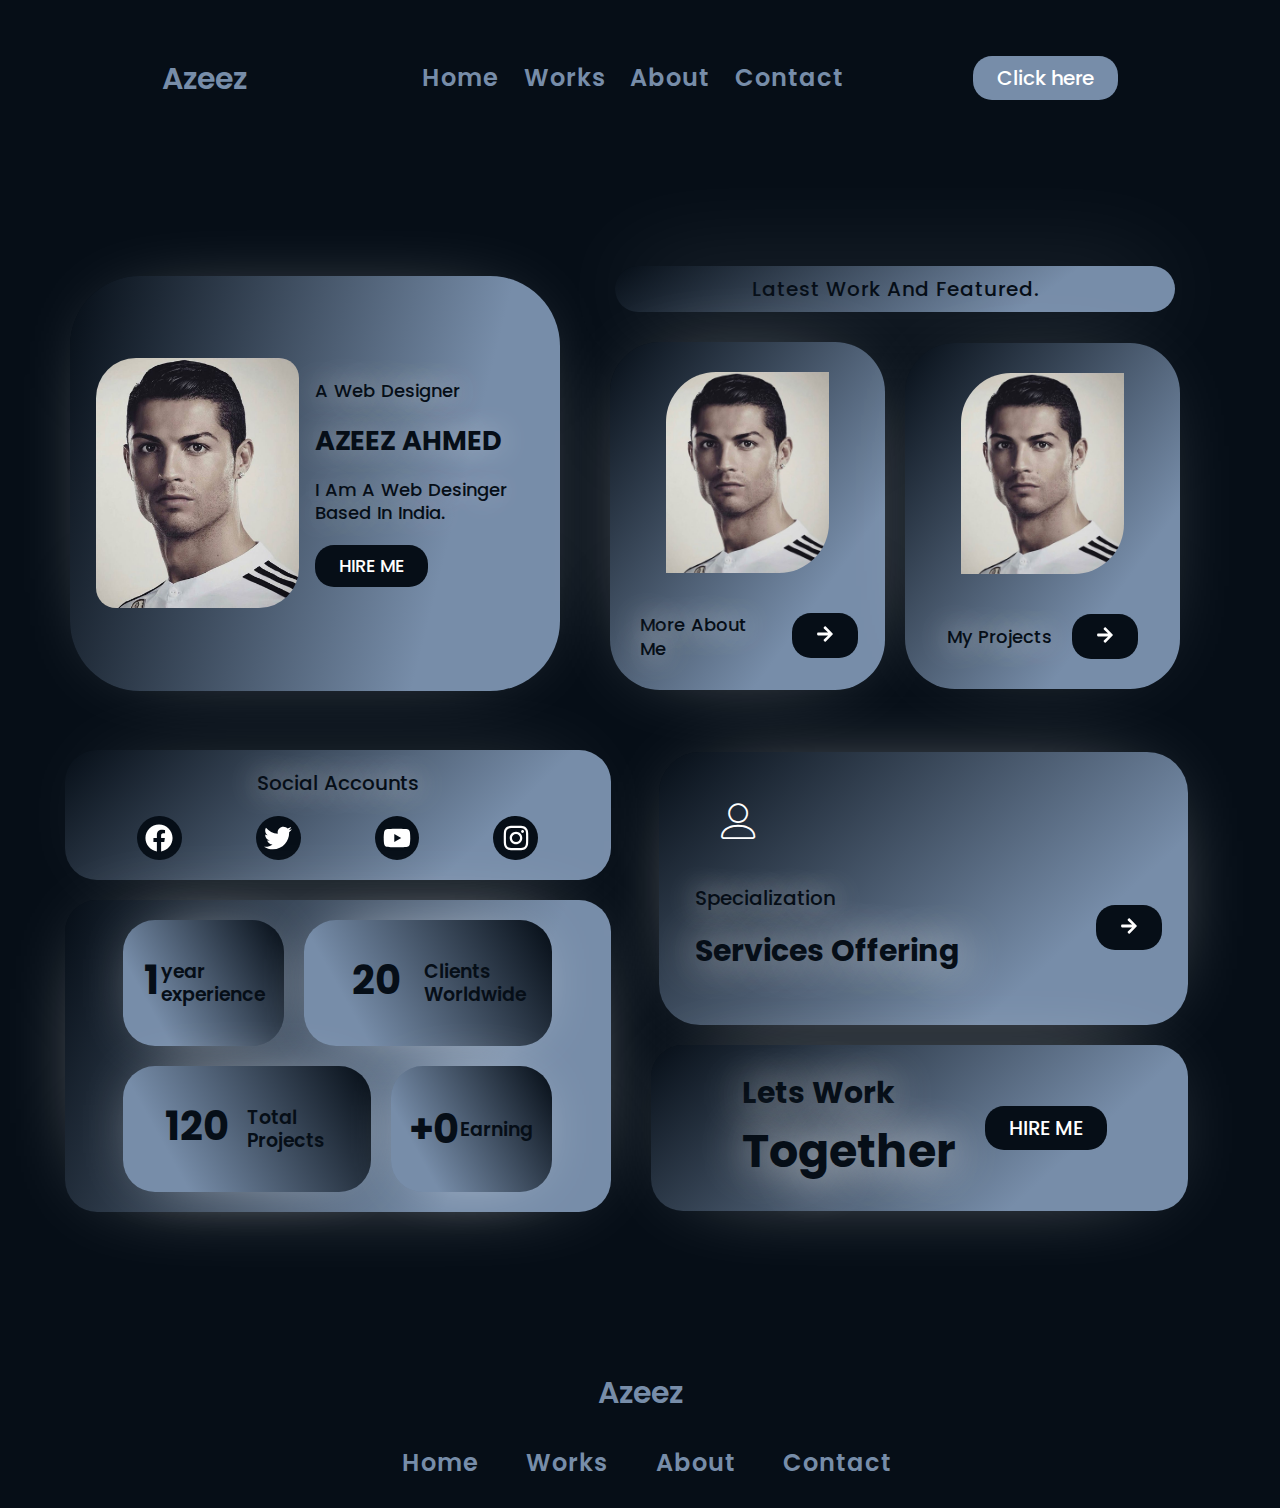
<file: index.html>
<!DOCTYPE html>
<html lang="en-US">
<head>
	<meta charset="UTF-8">
		<title>wordpress</title>
<meta name="robots" content="max-image-preview:large">
<link rel="alternate" type="application/rss+xml" title="wordpress &raquo; Feed" href="./feed/index.html">
<link rel="alternate" type="application/rss+xml" title="wordpress &raquo; Comments Feed" href="./comments/feed/index.html">
<script>
window._wpemojiSettings = {"baseUrl":"https:\/\/s.w.org\/images\/core\/emoji\/15.0.3\/72x72\/","ext":".png","svgUrl":"https:\/\/s.w.org\/images\/core\/emoji\/15.0.3\/svg\/","svgExt":".svg","source":{"concatemoji":".\/\/wp-includes\/js\/wp-emoji-release.min.js?ver=6.6.1"}};
/*! This file is auto-generated */
!function(i,n){var o,s,e;function c(e){try{var t={supportTests:e,timestamp:(new Date).valueOf()};sessionStorage.setItem(o,JSON.stringify(t))}catch(e){}}function p(e,t,n){e.clearRect(0,0,e.canvas.width,e.canvas.height),e.fillText(t,0,0);var t=new Uint32Array(e.getImageData(0,0,e.canvas.width,e.canvas.height).data),r=(e.clearRect(0,0,e.canvas.width,e.canvas.height),e.fillText(n,0,0),new Uint32Array(e.getImageData(0,0,e.canvas.width,e.canvas.height).data));return t.every(function(e,t){return e===r[t]})}function u(e,t,n){switch(t){case"flag":return n(e,"🏳️‍⚧️","🏳️​⚧️")?!1:!n(e,"🇺🇳","🇺​🇳")&&!n(e,"🏴󠁧󠁢󠁥󠁮󠁧󠁿","🏴​󠁧​󠁢​󠁥​󠁮​󠁧​󠁿");case"emoji":return!n(e,"🐦‍⬛","🐦​⬛")}return!1}function f(e,t,n){var r="undefined"!=typeof WorkerGlobalScope&&self instanceof WorkerGlobalScope?new OffscreenCanvas(300,150):i.createElement("canvas"),a=r.getContext("2d",{willReadFrequently:!0}),o=(a.textBaseline="top",a.font="600 32px Arial",{});return e.forEach(function(e){o[e]=t(a,e,n)}),o}function t(e){var t=i.createElement("script");t.src=e,t.defer=!0,i.head.appendChild(t)}"undefined"!=typeof Promise&&(o="wpEmojiSettingsSupports",s=["flag","emoji"],n.supports={everything:!0,everythingExceptFlag:!0},e=new Promise(function(e){i.addEventListener("DOMContentLoaded",e,{once:!0})}),new Promise(function(t){var n=function(){try{var e=JSON.parse(sessionStorage.getItem(o));if("object"==typeof e&&"number"==typeof e.timestamp&&(new Date).valueOf()<e.timestamp+604800&&"object"==typeof e.supportTests)return e.supportTests}catch(e){}return null}();if(!n){if("undefined"!=typeof Worker&&"undefined"!=typeof OffscreenCanvas&&"undefined"!=typeof URL&&URL.createObjectURL&&"undefined"!=typeof Blob)try{var e="postMessage("+f.toString()+"("+[JSON.stringify(s),u.toString(),p.toString()].join(",")+"));",r=new Blob([e],{type:"text/javascript"}),a=new Worker(URL.createObjectURL(r),{name:"wpTestEmojiSupports"});return void(a.onmessage=function(e){c(n=e.data),a.terminate(),t(n)})}catch(e){}c(n=f(s,u,p))}t(n)}).then(function(e){for(var t in e)n.supports[t]=e[t],n.supports.everything=n.supports.everything&&n.supports[t],"flag"!==t&&(n.supports.everythingExceptFlag=n.supports.everythingExceptFlag&&n.supports[t]);n.supports.everythingExceptFlag=n.supports.everythingExceptFlag&&!n.supports.flag,n.DOMReady=!1,n.readyCallback=function(){n.DOMReady=!0}}).then(function(){return e}).then(function(){var e;n.supports.everything||(n.readyCallback(),(e=n.source||{}).concatemoji?t(e.concatemoji):e.wpemoji&&e.twemoji&&(t(e.twemoji),t(e.wpemoji)))}))}((window,document),window._wpemojiSettings);
</script>
<link rel="stylesheet" id="astra-theme-css-css" href="./wp-content/themes/astra/assets/css/minified/main.min.css?ver=4.7.3" media="all">
<style id="astra-theme-css-inline-css">:root{--ast-post-nav-space:0;--ast-container-default-xlg-padding:2.5em;--ast-container-default-lg-padding:2.5em;--ast-container-default-slg-padding:2em;--ast-container-default-md-padding:2.5em;--ast-container-default-sm-padding:2.5em;--ast-container-default-xs-padding:2.4em;--ast-container-default-xxs-padding:1.8em;--ast-code-block-background:#ECEFF3;--ast-comment-inputs-background:#F9FAFB;--ast-normal-container-width:1200px;--ast-narrow-container-width:750px;--ast-blog-title-font-weight:600;--ast-blog-meta-weight:600;}html{font-size:100%;}a{color:var(--ast-global-color-0);}a:hover,a:focus{color:var(--ast-global-color-1);}body,button,input,select,textarea,.ast-button,.ast-custom-button{font-family:-apple-system,BlinkMacSystemFont,Segoe UI,Roboto,Oxygen-Sans,Ubuntu,Cantarell,Helvetica Neue,sans-serif;font-weight:400;font-size:16px;font-size:1rem;line-height:var(--ast-body-line-height,1.65);}blockquote{color:var(--ast-global-color-3);}h1,.entry-content h1,h2,.entry-content h2,h3,.entry-content h3,h4,.entry-content h4,h5,.entry-content h5,h6,.entry-content h6,.site-title,.site-title a{font-weight:600;}.site-title{font-size:26px;font-size:1.625rem;display:block;}.site-header .site-description{font-size:15px;font-size:0.9375rem;display:none;}.entry-title{font-size:20px;font-size:1.25rem;}.ast-blog-single-element.ast-taxonomy-container a{font-size:14px;font-size:0.875rem;}.ast-blog-meta-container{font-size:13px;font-size:0.8125rem;}.archive .ast-article-post .ast-article-inner,.blog .ast-article-post .ast-article-inner,.archive .ast-article-post .ast-article-inner:hover,.blog .ast-article-post .ast-article-inner:hover{border-top-left-radius:6px;border-top-right-radius:6px;border-bottom-right-radius:6px;border-bottom-left-radius:6px;overflow:hidden;}h1,.entry-content h1{font-size:36px;font-size:2.25rem;font-weight:600;line-height:1.4em;}h2,.entry-content h2{font-size:30px;font-size:1.875rem;font-weight:600;line-height:1.3em;}h3,.entry-content h3{font-size:24px;font-size:1.5rem;font-weight:600;line-height:1.3em;}h4,.entry-content h4{font-size:20px;font-size:1.25rem;line-height:1.2em;font-weight:600;}h5,.entry-content h5{font-size:18px;font-size:1.125rem;line-height:1.2em;font-weight:600;}h6,.entry-content h6{font-size:16px;font-size:1rem;line-height:1.25em;font-weight:600;}::selection{background-color:var(--ast-global-color-0);color:#ffffff;}body,h1,.entry-title a,.entry-content h1,h2,.entry-content h2,h3,.entry-content h3,h4,.entry-content h4,h5,.entry-content h5,h6,.entry-content h6{color:var(--ast-global-color-3);}.tagcloud a:hover,.tagcloud a:focus,.tagcloud a.current-item{color:#ffffff;border-color:var(--ast-global-color-0);background-color:var(--ast-global-color-0);}input:focus,input[type="text"]:focus,input[type="email"]:focus,input[type="url"]:focus,input[type="password"]:focus,input[type="reset"]:focus,input[type="search"]:focus,textarea:focus{border-color:var(--ast-global-color-0);}input[type="radio"]:checked,input[type=reset],input[type="checkbox"]:checked,input[type="checkbox"]:hover:checked,input[type="checkbox"]:focus:checked,input[type=range]::-webkit-slider-thumb{border-color:var(--ast-global-color-0);background-color:var(--ast-global-color-0);box-shadow:none;}.site-footer a:hover + .post-count,.site-footer a:focus + .post-count{background:var(--ast-global-color-0);border-color:var(--ast-global-color-0);}.single .nav-links .nav-previous,.single .nav-links .nav-next{color:var(--ast-global-color-0);}.entry-meta,.entry-meta *{line-height:1.45;color:var(--ast-global-color-0);font-weight:600;}.entry-meta a:not(.ast-button):hover,.entry-meta a:not(.ast-button):hover *,.entry-meta a:not(.ast-button):focus,.entry-meta a:not(.ast-button):focus *,.page-links > .page-link,.page-links .page-link:hover,.post-navigation a:hover{color:var(--ast-global-color-1);}#cat option,.secondary .calendar_wrap thead a,.secondary .calendar_wrap thead a:visited{color:var(--ast-global-color-0);}.secondary .calendar_wrap #today,.ast-progress-val span{background:var(--ast-global-color-0);}.secondary a:hover + .post-count,.secondary a:focus + .post-count{background:var(--ast-global-color-0);border-color:var(--ast-global-color-0);}.calendar_wrap #today > a{color:#ffffff;}.page-links .page-link,.single .post-navigation a{color:var(--ast-global-color-3);}.ast-search-menu-icon .search-form button.search-submit{padding:0 4px;}.ast-search-menu-icon form.search-form{padding-right:0;}.ast-search-menu-icon.slide-search input.search-field{width:0;}.ast-header-search .ast-search-menu-icon.ast-dropdown-active .search-form,.ast-header-search .ast-search-menu-icon.ast-dropdown-active .search-field:focus{transition:all 0.2s;}.search-form input.search-field:focus{outline:none;}.ast-search-menu-icon .search-form button.search-submit:focus,.ast-theme-transparent-header .ast-header-search .ast-dropdown-active .ast-icon,.ast-theme-transparent-header .ast-inline-search .search-field:focus .ast-icon{color:var(--ast-global-color-1);}.ast-header-search .slide-search .search-form{border:2px solid var(--ast-global-color-0);}.ast-header-search .slide-search .search-field{background-color:#fff;}.ast-archive-title{color:var(--ast-global-color-2);}.widget-title{font-size:22px;font-size:1.375rem;color:var(--ast-global-color-2);}.ast-single-post .entry-content a,.ast-comment-content a:not(.ast-comment-edit-reply-wrap a){text-decoration:underline;}.ast-single-post .elementor-button-wrapper .elementor-button,.ast-single-post .entry-content .uagb-tab a,.ast-single-post .entry-content .uagb-ifb-cta a,.ast-single-post .entry-content .uabb-module-content a,.ast-single-post .entry-content .uagb-post-grid a,.ast-single-post .entry-content .uagb-timeline a,.ast-single-post .entry-content .uagb-toc__wrap a,.ast-single-post .entry-content .uagb-taxomony-box a,.ast-single-post .entry-content .woocommerce a,.entry-content .wp-block-latest-posts > li > a,.ast-single-post .entry-content .wp-block-file__button,li.ast-post-filter-single,.ast-single-post .ast-comment-content .comment-reply-link,.ast-single-post .ast-comment-content .comment-edit-link{text-decoration:none;}.ast-search-menu-icon.slide-search a:focus-visible:focus-visible,.astra-search-icon:focus-visible,#close:focus-visible,a:focus-visible,.ast-menu-toggle:focus-visible,.site .skip-link:focus-visible,.wp-block-loginout input:focus-visible,.wp-block-search.wp-block-search__button-inside .wp-block-search__inside-wrapper,.ast-header-navigation-arrow:focus-visible,.woocommerce .wc-proceed-to-checkout > .checkout-button:focus-visible,.woocommerce .woocommerce-MyAccount-navigation ul li a:focus-visible,.ast-orders-table__row .ast-orders-table__cell:focus-visible,.woocommerce .woocommerce-order-details .order-again > .button:focus-visible,.woocommerce .woocommerce-message a.button.wc-forward:focus-visible,.woocommerce #minus_qty:focus-visible,.woocommerce #plus_qty:focus-visible,a#ast-apply-coupon:focus-visible,.woocommerce .woocommerce-info a:focus-visible,.woocommerce .astra-shop-summary-wrap a:focus-visible,.woocommerce a.wc-forward:focus-visible,#ast-apply-coupon:focus-visible,.woocommerce-js .woocommerce-mini-cart-item a.remove:focus-visible,#close:focus-visible,.button.search-submit:focus-visible,#search_submit:focus,.normal-search:focus-visible,.ast-header-account-wrap:focus-visible{outline-style:dotted;outline-color:inherit;outline-width:thin;}input:focus,input[type="text"]:focus,input[type="email"]:focus,input[type="url"]:focus,input[type="password"]:focus,input[type="reset"]:focus,input[type="search"]:focus,input[type="number"]:focus,textarea:focus,.wp-block-search__input:focus,[data-section="section-header-mobile-trigger"] .ast-button-wrap .ast-mobile-menu-trigger-minimal:focus,.ast-mobile-popup-drawer.active .menu-toggle-close:focus,.woocommerce-ordering select.orderby:focus,#ast-scroll-top:focus,#coupon_code:focus,.woocommerce-page #comment:focus,.woocommerce #reviews #respond input#submit:focus,.woocommerce a.add_to_cart_button:focus,.woocommerce .button.single_add_to_cart_button:focus,.woocommerce .woocommerce-cart-form button:focus,.woocommerce .woocommerce-cart-form__cart-item .quantity .qty:focus,.woocommerce .woocommerce-billing-fields .woocommerce-billing-fields__field-wrapper .woocommerce-input-wrapper > .input-text:focus,.woocommerce #order_comments:focus,.woocommerce #place_order:focus,.woocommerce .woocommerce-address-fields .woocommerce-address-fields__field-wrapper .woocommerce-input-wrapper > .input-text:focus,.woocommerce .woocommerce-MyAccount-content form button:focus,.woocommerce .woocommerce-MyAccount-content .woocommerce-EditAccountForm .woocommerce-form-row .woocommerce-Input.input-text:focus,.woocommerce .ast-woocommerce-container .woocommerce-pagination ul.page-numbers li a:focus,body #content .woocommerce form .form-row .select2-container--default .select2-selection--single:focus,#ast-coupon-code:focus,.woocommerce.woocommerce-js .quantity input[type=number]:focus,.woocommerce-js .woocommerce-mini-cart-item .quantity input[type=number]:focus,.woocommerce p#ast-coupon-trigger:focus{border-style:dotted;border-color:inherit;border-width:thin;}input{outline:none;}.ast-logo-title-inline .site-logo-img{padding-right:1em;}body .ast-oembed-container *{position:absolute;top:0;width:100%;height:100%;left:0;}body .wp-block-embed-pocket-casts .ast-oembed-container *{position:unset;}.ast-single-post-featured-section + article {margin-top: 2em;}.site-content .ast-single-post-featured-section img {width: 100%;overflow: hidden;object-fit: cover;}.ast-separate-container .site-content .ast-single-post-featured-section + article {margin-top: -80px;z-index: 9;position: relative;border-radius: 4px;}@media (min-width: 922px) {.ast-no-sidebar .site-content .ast-article-image-container--wide {margin-left: -120px;margin-right: -120px;max-width: unset;width: unset;}.ast-left-sidebar .site-content .ast-article-image-container--wide,.ast-right-sidebar .site-content .ast-article-image-container--wide {margin-left: -10px;margin-right: -10px;}.site-content .ast-article-image-container--full {margin-left: calc( -50vw + 50%);margin-right: calc( -50vw + 50%);max-width: 100vw;width: 100vw;}.ast-left-sidebar .site-content .ast-article-image-container--full,.ast-right-sidebar .site-content .ast-article-image-container--full {margin-left: -10px;margin-right: -10px;max-width: inherit;width: auto;}}.site > .ast-single-related-posts-container {margin-top: 0;}@media (min-width: 922px) {.ast-desktop .ast-container--narrow {max-width: var(--ast-narrow-container-width);margin: 0 auto;}}input[type="text"],input[type="number"],input[type="email"],input[type="url"],input[type="password"],input[type="search"],input[type=reset],input[type=tel],input[type=date],select,textarea{font-size:16px;font-style:normal;font-weight:400;line-height:24px;width:100%;padding:12px 16px;border-radius:4px;box-shadow:0px 1px 2px 0px rgba(0,0,0,0.05);color:var(--ast-form-input-text,#475569);}input[type="text"],input[type="number"],input[type="email"],input[type="url"],input[type="password"],input[type="search"],input[type=reset],input[type=tel],input[type=date],select{height:40px;}input[type="date"]{border-width:1px;border-style:solid;border-color:var(--ast-border-color);}input[type="text"]:focus,input[type="number"]:focus,input[type="email"]:focus,input[type="url"]:focus,input[type="password"]:focus,input[type="search"]:focus,input[type=reset]:focus,input[type="tel"]:focus,input[type="date"]:focus,select:focus,textarea:focus{border-color:#046BD2;box-shadow:none;outline:none;color:var(--ast-form-input-focus-text,#475569);}label,legend{color:#111827;font-size:14px;font-style:normal;font-weight:500;line-height:20px;}select{padding:6px 10px;}fieldset{padding:30px;border-radius:4px;}button,.ast-button,.button,input[type="button"],input[type="reset"],input[type="submit"]{border-radius:4px;box-shadow:0px 1px 2px 0px rgba(0,0,0,0.05);}:root{--ast-comment-inputs-background:#FFF;}::placeholder{color:var(--ast-form-field-color,#9CA3AF);}::-ms-input-placeholder{color:var(--ast-form-field-color,#9CA3AF);}@media (max-width:921.9px){#ast-desktop-header{display:none;}}@media (min-width:922px){#ast-mobile-header{display:none;}}.wp-block-buttons.aligncenter{justify-content:center;}@media (max-width:921px){.ast-theme-transparent-header #primary,.ast-theme-transparent-header #secondary{padding:0;}}@media (max-width:921px){.ast-plain-container.ast-no-sidebar #primary{padding:0;}}.ast-plain-container.ast-no-sidebar #primary{margin-top:0;margin-bottom:0;}@media (min-width:1200px){.ast-plain-container.ast-no-sidebar #primary{margin-top:60px;margin-bottom:60px;}}.wp-block-button.is-style-outline .wp-block-button__link{border-color:var(--ast-global-color-0);}div.wp-block-button.is-style-outline > .wp-block-button__link:not(.has-text-color),div.wp-block-button.wp-block-button__link.is-style-outline:not(.has-text-color){color:var(--ast-global-color-0);}.wp-block-button.is-style-outline .wp-block-button__link:hover,.wp-block-buttons .wp-block-button.is-style-outline .wp-block-button__link:focus,.wp-block-buttons .wp-block-button.is-style-outline > .wp-block-button__link:not(.has-text-color):hover,.wp-block-buttons .wp-block-button.wp-block-button__link.is-style-outline:not(.has-text-color):hover{color:#ffffff;background-color:var(--ast-global-color-1);border-color:var(--ast-global-color-1);}.post-page-numbers.current .page-link,.ast-pagination .page-numbers.current{color:#ffffff;border-color:var(--ast-global-color-0);background-color:var(--ast-global-color-0);}.wp-block-buttons .wp-block-button.is-style-outline .wp-block-button__link.wp-element-button,.ast-outline-button,.wp-block-uagb-buttons-child .uagb-buttons-repeater.ast-outline-button{border-color:var(--ast-global-color-0);font-family:inherit;font-weight:500;font-size:16px;font-size:1rem;line-height:1em;padding-top:13px;padding-right:30px;padding-bottom:13px;padding-left:30px;}.wp-block-buttons .wp-block-button.is-style-outline > .wp-block-button__link:not(.has-text-color),.wp-block-buttons .wp-block-button.wp-block-button__link.is-style-outline:not(.has-text-color),.ast-outline-button{color:var(--ast-global-color-0);}.wp-block-button.is-style-outline .wp-block-button__link:hover,.wp-block-buttons .wp-block-button.is-style-outline .wp-block-button__link:focus,.wp-block-buttons .wp-block-button.is-style-outline > .wp-block-button__link:not(.has-text-color):hover,.wp-block-buttons .wp-block-button.wp-block-button__link.is-style-outline:not(.has-text-color):hover,.ast-outline-button:hover,.ast-outline-button:focus,.wp-block-uagb-buttons-child .uagb-buttons-repeater.ast-outline-button:hover,.wp-block-uagb-buttons-child .uagb-buttons-repeater.ast-outline-button:focus{color:#ffffff;background-color:var(--ast-global-color-1);border-color:var(--ast-global-color-1);}.ast-single-post .entry-content a.ast-outline-button,.ast-single-post .entry-content .is-style-outline>.wp-block-button__link{text-decoration:none;}.uagb-buttons-repeater.ast-outline-button{border-radius:9999px;}@media (max-width:921px){.wp-block-buttons .wp-block-button.is-style-outline .wp-block-button__link.wp-element-button,.ast-outline-button,.wp-block-uagb-buttons-child .uagb-buttons-repeater.ast-outline-button{padding-top:12px;padding-right:28px;padding-bottom:12px;padding-left:28px;}}@media (max-width:544px){.wp-block-buttons .wp-block-button.is-style-outline .wp-block-button__link.wp-element-button,.ast-outline-button,.wp-block-uagb-buttons-child .uagb-buttons-repeater.ast-outline-button{padding-top:10px;padding-right:24px;padding-bottom:10px;padding-left:24px;}}.entry-content[ast-blocks-layout] > figure{margin-bottom:1em;}h1.widget-title{font-weight:600;}h2.widget-title{font-weight:600;}h3.widget-title{font-weight:600;}#page{display:flex;flex-direction:column;min-height:100vh;}.ast-404-layout-1 h1.page-title{color:var(--ast-global-color-2);}.single .post-navigation a{line-height:1em;height:inherit;}.error-404 .page-sub-title{font-size:1.5rem;font-weight:inherit;}.search .site-content .content-area .search-form{margin-bottom:0;}#page .site-content{flex-grow:1;}.widget{margin-bottom:1.25em;}#secondary li{line-height:1.5em;}#secondary .wp-block-group h2{margin-bottom:0.7em;}#secondary h2{font-size:1.7rem;}.ast-separate-container .ast-article-post,.ast-separate-container .ast-article-single,.ast-separate-container .comment-respond{padding:3em;}.ast-separate-container .ast-article-single .ast-article-single{padding:0;}.ast-article-single .wp-block-post-template-is-layout-grid{padding-left:0;}.ast-separate-container .comments-title,.ast-narrow-container .comments-title{padding:1.5em 2em;}.ast-page-builder-template .comment-form-textarea,.ast-comment-formwrap .ast-grid-common-col{padding:0;}.ast-comment-formwrap{padding:0;display:inline-flex;column-gap:20px;width:100%;margin-left:0;margin-right:0;}.comments-area textarea#comment:focus,.comments-area textarea#comment:active,.comments-area .ast-comment-formwrap input[type="text"]:focus,.comments-area .ast-comment-formwrap input[type="text"]:active {box-shadow:none;outline:none;}.archive.ast-page-builder-template .entry-header{margin-top:2em;}.ast-page-builder-template .ast-comment-formwrap{width:100%;}.entry-title{margin-bottom:0.6em;}.ast-archive-description p{font-size:inherit;font-weight:inherit;line-height:inherit;}.ast-separate-container .ast-comment-list li.depth-1,.hentry{margin-bottom:1.5em;}.site-content section.ast-archive-description{margin-bottom:2em;}@media (min-width:921px){.ast-left-sidebar.ast-page-builder-template #secondary,.archive.ast-right-sidebar.ast-page-builder-template .site-main{padding-left:20px;padding-right:20px;}}@media (max-width:544px){.ast-comment-formwrap.ast-row{column-gap:10px;display:inline-block;}#ast-commentform .ast-grid-common-col{position:relative;width:100%;}}@media (min-width:1201px){.ast-separate-container .ast-article-post,.ast-separate-container .ast-article-single,.ast-separate-container .ast-author-box,.ast-separate-container .ast-404-layout-1,.ast-separate-container .no-results{padding:3em;}}@media (max-width:921px){.ast-separate-container #primary,.ast-separate-container #secondary{padding:1.5em 0;}#primary,#secondary{padding:1.5em 0;margin:0;}.ast-left-sidebar #content > .ast-container{display:flex;flex-direction:column-reverse;width:100%;}}@media (min-width:922px){.ast-separate-container.ast-right-sidebar #primary,.ast-separate-container.ast-left-sidebar #primary{border:0;}.search-no-results.ast-separate-container #primary{margin-bottom:4em;}}.wp-block-button .wp-block-button__link{color:#ffffff;}.wp-block-button .wp-block-button__link:hover,.wp-block-button .wp-block-button__link:focus{color:#ffffff;background-color:var(--ast-global-color-1);border-color:var(--ast-global-color-1);}.elementor-widget-heading h1.elementor-heading-title{line-height:1.4em;}.elementor-widget-heading h2.elementor-heading-title{line-height:1.3em;}.elementor-widget-heading h3.elementor-heading-title{line-height:1.3em;}.elementor-widget-heading h4.elementor-heading-title{line-height:1.2em;}.elementor-widget-heading h5.elementor-heading-title{line-height:1.2em;}.elementor-widget-heading h6.elementor-heading-title{line-height:1.25em;}.wp-block-button .wp-block-button__link,.wp-block-search .wp-block-search__button,body .wp-block-file .wp-block-file__button{border-color:var(--ast-global-color-0);background-color:var(--ast-global-color-0);color:#ffffff;font-family:inherit;font-weight:500;line-height:1em;font-size:16px;font-size:1rem;padding-top:15px;padding-right:30px;padding-bottom:15px;padding-left:30px;}.ast-single-post .entry-content .wp-block-button .wp-block-button__link,.ast-single-post .entry-content .wp-block-search .wp-block-search__button,body .entry-content .wp-block-file .wp-block-file__button{text-decoration:none;}@media (max-width:921px){.wp-block-button .wp-block-button__link,.wp-block-search .wp-block-search__button,body .wp-block-file .wp-block-file__button{padding-top:14px;padding-right:28px;padding-bottom:14px;padding-left:28px;}}@media (max-width:544px){.wp-block-button .wp-block-button__link,.wp-block-search .wp-block-search__button,body .wp-block-file .wp-block-file__button{padding-top:12px;padding-right:24px;padding-bottom:12px;padding-left:24px;}}.menu-toggle,button,.ast-button,.ast-custom-button,.button,input#submit,input[type="button"],input[type="submit"],input[type="reset"],#comments .submit,.search .search-submit,form[CLASS*="wp-block-search__"].wp-block-search .wp-block-search__inside-wrapper .wp-block-search__button,body .wp-block-file .wp-block-file__button,.search .search-submit,.woocommerce-js a.button,.woocommerce button.button,.woocommerce .woocommerce-message a.button,.woocommerce #respond input#submit.alt,.woocommerce input.button.alt,.woocommerce input.button,.woocommerce input.button:disabled,.woocommerce input.button:disabled[disabled],.woocommerce input.button:disabled:hover,.woocommerce input.button:disabled[disabled]:hover,.woocommerce #respond input#submit,.woocommerce button.button.alt.disabled,.wc-block-grid__products .wc-block-grid__product .wp-block-button__link,.wc-block-grid__product-onsale,[CLASS*="wc-block"] button,.woocommerce-js .astra-cart-drawer .astra-cart-drawer-content .woocommerce-mini-cart__buttons .button:not(.checkout):not(.ast-continue-shopping),.woocommerce-js .astra-cart-drawer .astra-cart-drawer-content .woocommerce-mini-cart__buttons a.checkout,.woocommerce button.button.alt.disabled.wc-variation-selection-needed,[CLASS*="wc-block"] .wc-block-components-button{border-style:solid;border-top-width:0;border-right-width:0;border-left-width:0;border-bottom-width:0;color:#ffffff;border-color:var(--ast-global-color-0);background-color:var(--ast-global-color-0);padding-top:15px;padding-right:30px;padding-bottom:15px;padding-left:30px;font-family:inherit;font-weight:500;font-size:16px;font-size:1rem;line-height:1em;}button:focus,.menu-toggle:hover,button:hover,.ast-button:hover,.ast-custom-button:hover .button:hover,.ast-custom-button:hover ,input[type=reset]:hover,input[type=reset]:focus,input#submit:hover,input#submit:focus,input[type="button"]:hover,input[type="button"]:focus,input[type="submit"]:hover,input[type="submit"]:focus,form[CLASS*="wp-block-search__"].wp-block-search .wp-block-search__inside-wrapper .wp-block-search__button:hover,form[CLASS*="wp-block-search__"].wp-block-search .wp-block-search__inside-wrapper .wp-block-search__button:focus,body .wp-block-file .wp-block-file__button:hover,body .wp-block-file .wp-block-file__button:focus,.woocommerce-js a.button:hover,.woocommerce button.button:hover,.woocommerce .woocommerce-message a.button:hover,.woocommerce #respond input#submit:hover,.woocommerce #respond input#submit.alt:hover,.woocommerce input.button.alt:hover,.woocommerce input.button:hover,.woocommerce button.button.alt.disabled:hover,.wc-block-grid__products .wc-block-grid__product .wp-block-button__link:hover,[CLASS*="wc-block"] button:hover,.woocommerce-js .astra-cart-drawer .astra-cart-drawer-content .woocommerce-mini-cart__buttons .button:not(.checkout):not(.ast-continue-shopping):hover,.woocommerce-js .astra-cart-drawer .astra-cart-drawer-content .woocommerce-mini-cart__buttons a.checkout:hover,.woocommerce button.button.alt.disabled.wc-variation-selection-needed:hover,[CLASS*="wc-block"] .wc-block-components-button:hover,[CLASS*="wc-block"] .wc-block-components-button:focus{color:#ffffff;background-color:var(--ast-global-color-1);border-color:var(--ast-global-color-1);}form[CLASS*="wp-block-search__"].wp-block-search .wp-block-search__inside-wrapper .wp-block-search__button.has-icon{padding-top:calc(15px - 3px);padding-right:calc(30px - 3px);padding-bottom:calc(15px - 3px);padding-left:calc(30px - 3px);}@media (max-width:921px){.menu-toggle,button,.ast-button,.ast-custom-button,.button,input#submit,input[type="button"],input[type="submit"],input[type="reset"],#comments .submit,.search .search-submit,form[CLASS*="wp-block-search__"].wp-block-search .wp-block-search__inside-wrapper .wp-block-search__button,body .wp-block-file .wp-block-file__button,.search .search-submit,.woocommerce-js a.button,.woocommerce button.button,.woocommerce .woocommerce-message a.button,.woocommerce #respond input#submit.alt,.woocommerce input.button.alt,.woocommerce input.button,.woocommerce input.button:disabled,.woocommerce input.button:disabled[disabled],.woocommerce input.button:disabled:hover,.woocommerce input.button:disabled[disabled]:hover,.woocommerce #respond input#submit,.woocommerce button.button.alt.disabled,.wc-block-grid__products .wc-block-grid__product .wp-block-button__link,.wc-block-grid__product-onsale,[CLASS*="wc-block"] button,.woocommerce-js .astra-cart-drawer .astra-cart-drawer-content .woocommerce-mini-cart__buttons .button:not(.checkout):not(.ast-continue-shopping),.woocommerce-js .astra-cart-drawer .astra-cart-drawer-content .woocommerce-mini-cart__buttons a.checkout,.woocommerce button.button.alt.disabled.wc-variation-selection-needed,[CLASS*="wc-block"] .wc-block-components-button{padding-top:14px;padding-right:28px;padding-bottom:14px;padding-left:28px;}}@media (max-width:544px){.menu-toggle,button,.ast-button,.ast-custom-button,.button,input#submit,input[type="button"],input[type="submit"],input[type="reset"],#comments .submit,.search .search-submit,form[CLASS*="wp-block-search__"].wp-block-search .wp-block-search__inside-wrapper .wp-block-search__button,body .wp-block-file .wp-block-file__button,.search .search-submit,.woocommerce-js a.button,.woocommerce button.button,.woocommerce .woocommerce-message a.button,.woocommerce #respond input#submit.alt,.woocommerce input.button.alt,.woocommerce input.button,.woocommerce input.button:disabled,.woocommerce input.button:disabled[disabled],.woocommerce input.button:disabled:hover,.woocommerce input.button:disabled[disabled]:hover,.woocommerce #respond input#submit,.woocommerce button.button.alt.disabled,.wc-block-grid__products .wc-block-grid__product .wp-block-button__link,.wc-block-grid__product-onsale,[CLASS*="wc-block"] button,.woocommerce-js .astra-cart-drawer .astra-cart-drawer-content .woocommerce-mini-cart__buttons .button:not(.checkout):not(.ast-continue-shopping),.woocommerce-js .astra-cart-drawer .astra-cart-drawer-content .woocommerce-mini-cart__buttons a.checkout,.woocommerce button.button.alt.disabled.wc-variation-selection-needed,[CLASS*="wc-block"] .wc-block-components-button{padding-top:12px;padding-right:24px;padding-bottom:12px;padding-left:24px;}}@media (max-width:921px){.ast-mobile-header-stack .main-header-bar .ast-search-menu-icon{display:inline-block;}.ast-header-break-point.ast-header-custom-item-outside .ast-mobile-header-stack .main-header-bar .ast-search-icon{margin:0;}.ast-comment-avatar-wrap img{max-width:2.5em;}.ast-comment-meta{padding:0 1.8888em 1.3333em;}}@media (min-width:544px){.ast-container{max-width:100%;}}@media (max-width:544px){.ast-separate-container .ast-article-post,.ast-separate-container .ast-article-single,.ast-separate-container .comments-title,.ast-separate-container .ast-archive-description{padding:1.5em 1em;}.ast-separate-container #content .ast-container{padding-left:0.54em;padding-right:0.54em;}.ast-separate-container .ast-comment-list .bypostauthor{padding:.5em;}.ast-search-menu-icon.ast-dropdown-active .search-field{width:170px;}} #ast-mobile-header .ast-site-header-cart-li a{pointer-events:none;} #ast-desktop-header .ast-site-header-cart-li a{pointer-events:none;}.ast-separate-container{background-color:var(--ast-global-color-4);}@media (max-width:921px){.site-title{display:block;}.site-header .site-description{display:none;}h1,.entry-content h1{font-size:30px;}h2,.entry-content h2{font-size:25px;}h3,.entry-content h3{font-size:20px;}}@media (max-width:544px){.site-title{display:block;}.site-header .site-description{display:none;}h1,.entry-content h1{font-size:30px;}h2,.entry-content h2{font-size:25px;}h3,.entry-content h3{font-size:20px;}}@media (max-width:921px){html{font-size:91.2%;}}@media (max-width:544px){html{font-size:91.2%;}}@media (min-width:922px){.ast-container{max-width:1240px;}}@media (min-width:922px){.site-content .ast-container{display:flex;}}@media (max-width:921px){.site-content .ast-container{flex-direction:column;}}.entry-content h1,.entry-content h2,.entry-content h3,.entry-content h4,.entry-content h5,.entry-content h6{clear:none;}@media (min-width:922px){.main-header-menu .sub-menu .menu-item.ast-left-align-sub-menu:hover > .sub-menu,.main-header-menu .sub-menu .menu-item.ast-left-align-sub-menu.focus > .sub-menu{margin-left:-0px;}}.entry-content li > p{margin-bottom:0;}.site .comments-area{padding-bottom:2em;margin-top:2em;}.wp-block-file {display: flex;align-items: center;flex-wrap: wrap;justify-content: space-between;}.wp-block-pullquote {border: none;}.wp-block-pullquote blockquote::before {content: "\201D";font-family: "Helvetica",sans-serif;display: flex;transform: rotate( 180deg );font-size: 6rem;font-style: normal;line-height: 1;font-weight: bold;align-items: center;justify-content: center;}.has-text-align-right > blockquote::before {justify-content: flex-start;}.has-text-align-left > blockquote::before {justify-content: flex-end;}figure.wp-block-pullquote.is-style-solid-color blockquote {max-width: 100%;text-align: inherit;}html body {--wp--custom--ast-default-block-top-padding: 3em;--wp--custom--ast-default-block-right-padding: 3em;--wp--custom--ast-default-block-bottom-padding: 3em;--wp--custom--ast-default-block-left-padding: 3em;--wp--custom--ast-container-width: 1200px;--wp--custom--ast-content-width-size: 1200px;--wp--custom--ast-wide-width-size: calc(1200px + var(--wp--custom--ast-default-block-left-padding) + var(--wp--custom--ast-default-block-right-padding));}.ast-narrow-container {--wp--custom--ast-content-width-size: 750px;--wp--custom--ast-wide-width-size: 750px;}@media(max-width: 921px) {html body {--wp--custom--ast-default-block-top-padding: 3em;--wp--custom--ast-default-block-right-padding: 2em;--wp--custom--ast-default-block-bottom-padding: 3em;--wp--custom--ast-default-block-left-padding: 2em;}}@media(max-width: 544px) {html body {--wp--custom--ast-default-block-top-padding: 3em;--wp--custom--ast-default-block-right-padding: 1.5em;--wp--custom--ast-default-block-bottom-padding: 3em;--wp--custom--ast-default-block-left-padding: 1.5em;}}.entry-content > .wp-block-group,.entry-content > .wp-block-cover,.entry-content > .wp-block-columns {padding-top: var(--wp--custom--ast-default-block-top-padding);padding-right: var(--wp--custom--ast-default-block-right-padding);padding-bottom: var(--wp--custom--ast-default-block-bottom-padding);padding-left: var(--wp--custom--ast-default-block-left-padding);}.ast-plain-container.ast-no-sidebar .entry-content > .alignfull,.ast-page-builder-template .ast-no-sidebar .entry-content > .alignfull {margin-left: calc( -50vw + 50%);margin-right: calc( -50vw + 50%);max-width: 100vw;width: 100vw;}.ast-plain-container.ast-no-sidebar .entry-content .alignfull .alignfull,.ast-page-builder-template.ast-no-sidebar .entry-content .alignfull .alignfull,.ast-plain-container.ast-no-sidebar .entry-content .alignfull .alignwide,.ast-page-builder-template.ast-no-sidebar .entry-content .alignfull .alignwide,.ast-plain-container.ast-no-sidebar .entry-content .alignwide .alignfull,.ast-page-builder-template.ast-no-sidebar .entry-content .alignwide .alignfull,.ast-plain-container.ast-no-sidebar .entry-content .alignwide .alignwide,.ast-page-builder-template.ast-no-sidebar .entry-content .alignwide .alignwide,.ast-plain-container.ast-no-sidebar .entry-content .wp-block-column .alignfull,.ast-page-builder-template.ast-no-sidebar .entry-content .wp-block-column .alignfull,.ast-plain-container.ast-no-sidebar .entry-content .wp-block-column .alignwide,.ast-page-builder-template.ast-no-sidebar .entry-content .wp-block-column .alignwide {margin-left: auto;margin-right: auto;width: 100%;}[ast-blocks-layout] .wp-block-separator:not(.is-style-dots) {height: 0;}[ast-blocks-layout] .wp-block-separator {margin: 20px auto;}[ast-blocks-layout] .wp-block-separator:not(.is-style-wide):not(.is-style-dots) {max-width: 100px;}[ast-blocks-layout] .wp-block-separator.has-background {padding: 0;}.entry-content[ast-blocks-layout] > * {max-width: var(--wp--custom--ast-content-width-size);margin-left: auto;margin-right: auto;}.entry-content[ast-blocks-layout] > .alignwide {max-width: var(--wp--custom--ast-wide-width-size);}.entry-content[ast-blocks-layout] .alignfull {max-width: none;}.entry-content .wp-block-columns {margin-bottom: 0;}blockquote {margin: 1.5em;border-color: rgba(0,0,0,0.05);}.wp-block-quote:not(.has-text-align-right):not(.has-text-align-center) {border-left: 5px solid rgba(0,0,0,0.05);}.has-text-align-right > blockquote,blockquote.has-text-align-right {border-right: 5px solid rgba(0,0,0,0.05);}.has-text-align-left > blockquote,blockquote.has-text-align-left {border-left: 5px solid rgba(0,0,0,0.05);}.wp-block-site-tagline,.wp-block-latest-posts .read-more {margin-top: 15px;}.wp-block-loginout p label {display: block;}.wp-block-loginout p:not(.login-remember):not(.login-submit) input {width: 100%;}.wp-block-loginout input:focus {border-color: transparent;}.wp-block-loginout input:focus {outline: thin dotted;}.entry-content .wp-block-media-text .wp-block-media-text__content {padding: 0 0 0 8%;}.entry-content .wp-block-media-text.has-media-on-the-right .wp-block-media-text__content {padding: 0 8% 0 0;}.entry-content .wp-block-media-text.has-background .wp-block-media-text__content {padding: 8%;}.entry-content .wp-block-cover:not([class*="background-color"]) .wp-block-cover__inner-container,.entry-content .wp-block-cover:not([class*="background-color"]) .wp-block-cover-image-text,.entry-content .wp-block-cover:not([class*="background-color"]) .wp-block-cover-text,.entry-content .wp-block-cover-image:not([class*="background-color"]) .wp-block-cover__inner-container,.entry-content .wp-block-cover-image:not([class*="background-color"]) .wp-block-cover-image-text,.entry-content .wp-block-cover-image:not([class*="background-color"]) .wp-block-cover-text {color: var(--ast-global-color-5);}.wp-block-loginout .login-remember input {width: 1.1rem;height: 1.1rem;margin: 0 5px 4px 0;vertical-align: middle;}.wp-block-latest-posts > li > *:first-child,.wp-block-latest-posts:not(.is-grid) > li:first-child {margin-top: 0;}.entry-content .wp-block-buttons,.entry-content .wp-block-uagb-buttons {margin-bottom: 1.5em;}.wp-block-search__inside-wrapper .wp-block-search__input {padding: 0 10px;color: var(--ast-global-color-3);background: var(--ast-global-color-5);border-color: var(--ast-border-color);}.wp-block-latest-posts .read-more {margin-bottom: 1.5em;}.wp-block-search__no-button .wp-block-search__inside-wrapper .wp-block-search__input {padding-top: 5px;padding-bottom: 5px;}.wp-block-latest-posts .wp-block-latest-posts__post-date,.wp-block-latest-posts .wp-block-latest-posts__post-author {font-size: 1rem;}.wp-block-latest-posts > li > *,.wp-block-latest-posts:not(.is-grid) > li {margin-top: 12px;margin-bottom: 12px;}.ast-page-builder-template .entry-content[ast-blocks-layout] > *,.ast-page-builder-template .entry-content[ast-blocks-layout] > .alignfull > * {max-width: none;}.ast-page-builder-template .entry-content[ast-blocks-layout] > .alignwide > * {max-width: var(--wp--custom--ast-wide-width-size);}.ast-page-builder-template .entry-content[ast-blocks-layout] > .inherit-container-width > *,.ast-page-builder-template .entry-content[ast-blocks-layout] > * > *,.entry-content[ast-blocks-layout] > .wp-block-cover .wp-block-cover__inner-container {max-width: var(--wp--custom--ast-content-width-size);margin-left: auto;margin-right: auto;}.entry-content[ast-blocks-layout] .wp-block-cover:not(.alignleft):not(.alignright) {width: auto;}@media(max-width: 1200px) {.ast-separate-container .entry-content > .alignfull,.ast-separate-container .entry-content[ast-blocks-layout] > .alignwide,.ast-plain-container .entry-content[ast-blocks-layout] > .alignwide,.ast-plain-container .entry-content .alignfull {margin-left: calc(-1 * min(var(--ast-container-default-xlg-padding),20px)) ;margin-right: calc(-1 * min(var(--ast-container-default-xlg-padding),20px));}}@media(min-width: 1201px) {.ast-separate-container .entry-content > .alignfull {margin-left: calc(-1 * var(--ast-container-default-xlg-padding) );margin-right: calc(-1 * var(--ast-container-default-xlg-padding) );}.ast-separate-container .entry-content[ast-blocks-layout] > .alignwide,.ast-plain-container .entry-content[ast-blocks-layout] > .alignwide {margin-left: calc(-1 * var(--wp--custom--ast-default-block-left-padding) );margin-right: calc(-1 * var(--wp--custom--ast-default-block-right-padding) );}}@media(min-width: 921px) {.ast-separate-container .entry-content .wp-block-group.alignwide:not(.inherit-container-width) > :where(:not(.alignleft):not(.alignright)),.ast-plain-container .entry-content .wp-block-group.alignwide:not(.inherit-container-width) > :where(:not(.alignleft):not(.alignright)) {max-width: calc( var(--wp--custom--ast-content-width-size) + 80px );}.ast-plain-container.ast-right-sidebar .entry-content[ast-blocks-layout] .alignfull,.ast-plain-container.ast-left-sidebar .entry-content[ast-blocks-layout] .alignfull {margin-left: -60px;margin-right: -60px;}}@media(min-width: 544px) {.entry-content > .alignleft {margin-right: 20px;}.entry-content > .alignright {margin-left: 20px;}}@media (max-width:544px){.wp-block-columns .wp-block-column:not(:last-child){margin-bottom:20px;}.wp-block-latest-posts{margin:0;}}@media( max-width: 600px ) {.entry-content .wp-block-media-text .wp-block-media-text__content,.entry-content .wp-block-media-text.has-media-on-the-right .wp-block-media-text__content {padding: 8% 0 0;}.entry-content .wp-block-media-text.has-background .wp-block-media-text__content {padding: 8%;}}.ast-page-builder-template .entry-header {padding-left: 0;}.ast-narrow-container .site-content .wp-block-uagb-image--align-full .wp-block-uagb-image__figure {max-width: 100%;margin-left: auto;margin-right: auto;}.entry-content ul,.entry-content ol {padding: revert;margin: revert;padding-left: 20px;}:root .has-ast-global-color-0-color{color:var(--ast-global-color-0);}:root .has-ast-global-color-0-background-color{background-color:var(--ast-global-color-0);}:root .wp-block-button .has-ast-global-color-0-color{color:var(--ast-global-color-0);}:root .wp-block-button .has-ast-global-color-0-background-color{background-color:var(--ast-global-color-0);}:root .has-ast-global-color-1-color{color:var(--ast-global-color-1);}:root .has-ast-global-color-1-background-color{background-color:var(--ast-global-color-1);}:root .wp-block-button .has-ast-global-color-1-color{color:var(--ast-global-color-1);}:root .wp-block-button .has-ast-global-color-1-background-color{background-color:var(--ast-global-color-1);}:root .has-ast-global-color-2-color{color:var(--ast-global-color-2);}:root .has-ast-global-color-2-background-color{background-color:var(--ast-global-color-2);}:root .wp-block-button .has-ast-global-color-2-color{color:var(--ast-global-color-2);}:root .wp-block-button .has-ast-global-color-2-background-color{background-color:var(--ast-global-color-2);}:root .has-ast-global-color-3-color{color:var(--ast-global-color-3);}:root .has-ast-global-color-3-background-color{background-color:var(--ast-global-color-3);}:root .wp-block-button .has-ast-global-color-3-color{color:var(--ast-global-color-3);}:root .wp-block-button .has-ast-global-color-3-background-color{background-color:var(--ast-global-color-3);}:root .has-ast-global-color-4-color{color:var(--ast-global-color-4);}:root .has-ast-global-color-4-background-color{background-color:var(--ast-global-color-4);}:root .wp-block-button .has-ast-global-color-4-color{color:var(--ast-global-color-4);}:root .wp-block-button .has-ast-global-color-4-background-color{background-color:var(--ast-global-color-4);}:root .has-ast-global-color-5-color{color:var(--ast-global-color-5);}:root .has-ast-global-color-5-background-color{background-color:var(--ast-global-color-5);}:root .wp-block-button .has-ast-global-color-5-color{color:var(--ast-global-color-5);}:root .wp-block-button .has-ast-global-color-5-background-color{background-color:var(--ast-global-color-5);}:root .has-ast-global-color-6-color{color:var(--ast-global-color-6);}:root .has-ast-global-color-6-background-color{background-color:var(--ast-global-color-6);}:root .wp-block-button .has-ast-global-color-6-color{color:var(--ast-global-color-6);}:root .wp-block-button .has-ast-global-color-6-background-color{background-color:var(--ast-global-color-6);}:root .has-ast-global-color-7-color{color:var(--ast-global-color-7);}:root .has-ast-global-color-7-background-color{background-color:var(--ast-global-color-7);}:root .wp-block-button .has-ast-global-color-7-color{color:var(--ast-global-color-7);}:root .wp-block-button .has-ast-global-color-7-background-color{background-color:var(--ast-global-color-7);}:root .has-ast-global-color-8-color{color:var(--ast-global-color-8);}:root .has-ast-global-color-8-background-color{background-color:var(--ast-global-color-8);}:root .wp-block-button .has-ast-global-color-8-color{color:var(--ast-global-color-8);}:root .wp-block-button .has-ast-global-color-8-background-color{background-color:var(--ast-global-color-8);}:root{--ast-global-color-0:#046bd2;--ast-global-color-1:#045cb4;--ast-global-color-2:#1e293b;--ast-global-color-3:#334155;--ast-global-color-4:#F0F5FA;--ast-global-color-5:#FFFFFF;--ast-global-color-6:#D1D5DB;--ast-global-color-7:#111111;--ast-global-color-8:#111111;}:root {--ast-border-color : var(--ast-global-color-6);}.ast-single-entry-banner {-js-display: flex;display: flex;flex-direction: column;justify-content: center;text-align: center;position: relative;background: #eeeeee;}.ast-single-entry-banner[data-banner-layout="layout-1"] {max-width: 1200px;background: inherit;padding: 20px 0;}.ast-single-entry-banner[data-banner-width-type="custom"] {margin: 0 auto;width: 100%;}.ast-single-entry-banner + .site-content .entry-header {margin-bottom: 0;}.site .ast-author-avatar {--ast-author-avatar-size: ;}a.ast-underline-text {text-decoration: underline;}.ast-container > .ast-terms-link {position: relative;display: block;}a.ast-button.ast-badge-tax {padding: 4px 8px;border-radius: 3px;font-size: inherit;}header.entry-header .entry-title{font-weight:600;font-size:32px;font-size:2rem;}header.entry-header > *:not(:last-child){margin-bottom:10px;}header.entry-header .post-thumb-img-content{text-align:center;}header.entry-header .post-thumb img,.ast-single-post-featured-section.post-thumb img{aspect-ratio:16/9;width:100%;height:100%;}.ast-archive-entry-banner {-js-display: flex;display: flex;flex-direction: column;justify-content: center;text-align: center;position: relative;background: #eeeeee;}.ast-archive-entry-banner[data-banner-width-type="custom"] {margin: 0 auto;width: 100%;}.ast-archive-entry-banner[data-banner-layout="layout-1"] {background: inherit;padding: 20px 0;text-align: left;}body.archive .ast-archive-description{max-width:1200px;width:100%;text-align:left;padding-top:3em;padding-right:3em;padding-bottom:3em;padding-left:3em;}body.archive .ast-archive-description .ast-archive-title,body.archive .ast-archive-description .ast-archive-title *{font-weight:600;font-size:32px;font-size:2rem;}body.archive .ast-archive-description > *:not(:last-child){margin-bottom:10px;}@media (max-width:921px){body.archive .ast-archive-description{text-align:left;}}@media (max-width:544px){body.archive .ast-archive-description{text-align:left;}}.ast-breadcrumbs .trail-browse,.ast-breadcrumbs .trail-items,.ast-breadcrumbs .trail-items li{display:inline-block;margin:0;padding:0;border:none;background:inherit;text-indent:0;text-decoration:none;}.ast-breadcrumbs .trail-browse{font-size:inherit;font-style:inherit;font-weight:inherit;color:inherit;}.ast-breadcrumbs .trail-items{list-style:none;}.trail-items li::after{padding:0 0.3em;content:"\00bb";}.trail-items li:last-of-type::after{display:none;}h1,.entry-content h1,h2,.entry-content h2,h3,.entry-content h3,h4,.entry-content h4,h5,.entry-content h5,h6,.entry-content h6{color:var(--ast-global-color-2);}.entry-title a{color:var(--ast-global-color-2);}@media (max-width:921px){.ast-builder-grid-row-container.ast-builder-grid-row-tablet-3-firstrow .ast-builder-grid-row > *:first-child,.ast-builder-grid-row-container.ast-builder-grid-row-tablet-3-lastrow .ast-builder-grid-row > *:last-child{grid-column:1 / -1;}}@media (max-width:544px){.ast-builder-grid-row-container.ast-builder-grid-row-mobile-3-firstrow .ast-builder-grid-row > *:first-child,.ast-builder-grid-row-container.ast-builder-grid-row-mobile-3-lastrow .ast-builder-grid-row > *:last-child{grid-column:1 / -1;}}.ast-builder-layout-element[data-section="title_tagline"]{display:flex;}@media (max-width:921px){.ast-header-break-point .ast-builder-layout-element[data-section="title_tagline"]{display:flex;}}@media (max-width:544px){.ast-header-break-point .ast-builder-layout-element[data-section="title_tagline"]{display:flex;}}.ast-builder-menu-1{font-family:inherit;font-weight:inherit;}.ast-builder-menu-1 .menu-item > .menu-link{color:var(--ast-global-color-3);}.ast-builder-menu-1 .menu-item > .ast-menu-toggle{color:var(--ast-global-color-3);}.ast-builder-menu-1 .menu-item:hover > .menu-link,.ast-builder-menu-1 .inline-on-mobile .menu-item:hover > .ast-menu-toggle{color:var(--ast-global-color-1);}.ast-builder-menu-1 .menu-item:hover > .ast-menu-toggle{color:var(--ast-global-color-1);}.ast-builder-menu-1 .menu-item.current-menu-item > .menu-link,.ast-builder-menu-1 .inline-on-mobile .menu-item.current-menu-item > .ast-menu-toggle,.ast-builder-menu-1 .current-menu-ancestor > .menu-link{color:var(--ast-global-color-1);}.ast-builder-menu-1 .menu-item.current-menu-item > .ast-menu-toggle{color:var(--ast-global-color-1);}.ast-builder-menu-1 .sub-menu,.ast-builder-menu-1 .inline-on-mobile .sub-menu{border-top-width:2px;border-bottom-width:0px;border-right-width:0px;border-left-width:0px;border-color:var(--ast-global-color-0);border-style:solid;}.ast-builder-menu-1 .main-header-menu > .menu-item > .sub-menu,.ast-builder-menu-1 .main-header-menu > .menu-item > .astra-full-megamenu-wrapper{margin-top:0px;}.ast-desktop .ast-builder-menu-1 .main-header-menu > .menu-item > .sub-menu:before,.ast-desktop .ast-builder-menu-1 .main-header-menu > .menu-item > .astra-full-megamenu-wrapper:before{height:calc( 0px + 5px );}.ast-desktop .ast-builder-menu-1 .menu-item .sub-menu .menu-link{border-style:none;}@media (max-width:921px){.ast-header-break-point .ast-builder-menu-1 .menu-item.menu-item-has-children > .ast-menu-toggle{top:0;}.ast-builder-menu-1 .inline-on-mobile .menu-item.menu-item-has-children > .ast-menu-toggle{right:-15px;}.ast-builder-menu-1 .menu-item-has-children > .menu-link:after{content:unset;}.ast-builder-menu-1 .main-header-menu > .menu-item > .sub-menu,.ast-builder-menu-1 .main-header-menu > .menu-item > .astra-full-megamenu-wrapper{margin-top:0;}}@media (max-width:544px){.ast-header-break-point .ast-builder-menu-1 .menu-item.menu-item-has-children > .ast-menu-toggle{top:0;}.ast-builder-menu-1 .main-header-menu > .menu-item > .sub-menu,.ast-builder-menu-1 .main-header-menu > .menu-item > .astra-full-megamenu-wrapper{margin-top:0;}}.ast-builder-menu-1{display:flex;}@media (max-width:921px){.ast-header-break-point .ast-builder-menu-1{display:flex;}}@media (max-width:544px){.ast-header-break-point .ast-builder-menu-1{display:flex;}}.site-below-footer-wrap{padding-top:20px;padding-bottom:20px;}.site-below-footer-wrap[data-section="section-below-footer-builder"]{background-color:var(--ast-global-color-5);min-height:60px;border-style:solid;border-width:0px;border-top-width:1px;border-top-color:#eaeaea;}.site-below-footer-wrap[data-section="section-below-footer-builder"] .ast-builder-grid-row{max-width:1200px;min-height:60px;margin-left:auto;margin-right:auto;}.site-below-footer-wrap[data-section="section-below-footer-builder"] .ast-builder-grid-row,.site-below-footer-wrap[data-section="section-below-footer-builder"] .site-footer-section{align-items:center;}.site-below-footer-wrap[data-section="section-below-footer-builder"].ast-footer-row-inline .site-footer-section{display:flex;margin-bottom:0;}.ast-builder-grid-row-full .ast-builder-grid-row{grid-template-columns:1fr;}@media (max-width:921px){.site-below-footer-wrap[data-section="section-below-footer-builder"].ast-footer-row-tablet-inline .site-footer-section{display:flex;margin-bottom:0;}.site-below-footer-wrap[data-section="section-below-footer-builder"].ast-footer-row-tablet-stack .site-footer-section{display:block;margin-bottom:10px;}.ast-builder-grid-row-container.ast-builder-grid-row-tablet-full .ast-builder-grid-row{grid-template-columns:1fr;}}@media (max-width:544px){.site-below-footer-wrap[data-section="section-below-footer-builder"].ast-footer-row-mobile-inline .site-footer-section{display:flex;margin-bottom:0;}.site-below-footer-wrap[data-section="section-below-footer-builder"].ast-footer-row-mobile-stack .site-footer-section{display:block;margin-bottom:10px;}.ast-builder-grid-row-container.ast-builder-grid-row-mobile-full .ast-builder-grid-row{grid-template-columns:1fr;}}.site-below-footer-wrap[data-section="section-below-footer-builder"]{display:grid;}@media (max-width:921px){.ast-header-break-point .site-below-footer-wrap[data-section="section-below-footer-builder"]{display:grid;}}@media (max-width:544px){.ast-header-break-point .site-below-footer-wrap[data-section="section-below-footer-builder"]{display:grid;}}.ast-footer-copyright{text-align:center;}.ast-footer-copyright {color:var(--ast-global-color-3);}@media (max-width:921px){.ast-footer-copyright{text-align:center;}}@media (max-width:544px){.ast-footer-copyright{text-align:center;}}.ast-footer-copyright {font-size:26px;font-size:1.625rem;}.ast-footer-copyright.ast-builder-layout-element{display:flex;}@media (max-width:921px){.ast-header-break-point .ast-footer-copyright.ast-builder-layout-element{display:flex;}}@media (max-width:544px){.ast-header-break-point .ast-footer-copyright.ast-builder-layout-element{display:flex;}}.footer-widget-area.widget-area.site-footer-focus-item{width:auto;}.elementor-widget-heading .elementor-heading-title{margin:0;}.elementor-page .ast-menu-toggle{color:unset !important;background:unset !important;}.elementor-post.elementor-grid-item.hentry{margin-bottom:0;}.woocommerce div.product .elementor-element.elementor-products-grid .related.products ul.products li.product,.elementor-element .elementor-wc-products .woocommerce[class*='columns-'] ul.products li.product{width:auto;margin:0;float:none;}.elementor-toc__list-wrapper{margin:0;}body .elementor hr{background-color:#ccc;margin:0;}.ast-left-sidebar .elementor-section.elementor-section-stretched,.ast-right-sidebar .elementor-section.elementor-section-stretched{max-width:100%;left:0 !important;}.elementor-posts-container [CLASS*="ast-width-"]{width:100%;}.elementor-template-full-width .ast-container{display:block;}.elementor-screen-only,.screen-reader-text,.screen-reader-text span,.ui-helper-hidden-accessible{top:0 !important;}@media (max-width:544px){.elementor-element .elementor-wc-products .woocommerce[class*="columns-"] ul.products li.product{width:auto;margin:0;}.elementor-element .woocommerce .woocommerce-result-count{float:none;}}.ast-header-break-point .main-header-bar{border-bottom-width:1px;}@media (min-width:922px){.main-header-bar{border-bottom-width:1px;}}.main-header-menu .menu-item, #astra-footer-menu .menu-item, .main-header-bar .ast-masthead-custom-menu-items{-js-display:flex;display:flex;-webkit-box-pack:center;-webkit-justify-content:center;-moz-box-pack:center;-ms-flex-pack:center;justify-content:center;-webkit-box-orient:vertical;-webkit-box-direction:normal;-webkit-flex-direction:column;-moz-box-orient:vertical;-moz-box-direction:normal;-ms-flex-direction:column;flex-direction:column;}.main-header-menu > .menu-item > .menu-link, #astra-footer-menu > .menu-item > .menu-link{height:100%;-webkit-box-align:center;-webkit-align-items:center;-moz-box-align:center;-ms-flex-align:center;align-items:center;-js-display:flex;display:flex;}.ast-header-break-point .main-navigation ul .menu-item .menu-link .icon-arrow:first-of-type svg{top:.2em;margin-top:0px;margin-left:0px;width:.65em;transform:translate(0, -2px) rotateZ(270deg);}.ast-mobile-popup-content .ast-submenu-expanded > .ast-menu-toggle{transform:rotateX(180deg);overflow-y:auto;}@media (min-width:922px){.ast-builder-menu .main-navigation > ul > li:last-child a{margin-right:0;}}.ast-separate-container .ast-article-inner{background-color:var(--ast-global-color-5);}@media (max-width:921px){.ast-separate-container .ast-article-inner{background-color:var(--ast-global-color-5);}}@media (max-width:544px){.ast-separate-container .ast-article-inner{background-color:var(--ast-global-color-5);}}.ast-separate-container .ast-article-single:not(.ast-related-post), .woocommerce.ast-separate-container .ast-woocommerce-container, .ast-separate-container .error-404, .ast-separate-container .no-results, .single.ast-separate-container .site-main .ast-author-meta, .ast-separate-container .related-posts-title-wrapper,.ast-separate-container .comments-count-wrapper, .ast-box-layout.ast-plain-container .site-content,.ast-padded-layout.ast-plain-container .site-content, .ast-separate-container .ast-archive-description, .ast-separate-container .comments-area{background-color:var(--ast-global-color-5);}@media (max-width:921px){.ast-separate-container .ast-article-single:not(.ast-related-post), .woocommerce.ast-separate-container .ast-woocommerce-container, .ast-separate-container .error-404, .ast-separate-container .no-results, .single.ast-separate-container .site-main .ast-author-meta, .ast-separate-container .related-posts-title-wrapper,.ast-separate-container .comments-count-wrapper, .ast-box-layout.ast-plain-container .site-content,.ast-padded-layout.ast-plain-container .site-content, .ast-separate-container .ast-archive-description{background-color:var(--ast-global-color-5);}}@media (max-width:544px){.ast-separate-container .ast-article-single:not(.ast-related-post), .woocommerce.ast-separate-container .ast-woocommerce-container, .ast-separate-container .error-404, .ast-separate-container .no-results, .single.ast-separate-container .site-main .ast-author-meta, .ast-separate-container .related-posts-title-wrapper,.ast-separate-container .comments-count-wrapper, .ast-box-layout.ast-plain-container .site-content,.ast-padded-layout.ast-plain-container .site-content, .ast-separate-container .ast-archive-description{background-color:var(--ast-global-color-5);}}.ast-separate-container.ast-two-container #secondary .widget{background-color:var(--ast-global-color-5);}@media (max-width:921px){.ast-separate-container.ast-two-container #secondary .widget{background-color:var(--ast-global-color-5);}}@media (max-width:544px){.ast-separate-container.ast-two-container #secondary .widget{background-color:var(--ast-global-color-5);}}.ast-plain-container, .ast-page-builder-template{background-color:var(--ast-global-color-5);}@media (max-width:921px){.ast-plain-container, .ast-page-builder-template{background-color:var(--ast-global-color-5);}}@media (max-width:544px){.ast-plain-container, .ast-page-builder-template{background-color:var(--ast-global-color-5);}}
		#ast-scroll-top {
			display: none;
			position: fixed;
			text-align: center;
			cursor: pointer;
			z-index: 99;
			width: 2.1em;
			height: 2.1em;
			line-height: 2.1;
			color: #ffffff;
			border-radius: 2px;
			content: "";
			outline: inherit;
		}
		@media (min-width: 769px) {
			#ast-scroll-top {
				content: "769";
			}
		}
		#ast-scroll-top .ast-icon.icon-arrow svg {
			margin-left: 0px;
			vertical-align: middle;
			transform: translate(0, -20%) rotate(180deg);
			width: 1.6em;
		}
		.ast-scroll-to-top-right {
			right: 30px;
			bottom: 30px;
		}
		.ast-scroll-to-top-left {
			left: 30px;
			bottom: 30px;
		}
	#ast-scroll-top{background-color:var(--ast-global-color-0);font-size:15px;}@media (max-width:921px){#ast-scroll-top .ast-icon.icon-arrow svg{width:1em;}}.ast-mobile-header-content > *,.ast-desktop-header-content > * {padding: 10px 0;height: auto;}.ast-mobile-header-content > *:first-child,.ast-desktop-header-content > *:first-child {padding-top: 10px;}.ast-mobile-header-content > .ast-builder-menu,.ast-desktop-header-content > .ast-builder-menu {padding-top: 0;}.ast-mobile-header-content > *:last-child,.ast-desktop-header-content > *:last-child {padding-bottom: 0;}.ast-mobile-header-content .ast-search-menu-icon.ast-inline-search label,.ast-desktop-header-content .ast-search-menu-icon.ast-inline-search label {width: 100%;}.ast-desktop-header-content .main-header-bar-navigation .ast-submenu-expanded > .ast-menu-toggle::before {transform: rotateX(180deg);}#ast-desktop-header .ast-desktop-header-content,.ast-mobile-header-content .ast-search-icon,.ast-desktop-header-content .ast-search-icon,.ast-mobile-header-wrap .ast-mobile-header-content,.ast-main-header-nav-open.ast-popup-nav-open .ast-mobile-header-wrap .ast-mobile-header-content,.ast-main-header-nav-open.ast-popup-nav-open .ast-desktop-header-content {display: none;}.ast-main-header-nav-open.ast-header-break-point #ast-desktop-header .ast-desktop-header-content,.ast-main-header-nav-open.ast-header-break-point .ast-mobile-header-wrap .ast-mobile-header-content {display: block;}.ast-desktop .ast-desktop-header-content .astra-menu-animation-slide-up > .menu-item > .sub-menu,.ast-desktop .ast-desktop-header-content .astra-menu-animation-slide-up > .menu-item .menu-item > .sub-menu,.ast-desktop .ast-desktop-header-content .astra-menu-animation-slide-down > .menu-item > .sub-menu,.ast-desktop .ast-desktop-header-content .astra-menu-animation-slide-down > .menu-item .menu-item > .sub-menu,.ast-desktop .ast-desktop-header-content .astra-menu-animation-fade > .menu-item > .sub-menu,.ast-desktop .ast-desktop-header-content .astra-menu-animation-fade > .menu-item .menu-item > .sub-menu {opacity: 1;visibility: visible;}.ast-hfb-header.ast-default-menu-enable.ast-header-break-point .ast-mobile-header-wrap .ast-mobile-header-content .main-header-bar-navigation {width: unset;margin: unset;}.ast-mobile-header-content.content-align-flex-end .main-header-bar-navigation .menu-item-has-children > .ast-menu-toggle,.ast-desktop-header-content.content-align-flex-end .main-header-bar-navigation .menu-item-has-children > .ast-menu-toggle {left: calc( 20px - 0.907em);right: auto;}.ast-mobile-header-content .ast-search-menu-icon,.ast-mobile-header-content .ast-search-menu-icon.slide-search,.ast-desktop-header-content .ast-search-menu-icon,.ast-desktop-header-content .ast-search-menu-icon.slide-search {width: 100%;position: relative;display: block;right: auto;transform: none;}.ast-mobile-header-content .ast-search-menu-icon.slide-search .search-form,.ast-mobile-header-content .ast-search-menu-icon .search-form,.ast-desktop-header-content .ast-search-menu-icon.slide-search .search-form,.ast-desktop-header-content .ast-search-menu-icon .search-form {right: 0;visibility: visible;opacity: 1;position: relative;top: auto;transform: none;padding: 0;display: block;overflow: hidden;}.ast-mobile-header-content .ast-search-menu-icon.ast-inline-search .search-field,.ast-mobile-header-content .ast-search-menu-icon .search-field,.ast-desktop-header-content .ast-search-menu-icon.ast-inline-search .search-field,.ast-desktop-header-content .ast-search-menu-icon .search-field {width: 100%;padding-right: 5.5em;}.ast-mobile-header-content .ast-search-menu-icon .search-submit,.ast-desktop-header-content .ast-search-menu-icon .search-submit {display: block;position: absolute;height: 100%;top: 0;right: 0;padding: 0 1em;border-radius: 0;}.ast-hfb-header.ast-default-menu-enable.ast-header-break-point .ast-mobile-header-wrap .ast-mobile-header-content .main-header-bar-navigation ul .sub-menu .menu-link {padding-left: 30px;}.ast-hfb-header.ast-default-menu-enable.ast-header-break-point .ast-mobile-header-wrap .ast-mobile-header-content .main-header-bar-navigation .sub-menu .menu-item .menu-item .menu-link {padding-left: 40px;}.ast-mobile-popup-drawer.active .ast-mobile-popup-inner{background-color:#ffffff;;}.ast-mobile-header-wrap .ast-mobile-header-content, .ast-desktop-header-content{background-color:#ffffff;;}.ast-mobile-popup-content > *, .ast-mobile-header-content > *, .ast-desktop-popup-content > *, .ast-desktop-header-content > *{padding-top:0px;padding-bottom:0px;}.content-align-flex-start .ast-builder-layout-element{justify-content:flex-start;}.content-align-flex-start .main-header-menu{text-align:left;}.ast-mobile-popup-drawer.active .menu-toggle-close{color:#3a3a3a;}.ast-mobile-header-wrap .ast-primary-header-bar,.ast-primary-header-bar .site-primary-header-wrap{min-height:80px;}.ast-desktop .ast-primary-header-bar .main-header-menu > .menu-item{line-height:80px;}.ast-header-break-point #masthead .ast-mobile-header-wrap .ast-primary-header-bar,.ast-header-break-point #masthead .ast-mobile-header-wrap .ast-below-header-bar,.ast-header-break-point #masthead .ast-mobile-header-wrap .ast-above-header-bar{padding-left:20px;padding-right:20px;}.ast-header-break-point .ast-primary-header-bar{border-bottom-width:1px;border-bottom-color:#eaeaea;border-bottom-style:solid;}@media (min-width:922px){.ast-primary-header-bar{border-bottom-width:1px;border-bottom-color:#eaeaea;border-bottom-style:solid;}}.ast-primary-header-bar{background-color:#ffffff;}.ast-primary-header-bar{display:block;}@media (max-width:921px){.ast-header-break-point .ast-primary-header-bar{display:grid;}}@media (max-width:544px){.ast-header-break-point .ast-primary-header-bar{display:grid;}}[data-section="section-header-mobile-trigger"] .ast-button-wrap .ast-mobile-menu-trigger-minimal{color:var(--ast-global-color-0);border:none;background:transparent;}[data-section="section-header-mobile-trigger"] .ast-button-wrap .mobile-menu-toggle-icon .ast-mobile-svg{width:20px;height:20px;fill:var(--ast-global-color-0);}[data-section="section-header-mobile-trigger"] .ast-button-wrap .mobile-menu-wrap .mobile-menu{color:var(--ast-global-color-0);}.ast-builder-menu-mobile .main-navigation .main-header-menu .menu-item > .menu-link{color:var(--ast-global-color-3);}.ast-builder-menu-mobile .main-navigation .main-header-menu .menu-item > .ast-menu-toggle{color:var(--ast-global-color-3);}.ast-builder-menu-mobile .main-navigation .menu-item:hover > .menu-link, .ast-builder-menu-mobile .main-navigation .inline-on-mobile .menu-item:hover > .ast-menu-toggle{color:var(--ast-global-color-1);}.ast-builder-menu-mobile .main-navigation .menu-item:hover > .ast-menu-toggle{color:var(--ast-global-color-1);}.ast-builder-menu-mobile .main-navigation .menu-item.current-menu-item > .menu-link, .ast-builder-menu-mobile .main-navigation .inline-on-mobile .menu-item.current-menu-item > .ast-menu-toggle, .ast-builder-menu-mobile .main-navigation .menu-item.current-menu-ancestor > .menu-link, .ast-builder-menu-mobile .main-navigation .menu-item.current-menu-ancestor > .ast-menu-toggle{color:var(--ast-global-color-1);}.ast-builder-menu-mobile .main-navigation .menu-item.current-menu-item > .ast-menu-toggle{color:var(--ast-global-color-1);}.ast-builder-menu-mobile .main-navigation .menu-item.menu-item-has-children > .ast-menu-toggle{top:0;}.ast-builder-menu-mobile .main-navigation .menu-item-has-children > .menu-link:after{content:unset;}.ast-hfb-header .ast-builder-menu-mobile .main-header-menu, .ast-hfb-header .ast-builder-menu-mobile .main-navigation .menu-item .menu-link, .ast-hfb-header .ast-builder-menu-mobile .main-navigation .menu-item .sub-menu .menu-link{border-style:none;}.ast-builder-menu-mobile .main-navigation .menu-item.menu-item-has-children > .ast-menu-toggle{top:0;}@media (max-width:921px){.ast-builder-menu-mobile .main-navigation .main-header-menu .menu-item > .menu-link{color:var(--ast-global-color-3);}.ast-builder-menu-mobile .main-navigation .main-header-menu .menu-item > .ast-menu-toggle{color:var(--ast-global-color-3);}.ast-builder-menu-mobile .main-navigation .menu-item:hover > .menu-link, .ast-builder-menu-mobile .main-navigation .inline-on-mobile .menu-item:hover > .ast-menu-toggle{color:var(--ast-global-color-1);background:var(--ast-global-color-4);}.ast-builder-menu-mobile .main-navigation .menu-item:hover > .ast-menu-toggle{color:var(--ast-global-color-1);}.ast-builder-menu-mobile .main-navigation .menu-item.current-menu-item > .menu-link, .ast-builder-menu-mobile .main-navigation .inline-on-mobile .menu-item.current-menu-item > .ast-menu-toggle, .ast-builder-menu-mobile .main-navigation .menu-item.current-menu-ancestor > .menu-link, .ast-builder-menu-mobile .main-navigation .menu-item.current-menu-ancestor > .ast-menu-toggle{color:var(--ast-global-color-1);background:var(--ast-global-color-4);}.ast-builder-menu-mobile .main-navigation .menu-item.current-menu-item > .ast-menu-toggle{color:var(--ast-global-color-1);}.ast-builder-menu-mobile .main-navigation .menu-item.menu-item-has-children > .ast-menu-toggle{top:0;}.ast-builder-menu-mobile .main-navigation .menu-item-has-children > .menu-link:after{content:unset;}.ast-builder-menu-mobile .main-navigation .main-header-menu, .ast-builder-menu-mobile .main-navigation .main-header-menu .sub-menu{background-color:var(--ast-global-color-5);}}@media (max-width:544px){.ast-builder-menu-mobile .main-navigation .menu-item.menu-item-has-children > .ast-menu-toggle{top:0;}}.ast-builder-menu-mobile .main-navigation{display:block;}@media (max-width:921px){.ast-header-break-point .ast-builder-menu-mobile .main-navigation{display:block;}}@media (max-width:544px){.ast-header-break-point .ast-builder-menu-mobile .main-navigation{display:block;}}:root{--e-global-color-astglobalcolor0:#046bd2;--e-global-color-astglobalcolor1:#045cb4;--e-global-color-astglobalcolor2:#1e293b;--e-global-color-astglobalcolor3:#334155;--e-global-color-astglobalcolor4:#F0F5FA;--e-global-color-astglobalcolor5:#FFFFFF;--e-global-color-astglobalcolor6:#D1D5DB;--e-global-color-astglobalcolor7:#111111;--e-global-color-astglobalcolor8:#111111;}</style>
<style id="wp-emoji-styles-inline-css">img.wp-smiley, img.emoji {
		display: inline !important;
		border: none !important;
		box-shadow: none !important;
		height: 1em !important;
		width: 1em !important;
		margin: 0 0.07em !important;
		vertical-align: -0.1em !important;
		background: none !important;
		padding: 0 !important;
	}</style>
<style id="global-styles-inline-css">:root{--wp--preset--aspect-ratio--square: 1;--wp--preset--aspect-ratio--4-3: 4/3;--wp--preset--aspect-ratio--3-4: 3/4;--wp--preset--aspect-ratio--3-2: 3/2;--wp--preset--aspect-ratio--2-3: 2/3;--wp--preset--aspect-ratio--16-9: 16/9;--wp--preset--aspect-ratio--9-16: 9/16;--wp--preset--color--black: #000000;--wp--preset--color--cyan-bluish-gray: #abb8c3;--wp--preset--color--white: #ffffff;--wp--preset--color--pale-pink: #f78da7;--wp--preset--color--vivid-red: #cf2e2e;--wp--preset--color--luminous-vivid-orange: #ff6900;--wp--preset--color--luminous-vivid-amber: #fcb900;--wp--preset--color--light-green-cyan: #7bdcb5;--wp--preset--color--vivid-green-cyan: #00d084;--wp--preset--color--pale-cyan-blue: #8ed1fc;--wp--preset--color--vivid-cyan-blue: #0693e3;--wp--preset--color--vivid-purple: #9b51e0;--wp--preset--color--ast-global-color-0: var(--ast-global-color-0);--wp--preset--color--ast-global-color-1: var(--ast-global-color-1);--wp--preset--color--ast-global-color-2: var(--ast-global-color-2);--wp--preset--color--ast-global-color-3: var(--ast-global-color-3);--wp--preset--color--ast-global-color-4: var(--ast-global-color-4);--wp--preset--color--ast-global-color-5: var(--ast-global-color-5);--wp--preset--color--ast-global-color-6: var(--ast-global-color-6);--wp--preset--color--ast-global-color-7: var(--ast-global-color-7);--wp--preset--color--ast-global-color-8: var(--ast-global-color-8);--wp--preset--gradient--vivid-cyan-blue-to-vivid-purple: linear-gradient(135deg,rgba(6,147,227,1) 0%,rgb(155,81,224) 100%);--wp--preset--gradient--light-green-cyan-to-vivid-green-cyan: linear-gradient(135deg,rgb(122,220,180) 0%,rgb(0,208,130) 100%);--wp--preset--gradient--luminous-vivid-amber-to-luminous-vivid-orange: linear-gradient(135deg,rgba(252,185,0,1) 0%,rgba(255,105,0,1) 100%);--wp--preset--gradient--luminous-vivid-orange-to-vivid-red: linear-gradient(135deg,rgba(255,105,0,1) 0%,rgb(207,46,46) 100%);--wp--preset--gradient--very-light-gray-to-cyan-bluish-gray: linear-gradient(135deg,rgb(238,238,238) 0%,rgb(169,184,195) 100%);--wp--preset--gradient--cool-to-warm-spectrum: linear-gradient(135deg,rgb(74,234,220) 0%,rgb(151,120,209) 20%,rgb(207,42,186) 40%,rgb(238,44,130) 60%,rgb(251,105,98) 80%,rgb(254,248,76) 100%);--wp--preset--gradient--blush-light-purple: linear-gradient(135deg,rgb(255,206,236) 0%,rgb(152,150,240) 100%);--wp--preset--gradient--blush-bordeaux: linear-gradient(135deg,rgb(254,205,165) 0%,rgb(254,45,45) 50%,rgb(107,0,62) 100%);--wp--preset--gradient--luminous-dusk: linear-gradient(135deg,rgb(255,203,112) 0%,rgb(199,81,192) 50%,rgb(65,88,208) 100%);--wp--preset--gradient--pale-ocean: linear-gradient(135deg,rgb(255,245,203) 0%,rgb(182,227,212) 50%,rgb(51,167,181) 100%);--wp--preset--gradient--electric-grass: linear-gradient(135deg,rgb(202,248,128) 0%,rgb(113,206,126) 100%);--wp--preset--gradient--midnight: linear-gradient(135deg,rgb(2,3,129) 0%,rgb(40,116,252) 100%);--wp--preset--font-size--small: 13px;--wp--preset--font-size--medium: 20px;--wp--preset--font-size--large: 36px;--wp--preset--font-size--x-large: 42px;--wp--preset--spacing--20: 0.44rem;--wp--preset--spacing--30: 0.67rem;--wp--preset--spacing--40: 1rem;--wp--preset--spacing--50: 1.5rem;--wp--preset--spacing--60: 2.25rem;--wp--preset--spacing--70: 3.38rem;--wp--preset--spacing--80: 5.06rem;--wp--preset--shadow--natural: 6px 6px 9px rgba(0, 0, 0, 0.2);--wp--preset--shadow--deep: 12px 12px 50px rgba(0, 0, 0, 0.4);--wp--preset--shadow--sharp: 6px 6px 0px rgba(0, 0, 0, 0.2);--wp--preset--shadow--outlined: 6px 6px 0px -3px rgba(255, 255, 255, 1), 6px 6px rgba(0, 0, 0, 1);--wp--preset--shadow--crisp: 6px 6px 0px rgba(0, 0, 0, 1);}:root { --wp--style--global--content-size: var(--wp--custom--ast-content-width-size);--wp--style--global--wide-size: var(--wp--custom--ast-wide-width-size); }:where(body) { margin: 0; }.wp-site-blocks > .alignleft { float: left; margin-right: 2em; }.wp-site-blocks > .alignright { float: right; margin-left: 2em; }.wp-site-blocks > .aligncenter { justify-content: center; margin-left: auto; margin-right: auto; }:where(.wp-site-blocks) > * { margin-block-start: 24px; margin-block-end: 0; }:where(.wp-site-blocks) > :first-child { margin-block-start: 0; }:where(.wp-site-blocks) > :last-child { margin-block-end: 0; }:root { --wp--style--block-gap: 24px; }.is-layout-flow  > :first-child{margin-block-start: 0;}.is-layout-flow  > :last-child{margin-block-end: 0;}.is-layout-flow  > *{margin-block-start: 24px;margin-block-end: 0;}.is-layout-constrained  > :first-child{margin-block-start: 0;}.is-layout-constrained  > :last-child{margin-block-end: 0;}.is-layout-constrained  > *{margin-block-start: 24px;margin-block-end: 0;}.is-layout-flex {gap: 24px;}.is-layout-grid {gap: 24px;}.is-layout-flow > .alignleft{float: left;margin-inline-start: 0;margin-inline-end: 2em;}.is-layout-flow > .alignright{float: right;margin-inline-start: 2em;margin-inline-end: 0;}.is-layout-flow > .aligncenter{margin-left: auto !important;margin-right: auto !important;}.is-layout-constrained > .alignleft{float: left;margin-inline-start: 0;margin-inline-end: 2em;}.is-layout-constrained > .alignright{float: right;margin-inline-start: 2em;margin-inline-end: 0;}.is-layout-constrained > .aligncenter{margin-left: auto !important;margin-right: auto !important;}.is-layout-constrained > :where(:not(.alignleft):not(.alignright):not(.alignfull)){max-width: var(--wp--style--global--content-size);margin-left: auto !important;margin-right: auto !important;}.is-layout-constrained > .alignwide{max-width: var(--wp--style--global--wide-size);}body .is-layout-flex{display: flex;}.is-layout-flex{flex-wrap: wrap;align-items: center;}.is-layout-flex > :is(*, div){margin: 0;}body .is-layout-grid{display: grid;}.is-layout-grid > :is(*, div){margin: 0;}:root :where(body){padding-top: 0px;padding-right: 0px;padding-bottom: 0px;padding-left: 0px;}a:where(:not(.wp-element-button)){text-decoration: none;}:root :where(.wp-element-button, .wp-block-button__link){background-color: #32373c;border-width: 0;color: #fff;font-family: inherit;font-size: inherit;line-height: inherit;padding: calc(0.667em + 2px) calc(1.333em + 2px);text-decoration: none;}.has-black-color{color: var(--wp--preset--color--black) !important;}.has-cyan-bluish-gray-color{color: var(--wp--preset--color--cyan-bluish-gray) !important;}.has-white-color{color: var(--wp--preset--color--white) !important;}.has-pale-pink-color{color: var(--wp--preset--color--pale-pink) !important;}.has-vivid-red-color{color: var(--wp--preset--color--vivid-red) !important;}.has-luminous-vivid-orange-color{color: var(--wp--preset--color--luminous-vivid-orange) !important;}.has-luminous-vivid-amber-color{color: var(--wp--preset--color--luminous-vivid-amber) !important;}.has-light-green-cyan-color{color: var(--wp--preset--color--light-green-cyan) !important;}.has-vivid-green-cyan-color{color: var(--wp--preset--color--vivid-green-cyan) !important;}.has-pale-cyan-blue-color{color: var(--wp--preset--color--pale-cyan-blue) !important;}.has-vivid-cyan-blue-color{color: var(--wp--preset--color--vivid-cyan-blue) !important;}.has-vivid-purple-color{color: var(--wp--preset--color--vivid-purple) !important;}.has-ast-global-color-0-color{color: var(--wp--preset--color--ast-global-color-0) !important;}.has-ast-global-color-1-color{color: var(--wp--preset--color--ast-global-color-1) !important;}.has-ast-global-color-2-color{color: var(--wp--preset--color--ast-global-color-2) !important;}.has-ast-global-color-3-color{color: var(--wp--preset--color--ast-global-color-3) !important;}.has-ast-global-color-4-color{color: var(--wp--preset--color--ast-global-color-4) !important;}.has-ast-global-color-5-color{color: var(--wp--preset--color--ast-global-color-5) !important;}.has-ast-global-color-6-color{color: var(--wp--preset--color--ast-global-color-6) !important;}.has-ast-global-color-7-color{color: var(--wp--preset--color--ast-global-color-7) !important;}.has-ast-global-color-8-color{color: var(--wp--preset--color--ast-global-color-8) !important;}.has-black-background-color{background-color: var(--wp--preset--color--black) !important;}.has-cyan-bluish-gray-background-color{background-color: var(--wp--preset--color--cyan-bluish-gray) !important;}.has-white-background-color{background-color: var(--wp--preset--color--white) !important;}.has-pale-pink-background-color{background-color: var(--wp--preset--color--pale-pink) !important;}.has-vivid-red-background-color{background-color: var(--wp--preset--color--vivid-red) !important;}.has-luminous-vivid-orange-background-color{background-color: var(--wp--preset--color--luminous-vivid-orange) !important;}.has-luminous-vivid-amber-background-color{background-color: var(--wp--preset--color--luminous-vivid-amber) !important;}.has-light-green-cyan-background-color{background-color: var(--wp--preset--color--light-green-cyan) !important;}.has-vivid-green-cyan-background-color{background-color: var(--wp--preset--color--vivid-green-cyan) !important;}.has-pale-cyan-blue-background-color{background-color: var(--wp--preset--color--pale-cyan-blue) !important;}.has-vivid-cyan-blue-background-color{background-color: var(--wp--preset--color--vivid-cyan-blue) !important;}.has-vivid-purple-background-color{background-color: var(--wp--preset--color--vivid-purple) !important;}.has-ast-global-color-0-background-color{background-color: var(--wp--preset--color--ast-global-color-0) !important;}.has-ast-global-color-1-background-color{background-color: var(--wp--preset--color--ast-global-color-1) !important;}.has-ast-global-color-2-background-color{background-color: var(--wp--preset--color--ast-global-color-2) !important;}.has-ast-global-color-3-background-color{background-color: var(--wp--preset--color--ast-global-color-3) !important;}.has-ast-global-color-4-background-color{background-color: var(--wp--preset--color--ast-global-color-4) !important;}.has-ast-global-color-5-background-color{background-color: var(--wp--preset--color--ast-global-color-5) !important;}.has-ast-global-color-6-background-color{background-color: var(--wp--preset--color--ast-global-color-6) !important;}.has-ast-global-color-7-background-color{background-color: var(--wp--preset--color--ast-global-color-7) !important;}.has-ast-global-color-8-background-color{background-color: var(--wp--preset--color--ast-global-color-8) !important;}.has-black-border-color{border-color: var(--wp--preset--color--black) !important;}.has-cyan-bluish-gray-border-color{border-color: var(--wp--preset--color--cyan-bluish-gray) !important;}.has-white-border-color{border-color: var(--wp--preset--color--white) !important;}.has-pale-pink-border-color{border-color: var(--wp--preset--color--pale-pink) !important;}.has-vivid-red-border-color{border-color: var(--wp--preset--color--vivid-red) !important;}.has-luminous-vivid-orange-border-color{border-color: var(--wp--preset--color--luminous-vivid-orange) !important;}.has-luminous-vivid-amber-border-color{border-color: var(--wp--preset--color--luminous-vivid-amber) !important;}.has-light-green-cyan-border-color{border-color: var(--wp--preset--color--light-green-cyan) !important;}.has-vivid-green-cyan-border-color{border-color: var(--wp--preset--color--vivid-green-cyan) !important;}.has-pale-cyan-blue-border-color{border-color: var(--wp--preset--color--pale-cyan-blue) !important;}.has-vivid-cyan-blue-border-color{border-color: var(--wp--preset--color--vivid-cyan-blue) !important;}.has-vivid-purple-border-color{border-color: var(--wp--preset--color--vivid-purple) !important;}.has-ast-global-color-0-border-color{border-color: var(--wp--preset--color--ast-global-color-0) !important;}.has-ast-global-color-1-border-color{border-color: var(--wp--preset--color--ast-global-color-1) !important;}.has-ast-global-color-2-border-color{border-color: var(--wp--preset--color--ast-global-color-2) !important;}.has-ast-global-color-3-border-color{border-color: var(--wp--preset--color--ast-global-color-3) !important;}.has-ast-global-color-4-border-color{border-color: var(--wp--preset--color--ast-global-color-4) !important;}.has-ast-global-color-5-border-color{border-color: var(--wp--preset--color--ast-global-color-5) !important;}.has-ast-global-color-6-border-color{border-color: var(--wp--preset--color--ast-global-color-6) !important;}.has-ast-global-color-7-border-color{border-color: var(--wp--preset--color--ast-global-color-7) !important;}.has-ast-global-color-8-border-color{border-color: var(--wp--preset--color--ast-global-color-8) !important;}.has-vivid-cyan-blue-to-vivid-purple-gradient-background{background: var(--wp--preset--gradient--vivid-cyan-blue-to-vivid-purple) !important;}.has-light-green-cyan-to-vivid-green-cyan-gradient-background{background: var(--wp--preset--gradient--light-green-cyan-to-vivid-green-cyan) !important;}.has-luminous-vivid-amber-to-luminous-vivid-orange-gradient-background{background: var(--wp--preset--gradient--luminous-vivid-amber-to-luminous-vivid-orange) !important;}.has-luminous-vivid-orange-to-vivid-red-gradient-background{background: var(--wp--preset--gradient--luminous-vivid-orange-to-vivid-red) !important;}.has-very-light-gray-to-cyan-bluish-gray-gradient-background{background: var(--wp--preset--gradient--very-light-gray-to-cyan-bluish-gray) !important;}.has-cool-to-warm-spectrum-gradient-background{background: var(--wp--preset--gradient--cool-to-warm-spectrum) !important;}.has-blush-light-purple-gradient-background{background: var(--wp--preset--gradient--blush-light-purple) !important;}.has-blush-bordeaux-gradient-background{background: var(--wp--preset--gradient--blush-bordeaux) !important;}.has-luminous-dusk-gradient-background{background: var(--wp--preset--gradient--luminous-dusk) !important;}.has-pale-ocean-gradient-background{background: var(--wp--preset--gradient--pale-ocean) !important;}.has-electric-grass-gradient-background{background: var(--wp--preset--gradient--electric-grass) !important;}.has-midnight-gradient-background{background: var(--wp--preset--gradient--midnight) !important;}.has-small-font-size{font-size: var(--wp--preset--font-size--small) !important;}.has-medium-font-size{font-size: var(--wp--preset--font-size--medium) !important;}.has-large-font-size{font-size: var(--wp--preset--font-size--large) !important;}.has-x-large-font-size{font-size: var(--wp--preset--font-size--x-large) !important;}
:root :where(.wp-block-pullquote){font-size: 1.5em;line-height: 1.6;}</style>
<link rel="stylesheet" id="cute-alert-css" href="./wp-content/plugins/metform/public/assets/lib/cute-alert/style.css?ver=3.8.9" media="all">
<link rel="stylesheet" id="text-editor-style-css" href="./wp-content/plugins/metform/public/assets/css/text-editor.css?ver=3.8.9" media="all">
<link rel="stylesheet" id="elementor-icons-ekiticons-css" href="./wp-content/plugins/elementskit-lite/modules/elementskit-icon-pack/assets/css/ekiticons.css?ver=3.2.4" media="all">
<link rel="stylesheet" id="elementor-frontend-css" href="./wp-content/plugins/elementor/assets/css/frontend-lite.min.css?ver=3.23.4" media="all">
<link rel="stylesheet" id="swiper-css" href="./wp-content/plugins/elementor/assets/lib/swiper/v8/css/swiper.min.css?ver=8.4.5" media="all">
<link rel="stylesheet" id="elementor-post-6-css" href="./wp-content/uploads/elementor/css/post-6.css?ver=1723560802" media="all">
<link rel="stylesheet" id="elementor-global-css" href="./wp-content/uploads/elementor/css/global.css?ver=1723560803" media="all">
<link rel="stylesheet" id="elementor-post-43-css" href="./wp-content/uploads/elementor/css/post-43.css?ver=1723560804" media="all">
<link rel="stylesheet" id="ekit-widget-styles-css" href="./wp-content/plugins/elementskit-lite/widgets/init/assets/css/widget-styles.css?ver=3.2.4" media="all">
<link rel="stylesheet" id="ekit-responsive-css" href="./wp-content/plugins/elementskit-lite/widgets/init/assets/css/responsive.css?ver=3.2.4" media="all">
<link rel="stylesheet" id="google-fonts-1-css" href="https://fonts.googleapis.com/css?family=Roboto%3A100%2C100italic%2C200%2C200italic%2C300%2C300italic%2C400%2C400italic%2C500%2C500italic%2C600%2C600italic%2C700%2C700italic%2C800%2C800italic%2C900%2C900italic%7CRoboto+Slab%3A100%2C100italic%2C200%2C200italic%2C300%2C300italic%2C400%2C400italic%2C500%2C500italic%2C600%2C600italic%2C700%2C700italic%2C800%2C800italic%2C900%2C900italic%7CPoppins%3A100%2C100italic%2C200%2C200italic%2C300%2C300italic%2C400%2C400italic%2C500%2C500italic%2C600%2C600italic%2C700%2C700italic%2C800%2C800italic%2C900%2C900italic&#038;display=swap&#038;ver=6.6.1" media="all">
<link rel="preconnect" href="https://fonts.gstatic.com/" crossorigin>
<!--[if IE]>
<script src=".//wp-content/themes/astra/assets/js/minified/flexibility.min.js?ver=4.7.3" id="astra-flexibility-js"></script>
<script id="astra-flexibility-js-after">
flexibility(document.documentElement);
</script>
<![endif]-->
<script src="./wp-includes/js/jquery/jquery.min.js?ver=3.7.1" id="jquery-core-js"></script>
<script src="./wp-includes/js/jquery/jquery-migrate.min.js?ver=3.4.1" id="jquery-migrate-js"></script>
<link rel="https://api.w.org/" href="./wp-json/index.html">
<link rel="alternate" title="JSON" type="application/json" href="./wp-json/wp/v2/pages/43/index.html">
<link rel="EditURI" type="application/rsd+xml" title="RSD" href="./xmlrpc.php?rsd">
<meta name="generator" content="WordPress 6.6.1">
<link rel="canonical" href="./index.html">
<link rel="shortlink" href="./index.html">
<link rel="alternate" title="oEmbed (JSON)" type="application/json+oembed" href="./wp-json/oembed/1.0/embed/index.html?url=.%2F%2F">
<link rel="alternate" title="oEmbed (XML)" type="text/xml+oembed" href="./wp-json/oembed/1.0/embed/index.html?url=.%2F%2F#038;format=xml">
<meta name="generator" content="Elementor 3.23.4; features: e_optimized_css_loading, e_font_icon_svg, additional_custom_breakpoints, e_optimized_control_loading, e_lazyload, e_element_cache; settings: css_print_method-external, google_font-enabled, font_display-swap">
			<style>.e-con.e-parent:nth-of-type(n+4):not(.e-lazyloaded):not(.e-no-lazyload),
				.e-con.e-parent:nth-of-type(n+4):not(.e-lazyloaded):not(.e-no-lazyload) * {
					background-image: none !important;
				}
				@media screen and (max-height: 1024px) {
					.e-con.e-parent:nth-of-type(n+3):not(.e-lazyloaded):not(.e-no-lazyload),
					.e-con.e-parent:nth-of-type(n+3):not(.e-lazyloaded):not(.e-no-lazyload) * {
						background-image: none !important;
					}
				}
				@media screen and (max-height: 640px) {
					.e-con.e-parent:nth-of-type(n+2):not(.e-lazyloaded):not(.e-no-lazyload),
					.e-con.e-parent:nth-of-type(n+2):not(.e-lazyloaded):not(.e-no-lazyload) * {
						background-image: none !important;
					}
				}</style>
				<meta name="viewport" content="width=device-width, initial-scale=1.0, viewport-fit=cover">
</head>
<body class="home page-template page-template-elementor_canvas page page-id-43 ast-desktop ast-plain-container ast-no-sidebar astra-4.7.3 ast-single-post ast-inherit-site-logo-transparent ast-hfb-header ast-normal-title-enabled elementor-default elementor-template-canvas elementor-kit-6 elementor-page elementor-page-43">
			<div data-elementor-type="wp-page" data-elementor-id="43" class="elementor elementor-43">
				<div class="elementor-element elementor-element-f55b118 e-con-full e-flex e-con e-parent" data-id="f55b118" data-element_type="container">
				<div class="elementor-element elementor-element-954281a elementor-widget elementor-widget-heading" data-id="954281a" data-element_type="widget" data-widget_type="heading.default">
				<div class="elementor-widget-container">
			<style>/*! elementor - v3.23.0 - 05-08-2024 */
.elementor-heading-title{padding:0;margin:0;line-height:1}.elementor-widget-heading .elementor-heading-title[class*=elementor-size-]>a{color:inherit;font-size:inherit;line-height:inherit}.elementor-widget-heading .elementor-heading-title.elementor-size-small{font-size:15px}.elementor-widget-heading .elementor-heading-title.elementor-size-medium{font-size:19px}.elementor-widget-heading .elementor-heading-title.elementor-size-large{font-size:29px}.elementor-widget-heading .elementor-heading-title.elementor-size-xl{font-size:39px}.elementor-widget-heading .elementor-heading-title.elementor-size-xxl{font-size:59px}</style>
<h2 class="elementor-heading-title elementor-size-default"><a href="./index.html">Azeez</a></h2>		</div>
				</div>
		<div class="elementor-element elementor-element-31be16f e-con-full e-flex e-con e-child" data-id="31be16f" data-element_type="container">
				<div class="elementor-element elementor-element-22ed66a elementor-widget elementor-widget-heading" data-id="22ed66a" data-element_type="widget" data-widget_type="heading.default">
				<div class="elementor-widget-container">
			<h2 class="elementor-heading-title elementor-size-default"><a href="./index.html">Home</a></h2>		</div>
				</div>
				<div class="elementor-element elementor-element-471c52c elementor-widget elementor-widget-heading" data-id="471c52c" data-element_type="widget" data-widget_type="heading.default">
				<div class="elementor-widget-container">
			<h2 class="elementor-heading-title elementor-size-default"><a href="./work/index.html">Works</a></h2>		</div>
				</div>
				<div class="elementor-element elementor-element-dc44da9 elementor-widget elementor-widget-heading" data-id="dc44da9" data-element_type="widget" data-widget_type="heading.default">
				<div class="elementor-widget-container">
			<h2 class="elementor-heading-title elementor-size-default"><a href="./about/index.html">About</a></h2>		</div>
				</div>
				<div class="elementor-element elementor-element-72cf2b7 elementor-widget elementor-widget-heading" data-id="72cf2b7" data-element_type="widget" data-widget_type="heading.default">
				<div class="elementor-widget-container">
			<h2 class="elementor-heading-title elementor-size-default"><a href="./about/index.html">Contact</a></h2>		</div>
				</div>
				</div>
				<div class="elementor-element elementor-element-12db962 elementor-align-center elementor-widget elementor-widget-button" data-id="12db962" data-element_type="widget" data-widget_type="button.default">
				<div class="elementor-widget-container">
					<div class="elementor-button-wrapper">
			<a class="elementor-button elementor-button-link elementor-size-sm" href="./contact/index.html">
						<span class="elementor-button-content-wrapper">
									<span class="elementor-button-text">Click here</span>
					</span>
					</a>
		</div>
				</div>
				</div>
				</div>
		<div class="elementor-element elementor-element-e2dedd0 e-flex e-con-boxed e-con e-parent" data-id="e2dedd0" data-element_type="container" id="home">
					<div class="e-con-inner">
		<div class="elementor-element elementor-element-afcd5ea e-con-full animated-slow e-flex e-con e-child" data-id="afcd5ea" data-element_type="container" data-settings="{&quot;background_background&quot;:&quot;gradient&quot;,&quot;animation&quot;:&quot;none&quot;,&quot;animation_delay&quot;:100}">
		<div class="elementor-element elementor-element-52e0f2e e-con-full e-flex e-con e-child" data-id="52e0f2e" data-element_type="container">
				<div class="elementor-element elementor-element-dc3ff25 elementor-widget elementor-widget-image" data-id="dc3ff25" data-element_type="widget" data-widget_type="image.default">
				<div class="elementor-widget-container">
			<style>/*! elementor - v3.23.0 - 05-08-2024 */
.elementor-widget-image{text-align:center}.elementor-widget-image a{display:inline-block}.elementor-widget-image a img[src$=".svg"]{width:48px}.elementor-widget-image img{vertical-align:middle;display:inline-block}</style>										<img fetchpriority="high" decoding="async" width="736" height="907" src="./wp-content/uploads/2024/08/RONALDO.jpg" class="attachment-large size-large wp-image-59" alt="">													</div>
				</div>
				</div>
		<div class="elementor-element elementor-element-d2d97ce e-con-full e-flex e-con e-child" data-id="d2d97ce" data-element_type="container">
				<div class="elementor-element elementor-element-10c47fa elementor-widget elementor-widget-heading" data-id="10c47fa" data-element_type="widget" data-widget_type="heading.default">
				<div class="elementor-widget-container">
			<h2 class="elementor-heading-title elementor-size-default">A Web Designer</h2>		</div>
				</div>
				<div class="elementor-element elementor-element-7c79386 elementor-widget elementor-widget-heading" data-id="7c79386" data-element_type="widget" data-widget_type="heading.default">
				<div class="elementor-widget-container">
			<h2 class="elementor-heading-title elementor-size-default">AZEEZ AHMED</h2>		</div>
				</div>
				<div class="elementor-element elementor-element-7e31880 elementor-widget elementor-widget-heading" data-id="7e31880" data-element_type="widget" data-widget_type="heading.default">
				<div class="elementor-widget-container">
			<h2 class="elementor-heading-title elementor-size-default">I Am a web desinger based in india.</h2>		</div>
				</div>
				<div class="elementor-element elementor-element-edd7441 elementor-align-left elementor-widget__width-inherit elementor-widget elementor-widget-button" data-id="edd7441" data-element_type="widget" data-widget_type="button.default">
				<div class="elementor-widget-container">
					<div class="elementor-button-wrapper">
			<a class="elementor-button elementor-button-link elementor-size-sm" href="./contact/index.html">
						<span class="elementor-button-content-wrapper">
									<span class="elementor-button-text">HIRE ME</span>
					</span>
					</a>
		</div>
				</div>
				</div>
				</div>
				</div>
		<div class="elementor-element elementor-element-efb1eee e-con-full e-flex e-con e-child" data-id="efb1eee" data-element_type="container">
		<div class="elementor-element elementor-element-5123d15 e-con-full e-flex e-con e-child" data-id="5123d15" data-element_type="container">
		<div class="elementor-element elementor-element-2f946f4 e-con-full animated-slow e-flex e-con e-child" data-id="2f946f4" data-element_type="container" data-settings="{&quot;background_background&quot;:&quot;gradient&quot;,&quot;animation&quot;:&quot;none&quot;,&quot;animation_delay&quot;:200}">
				<div class="elementor-element elementor-element-9ad7d45 elementor-widget elementor-widget-heading" data-id="9ad7d45" data-element_type="widget" data-widget_type="heading.default">
				<div class="elementor-widget-container">
			<h2 class="elementor-heading-title elementor-size-default">Latest Work And Featured.</h2>		</div>
				</div>
				</div>
		<div class="elementor-element elementor-element-04f3d82 e-con-full e-flex e-con e-child" data-id="04f3d82" data-element_type="container">
		<div class="elementor-element elementor-element-5a93349 animated-slow e-flex e-con-boxed e-con e-child" data-id="5a93349" data-element_type="container" data-settings="{&quot;background_background&quot;:&quot;gradient&quot;,&quot;animation&quot;:&quot;none&quot;,&quot;animation_delay&quot;:300}">
					<div class="e-con-inner">
		<div class="elementor-element elementor-element-4ca8fa8 e-con-full e-flex e-con e-child" data-id="4ca8fa8" data-element_type="container">
		<div class="elementor-element elementor-element-ca2a0fa e-con-full e-flex e-con e-child" data-id="ca2a0fa" data-element_type="container">
				<div class="elementor-element elementor-element-cfe5709 elementor-widget elementor-widget-image" data-id="cfe5709" data-element_type="widget" data-widget_type="image.default">
				<div class="elementor-widget-container">
													<img fetchpriority="high" decoding="async" width="736" height="907" src="./wp-content/uploads/2024/08/RONALDO.jpg" class="attachment-large size-large wp-image-59" alt="">													</div>
				</div>
				</div>
		<div class="elementor-element elementor-element-09c3fe1 e-con-full e-flex e-con e-child" data-id="09c3fe1" data-element_type="container">
				<div class="elementor-element elementor-element-932c311 elementor-widget elementor-widget-heading" data-id="932c311" data-element_type="widget" data-widget_type="heading.default">
				<div class="elementor-widget-container">
			<h2 class="elementor-heading-title elementor-size-default">More About Me</h2>		</div>
				</div>
				<div class="elementor-element elementor-element-59de47b elementor-align-right elementor-widget__width-initial elementor-widget elementor-widget-button" data-id="59de47b" data-element_type="widget" data-widget_type="button.default">
				<div class="elementor-widget-container">
					<div class="elementor-button-wrapper">
			<a class="elementor-button elementor-button-link elementor-size-sm" href="./about/index.html">
						<span class="elementor-button-content-wrapper">
						<span class="elementor-button-icon">
				<svg aria-hidden="true" class="e-font-icon-svg e-fas-arrow-right" viewbox="0 0 448 512" xmlns="http://www.w3.org/2000/svg"><path d="M190.5 66.9l22.2-22.2c9.4-9.4 24.6-9.4 33.9 0L441 239c9.4 9.4 9.4 24.6 0 33.9L246.6 467.3c-9.4 9.4-24.6 9.4-33.9 0l-22.2-22.2c-9.5-9.5-9.3-25 .4-34.3L311.4 296H24c-13.3 0-24-10.7-24-24v-32c0-13.3 10.7-24 24-24h287.4L190.9 101.2c-9.8-9.3-10-24.8-.4-34.3z"></path></svg>			</span>
								</span>
					</a>
		</div>
				</div>
				</div>
				</div>
				</div>
					</div>
				</div>
		<div class="elementor-element elementor-element-a819c0f animated-slow e-flex e-con-boxed e-con e-child" data-id="a819c0f" data-element_type="container" data-settings="{&quot;background_background&quot;:&quot;gradient&quot;,&quot;animation&quot;:&quot;none&quot;,&quot;animation_delay&quot;:400}">
					<div class="e-con-inner">
		<div class="elementor-element elementor-element-959463e e-con-full e-flex e-con e-child" data-id="959463e" data-element_type="container">
		<div class="elementor-element elementor-element-dd75a7c e-con-full e-flex e-con e-child" data-id="dd75a7c" data-element_type="container">
				<div class="elementor-element elementor-element-e133515 elementor-widget elementor-widget-image" data-id="e133515" data-element_type="widget" data-widget_type="image.default">
				<div class="elementor-widget-container">
													<img fetchpriority="high" decoding="async" width="736" height="907" src="./wp-content/uploads/2024/08/RONALDO.jpg" class="attachment-large size-large wp-image-59" alt="">													</div>
				</div>
				</div>
		<div class="elementor-element elementor-element-c3518bf e-con-full e-flex e-con e-child" data-id="c3518bf" data-element_type="container">
				<div class="elementor-element elementor-element-e85fc39 elementor-widget elementor-widget-heading" data-id="e85fc39" data-element_type="widget" data-widget_type="heading.default">
				<div class="elementor-widget-container">
			<h2 class="elementor-heading-title elementor-size-default">my projects</h2>		</div>
				</div>
				<div class="elementor-element elementor-element-b3c73b3 elementor-align-right elementor-widget__width-initial elementor-widget elementor-widget-button" data-id="b3c73b3" data-element_type="widget" data-widget_type="button.default">
				<div class="elementor-widget-container">
					<div class="elementor-button-wrapper">
			<a class="elementor-button elementor-button-link elementor-size-sm" href="./work/index.html">
						<span class="elementor-button-content-wrapper">
						<span class="elementor-button-icon">
				<svg aria-hidden="true" class="e-font-icon-svg e-fas-arrow-right" viewbox="0 0 448 512" xmlns="http://www.w3.org/2000/svg"><path d="M190.5 66.9l22.2-22.2c9.4-9.4 24.6-9.4 33.9 0L441 239c9.4 9.4 9.4 24.6 0 33.9L246.6 467.3c-9.4 9.4-24.6 9.4-33.9 0l-22.2-22.2c-9.5-9.5-9.3-25 .4-34.3L311.4 296H24c-13.3 0-24-10.7-24-24v-32c0-13.3 10.7-24 24-24h287.4L190.9 101.2c-9.8-9.3-10-24.8-.4-34.3z"></path></svg>			</span>
								</span>
					</a>
		</div>
				</div>
				</div>
				</div>
				</div>
					</div>
				</div>
				</div>
				</div>
				</div>
					</div>
				</div>
		<div class="elementor-element elementor-element-b2c59e4 e-flex e-con-boxed e-con e-parent" data-id="b2c59e4" data-element_type="container">
					<div class="e-con-inner">
		<div class="elementor-element elementor-element-0763fe8 e-con-full e-flex e-con e-child" data-id="0763fe8" data-element_type="container">
		<div class="elementor-element elementor-element-5f21b06 e-con-full e-flex e-con e-child" data-id="5f21b06" data-element_type="container" data-settings="{&quot;background_background&quot;:&quot;gradient&quot;}">
				<div class="elementor-element elementor-element-0723048 elementor-widget elementor-widget-heading" data-id="0723048" data-element_type="widget" data-widget_type="heading.default">
				<div class="elementor-widget-container">
			<h2 class="elementor-heading-title elementor-size-default">Social Accounts</h2>		</div>
				</div>
				<div class="elementor-element elementor-element-4bc9912 elementor-shape-circle elementor-grid-0 e-grid-align-center elementor-widget elementor-widget-social-icons" data-id="4bc9912" data-element_type="widget" data-widget_type="social-icons.default">
				<div class="elementor-widget-container">
			<style>/*! elementor - v3.23.0 - 05-08-2024 */
.elementor-widget-social-icons.elementor-grid-0 .elementor-widget-container,.elementor-widget-social-icons.elementor-grid-mobile-0 .elementor-widget-container,.elementor-widget-social-icons.elementor-grid-tablet-0 .elementor-widget-container{line-height:1;font-size:0}.elementor-widget-social-icons:not(.elementor-grid-0):not(.elementor-grid-tablet-0):not(.elementor-grid-mobile-0) .elementor-grid{display:inline-grid}.elementor-widget-social-icons .elementor-grid{grid-column-gap:var(--grid-column-gap,5px);grid-row-gap:var(--grid-row-gap,5px);grid-template-columns:var(--grid-template-columns);justify-content:var(--justify-content,center);justify-items:var(--justify-content,center)}.elementor-icon.elementor-social-icon{font-size:var(--icon-size,25px);line-height:var(--icon-size,25px);width:calc(var(--icon-size, 25px) + 2 * var(--icon-padding, .5em));height:calc(var(--icon-size, 25px) + 2 * var(--icon-padding, .5em))}.elementor-social-icon{--e-social-icon-icon-color:#fff;display:inline-flex;background-color:#69727d;align-items:center;justify-content:center;text-align:center;cursor:pointer}.elementor-social-icon i{color:var(--e-social-icon-icon-color)}.elementor-social-icon svg{fill:var(--e-social-icon-icon-color)}.elementor-social-icon:last-child{margin:0}.elementor-social-icon:hover{opacity:.9;color:#fff}.elementor-social-icon-android{background-color:#a4c639}.elementor-social-icon-apple{background-color:#999}.elementor-social-icon-behance{background-color:#1769ff}.elementor-social-icon-bitbucket{background-color:#205081}.elementor-social-icon-codepen{background-color:#000}.elementor-social-icon-delicious{background-color:#39f}.elementor-social-icon-deviantart{background-color:#05cc47}.elementor-social-icon-digg{background-color:#005be2}.elementor-social-icon-dribbble{background-color:#ea4c89}.elementor-social-icon-elementor{background-color:#d30c5c}.elementor-social-icon-envelope{background-color:#ea4335}.elementor-social-icon-facebook,.elementor-social-icon-facebook-f{background-color:#3b5998}.elementor-social-icon-flickr{background-color:#0063dc}.elementor-social-icon-foursquare{background-color:#2d5be3}.elementor-social-icon-free-code-camp,.elementor-social-icon-freecodecamp{background-color:#006400}.elementor-social-icon-github{background-color:#333}.elementor-social-icon-gitlab{background-color:#e24329}.elementor-social-icon-globe{background-color:#69727d}.elementor-social-icon-google-plus,.elementor-social-icon-google-plus-g{background-color:#dd4b39}.elementor-social-icon-houzz{background-color:#7ac142}.elementor-social-icon-instagram{background-color:#262626}.elementor-social-icon-jsfiddle{background-color:#487aa2}.elementor-social-icon-link{background-color:#818a91}.elementor-social-icon-linkedin,.elementor-social-icon-linkedin-in{background-color:#0077b5}.elementor-social-icon-medium{background-color:#00ab6b}.elementor-social-icon-meetup{background-color:#ec1c40}.elementor-social-icon-mixcloud{background-color:#273a4b}.elementor-social-icon-odnoklassniki{background-color:#f4731c}.elementor-social-icon-pinterest{background-color:#bd081c}.elementor-social-icon-product-hunt{background-color:#da552f}.elementor-social-icon-reddit{background-color:#ff4500}.elementor-social-icon-rss{background-color:#f26522}.elementor-social-icon-shopping-cart{background-color:#4caf50}.elementor-social-icon-skype{background-color:#00aff0}.elementor-social-icon-slideshare{background-color:#0077b5}.elementor-social-icon-snapchat{background-color:#fffc00}.elementor-social-icon-soundcloud{background-color:#f80}.elementor-social-icon-spotify{background-color:#2ebd59}.elementor-social-icon-stack-overflow{background-color:#fe7a15}.elementor-social-icon-steam{background-color:#00adee}.elementor-social-icon-stumbleupon{background-color:#eb4924}.elementor-social-icon-telegram{background-color:#2ca5e0}.elementor-social-icon-threads{background-color:#000}.elementor-social-icon-thumb-tack{background-color:#1aa1d8}.elementor-social-icon-tripadvisor{background-color:#589442}.elementor-social-icon-tumblr{background-color:#35465c}.elementor-social-icon-twitch{background-color:#6441a5}.elementor-social-icon-twitter{background-color:#1da1f2}.elementor-social-icon-viber{background-color:#665cac}.elementor-social-icon-vimeo{background-color:#1ab7ea}.elementor-social-icon-vk{background-color:#45668e}.elementor-social-icon-weibo{background-color:#dd2430}.elementor-social-icon-weixin{background-color:#31a918}.elementor-social-icon-whatsapp{background-color:#25d366}.elementor-social-icon-wordpress{background-color:#21759b}.elementor-social-icon-x-twitter{background-color:#000}.elementor-social-icon-xing{background-color:#026466}.elementor-social-icon-yelp{background-color:#af0606}.elementor-social-icon-youtube{background-color:#cd201f}.elementor-social-icon-500px{background-color:#0099e5}.elementor-shape-rounded .elementor-icon.elementor-social-icon{border-radius:10%}.elementor-shape-circle .elementor-icon.elementor-social-icon{border-radius:50%}</style>		<div class="elementor-social-icons-wrapper elementor-grid">
							<span class="elementor-grid-item">
					<a class="elementor-icon elementor-social-icon elementor-social-icon-facebook elementor-animation-grow elementor-repeater-item-1f54dd2" href="http://www.facebook.com/" target="_blank">
						<span class="elementor-screen-only">Facebook</span>
						<svg class="e-font-icon-svg e-fab-facebook" viewbox="0 0 512 512" xmlns="http://www.w3.org/2000/svg"><path d="M504 256C504 119 393 8 256 8S8 119 8 256c0 123.78 90.69 226.38 209.25 245V327.69h-63V256h63v-54.64c0-62.15 37-96.48 93.67-96.48 27.14 0 55.52 4.84 55.52 4.84v61h-31.28c-30.8 0-40.41 19.12-40.41 38.73V256h68.78l-11 71.69h-57.78V501C413.31 482.38 504 379.78 504 256z"></path></svg>					</a>
				</span>
							<span class="elementor-grid-item">
					<a class="elementor-icon elementor-social-icon elementor-social-icon-twitter elementor-animation-grow elementor-repeater-item-f4deeb4" href="http://www.twitter.com/" target="_blank">
						<span class="elementor-screen-only">Twitter</span>
						<svg class="e-font-icon-svg e-fab-twitter" viewbox="0 0 512 512" xmlns="http://www.w3.org/2000/svg"><path d="M459.37 151.716c.325 4.548.325 9.097.325 13.645 0 138.72-105.583 298.558-298.558 298.558-59.452 0-114.68-17.219-161.137-47.106 8.447.974 16.568 1.299 25.34 1.299 49.055 0 94.213-16.568 130.274-44.832-46.132-.975-84.792-31.188-98.112-72.772 6.498.974 12.995 1.624 19.818 1.624 9.421 0 18.843-1.3 27.614-3.573-48.081-9.747-84.143-51.98-84.143-102.985v-1.299c13.969 7.797 30.214 12.67 47.431 13.319-28.264-18.843-46.781-51.005-46.781-87.391 0-19.492 5.197-37.36 14.294-52.954 51.655 63.675 129.3 105.258 216.365 109.807-1.624-7.797-2.599-15.918-2.599-24.04 0-57.828 46.782-104.934 104.934-104.934 30.213 0 57.502 12.67 76.67 33.137 23.715-4.548 46.456-13.32 66.599-25.34-7.798 24.366-24.366 44.833-46.132 57.827 21.117-2.273 41.584-8.122 60.426-16.243-14.292 20.791-32.161 39.308-52.628 54.253z"></path></svg>					</a>
				</span>
							<span class="elementor-grid-item">
					<a class="elementor-icon elementor-social-icon elementor-social-icon-youtube elementor-animation-grow elementor-repeater-item-e34f521" href="http://www.youtube.com/" target="_blank">
						<span class="elementor-screen-only">Youtube</span>
						<svg class="e-font-icon-svg e-fab-youtube" viewbox="0 0 576 512" xmlns="http://www.w3.org/2000/svg"><path d="M549.655 124.083c-6.281-23.65-24.787-42.276-48.284-48.597C458.781 64 288 64 288 64S117.22 64 74.629 75.486c-23.497 6.322-42.003 24.947-48.284 48.597-11.412 42.867-11.412 132.305-11.412 132.305s0 89.438 11.412 132.305c6.281 23.65 24.787 41.5 48.284 47.821C117.22 448 288 448 288 448s170.78 0 213.371-11.486c23.497-6.321 42.003-24.171 48.284-47.821 11.412-42.867 11.412-132.305 11.412-132.305s0-89.438-11.412-132.305zm-317.51 213.508V175.185l142.739 81.205-142.739 81.201z"></path></svg>					</a>
				</span>
							<span class="elementor-grid-item">
					<a class="elementor-icon elementor-social-icon elementor-social-icon-instagram elementor-animation-grow elementor-repeater-item-88dce1c" href="http://www.instagram.com/" target="_blank">
						<span class="elementor-screen-only">Instagram</span>
						<svg class="e-font-icon-svg e-fab-instagram" viewbox="0 0 448 512" xmlns="http://www.w3.org/2000/svg"><path d="M224.1 141c-63.6 0-114.9 51.3-114.9 114.9s51.3 114.9 114.9 114.9S339 319.5 339 255.9 287.7 141 224.1 141zm0 189.6c-41.1 0-74.7-33.5-74.7-74.7s33.5-74.7 74.7-74.7 74.7 33.5 74.7 74.7-33.6 74.7-74.7 74.7zm146.4-194.3c0 14.9-12 26.8-26.8 26.8-14.9 0-26.8-12-26.8-26.8s12-26.8 26.8-26.8 26.8 12 26.8 26.8zm76.1 27.2c-1.7-35.9-9.9-67.7-36.2-93.9-26.2-26.2-58-34.4-93.9-36.2-37-2.1-147.9-2.1-184.9 0-35.8 1.7-67.6 9.9-93.9 36.1s-34.4 58-36.2 93.9c-2.1 37-2.1 147.9 0 184.9 1.7 35.9 9.9 67.7 36.2 93.9s58 34.4 93.9 36.2c37 2.1 147.9 2.1 184.9 0 35.9-1.7 67.7-9.9 93.9-36.2 26.2-26.2 34.4-58 36.2-93.9 2.1-37 2.1-147.8 0-184.8zM398.8 388c-7.8 19.6-22.9 34.7-42.6 42.6-29.5 11.7-99.5 9-132.1 9s-102.7 2.6-132.1-9c-19.6-7.8-34.7-22.9-42.6-42.6-11.7-29.5-9-99.5-9-132.1s-2.6-102.7 9-132.1c7.8-19.6 22.9-34.7 42.6-42.6 29.5-11.7 99.5-9 132.1-9s102.7-2.6 132.1 9c19.6 7.8 34.7 22.9 42.6 42.6 11.7 29.5 9 99.5 9 132.1s2.7 102.7-9 132.1z"></path></svg>					</a>
				</span>
					</div>
				</div>
				</div>
				</div>
		<div class="elementor-element elementor-element-cce2cea e-con-full e-flex e-con e-child" data-id="cce2cea" data-element_type="container" data-settings="{&quot;background_background&quot;:&quot;gradient&quot;}">
		<div class="elementor-element elementor-element-cc1f1e4 e-con-full e-flex e-con e-child" data-id="cc1f1e4" data-element_type="container">
		<div class="elementor-element elementor-element-4f65748 e-con-full e-flex e-con e-child" data-id="4f65748" data-element_type="container" data-settings="{&quot;background_background&quot;:&quot;gradient&quot;}">
				<div class="elementor-element elementor-element-354421d elementor-widget__width-initial elementor-widget elementor-widget-counter" data-id="354421d" data-element_type="widget" data-widget_type="counter.default">
				<div class="elementor-widget-container">
			<style>/*! elementor - v3.23.0 - 05-08-2024 */
.elementor-counter{display:flex;justify-content:center;align-items:stretch;flex-direction:column-reverse}.elementor-counter .elementor-counter-number{flex-grow:var(--counter-number-grow,0)}.elementor-counter .elementor-counter-number-wrapper{flex:1;display:flex;font-size:69px;font-weight:600;line-height:1;text-align:center}.elementor-counter .elementor-counter-number-prefix{text-align:end;flex-grow:var(--counter-prefix-grow,1);white-space:pre-wrap}.elementor-counter .elementor-counter-number-suffix{text-align:start;flex-grow:var(--counter-suffix-grow,1);white-space:pre-wrap}.elementor-counter .elementor-counter-title{flex:1;display:flex;justify-content:center;align-items:center;margin:0;padding:0;font-size:19px;font-weight:400;line-height:2.5}</style>		<div class="elementor-counter">
			<div class="elementor-counter-title">year experience</div>			<div class="elementor-counter-number-wrapper">
				<span class="elementor-counter-number-prefix"></span>
				<span class="elementor-counter-number" data-duration="2000" data-to-value="1" data-from-value="1">1</span>
				<span class="elementor-counter-number-suffix"></span>
			</div>
		</div>
				</div>
				</div>
				</div>
		<div class="elementor-element elementor-element-d7c1ae0 e-con-full e-flex e-con e-child" data-id="d7c1ae0" data-element_type="container" data-settings="{&quot;background_background&quot;:&quot;gradient&quot;}">
				<div class="elementor-element elementor-element-ff60609 elementor-widget__width-initial elementor-widget elementor-widget-counter" data-id="ff60609" data-element_type="widget" data-widget_type="counter.default">
				<div class="elementor-widget-container">
					<div class="elementor-counter">
			<div class="elementor-counter-title">Clients Worldwide</div>			<div class="elementor-counter-number-wrapper">
				<span class="elementor-counter-number-prefix"></span>
				<span class="elementor-counter-number" data-duration="" data-to-value="20" data-from-value="20">20</span>
				<span class="elementor-counter-number-suffix"></span>
			</div>
		</div>
				</div>
				</div>
				</div>
		<div class="elementor-element elementor-element-5fe5b2b e-con-full e-flex e-con e-child" data-id="5fe5b2b" data-element_type="container" data-settings="{&quot;background_background&quot;:&quot;gradient&quot;}">
				<div class="elementor-element elementor-element-3a86bd3 elementor-widget__width-initial elementor-widget elementor-widget-counter" data-id="3a86bd3" data-element_type="widget" data-widget_type="counter.default">
				<div class="elementor-widget-container">
					<div class="elementor-counter">
			<div class="elementor-counter-title">Total Projects</div>			<div class="elementor-counter-number-wrapper">
				<span class="elementor-counter-number-prefix"></span>
				<span class="elementor-counter-number" data-duration="" data-to-value="120" data-from-value="120">120</span>
				<span class="elementor-counter-number-suffix"></span>
			</div>
		</div>
				</div>
				</div>
				</div>
		<div class="elementor-element elementor-element-85566fd e-con-full e-flex e-con e-child" data-id="85566fd" data-element_type="container" data-settings="{&quot;background_background&quot;:&quot;gradient&quot;}">
				<div class="elementor-element elementor-element-f76badd elementor-widget__width-initial elementor-widget elementor-widget-counter" data-id="f76badd" data-element_type="widget" data-widget_type="counter.default">
				<div class="elementor-widget-container">
					<div class="elementor-counter">
			<div class="elementor-counter-title">Earning</div>			<div class="elementor-counter-number-wrapper">
				<span class="elementor-counter-number-prefix">+</span>
				<span class="elementor-counter-number" data-duration="" data-to-value="0" data-from-value="0">0</span>
				<span class="elementor-counter-number-suffix"></span>
			</div>
		</div>
				</div>
				</div>
				</div>
				</div>
				</div>
				</div>
		<div class="elementor-element elementor-element-35d7e2f e-con-full e-flex e-con e-child" data-id="35d7e2f" data-element_type="container">
		<div class="elementor-element elementor-element-e4bab74 e-con-full e-flex e-con e-child" data-id="e4bab74" data-element_type="container" data-settings="{&quot;background_background&quot;:&quot;gradient&quot;}">
		<div class="elementor-element elementor-element-1b37428 e-con-full e-flex e-con e-child" data-id="1b37428" data-element_type="container">
				<div class="elementor-element elementor-element-bafb51c elementor-view-default elementor-widget elementor-widget-icon" data-id="bafb51c" data-element_type="widget" data-widget_type="icon.default">
				<div class="elementor-widget-container">
					<div class="elementor-icon-wrapper">
			<div class="elementor-icon">
			<i aria-hidden="true" class="icon icon-user"></i>			</div>
		</div>
				</div>
				</div>
				<div class="elementor-element elementor-element-a07a0a1 elementor-view-default elementor-widget elementor-widget-icon" data-id="a07a0a1" data-element_type="widget" data-widget_type="icon.default">
				<div class="elementor-widget-container">
					<div class="elementor-icon-wrapper">
			<div class="elementor-icon">
			<i aria-hidden="true" class="jki jki-copyright-solid"></i>			</div>
		</div>
				</div>
				</div>
				<div class="elementor-element elementor-element-41cd7f0 elementor-view-default elementor-widget elementor-widget-icon" data-id="41cd7f0" data-element_type="widget" data-widget_type="icon.default">
				<div class="elementor-widget-container">
					<div class="elementor-icon-wrapper">
			<div class="elementor-icon">
			<i aria-hidden="true" class="jki jki-right-mark-light"></i>			</div>
		</div>
				</div>
				</div>
				<div class="elementor-element elementor-element-9d4e788 elementor-view-default elementor-widget elementor-widget-icon" data-id="9d4e788" data-element_type="widget" data-widget_type="icon.default">
				<div class="elementor-widget-container">
					<div class="elementor-icon-wrapper">
			<div class="elementor-icon">
			<i aria-hidden="true" class="jki jki-mobile-alt-solid"></i>			</div>
		</div>
				</div>
				</div>
				</div>
		<div class="elementor-element elementor-element-9c02216 e-con-full e-flex e-con e-child" data-id="9c02216" data-element_type="container">
		<div class="elementor-element elementor-element-111cb02 e-con-full e-flex e-con e-child" data-id="111cb02" data-element_type="container">
				<div class="elementor-element elementor-element-3356363 elementor-widget elementor-widget-heading" data-id="3356363" data-element_type="widget" data-widget_type="heading.default">
				<div class="elementor-widget-container">
			<h2 class="elementor-heading-title elementor-size-default">Specialization</h2>		</div>
				</div>
				<div class="elementor-element elementor-element-a7d1899 elementor-widget elementor-widget-heading" data-id="a7d1899" data-element_type="widget" data-widget_type="heading.default">
				<div class="elementor-widget-container">
			<h2 class="elementor-heading-title elementor-size-default">Services Offering</h2>		</div>
				</div>
				</div>
				<div class="elementor-element elementor-element-30b58fb elementor-align-center elementor-widget__width-initial elementor-widget elementor-widget-button" data-id="30b58fb" data-element_type="widget" data-widget_type="button.default">
				<div class="elementor-widget-container">
					<div class="elementor-button-wrapper">
			<a class="elementor-button elementor-button-link elementor-size-sm" href="#">
						<span class="elementor-button-content-wrapper">
						<span class="elementor-button-icon">
				<svg aria-hidden="true" class="e-font-icon-svg e-fas-arrow-right" viewbox="0 0 448 512" xmlns="http://www.w3.org/2000/svg"><path d="M190.5 66.9l22.2-22.2c9.4-9.4 24.6-9.4 33.9 0L441 239c9.4 9.4 9.4 24.6 0 33.9L246.6 467.3c-9.4 9.4-24.6 9.4-33.9 0l-22.2-22.2c-9.5-9.5-9.3-25 .4-34.3L311.4 296H24c-13.3 0-24-10.7-24-24v-32c0-13.3 10.7-24 24-24h287.4L190.9 101.2c-9.8-9.3-10-24.8-.4-34.3z"></path></svg>			</span>
								</span>
					</a>
		</div>
				</div>
				</div>
				</div>
				</div>
		<div class="elementor-element elementor-element-1c11059 e-con-full e-flex e-con e-child" data-id="1c11059" data-element_type="container" data-settings="{&quot;background_background&quot;:&quot;gradient&quot;}">
		<div class="elementor-element elementor-element-55273af e-con-full e-flex e-con e-child" data-id="55273af" data-element_type="container">
				<div class="elementor-element elementor-element-7127ce7 elementor-widget elementor-widget-heading" data-id="7127ce7" data-element_type="widget" data-widget_type="heading.default">
				<div class="elementor-widget-container">
			<h2 class="elementor-heading-title elementor-size-default">Lets Work</h2>		</div>
				</div>
				<div class="elementor-element elementor-element-d45565a elementor-widget elementor-widget-heading" data-id="d45565a" data-element_type="widget" data-widget_type="heading.default">
				<div class="elementor-widget-container">
			<h2 class="elementor-heading-title elementor-size-default">Together</h2>		</div>
				</div>
				</div>
				<div class="elementor-element elementor-element-08cb879 elementor-align-center elementor-widget elementor-widget-button" data-id="08cb879" data-element_type="widget" data-widget_type="button.default">
				<div class="elementor-widget-container">
					<div class="elementor-button-wrapper">
			<a class="elementor-button elementor-button-link elementor-size-sm" href="./contact/index.html">
						<span class="elementor-button-content-wrapper">
									<span class="elementor-button-text">HIRE ME</span>
					</span>
					</a>
		</div>
				</div>
				</div>
				</div>
				</div>
					</div>
				</div>
		<div class="elementor-element elementor-element-e2fd4da e-con-full e-flex e-con e-parent" data-id="e2fd4da" data-element_type="container">
		<div class="elementor-element elementor-element-0c7adff e-con-full e-flex e-con e-child" data-id="0c7adff" data-element_type="container">
				<div class="elementor-element elementor-element-652696f elementor-widget elementor-widget-heading" data-id="652696f" data-element_type="widget" data-widget_type="heading.default">
				<div class="elementor-widget-container">
			<h2 class="elementor-heading-title elementor-size-default">Azeez</h2>		</div>
				</div>
		<div class="elementor-element elementor-element-d286183 e-con-full e-flex e-con e-child" data-id="d286183" data-element_type="container">
				<div class="elementor-element elementor-element-24e9c45 elementor-widget elementor-widget-heading" data-id="24e9c45" data-element_type="widget" data-widget_type="heading.default">
				<div class="elementor-widget-container">
			<h2 class="elementor-heading-title elementor-size-default"><a href="./index.html">Home</a></h2>		</div>
				</div>
				<div class="elementor-element elementor-element-06bd87e elementor-widget elementor-widget-heading" data-id="06bd87e" data-element_type="widget" data-widget_type="heading.default">
				<div class="elementor-widget-container">
			<h2 class="elementor-heading-title elementor-size-default"><a href="./work/index.html">Works</a></h2>		</div>
				</div>
				<div class="elementor-element elementor-element-433954c elementor-widget elementor-widget-heading" data-id="433954c" data-element_type="widget" data-widget_type="heading.default">
				<div class="elementor-widget-container">
			<h2 class="elementor-heading-title elementor-size-default"><a href="./about/index.html">About</a></h2>		</div>
				</div>
				<div class="elementor-element elementor-element-be7ec1f elementor-widget elementor-widget-heading" data-id="be7ec1f" data-element_type="widget" data-widget_type="heading.default">
				<div class="elementor-widget-container">
			<h2 class="elementor-heading-title elementor-size-default"><a href="./contact/index.html">Contact</a></h2>		</div>
				</div>
				</div>
				</div>
				</div>
				</div>
		
<div id="ast-scroll-top" tabindex="0" class="ast-scroll-top-icon ast-scroll-to-top-right" data-on-devices="both">
	<span class="ast-icon icon-arrow"><svg class="ast-arrow-svg" xmlns="http://www.w3.org/2000/svg" xmlns:xlink="http://www.w3.org/1999/xlink" version="1.1" x="0px" y="0px" width="26px" height="16.043px" viewbox="57 35.171 26 16.043" enable-background="new 57 35.171 26 16.043" xml:space="preserve">
                <path d="M57.5,38.193l12.5,12.5l12.5-12.5l-2.5-2.5l-10,10l-10-10L57.5,38.193z"></path>
                </svg></span>	<span class="screen-reader-text">Scroll to Top</span>
</div>
			<script type="text/javascript">const lazyloadRunObserver = () => {
					const lazyloadBackgrounds = document.querySelectorAll( `.e-con.e-parent:not(.e-lazyloaded)` );
					const lazyloadBackgroundObserver = new IntersectionObserver( ( entries ) => {
						entries.forEach( ( entry ) => {
							if ( entry.isIntersecting ) {
								let lazyloadBackground = entry.target;
								if( lazyloadBackground ) {
									lazyloadBackground.classList.add( 'e-lazyloaded' );
								}
								lazyloadBackgroundObserver.unobserve( entry.target );
							}
						});
					}, { rootMargin: '200px 0px 200px 0px' } );
					lazyloadBackgrounds.forEach( ( lazyloadBackground ) => {
						lazyloadBackgroundObserver.observe( lazyloadBackground );
					} );
				};
				const events = [
					'DOMContentLoaded',
					'elementor/lazyload/observe',
				];
				events.forEach( ( event ) => {
					document.addEventListener( event, lazyloadRunObserver );
				} );</script>
			<link rel="stylesheet" id="e-animations-css" href="./wp-content/plugins/elementor/assets/lib/animations/animations.min.css?ver=3.23.4" media="all">
<script id="astra-theme-js-js-extra">var astra = {"break_point":"921","isRtl":"","is_scroll_to_id":"1","is_scroll_to_top":"1","is_header_footer_builder_active":"1","responsive_cart_click":"flyout"};</script>
<script src="./wp-content/themes/astra/assets/js/minified/frontend.min.js?ver=4.7.3" id="astra-theme-js-js"></script>
<script src="./wp-content/plugins/metform/public/assets/lib/cute-alert/cute-alert.js?ver=3.8.9" id="cute-alert-js"></script>
<script src="./wp-content/plugins/elementskit-lite/libs/framework/assets/js/frontend-script.js?ver=3.2.4" id="elementskit-framework-js-frontend-js"></script>
<script id="elementskit-framework-js-frontend-js-after">var elementskit = {
			resturl: './/wp-json/elementskit/v1/',
		}</script>
<script src="./wp-content/plugins/elementskit-lite/widgets/init/assets/js/widget-scripts.js?ver=3.2.4" id="ekit-widget-scripts-js"></script>
<script src="./wp-content/plugins/elementor/assets/lib/jquery-numerator/jquery-numerator.min.js?ver=0.2.1" id="jquery-numerator-js"></script>
<script src="./wp-content/plugins/elementor/assets/js/webpack.runtime.min.js?ver=3.23.4" id="elementor-webpack-runtime-js"></script>
<script src="./wp-content/plugins/elementor/assets/js/frontend-modules.min.js?ver=3.23.4" id="elementor-frontend-modules-js"></script>
<script src="./wp-content/plugins/elementor/assets/lib/waypoints/waypoints.min.js?ver=4.0.2" id="elementor-waypoints-js"></script>
<script src="./wp-includes/js/jquery/ui/core.min.js?ver=1.13.3" id="jquery-ui-core-js"></script>
<script id="elementor-frontend-js-before">var elementorFrontendConfig = {"environmentMode":{"edit":false,"wpPreview":false,"isScriptDebug":false},"i18n":{"shareOnFacebook":"Share on Facebook","shareOnTwitter":"Share on Twitter","pinIt":"Pin it","download":"Download","downloadImage":"Download image","fullscreen":"Fullscreen","zoom":"Zoom","share":"Share","playVideo":"Play Video","previous":"Previous","next":"Next","close":"Close","a11yCarouselWrapperAriaLabel":"Carousel | Horizontal scrolling: Arrow Left & Right","a11yCarouselPrevSlideMessage":"Previous slide","a11yCarouselNextSlideMessage":"Next slide","a11yCarouselFirstSlideMessage":"This is the first slide","a11yCarouselLastSlideMessage":"This is the last slide","a11yCarouselPaginationBulletMessage":"Go to slide"},"is_rtl":false,"breakpoints":{"xs":0,"sm":480,"md":768,"lg":1025,"xl":1440,"xxl":1600},"responsive":{"breakpoints":{"mobile":{"label":"Mobile Portrait","value":767,"default_value":767,"direction":"max","is_enabled":true},"mobile_extra":{"label":"Mobile Landscape","value":880,"default_value":880,"direction":"max","is_enabled":false},"tablet":{"label":"Tablet Portrait","value":1024,"default_value":1024,"direction":"max","is_enabled":true},"tablet_extra":{"label":"Tablet Landscape","value":1200,"default_value":1200,"direction":"max","is_enabled":false},"laptop":{"label":"Laptop","value":1366,"default_value":1366,"direction":"max","is_enabled":false},"widescreen":{"label":"Widescreen","value":2400,"default_value":2400,"direction":"min","is_enabled":false}}},"version":"3.23.4","is_static":false,"experimentalFeatures":{"e_optimized_css_loading":true,"e_font_icon_svg":true,"additional_custom_breakpoints":true,"container":true,"container_grid":true,"e_swiper_latest":true,"e_nested_atomic_repeaters":true,"e_optimized_control_loading":true,"e_onboarding":true,"home_screen":true,"editor_v2":true,"ai-layout":true,"e_lazyload":true,"e_element_cache":true,"link-in-bio":true,"floating-buttons":true},"urls":{"assets":".\/\/wp-content\/plugins\/elementor\/assets\/","ajaxurl":".\/\/wp-admin\/admin-ajax.php"},"nonces":{"floatingButtonsClickTracking":"723c1ca69f"},"swiperClass":"swiper","settings":{"page":[],"editorPreferences":[]},"kit":{"active_breakpoints":["viewport_mobile","viewport_tablet"],"global_image_lightbox":"yes","lightbox_enable_counter":"yes","lightbox_enable_fullscreen":"yes","lightbox_enable_zoom":"yes","lightbox_enable_share":"yes","lightbox_title_src":"title","lightbox_description_src":"description"},"post":{"id":43,"title":"wordpress","excerpt":"","featuredImage":false}};</script>
<script src="./wp-content/plugins/elementor/assets/js/frontend.min.js?ver=3.23.4" id="elementor-frontend-js"></script>
<script src="./wp-content/plugins/elementskit-lite/widgets/init/assets/js/animate-circle.min.js?ver=3.2.4" id="animate-circle-js"></script>
<script id="elementskit-elementor-js-extra">var ekit_config = {"ajaxurl":".\/\/wp-admin\/admin-ajax.php","nonce":"3cef3098c2"};</script>
<script src="./wp-content/plugins/elementskit-lite/widgets/init/assets/js/elementor.js?ver=3.2.4" id="elementskit-elementor-js"></script>
			<script>/(trident|msie)/i.test(navigator.userAgent)&&document.getElementById&&window.addEventListener&&window.addEventListener("hashchange",function(){var t,e=location.hash.substring(1);/^[A-z0-9_-]+$/.test(e)&&(t=document.getElementById(e))&&(/^(?:a|select|input|button|textarea)$/i.test(t.tagName)||(t.tabIndex=-1),t.focus())},!1);</script>
				</body>
</html>
</file>
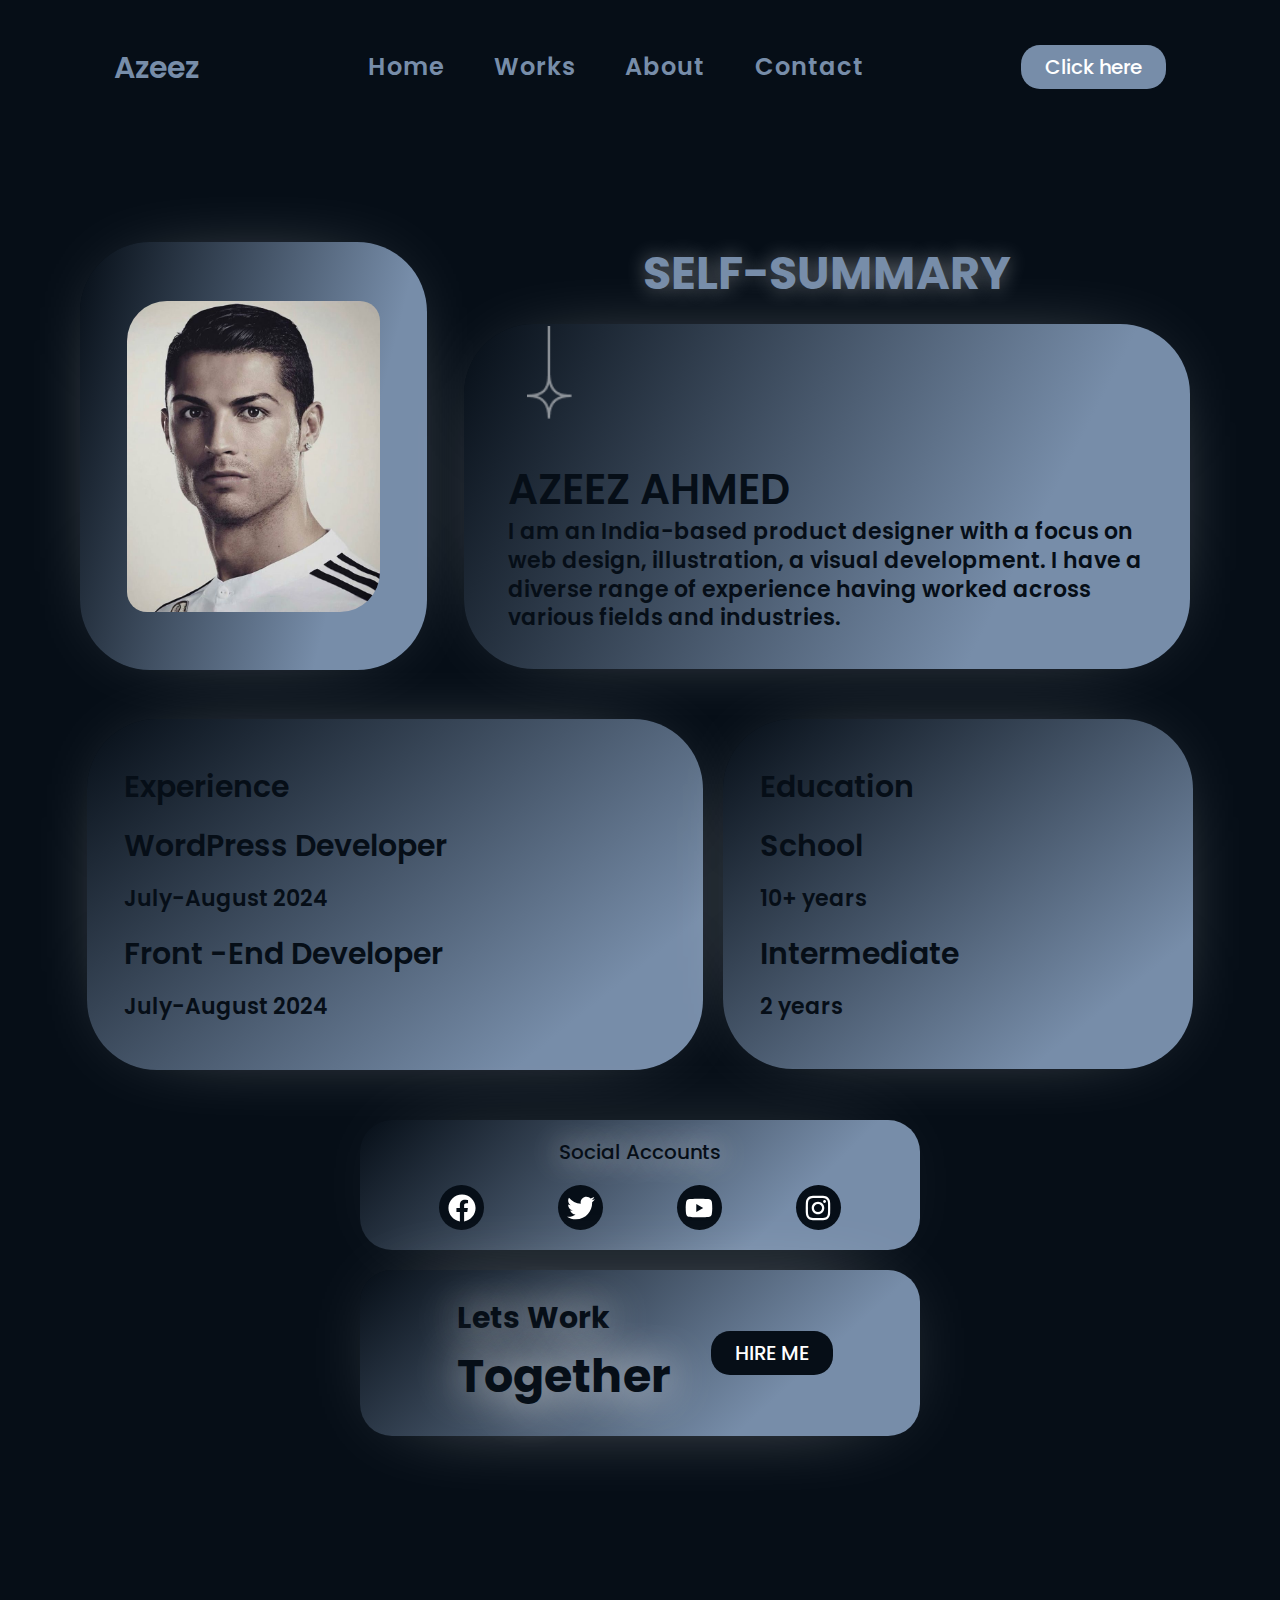
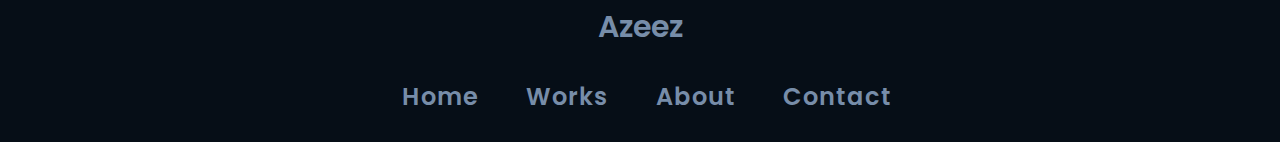
<file: about/index.html>
<!DOCTYPE html>
<html lang="en-US">
<head>
	<meta charset="UTF-8">
		<title>About &#8211; wordpress</title>
<meta name="robots" content="max-image-preview:large">
<link rel="alternate" type="application/rss+xml" title="wordpress &raquo; Feed" href="./../feed/index.html">
<link rel="alternate" type="application/rss+xml" title="wordpress &raquo; Comments Feed" href="./../comments/feed/index.html">
<script>
window._wpemojiSettings = {"baseUrl":"https:\/\/s.w.org\/images\/core\/emoji\/15.0.3\/72x72\/","ext":".png","svgUrl":"https:\/\/s.w.org\/images\/core\/emoji\/15.0.3\/svg\/","svgExt":".svg","source":{"concatemoji":".\/\/wp-includes\/js\/wp-emoji-release.min.js?ver=6.6.1"}};
/*! This file is auto-generated */
!function(i,n){var o,s,e;function c(e){try{var t={supportTests:e,timestamp:(new Date).valueOf()};sessionStorage.setItem(o,JSON.stringify(t))}catch(e){}}function p(e,t,n){e.clearRect(0,0,e.canvas.width,e.canvas.height),e.fillText(t,0,0);var t=new Uint32Array(e.getImageData(0,0,e.canvas.width,e.canvas.height).data),r=(e.clearRect(0,0,e.canvas.width,e.canvas.height),e.fillText(n,0,0),new Uint32Array(e.getImageData(0,0,e.canvas.width,e.canvas.height).data));return t.every(function(e,t){return e===r[t]})}function u(e,t,n){switch(t){case"flag":return n(e,"🏳️‍⚧️","🏳️​⚧️")?!1:!n(e,"🇺🇳","🇺​🇳")&&!n(e,"🏴󠁧󠁢󠁥󠁮󠁧󠁿","🏴​󠁧​󠁢​󠁥​󠁮​󠁧​󠁿");case"emoji":return!n(e,"🐦‍⬛","🐦​⬛")}return!1}function f(e,t,n){var r="undefined"!=typeof WorkerGlobalScope&&self instanceof WorkerGlobalScope?new OffscreenCanvas(300,150):i.createElement("canvas"),a=r.getContext("2d",{willReadFrequently:!0}),o=(a.textBaseline="top",a.font="600 32px Arial",{});return e.forEach(function(e){o[e]=t(a,e,n)}),o}function t(e){var t=i.createElement("script");t.src=e,t.defer=!0,i.head.appendChild(t)}"undefined"!=typeof Promise&&(o="wpEmojiSettingsSupports",s=["flag","emoji"],n.supports={everything:!0,everythingExceptFlag:!0},e=new Promise(function(e){i.addEventListener("DOMContentLoaded",e,{once:!0})}),new Promise(function(t){var n=function(){try{var e=JSON.parse(sessionStorage.getItem(o));if("object"==typeof e&&"number"==typeof e.timestamp&&(new Date).valueOf()<e.timestamp+604800&&"object"==typeof e.supportTests)return e.supportTests}catch(e){}return null}();if(!n){if("undefined"!=typeof Worker&&"undefined"!=typeof OffscreenCanvas&&"undefined"!=typeof URL&&URL.createObjectURL&&"undefined"!=typeof Blob)try{var e="postMessage("+f.toString()+"("+[JSON.stringify(s),u.toString(),p.toString()].join(",")+"));",r=new Blob([e],{type:"text/javascript"}),a=new Worker(URL.createObjectURL(r),{name:"wpTestEmojiSupports"});return void(a.onmessage=function(e){c(n=e.data),a.terminate(),t(n)})}catch(e){}c(n=f(s,u,p))}t(n)}).then(function(e){for(var t in e)n.supports[t]=e[t],n.supports.everything=n.supports.everything&&n.supports[t],"flag"!==t&&(n.supports.everythingExceptFlag=n.supports.everythingExceptFlag&&n.supports[t]);n.supports.everythingExceptFlag=n.supports.everythingExceptFlag&&!n.supports.flag,n.DOMReady=!1,n.readyCallback=function(){n.DOMReady=!0}}).then(function(){return e}).then(function(){var e;n.supports.everything||(n.readyCallback(),(e=n.source||{}).concatemoji?t(e.concatemoji):e.wpemoji&&e.twemoji&&(t(e.twemoji),t(e.wpemoji)))}))}((window,document),window._wpemojiSettings);
</script>
<link rel="stylesheet" id="astra-theme-css-css" href="./../wp-content/themes/astra/assets/css/minified/main.min.css?ver=4.7.3" media="all">
<style id="astra-theme-css-inline-css">:root{--ast-post-nav-space:0;--ast-container-default-xlg-padding:2.5em;--ast-container-default-lg-padding:2.5em;--ast-container-default-slg-padding:2em;--ast-container-default-md-padding:2.5em;--ast-container-default-sm-padding:2.5em;--ast-container-default-xs-padding:2.4em;--ast-container-default-xxs-padding:1.8em;--ast-code-block-background:#ECEFF3;--ast-comment-inputs-background:#F9FAFB;--ast-normal-container-width:1200px;--ast-narrow-container-width:750px;--ast-blog-title-font-weight:600;--ast-blog-meta-weight:600;}html{font-size:100%;}a{color:var(--ast-global-color-0);}a:hover,a:focus{color:var(--ast-global-color-1);}body,button,input,select,textarea,.ast-button,.ast-custom-button{font-family:-apple-system,BlinkMacSystemFont,Segoe UI,Roboto,Oxygen-Sans,Ubuntu,Cantarell,Helvetica Neue,sans-serif;font-weight:400;font-size:16px;font-size:1rem;line-height:var(--ast-body-line-height,1.65);}blockquote{color:var(--ast-global-color-3);}h1,.entry-content h1,h2,.entry-content h2,h3,.entry-content h3,h4,.entry-content h4,h5,.entry-content h5,h6,.entry-content h6,.site-title,.site-title a{font-weight:600;}.site-title{font-size:26px;font-size:1.625rem;display:block;}.site-header .site-description{font-size:15px;font-size:0.9375rem;display:none;}.entry-title{font-size:20px;font-size:1.25rem;}.ast-blog-single-element.ast-taxonomy-container a{font-size:14px;font-size:0.875rem;}.ast-blog-meta-container{font-size:13px;font-size:0.8125rem;}.archive .ast-article-post .ast-article-inner,.blog .ast-article-post .ast-article-inner,.archive .ast-article-post .ast-article-inner:hover,.blog .ast-article-post .ast-article-inner:hover{border-top-left-radius:6px;border-top-right-radius:6px;border-bottom-right-radius:6px;border-bottom-left-radius:6px;overflow:hidden;}h1,.entry-content h1{font-size:36px;font-size:2.25rem;font-weight:600;line-height:1.4em;}h2,.entry-content h2{font-size:30px;font-size:1.875rem;font-weight:600;line-height:1.3em;}h3,.entry-content h3{font-size:24px;font-size:1.5rem;font-weight:600;line-height:1.3em;}h4,.entry-content h4{font-size:20px;font-size:1.25rem;line-height:1.2em;font-weight:600;}h5,.entry-content h5{font-size:18px;font-size:1.125rem;line-height:1.2em;font-weight:600;}h6,.entry-content h6{font-size:16px;font-size:1rem;line-height:1.25em;font-weight:600;}::selection{background-color:var(--ast-global-color-0);color:#ffffff;}body,h1,.entry-title a,.entry-content h1,h2,.entry-content h2,h3,.entry-content h3,h4,.entry-content h4,h5,.entry-content h5,h6,.entry-content h6{color:var(--ast-global-color-3);}.tagcloud a:hover,.tagcloud a:focus,.tagcloud a.current-item{color:#ffffff;border-color:var(--ast-global-color-0);background-color:var(--ast-global-color-0);}input:focus,input[type="text"]:focus,input[type="email"]:focus,input[type="url"]:focus,input[type="password"]:focus,input[type="reset"]:focus,input[type="search"]:focus,textarea:focus{border-color:var(--ast-global-color-0);}input[type="radio"]:checked,input[type=reset],input[type="checkbox"]:checked,input[type="checkbox"]:hover:checked,input[type="checkbox"]:focus:checked,input[type=range]::-webkit-slider-thumb{border-color:var(--ast-global-color-0);background-color:var(--ast-global-color-0);box-shadow:none;}.site-footer a:hover + .post-count,.site-footer a:focus + .post-count{background:var(--ast-global-color-0);border-color:var(--ast-global-color-0);}.single .nav-links .nav-previous,.single .nav-links .nav-next{color:var(--ast-global-color-0);}.entry-meta,.entry-meta *{line-height:1.45;color:var(--ast-global-color-0);font-weight:600;}.entry-meta a:not(.ast-button):hover,.entry-meta a:not(.ast-button):hover *,.entry-meta a:not(.ast-button):focus,.entry-meta a:not(.ast-button):focus *,.page-links > .page-link,.page-links .page-link:hover,.post-navigation a:hover{color:var(--ast-global-color-1);}#cat option,.secondary .calendar_wrap thead a,.secondary .calendar_wrap thead a:visited{color:var(--ast-global-color-0);}.secondary .calendar_wrap #today,.ast-progress-val span{background:var(--ast-global-color-0);}.secondary a:hover + .post-count,.secondary a:focus + .post-count{background:var(--ast-global-color-0);border-color:var(--ast-global-color-0);}.calendar_wrap #today > a{color:#ffffff;}.page-links .page-link,.single .post-navigation a{color:var(--ast-global-color-3);}.ast-search-menu-icon .search-form button.search-submit{padding:0 4px;}.ast-search-menu-icon form.search-form{padding-right:0;}.ast-search-menu-icon.slide-search input.search-field{width:0;}.ast-header-search .ast-search-menu-icon.ast-dropdown-active .search-form,.ast-header-search .ast-search-menu-icon.ast-dropdown-active .search-field:focus{transition:all 0.2s;}.search-form input.search-field:focus{outline:none;}.ast-search-menu-icon .search-form button.search-submit:focus,.ast-theme-transparent-header .ast-header-search .ast-dropdown-active .ast-icon,.ast-theme-transparent-header .ast-inline-search .search-field:focus .ast-icon{color:var(--ast-global-color-1);}.ast-header-search .slide-search .search-form{border:2px solid var(--ast-global-color-0);}.ast-header-search .slide-search .search-field{background-color:#fff;}.ast-archive-title{color:var(--ast-global-color-2);}.widget-title{font-size:22px;font-size:1.375rem;color:var(--ast-global-color-2);}.ast-single-post .entry-content a,.ast-comment-content a:not(.ast-comment-edit-reply-wrap a){text-decoration:underline;}.ast-single-post .elementor-button-wrapper .elementor-button,.ast-single-post .entry-content .uagb-tab a,.ast-single-post .entry-content .uagb-ifb-cta a,.ast-single-post .entry-content .uabb-module-content a,.ast-single-post .entry-content .uagb-post-grid a,.ast-single-post .entry-content .uagb-timeline a,.ast-single-post .entry-content .uagb-toc__wrap a,.ast-single-post .entry-content .uagb-taxomony-box a,.ast-single-post .entry-content .woocommerce a,.entry-content .wp-block-latest-posts > li > a,.ast-single-post .entry-content .wp-block-file__button,li.ast-post-filter-single,.ast-single-post .ast-comment-content .comment-reply-link,.ast-single-post .ast-comment-content .comment-edit-link{text-decoration:none;}.ast-search-menu-icon.slide-search a:focus-visible:focus-visible,.astra-search-icon:focus-visible,#close:focus-visible,a:focus-visible,.ast-menu-toggle:focus-visible,.site .skip-link:focus-visible,.wp-block-loginout input:focus-visible,.wp-block-search.wp-block-search__button-inside .wp-block-search__inside-wrapper,.ast-header-navigation-arrow:focus-visible,.woocommerce .wc-proceed-to-checkout > .checkout-button:focus-visible,.woocommerce .woocommerce-MyAccount-navigation ul li a:focus-visible,.ast-orders-table__row .ast-orders-table__cell:focus-visible,.woocommerce .woocommerce-order-details .order-again > .button:focus-visible,.woocommerce .woocommerce-message a.button.wc-forward:focus-visible,.woocommerce #minus_qty:focus-visible,.woocommerce #plus_qty:focus-visible,a#ast-apply-coupon:focus-visible,.woocommerce .woocommerce-info a:focus-visible,.woocommerce .astra-shop-summary-wrap a:focus-visible,.woocommerce a.wc-forward:focus-visible,#ast-apply-coupon:focus-visible,.woocommerce-js .woocommerce-mini-cart-item a.remove:focus-visible,#close:focus-visible,.button.search-submit:focus-visible,#search_submit:focus,.normal-search:focus-visible,.ast-header-account-wrap:focus-visible{outline-style:dotted;outline-color:inherit;outline-width:thin;}input:focus,input[type="text"]:focus,input[type="email"]:focus,input[type="url"]:focus,input[type="password"]:focus,input[type="reset"]:focus,input[type="search"]:focus,input[type="number"]:focus,textarea:focus,.wp-block-search__input:focus,[data-section="section-header-mobile-trigger"] .ast-button-wrap .ast-mobile-menu-trigger-minimal:focus,.ast-mobile-popup-drawer.active .menu-toggle-close:focus,.woocommerce-ordering select.orderby:focus,#ast-scroll-top:focus,#coupon_code:focus,.woocommerce-page #comment:focus,.woocommerce #reviews #respond input#submit:focus,.woocommerce a.add_to_cart_button:focus,.woocommerce .button.single_add_to_cart_button:focus,.woocommerce .woocommerce-cart-form button:focus,.woocommerce .woocommerce-cart-form__cart-item .quantity .qty:focus,.woocommerce .woocommerce-billing-fields .woocommerce-billing-fields__field-wrapper .woocommerce-input-wrapper > .input-text:focus,.woocommerce #order_comments:focus,.woocommerce #place_order:focus,.woocommerce .woocommerce-address-fields .woocommerce-address-fields__field-wrapper .woocommerce-input-wrapper > .input-text:focus,.woocommerce .woocommerce-MyAccount-content form button:focus,.woocommerce .woocommerce-MyAccount-content .woocommerce-EditAccountForm .woocommerce-form-row .woocommerce-Input.input-text:focus,.woocommerce .ast-woocommerce-container .woocommerce-pagination ul.page-numbers li a:focus,body #content .woocommerce form .form-row .select2-container--default .select2-selection--single:focus,#ast-coupon-code:focus,.woocommerce.woocommerce-js .quantity input[type=number]:focus,.woocommerce-js .woocommerce-mini-cart-item .quantity input[type=number]:focus,.woocommerce p#ast-coupon-trigger:focus{border-style:dotted;border-color:inherit;border-width:thin;}input{outline:none;}.ast-logo-title-inline .site-logo-img{padding-right:1em;}body .ast-oembed-container *{position:absolute;top:0;width:100%;height:100%;left:0;}body .wp-block-embed-pocket-casts .ast-oembed-container *{position:unset;}.ast-single-post-featured-section + article {margin-top: 2em;}.site-content .ast-single-post-featured-section img {width: 100%;overflow: hidden;object-fit: cover;}.ast-separate-container .site-content .ast-single-post-featured-section + article {margin-top: -80px;z-index: 9;position: relative;border-radius: 4px;}@media (min-width: 922px) {.ast-no-sidebar .site-content .ast-article-image-container--wide {margin-left: -120px;margin-right: -120px;max-width: unset;width: unset;}.ast-left-sidebar .site-content .ast-article-image-container--wide,.ast-right-sidebar .site-content .ast-article-image-container--wide {margin-left: -10px;margin-right: -10px;}.site-content .ast-article-image-container--full {margin-left: calc( -50vw + 50%);margin-right: calc( -50vw + 50%);max-width: 100vw;width: 100vw;}.ast-left-sidebar .site-content .ast-article-image-container--full,.ast-right-sidebar .site-content .ast-article-image-container--full {margin-left: -10px;margin-right: -10px;max-width: inherit;width: auto;}}.site > .ast-single-related-posts-container {margin-top: 0;}@media (min-width: 922px) {.ast-desktop .ast-container--narrow {max-width: var(--ast-narrow-container-width);margin: 0 auto;}}.ast-page-builder-template .hentry {margin: 0;}.ast-page-builder-template .site-content > .ast-container {max-width: 100%;padding: 0;}.ast-page-builder-template .site .site-content #primary {padding: 0;margin: 0;}.ast-page-builder-template .no-results {text-align: center;margin: 4em auto;}.ast-page-builder-template .ast-pagination {padding: 2em;}.ast-page-builder-template .entry-header.ast-no-title.ast-no-thumbnail {margin-top: 0;}.ast-page-builder-template .entry-header.ast-header-without-markup {margin-top: 0;margin-bottom: 0;}.ast-page-builder-template .entry-header.ast-no-title.ast-no-meta {margin-bottom: 0;}.ast-page-builder-template.single .post-navigation {padding-bottom: 2em;}.ast-page-builder-template.single-post .site-content > .ast-container {max-width: 100%;}.ast-page-builder-template .entry-header {margin-top: 2em;margin-left: auto;margin-right: auto;}.ast-page-builder-template .ast-archive-description {margin: 2em auto 0;padding-left: 20px;padding-right: 20px;}.ast-page-builder-template .ast-row {margin-left: 0;margin-right: 0;}.single.ast-page-builder-template .entry-header + .entry-content,.single.ast-page-builder-template .ast-single-entry-banner + .site-content article .entry-content {margin-bottom: 2em;}@media(min-width: 921px) {.ast-page-builder-template.archive.ast-right-sidebar .ast-row article,.ast-page-builder-template.archive.ast-left-sidebar .ast-row article {padding-left: 0;padding-right: 0;}}input[type="text"],input[type="number"],input[type="email"],input[type="url"],input[type="password"],input[type="search"],input[type=reset],input[type=tel],input[type=date],select,textarea{font-size:16px;font-style:normal;font-weight:400;line-height:24px;width:100%;padding:12px 16px;border-radius:4px;box-shadow:0px 1px 2px 0px rgba(0,0,0,0.05);color:var(--ast-form-input-text,#475569);}input[type="text"],input[type="number"],input[type="email"],input[type="url"],input[type="password"],input[type="search"],input[type=reset],input[type=tel],input[type=date],select{height:40px;}input[type="date"]{border-width:1px;border-style:solid;border-color:var(--ast-border-color);}input[type="text"]:focus,input[type="number"]:focus,input[type="email"]:focus,input[type="url"]:focus,input[type="password"]:focus,input[type="search"]:focus,input[type=reset]:focus,input[type="tel"]:focus,input[type="date"]:focus,select:focus,textarea:focus{border-color:#046BD2;box-shadow:none;outline:none;color:var(--ast-form-input-focus-text,#475569);}label,legend{color:#111827;font-size:14px;font-style:normal;font-weight:500;line-height:20px;}select{padding:6px 10px;}fieldset{padding:30px;border-radius:4px;}button,.ast-button,.button,input[type="button"],input[type="reset"],input[type="submit"]{border-radius:4px;box-shadow:0px 1px 2px 0px rgba(0,0,0,0.05);}:root{--ast-comment-inputs-background:#FFF;}::placeholder{color:var(--ast-form-field-color,#9CA3AF);}::-ms-input-placeholder{color:var(--ast-form-field-color,#9CA3AF);}@media (max-width:921.9px){#ast-desktop-header{display:none;}}@media (min-width:922px){#ast-mobile-header{display:none;}}.wp-block-buttons.aligncenter{justify-content:center;}@media (max-width:921px){.ast-theme-transparent-header #primary,.ast-theme-transparent-header #secondary{padding:0;}}@media (max-width:921px){.ast-plain-container.ast-no-sidebar #primary{padding:0;}}.ast-plain-container.ast-no-sidebar #primary{margin-top:0;margin-bottom:0;}.wp-block-button.is-style-outline .wp-block-button__link{border-color:var(--ast-global-color-0);}div.wp-block-button.is-style-outline > .wp-block-button__link:not(.has-text-color),div.wp-block-button.wp-block-button__link.is-style-outline:not(.has-text-color){color:var(--ast-global-color-0);}.wp-block-button.is-style-outline .wp-block-button__link:hover,.wp-block-buttons .wp-block-button.is-style-outline .wp-block-button__link:focus,.wp-block-buttons .wp-block-button.is-style-outline > .wp-block-button__link:not(.has-text-color):hover,.wp-block-buttons .wp-block-button.wp-block-button__link.is-style-outline:not(.has-text-color):hover{color:#ffffff;background-color:var(--ast-global-color-1);border-color:var(--ast-global-color-1);}.post-page-numbers.current .page-link,.ast-pagination .page-numbers.current{color:#ffffff;border-color:var(--ast-global-color-0);background-color:var(--ast-global-color-0);}.wp-block-buttons .wp-block-button.is-style-outline .wp-block-button__link.wp-element-button,.ast-outline-button,.wp-block-uagb-buttons-child .uagb-buttons-repeater.ast-outline-button{border-color:var(--ast-global-color-0);font-family:inherit;font-weight:500;font-size:16px;font-size:1rem;line-height:1em;padding-top:13px;padding-right:30px;padding-bottom:13px;padding-left:30px;}.wp-block-buttons .wp-block-button.is-style-outline > .wp-block-button__link:not(.has-text-color),.wp-block-buttons .wp-block-button.wp-block-button__link.is-style-outline:not(.has-text-color),.ast-outline-button{color:var(--ast-global-color-0);}.wp-block-button.is-style-outline .wp-block-button__link:hover,.wp-block-buttons .wp-block-button.is-style-outline .wp-block-button__link:focus,.wp-block-buttons .wp-block-button.is-style-outline > .wp-block-button__link:not(.has-text-color):hover,.wp-block-buttons .wp-block-button.wp-block-button__link.is-style-outline:not(.has-text-color):hover,.ast-outline-button:hover,.ast-outline-button:focus,.wp-block-uagb-buttons-child .uagb-buttons-repeater.ast-outline-button:hover,.wp-block-uagb-buttons-child .uagb-buttons-repeater.ast-outline-button:focus{color:#ffffff;background-color:var(--ast-global-color-1);border-color:var(--ast-global-color-1);}.ast-single-post .entry-content a.ast-outline-button,.ast-single-post .entry-content .is-style-outline>.wp-block-button__link{text-decoration:none;}.uagb-buttons-repeater.ast-outline-button{border-radius:9999px;}@media (max-width:921px){.wp-block-buttons .wp-block-button.is-style-outline .wp-block-button__link.wp-element-button,.ast-outline-button,.wp-block-uagb-buttons-child .uagb-buttons-repeater.ast-outline-button{padding-top:12px;padding-right:28px;padding-bottom:12px;padding-left:28px;}}@media (max-width:544px){.wp-block-buttons .wp-block-button.is-style-outline .wp-block-button__link.wp-element-button,.ast-outline-button,.wp-block-uagb-buttons-child .uagb-buttons-repeater.ast-outline-button{padding-top:10px;padding-right:24px;padding-bottom:10px;padding-left:24px;}}.entry-content[ast-blocks-layout] > figure{margin-bottom:1em;}h1.widget-title{font-weight:600;}h2.widget-title{font-weight:600;}h3.widget-title{font-weight:600;}#page{display:flex;flex-direction:column;min-height:100vh;}.ast-404-layout-1 h1.page-title{color:var(--ast-global-color-2);}.single .post-navigation a{line-height:1em;height:inherit;}.error-404 .page-sub-title{font-size:1.5rem;font-weight:inherit;}.search .site-content .content-area .search-form{margin-bottom:0;}#page .site-content{flex-grow:1;}.widget{margin-bottom:1.25em;}#secondary li{line-height:1.5em;}#secondary .wp-block-group h2{margin-bottom:0.7em;}#secondary h2{font-size:1.7rem;}.ast-separate-container .ast-article-post,.ast-separate-container .ast-article-single,.ast-separate-container .comment-respond{padding:3em;}.ast-separate-container .ast-article-single .ast-article-single{padding:0;}.ast-article-single .wp-block-post-template-is-layout-grid{padding-left:0;}.ast-separate-container .comments-title,.ast-narrow-container .comments-title{padding:1.5em 2em;}.ast-page-builder-template .comment-form-textarea,.ast-comment-formwrap .ast-grid-common-col{padding:0;}.ast-comment-formwrap{padding:0;display:inline-flex;column-gap:20px;width:100%;margin-left:0;margin-right:0;}.comments-area textarea#comment:focus,.comments-area textarea#comment:active,.comments-area .ast-comment-formwrap input[type="text"]:focus,.comments-area .ast-comment-formwrap input[type="text"]:active {box-shadow:none;outline:none;}.archive.ast-page-builder-template .entry-header{margin-top:2em;}.ast-page-builder-template .ast-comment-formwrap{width:100%;}.entry-title{margin-bottom:0.6em;}.ast-archive-description p{font-size:inherit;font-weight:inherit;line-height:inherit;}.ast-separate-container .ast-comment-list li.depth-1,.hentry{margin-bottom:1.5em;}.site-content section.ast-archive-description{margin-bottom:2em;}@media (min-width:921px){.ast-left-sidebar.ast-page-builder-template #secondary,.archive.ast-right-sidebar.ast-page-builder-template .site-main{padding-left:20px;padding-right:20px;}}@media (max-width:544px){.ast-comment-formwrap.ast-row{column-gap:10px;display:inline-block;}#ast-commentform .ast-grid-common-col{position:relative;width:100%;}}@media (min-width:1201px){.ast-separate-container .ast-article-post,.ast-separate-container .ast-article-single,.ast-separate-container .ast-author-box,.ast-separate-container .ast-404-layout-1,.ast-separate-container .no-results{padding:3em;}}@media (max-width:921px){.ast-separate-container #primary,.ast-separate-container #secondary{padding:1.5em 0;}#primary,#secondary{padding:1.5em 0;margin:0;}.ast-left-sidebar #content > .ast-container{display:flex;flex-direction:column-reverse;width:100%;}}@media (min-width:922px){.ast-separate-container.ast-right-sidebar #primary,.ast-separate-container.ast-left-sidebar #primary{border:0;}.search-no-results.ast-separate-container #primary{margin-bottom:4em;}}.wp-block-button .wp-block-button__link{color:#ffffff;}.wp-block-button .wp-block-button__link:hover,.wp-block-button .wp-block-button__link:focus{color:#ffffff;background-color:var(--ast-global-color-1);border-color:var(--ast-global-color-1);}.elementor-widget-heading h1.elementor-heading-title{line-height:1.4em;}.elementor-widget-heading h2.elementor-heading-title{line-height:1.3em;}.elementor-widget-heading h3.elementor-heading-title{line-height:1.3em;}.elementor-widget-heading h4.elementor-heading-title{line-height:1.2em;}.elementor-widget-heading h5.elementor-heading-title{line-height:1.2em;}.elementor-widget-heading h6.elementor-heading-title{line-height:1.25em;}.wp-block-button .wp-block-button__link,.wp-block-search .wp-block-search__button,body .wp-block-file .wp-block-file__button{border-color:var(--ast-global-color-0);background-color:var(--ast-global-color-0);color:#ffffff;font-family:inherit;font-weight:500;line-height:1em;font-size:16px;font-size:1rem;padding-top:15px;padding-right:30px;padding-bottom:15px;padding-left:30px;}.ast-single-post .entry-content .wp-block-button .wp-block-button__link,.ast-single-post .entry-content .wp-block-search .wp-block-search__button,body .entry-content .wp-block-file .wp-block-file__button{text-decoration:none;}@media (max-width:921px){.wp-block-button .wp-block-button__link,.wp-block-search .wp-block-search__button,body .wp-block-file .wp-block-file__button{padding-top:14px;padding-right:28px;padding-bottom:14px;padding-left:28px;}}@media (max-width:544px){.wp-block-button .wp-block-button__link,.wp-block-search .wp-block-search__button,body .wp-block-file .wp-block-file__button{padding-top:12px;padding-right:24px;padding-bottom:12px;padding-left:24px;}}.menu-toggle,button,.ast-button,.ast-custom-button,.button,input#submit,input[type="button"],input[type="submit"],input[type="reset"],#comments .submit,.search .search-submit,form[CLASS*="wp-block-search__"].wp-block-search .wp-block-search__inside-wrapper .wp-block-search__button,body .wp-block-file .wp-block-file__button,.search .search-submit,.woocommerce-js a.button,.woocommerce button.button,.woocommerce .woocommerce-message a.button,.woocommerce #respond input#submit.alt,.woocommerce input.button.alt,.woocommerce input.button,.woocommerce input.button:disabled,.woocommerce input.button:disabled[disabled],.woocommerce input.button:disabled:hover,.woocommerce input.button:disabled[disabled]:hover,.woocommerce #respond input#submit,.woocommerce button.button.alt.disabled,.wc-block-grid__products .wc-block-grid__product .wp-block-button__link,.wc-block-grid__product-onsale,[CLASS*="wc-block"] button,.woocommerce-js .astra-cart-drawer .astra-cart-drawer-content .woocommerce-mini-cart__buttons .button:not(.checkout):not(.ast-continue-shopping),.woocommerce-js .astra-cart-drawer .astra-cart-drawer-content .woocommerce-mini-cart__buttons a.checkout,.woocommerce button.button.alt.disabled.wc-variation-selection-needed,[CLASS*="wc-block"] .wc-block-components-button{border-style:solid;border-top-width:0;border-right-width:0;border-left-width:0;border-bottom-width:0;color:#ffffff;border-color:var(--ast-global-color-0);background-color:var(--ast-global-color-0);padding-top:15px;padding-right:30px;padding-bottom:15px;padding-left:30px;font-family:inherit;font-weight:500;font-size:16px;font-size:1rem;line-height:1em;}button:focus,.menu-toggle:hover,button:hover,.ast-button:hover,.ast-custom-button:hover .button:hover,.ast-custom-button:hover ,input[type=reset]:hover,input[type=reset]:focus,input#submit:hover,input#submit:focus,input[type="button"]:hover,input[type="button"]:focus,input[type="submit"]:hover,input[type="submit"]:focus,form[CLASS*="wp-block-search__"].wp-block-search .wp-block-search__inside-wrapper .wp-block-search__button:hover,form[CLASS*="wp-block-search__"].wp-block-search .wp-block-search__inside-wrapper .wp-block-search__button:focus,body .wp-block-file .wp-block-file__button:hover,body .wp-block-file .wp-block-file__button:focus,.woocommerce-js a.button:hover,.woocommerce button.button:hover,.woocommerce .woocommerce-message a.button:hover,.woocommerce #respond input#submit:hover,.woocommerce #respond input#submit.alt:hover,.woocommerce input.button.alt:hover,.woocommerce input.button:hover,.woocommerce button.button.alt.disabled:hover,.wc-block-grid__products .wc-block-grid__product .wp-block-button__link:hover,[CLASS*="wc-block"] button:hover,.woocommerce-js .astra-cart-drawer .astra-cart-drawer-content .woocommerce-mini-cart__buttons .button:not(.checkout):not(.ast-continue-shopping):hover,.woocommerce-js .astra-cart-drawer .astra-cart-drawer-content .woocommerce-mini-cart__buttons a.checkout:hover,.woocommerce button.button.alt.disabled.wc-variation-selection-needed:hover,[CLASS*="wc-block"] .wc-block-components-button:hover,[CLASS*="wc-block"] .wc-block-components-button:focus{color:#ffffff;background-color:var(--ast-global-color-1);border-color:var(--ast-global-color-1);}form[CLASS*="wp-block-search__"].wp-block-search .wp-block-search__inside-wrapper .wp-block-search__button.has-icon{padding-top:calc(15px - 3px);padding-right:calc(30px - 3px);padding-bottom:calc(15px - 3px);padding-left:calc(30px - 3px);}@media (max-width:921px){.menu-toggle,button,.ast-button,.ast-custom-button,.button,input#submit,input[type="button"],input[type="submit"],input[type="reset"],#comments .submit,.search .search-submit,form[CLASS*="wp-block-search__"].wp-block-search .wp-block-search__inside-wrapper .wp-block-search__button,body .wp-block-file .wp-block-file__button,.search .search-submit,.woocommerce-js a.button,.woocommerce button.button,.woocommerce .woocommerce-message a.button,.woocommerce #respond input#submit.alt,.woocommerce input.button.alt,.woocommerce input.button,.woocommerce input.button:disabled,.woocommerce input.button:disabled[disabled],.woocommerce input.button:disabled:hover,.woocommerce input.button:disabled[disabled]:hover,.woocommerce #respond input#submit,.woocommerce button.button.alt.disabled,.wc-block-grid__products .wc-block-grid__product .wp-block-button__link,.wc-block-grid__product-onsale,[CLASS*="wc-block"] button,.woocommerce-js .astra-cart-drawer .astra-cart-drawer-content .woocommerce-mini-cart__buttons .button:not(.checkout):not(.ast-continue-shopping),.woocommerce-js .astra-cart-drawer .astra-cart-drawer-content .woocommerce-mini-cart__buttons a.checkout,.woocommerce button.button.alt.disabled.wc-variation-selection-needed,[CLASS*="wc-block"] .wc-block-components-button{padding-top:14px;padding-right:28px;padding-bottom:14px;padding-left:28px;}}@media (max-width:544px){.menu-toggle,button,.ast-button,.ast-custom-button,.button,input#submit,input[type="button"],input[type="submit"],input[type="reset"],#comments .submit,.search .search-submit,form[CLASS*="wp-block-search__"].wp-block-search .wp-block-search__inside-wrapper .wp-block-search__button,body .wp-block-file .wp-block-file__button,.search .search-submit,.woocommerce-js a.button,.woocommerce button.button,.woocommerce .woocommerce-message a.button,.woocommerce #respond input#submit.alt,.woocommerce input.button.alt,.woocommerce input.button,.woocommerce input.button:disabled,.woocommerce input.button:disabled[disabled],.woocommerce input.button:disabled:hover,.woocommerce input.button:disabled[disabled]:hover,.woocommerce #respond input#submit,.woocommerce button.button.alt.disabled,.wc-block-grid__products .wc-block-grid__product .wp-block-button__link,.wc-block-grid__product-onsale,[CLASS*="wc-block"] button,.woocommerce-js .astra-cart-drawer .astra-cart-drawer-content .woocommerce-mini-cart__buttons .button:not(.checkout):not(.ast-continue-shopping),.woocommerce-js .astra-cart-drawer .astra-cart-drawer-content .woocommerce-mini-cart__buttons a.checkout,.woocommerce button.button.alt.disabled.wc-variation-selection-needed,[CLASS*="wc-block"] .wc-block-components-button{padding-top:12px;padding-right:24px;padding-bottom:12px;padding-left:24px;}}@media (max-width:921px){.ast-mobile-header-stack .main-header-bar .ast-search-menu-icon{display:inline-block;}.ast-header-break-point.ast-header-custom-item-outside .ast-mobile-header-stack .main-header-bar .ast-search-icon{margin:0;}.ast-comment-avatar-wrap img{max-width:2.5em;}.ast-comment-meta{padding:0 1.8888em 1.3333em;}}@media (min-width:544px){.ast-container{max-width:100%;}}@media (max-width:544px){.ast-separate-container .ast-article-post,.ast-separate-container .ast-article-single,.ast-separate-container .comments-title,.ast-separate-container .ast-archive-description{padding:1.5em 1em;}.ast-separate-container #content .ast-container{padding-left:0.54em;padding-right:0.54em;}.ast-separate-container .ast-comment-list .bypostauthor{padding:.5em;}.ast-search-menu-icon.ast-dropdown-active .search-field{width:170px;}} #ast-mobile-header .ast-site-header-cart-li a{pointer-events:none;} #ast-desktop-header .ast-site-header-cart-li a{pointer-events:none;}.ast-separate-container{background-color:var(--ast-global-color-4);}@media (max-width:921px){.site-title{display:block;}.site-header .site-description{display:none;}h1,.entry-content h1{font-size:30px;}h2,.entry-content h2{font-size:25px;}h3,.entry-content h3{font-size:20px;}}@media (max-width:544px){.site-title{display:block;}.site-header .site-description{display:none;}h1,.entry-content h1{font-size:30px;}h2,.entry-content h2{font-size:25px;}h3,.entry-content h3{font-size:20px;}}@media (max-width:921px){html{font-size:91.2%;}}@media (max-width:544px){html{font-size:91.2%;}}@media (min-width:922px){.ast-container{max-width:1240px;}}@media (min-width:922px){.site-content .ast-container{display:flex;}}@media (max-width:921px){.site-content .ast-container{flex-direction:column;}}.entry-content h1,.entry-content h2,.entry-content h3,.entry-content h4,.entry-content h5,.entry-content h6{clear:none;}@media (min-width:922px){.main-header-menu .sub-menu .menu-item.ast-left-align-sub-menu:hover > .sub-menu,.main-header-menu .sub-menu .menu-item.ast-left-align-sub-menu.focus > .sub-menu{margin-left:-0px;}}.entry-content li > p{margin-bottom:0;}.site .comments-area{padding-bottom:2em;margin-top:2em;}.wp-block-file {display: flex;align-items: center;flex-wrap: wrap;justify-content: space-between;}.wp-block-pullquote {border: none;}.wp-block-pullquote blockquote::before {content: "\201D";font-family: "Helvetica",sans-serif;display: flex;transform: rotate( 180deg );font-size: 6rem;font-style: normal;line-height: 1;font-weight: bold;align-items: center;justify-content: center;}.has-text-align-right > blockquote::before {justify-content: flex-start;}.has-text-align-left > blockquote::before {justify-content: flex-end;}figure.wp-block-pullquote.is-style-solid-color blockquote {max-width: 100%;text-align: inherit;}html body {--wp--custom--ast-default-block-top-padding: 3em;--wp--custom--ast-default-block-right-padding: 3em;--wp--custom--ast-default-block-bottom-padding: 3em;--wp--custom--ast-default-block-left-padding: 3em;--wp--custom--ast-container-width: 1200px;--wp--custom--ast-content-width-size: 1200px;--wp--custom--ast-wide-width-size: calc(1200px + var(--wp--custom--ast-default-block-left-padding) + var(--wp--custom--ast-default-block-right-padding));}.ast-narrow-container {--wp--custom--ast-content-width-size: 750px;--wp--custom--ast-wide-width-size: 750px;}@media(max-width: 921px) {html body {--wp--custom--ast-default-block-top-padding: 3em;--wp--custom--ast-default-block-right-padding: 2em;--wp--custom--ast-default-block-bottom-padding: 3em;--wp--custom--ast-default-block-left-padding: 2em;}}@media(max-width: 544px) {html body {--wp--custom--ast-default-block-top-padding: 3em;--wp--custom--ast-default-block-right-padding: 1.5em;--wp--custom--ast-default-block-bottom-padding: 3em;--wp--custom--ast-default-block-left-padding: 1.5em;}}.entry-content > .wp-block-group,.entry-content > .wp-block-cover,.entry-content > .wp-block-columns {padding-top: var(--wp--custom--ast-default-block-top-padding);padding-right: var(--wp--custom--ast-default-block-right-padding);padding-bottom: var(--wp--custom--ast-default-block-bottom-padding);padding-left: var(--wp--custom--ast-default-block-left-padding);}.ast-plain-container.ast-no-sidebar .entry-content > .alignfull,.ast-page-builder-template .ast-no-sidebar .entry-content > .alignfull {margin-left: calc( -50vw + 50%);margin-right: calc( -50vw + 50%);max-width: 100vw;width: 100vw;}.ast-plain-container.ast-no-sidebar .entry-content .alignfull .alignfull,.ast-page-builder-template.ast-no-sidebar .entry-content .alignfull .alignfull,.ast-plain-container.ast-no-sidebar .entry-content .alignfull .alignwide,.ast-page-builder-template.ast-no-sidebar .entry-content .alignfull .alignwide,.ast-plain-container.ast-no-sidebar .entry-content .alignwide .alignfull,.ast-page-builder-template.ast-no-sidebar .entry-content .alignwide .alignfull,.ast-plain-container.ast-no-sidebar .entry-content .alignwide .alignwide,.ast-page-builder-template.ast-no-sidebar .entry-content .alignwide .alignwide,.ast-plain-container.ast-no-sidebar .entry-content .wp-block-column .alignfull,.ast-page-builder-template.ast-no-sidebar .entry-content .wp-block-column .alignfull,.ast-plain-container.ast-no-sidebar .entry-content .wp-block-column .alignwide,.ast-page-builder-template.ast-no-sidebar .entry-content .wp-block-column .alignwide {margin-left: auto;margin-right: auto;width: 100%;}[ast-blocks-layout] .wp-block-separator:not(.is-style-dots) {height: 0;}[ast-blocks-layout] .wp-block-separator {margin: 20px auto;}[ast-blocks-layout] .wp-block-separator:not(.is-style-wide):not(.is-style-dots) {max-width: 100px;}[ast-blocks-layout] .wp-block-separator.has-background {padding: 0;}.entry-content[ast-blocks-layout] > * {max-width: var(--wp--custom--ast-content-width-size);margin-left: auto;margin-right: auto;}.entry-content[ast-blocks-layout] > .alignwide {max-width: var(--wp--custom--ast-wide-width-size);}.entry-content[ast-blocks-layout] .alignfull {max-width: none;}.entry-content .wp-block-columns {margin-bottom: 0;}blockquote {margin: 1.5em;border-color: rgba(0,0,0,0.05);}.wp-block-quote:not(.has-text-align-right):not(.has-text-align-center) {border-left: 5px solid rgba(0,0,0,0.05);}.has-text-align-right > blockquote,blockquote.has-text-align-right {border-right: 5px solid rgba(0,0,0,0.05);}.has-text-align-left > blockquote,blockquote.has-text-align-left {border-left: 5px solid rgba(0,0,0,0.05);}.wp-block-site-tagline,.wp-block-latest-posts .read-more {margin-top: 15px;}.wp-block-loginout p label {display: block;}.wp-block-loginout p:not(.login-remember):not(.login-submit) input {width: 100%;}.wp-block-loginout input:focus {border-color: transparent;}.wp-block-loginout input:focus {outline: thin dotted;}.entry-content .wp-block-media-text .wp-block-media-text__content {padding: 0 0 0 8%;}.entry-content .wp-block-media-text.has-media-on-the-right .wp-block-media-text__content {padding: 0 8% 0 0;}.entry-content .wp-block-media-text.has-background .wp-block-media-text__content {padding: 8%;}.entry-content .wp-block-cover:not([class*="background-color"]) .wp-block-cover__inner-container,.entry-content .wp-block-cover:not([class*="background-color"]) .wp-block-cover-image-text,.entry-content .wp-block-cover:not([class*="background-color"]) .wp-block-cover-text,.entry-content .wp-block-cover-image:not([class*="background-color"]) .wp-block-cover__inner-container,.entry-content .wp-block-cover-image:not([class*="background-color"]) .wp-block-cover-image-text,.entry-content .wp-block-cover-image:not([class*="background-color"]) .wp-block-cover-text {color: var(--ast-global-color-5);}.wp-block-loginout .login-remember input {width: 1.1rem;height: 1.1rem;margin: 0 5px 4px 0;vertical-align: middle;}.wp-block-latest-posts > li > *:first-child,.wp-block-latest-posts:not(.is-grid) > li:first-child {margin-top: 0;}.entry-content .wp-block-buttons,.entry-content .wp-block-uagb-buttons {margin-bottom: 1.5em;}.wp-block-search__inside-wrapper .wp-block-search__input {padding: 0 10px;color: var(--ast-global-color-3);background: var(--ast-global-color-5);border-color: var(--ast-border-color);}.wp-block-latest-posts .read-more {margin-bottom: 1.5em;}.wp-block-search__no-button .wp-block-search__inside-wrapper .wp-block-search__input {padding-top: 5px;padding-bottom: 5px;}.wp-block-latest-posts .wp-block-latest-posts__post-date,.wp-block-latest-posts .wp-block-latest-posts__post-author {font-size: 1rem;}.wp-block-latest-posts > li > *,.wp-block-latest-posts:not(.is-grid) > li {margin-top: 12px;margin-bottom: 12px;}.ast-page-builder-template .entry-content[ast-blocks-layout] > *,.ast-page-builder-template .entry-content[ast-blocks-layout] > .alignfull > * {max-width: none;}.ast-page-builder-template .entry-content[ast-blocks-layout] > .alignwide > * {max-width: var(--wp--custom--ast-wide-width-size);}.ast-page-builder-template .entry-content[ast-blocks-layout] > .inherit-container-width > *,.ast-page-builder-template .entry-content[ast-blocks-layout] > * > *,.entry-content[ast-blocks-layout] > .wp-block-cover .wp-block-cover__inner-container {max-width: var(--wp--custom--ast-content-width-size);margin-left: auto;margin-right: auto;}.entry-content[ast-blocks-layout] .wp-block-cover:not(.alignleft):not(.alignright) {width: auto;}@media(max-width: 1200px) {.ast-separate-container .entry-content > .alignfull,.ast-separate-container .entry-content[ast-blocks-layout] > .alignwide,.ast-plain-container .entry-content[ast-blocks-layout] > .alignwide,.ast-plain-container .entry-content .alignfull {margin-left: calc(-1 * min(var(--ast-container-default-xlg-padding),20px)) ;margin-right: calc(-1 * min(var(--ast-container-default-xlg-padding),20px));}}@media(min-width: 1201px) {.ast-separate-container .entry-content > .alignfull {margin-left: calc(-1 * var(--ast-container-default-xlg-padding) );margin-right: calc(-1 * var(--ast-container-default-xlg-padding) );}.ast-separate-container .entry-content[ast-blocks-layout] > .alignwide,.ast-plain-container .entry-content[ast-blocks-layout] > .alignwide {margin-left: calc(-1 * var(--wp--custom--ast-default-block-left-padding) );margin-right: calc(-1 * var(--wp--custom--ast-default-block-right-padding) );}}@media(min-width: 921px) {.ast-separate-container .entry-content .wp-block-group.alignwide:not(.inherit-container-width) > :where(:not(.alignleft):not(.alignright)),.ast-plain-container .entry-content .wp-block-group.alignwide:not(.inherit-container-width) > :where(:not(.alignleft):not(.alignright)) {max-width: calc( var(--wp--custom--ast-content-width-size) + 80px );}.ast-plain-container.ast-right-sidebar .entry-content[ast-blocks-layout] .alignfull,.ast-plain-container.ast-left-sidebar .entry-content[ast-blocks-layout] .alignfull {margin-left: -60px;margin-right: -60px;}}@media(min-width: 544px) {.entry-content > .alignleft {margin-right: 20px;}.entry-content > .alignright {margin-left: 20px;}}@media (max-width:544px){.wp-block-columns .wp-block-column:not(:last-child){margin-bottom:20px;}.wp-block-latest-posts{margin:0;}}@media( max-width: 600px ) {.entry-content .wp-block-media-text .wp-block-media-text__content,.entry-content .wp-block-media-text.has-media-on-the-right .wp-block-media-text__content {padding: 8% 0 0;}.entry-content .wp-block-media-text.has-background .wp-block-media-text__content {padding: 8%;}}.ast-page-builder-template .entry-header {padding-left: 0;}.ast-narrow-container .site-content .wp-block-uagb-image--align-full .wp-block-uagb-image__figure {max-width: 100%;margin-left: auto;margin-right: auto;}.entry-content ul,.entry-content ol {padding: revert;margin: revert;padding-left: 20px;}:root .has-ast-global-color-0-color{color:var(--ast-global-color-0);}:root .has-ast-global-color-0-background-color{background-color:var(--ast-global-color-0);}:root .wp-block-button .has-ast-global-color-0-color{color:var(--ast-global-color-0);}:root .wp-block-button .has-ast-global-color-0-background-color{background-color:var(--ast-global-color-0);}:root .has-ast-global-color-1-color{color:var(--ast-global-color-1);}:root .has-ast-global-color-1-background-color{background-color:var(--ast-global-color-1);}:root .wp-block-button .has-ast-global-color-1-color{color:var(--ast-global-color-1);}:root .wp-block-button .has-ast-global-color-1-background-color{background-color:var(--ast-global-color-1);}:root .has-ast-global-color-2-color{color:var(--ast-global-color-2);}:root .has-ast-global-color-2-background-color{background-color:var(--ast-global-color-2);}:root .wp-block-button .has-ast-global-color-2-color{color:var(--ast-global-color-2);}:root .wp-block-button .has-ast-global-color-2-background-color{background-color:var(--ast-global-color-2);}:root .has-ast-global-color-3-color{color:var(--ast-global-color-3);}:root .has-ast-global-color-3-background-color{background-color:var(--ast-global-color-3);}:root .wp-block-button .has-ast-global-color-3-color{color:var(--ast-global-color-3);}:root .wp-block-button .has-ast-global-color-3-background-color{background-color:var(--ast-global-color-3);}:root .has-ast-global-color-4-color{color:var(--ast-global-color-4);}:root .has-ast-global-color-4-background-color{background-color:var(--ast-global-color-4);}:root .wp-block-button .has-ast-global-color-4-color{color:var(--ast-global-color-4);}:root .wp-block-button .has-ast-global-color-4-background-color{background-color:var(--ast-global-color-4);}:root .has-ast-global-color-5-color{color:var(--ast-global-color-5);}:root .has-ast-global-color-5-background-color{background-color:var(--ast-global-color-5);}:root .wp-block-button .has-ast-global-color-5-color{color:var(--ast-global-color-5);}:root .wp-block-button .has-ast-global-color-5-background-color{background-color:var(--ast-global-color-5);}:root .has-ast-global-color-6-color{color:var(--ast-global-color-6);}:root .has-ast-global-color-6-background-color{background-color:var(--ast-global-color-6);}:root .wp-block-button .has-ast-global-color-6-color{color:var(--ast-global-color-6);}:root .wp-block-button .has-ast-global-color-6-background-color{background-color:var(--ast-global-color-6);}:root .has-ast-global-color-7-color{color:var(--ast-global-color-7);}:root .has-ast-global-color-7-background-color{background-color:var(--ast-global-color-7);}:root .wp-block-button .has-ast-global-color-7-color{color:var(--ast-global-color-7);}:root .wp-block-button .has-ast-global-color-7-background-color{background-color:var(--ast-global-color-7);}:root .has-ast-global-color-8-color{color:var(--ast-global-color-8);}:root .has-ast-global-color-8-background-color{background-color:var(--ast-global-color-8);}:root .wp-block-button .has-ast-global-color-8-color{color:var(--ast-global-color-8);}:root .wp-block-button .has-ast-global-color-8-background-color{background-color:var(--ast-global-color-8);}:root{--ast-global-color-0:#046bd2;--ast-global-color-1:#045cb4;--ast-global-color-2:#1e293b;--ast-global-color-3:#334155;--ast-global-color-4:#F0F5FA;--ast-global-color-5:#FFFFFF;--ast-global-color-6:#D1D5DB;--ast-global-color-7:#111111;--ast-global-color-8:#111111;}:root {--ast-border-color : var(--ast-global-color-6);}.ast-single-entry-banner {-js-display: flex;display: flex;flex-direction: column;justify-content: center;text-align: center;position: relative;background: #eeeeee;}.ast-single-entry-banner[data-banner-layout="layout-1"] {max-width: 1200px;background: inherit;padding: 20px 0;}.ast-single-entry-banner[data-banner-width-type="custom"] {margin: 0 auto;width: 100%;}.ast-single-entry-banner + .site-content .entry-header {margin-bottom: 0;}.site .ast-author-avatar {--ast-author-avatar-size: ;}a.ast-underline-text {text-decoration: underline;}.ast-container > .ast-terms-link {position: relative;display: block;}a.ast-button.ast-badge-tax {padding: 4px 8px;border-radius: 3px;font-size: inherit;}header.entry-header .entry-title{font-weight:600;font-size:32px;font-size:2rem;}header.entry-header > *:not(:last-child){margin-bottom:10px;}header.entry-header .post-thumb-img-content{text-align:center;}header.entry-header .post-thumb img,.ast-single-post-featured-section.post-thumb img{aspect-ratio:16/9;width:100%;height:100%;}.ast-archive-entry-banner {-js-display: flex;display: flex;flex-direction: column;justify-content: center;text-align: center;position: relative;background: #eeeeee;}.ast-archive-entry-banner[data-banner-width-type="custom"] {margin: 0 auto;width: 100%;}.ast-archive-entry-banner[data-banner-layout="layout-1"] {background: inherit;padding: 20px 0;text-align: left;}body.archive .ast-archive-description{max-width:1200px;width:100%;text-align:left;padding-top:3em;padding-right:3em;padding-bottom:3em;padding-left:3em;}body.archive .ast-archive-description .ast-archive-title,body.archive .ast-archive-description .ast-archive-title *{font-weight:600;font-size:32px;font-size:2rem;}body.archive .ast-archive-description > *:not(:last-child){margin-bottom:10px;}@media (max-width:921px){body.archive .ast-archive-description{text-align:left;}}@media (max-width:544px){body.archive .ast-archive-description{text-align:left;}}.ast-breadcrumbs .trail-browse,.ast-breadcrumbs .trail-items,.ast-breadcrumbs .trail-items li{display:inline-block;margin:0;padding:0;border:none;background:inherit;text-indent:0;text-decoration:none;}.ast-breadcrumbs .trail-browse{font-size:inherit;font-style:inherit;font-weight:inherit;color:inherit;}.ast-breadcrumbs .trail-items{list-style:none;}.trail-items li::after{padding:0 0.3em;content:"\00bb";}.trail-items li:last-of-type::after{display:none;}h1,.entry-content h1,h2,.entry-content h2,h3,.entry-content h3,h4,.entry-content h4,h5,.entry-content h5,h6,.entry-content h6{color:var(--ast-global-color-2);}.entry-title a{color:var(--ast-global-color-2);}@media (max-width:921px){.ast-builder-grid-row-container.ast-builder-grid-row-tablet-3-firstrow .ast-builder-grid-row > *:first-child,.ast-builder-grid-row-container.ast-builder-grid-row-tablet-3-lastrow .ast-builder-grid-row > *:last-child{grid-column:1 / -1;}}@media (max-width:544px){.ast-builder-grid-row-container.ast-builder-grid-row-mobile-3-firstrow .ast-builder-grid-row > *:first-child,.ast-builder-grid-row-container.ast-builder-grid-row-mobile-3-lastrow .ast-builder-grid-row > *:last-child{grid-column:1 / -1;}}.ast-builder-layout-element[data-section="title_tagline"]{display:flex;}@media (max-width:921px){.ast-header-break-point .ast-builder-layout-element[data-section="title_tagline"]{display:flex;}}@media (max-width:544px){.ast-header-break-point .ast-builder-layout-element[data-section="title_tagline"]{display:flex;}}.ast-builder-menu-1{font-family:inherit;font-weight:inherit;}.ast-builder-menu-1 .menu-item > .menu-link{color:var(--ast-global-color-3);}.ast-builder-menu-1 .menu-item > .ast-menu-toggle{color:var(--ast-global-color-3);}.ast-builder-menu-1 .menu-item:hover > .menu-link,.ast-builder-menu-1 .inline-on-mobile .menu-item:hover > .ast-menu-toggle{color:var(--ast-global-color-1);}.ast-builder-menu-1 .menu-item:hover > .ast-menu-toggle{color:var(--ast-global-color-1);}.ast-builder-menu-1 .menu-item.current-menu-item > .menu-link,.ast-builder-menu-1 .inline-on-mobile .menu-item.current-menu-item > .ast-menu-toggle,.ast-builder-menu-1 .current-menu-ancestor > .menu-link{color:var(--ast-global-color-1);}.ast-builder-menu-1 .menu-item.current-menu-item > .ast-menu-toggle{color:var(--ast-global-color-1);}.ast-builder-menu-1 .sub-menu,.ast-builder-menu-1 .inline-on-mobile .sub-menu{border-top-width:2px;border-bottom-width:0px;border-right-width:0px;border-left-width:0px;border-color:var(--ast-global-color-0);border-style:solid;}.ast-builder-menu-1 .main-header-menu > .menu-item > .sub-menu,.ast-builder-menu-1 .main-header-menu > .menu-item > .astra-full-megamenu-wrapper{margin-top:0px;}.ast-desktop .ast-builder-menu-1 .main-header-menu > .menu-item > .sub-menu:before,.ast-desktop .ast-builder-menu-1 .main-header-menu > .menu-item > .astra-full-megamenu-wrapper:before{height:calc( 0px + 5px );}.ast-desktop .ast-builder-menu-1 .menu-item .sub-menu .menu-link{border-style:none;}@media (max-width:921px){.ast-header-break-point .ast-builder-menu-1 .menu-item.menu-item-has-children > .ast-menu-toggle{top:0;}.ast-builder-menu-1 .inline-on-mobile .menu-item.menu-item-has-children > .ast-menu-toggle{right:-15px;}.ast-builder-menu-1 .menu-item-has-children > .menu-link:after{content:unset;}.ast-builder-menu-1 .main-header-menu > .menu-item > .sub-menu,.ast-builder-menu-1 .main-header-menu > .menu-item > .astra-full-megamenu-wrapper{margin-top:0;}}@media (max-width:544px){.ast-header-break-point .ast-builder-menu-1 .menu-item.menu-item-has-children > .ast-menu-toggle{top:0;}.ast-builder-menu-1 .main-header-menu > .menu-item > .sub-menu,.ast-builder-menu-1 .main-header-menu > .menu-item > .astra-full-megamenu-wrapper{margin-top:0;}}.ast-builder-menu-1{display:flex;}@media (max-width:921px){.ast-header-break-point .ast-builder-menu-1{display:flex;}}@media (max-width:544px){.ast-header-break-point .ast-builder-menu-1{display:flex;}}.site-below-footer-wrap{padding-top:20px;padding-bottom:20px;}.site-below-footer-wrap[data-section="section-below-footer-builder"]{background-color:var(--ast-global-color-5);min-height:60px;border-style:solid;border-width:0px;border-top-width:1px;border-top-color:#eaeaea;}.site-below-footer-wrap[data-section="section-below-footer-builder"] .ast-builder-grid-row{max-width:1200px;min-height:60px;margin-left:auto;margin-right:auto;}.site-below-footer-wrap[data-section="section-below-footer-builder"] .ast-builder-grid-row,.site-below-footer-wrap[data-section="section-below-footer-builder"] .site-footer-section{align-items:center;}.site-below-footer-wrap[data-section="section-below-footer-builder"].ast-footer-row-inline .site-footer-section{display:flex;margin-bottom:0;}.ast-builder-grid-row-full .ast-builder-grid-row{grid-template-columns:1fr;}@media (max-width:921px){.site-below-footer-wrap[data-section="section-below-footer-builder"].ast-footer-row-tablet-inline .site-footer-section{display:flex;margin-bottom:0;}.site-below-footer-wrap[data-section="section-below-footer-builder"].ast-footer-row-tablet-stack .site-footer-section{display:block;margin-bottom:10px;}.ast-builder-grid-row-container.ast-builder-grid-row-tablet-full .ast-builder-grid-row{grid-template-columns:1fr;}}@media (max-width:544px){.site-below-footer-wrap[data-section="section-below-footer-builder"].ast-footer-row-mobile-inline .site-footer-section{display:flex;margin-bottom:0;}.site-below-footer-wrap[data-section="section-below-footer-builder"].ast-footer-row-mobile-stack .site-footer-section{display:block;margin-bottom:10px;}.ast-builder-grid-row-container.ast-builder-grid-row-mobile-full .ast-builder-grid-row{grid-template-columns:1fr;}}.site-below-footer-wrap[data-section="section-below-footer-builder"]{display:grid;}@media (max-width:921px){.ast-header-break-point .site-below-footer-wrap[data-section="section-below-footer-builder"]{display:grid;}}@media (max-width:544px){.ast-header-break-point .site-below-footer-wrap[data-section="section-below-footer-builder"]{display:grid;}}.ast-footer-copyright{text-align:center;}.ast-footer-copyright {color:var(--ast-global-color-3);}@media (max-width:921px){.ast-footer-copyright{text-align:center;}}@media (max-width:544px){.ast-footer-copyright{text-align:center;}}.ast-footer-copyright {font-size:26px;font-size:1.625rem;}.ast-footer-copyright.ast-builder-layout-element{display:flex;}@media (max-width:921px){.ast-header-break-point .ast-footer-copyright.ast-builder-layout-element{display:flex;}}@media (max-width:544px){.ast-header-break-point .ast-footer-copyright.ast-builder-layout-element{display:flex;}}.footer-widget-area.widget-area.site-footer-focus-item{width:auto;}.elementor-widget-heading .elementor-heading-title{margin:0;}.elementor-page .ast-menu-toggle{color:unset !important;background:unset !important;}.elementor-post.elementor-grid-item.hentry{margin-bottom:0;}.woocommerce div.product .elementor-element.elementor-products-grid .related.products ul.products li.product,.elementor-element .elementor-wc-products .woocommerce[class*='columns-'] ul.products li.product{width:auto;margin:0;float:none;}.elementor-toc__list-wrapper{margin:0;}body .elementor hr{background-color:#ccc;margin:0;}.ast-left-sidebar .elementor-section.elementor-section-stretched,.ast-right-sidebar .elementor-section.elementor-section-stretched{max-width:100%;left:0 !important;}.elementor-posts-container [CLASS*="ast-width-"]{width:100%;}.elementor-template-full-width .ast-container{display:block;}.elementor-screen-only,.screen-reader-text,.screen-reader-text span,.ui-helper-hidden-accessible{top:0 !important;}@media (max-width:544px){.elementor-element .elementor-wc-products .woocommerce[class*="columns-"] ul.products li.product{width:auto;margin:0;}.elementor-element .woocommerce .woocommerce-result-count{float:none;}}.ast-header-break-point .main-header-bar{border-bottom-width:1px;}@media (min-width:922px){.main-header-bar{border-bottom-width:1px;}}.main-header-menu .menu-item, #astra-footer-menu .menu-item, .main-header-bar .ast-masthead-custom-menu-items{-js-display:flex;display:flex;-webkit-box-pack:center;-webkit-justify-content:center;-moz-box-pack:center;-ms-flex-pack:center;justify-content:center;-webkit-box-orient:vertical;-webkit-box-direction:normal;-webkit-flex-direction:column;-moz-box-orient:vertical;-moz-box-direction:normal;-ms-flex-direction:column;flex-direction:column;}.main-header-menu > .menu-item > .menu-link, #astra-footer-menu > .menu-item > .menu-link{height:100%;-webkit-box-align:center;-webkit-align-items:center;-moz-box-align:center;-ms-flex-align:center;align-items:center;-js-display:flex;display:flex;}.ast-header-break-point .main-navigation ul .menu-item .menu-link .icon-arrow:first-of-type svg{top:.2em;margin-top:0px;margin-left:0px;width:.65em;transform:translate(0, -2px) rotateZ(270deg);}.ast-mobile-popup-content .ast-submenu-expanded > .ast-menu-toggle{transform:rotateX(180deg);overflow-y:auto;}@media (min-width:922px){.ast-builder-menu .main-navigation > ul > li:last-child a{margin-right:0;}}.ast-separate-container .ast-article-inner{background-color:var(--ast-global-color-5);}@media (max-width:921px){.ast-separate-container .ast-article-inner{background-color:var(--ast-global-color-5);}}@media (max-width:544px){.ast-separate-container .ast-article-inner{background-color:var(--ast-global-color-5);}}.ast-separate-container .ast-article-single:not(.ast-related-post), .woocommerce.ast-separate-container .ast-woocommerce-container, .ast-separate-container .error-404, .ast-separate-container .no-results, .single.ast-separate-container .site-main .ast-author-meta, .ast-separate-container .related-posts-title-wrapper,.ast-separate-container .comments-count-wrapper, .ast-box-layout.ast-plain-container .site-content,.ast-padded-layout.ast-plain-container .site-content, .ast-separate-container .ast-archive-description, .ast-separate-container .comments-area{background-color:var(--ast-global-color-5);}@media (max-width:921px){.ast-separate-container .ast-article-single:not(.ast-related-post), .woocommerce.ast-separate-container .ast-woocommerce-container, .ast-separate-container .error-404, .ast-separate-container .no-results, .single.ast-separate-container .site-main .ast-author-meta, .ast-separate-container .related-posts-title-wrapper,.ast-separate-container .comments-count-wrapper, .ast-box-layout.ast-plain-container .site-content,.ast-padded-layout.ast-plain-container .site-content, .ast-separate-container .ast-archive-description{background-color:var(--ast-global-color-5);}}@media (max-width:544px){.ast-separate-container .ast-article-single:not(.ast-related-post), .woocommerce.ast-separate-container .ast-woocommerce-container, .ast-separate-container .error-404, .ast-separate-container .no-results, .single.ast-separate-container .site-main .ast-author-meta, .ast-separate-container .related-posts-title-wrapper,.ast-separate-container .comments-count-wrapper, .ast-box-layout.ast-plain-container .site-content,.ast-padded-layout.ast-plain-container .site-content, .ast-separate-container .ast-archive-description{background-color:var(--ast-global-color-5);}}.ast-separate-container.ast-two-container #secondary .widget{background-color:var(--ast-global-color-5);}@media (max-width:921px){.ast-separate-container.ast-two-container #secondary .widget{background-color:var(--ast-global-color-5);}}@media (max-width:544px){.ast-separate-container.ast-two-container #secondary .widget{background-color:var(--ast-global-color-5);}}.ast-plain-container, .ast-page-builder-template{background-color:var(--ast-global-color-5);}@media (max-width:921px){.ast-plain-container, .ast-page-builder-template{background-color:var(--ast-global-color-5);}}@media (max-width:544px){.ast-plain-container, .ast-page-builder-template{background-color:var(--ast-global-color-5);}}
		#ast-scroll-top {
			display: none;
			position: fixed;
			text-align: center;
			cursor: pointer;
			z-index: 99;
			width: 2.1em;
			height: 2.1em;
			line-height: 2.1;
			color: #ffffff;
			border-radius: 2px;
			content: "";
			outline: inherit;
		}
		@media (min-width: 769px) {
			#ast-scroll-top {
				content: "769";
			}
		}
		#ast-scroll-top .ast-icon.icon-arrow svg {
			margin-left: 0px;
			vertical-align: middle;
			transform: translate(0, -20%) rotate(180deg);
			width: 1.6em;
		}
		.ast-scroll-to-top-right {
			right: 30px;
			bottom: 30px;
		}
		.ast-scroll-to-top-left {
			left: 30px;
			bottom: 30px;
		}
	#ast-scroll-top{background-color:var(--ast-global-color-0);font-size:15px;}@media (max-width:921px){#ast-scroll-top .ast-icon.icon-arrow svg{width:1em;}}.ast-mobile-header-content > *,.ast-desktop-header-content > * {padding: 10px 0;height: auto;}.ast-mobile-header-content > *:first-child,.ast-desktop-header-content > *:first-child {padding-top: 10px;}.ast-mobile-header-content > .ast-builder-menu,.ast-desktop-header-content > .ast-builder-menu {padding-top: 0;}.ast-mobile-header-content > *:last-child,.ast-desktop-header-content > *:last-child {padding-bottom: 0;}.ast-mobile-header-content .ast-search-menu-icon.ast-inline-search label,.ast-desktop-header-content .ast-search-menu-icon.ast-inline-search label {width: 100%;}.ast-desktop-header-content .main-header-bar-navigation .ast-submenu-expanded > .ast-menu-toggle::before {transform: rotateX(180deg);}#ast-desktop-header .ast-desktop-header-content,.ast-mobile-header-content .ast-search-icon,.ast-desktop-header-content .ast-search-icon,.ast-mobile-header-wrap .ast-mobile-header-content,.ast-main-header-nav-open.ast-popup-nav-open .ast-mobile-header-wrap .ast-mobile-header-content,.ast-main-header-nav-open.ast-popup-nav-open .ast-desktop-header-content {display: none;}.ast-main-header-nav-open.ast-header-break-point #ast-desktop-header .ast-desktop-header-content,.ast-main-header-nav-open.ast-header-break-point .ast-mobile-header-wrap .ast-mobile-header-content {display: block;}.ast-desktop .ast-desktop-header-content .astra-menu-animation-slide-up > .menu-item > .sub-menu,.ast-desktop .ast-desktop-header-content .astra-menu-animation-slide-up > .menu-item .menu-item > .sub-menu,.ast-desktop .ast-desktop-header-content .astra-menu-animation-slide-down > .menu-item > .sub-menu,.ast-desktop .ast-desktop-header-content .astra-menu-animation-slide-down > .menu-item .menu-item > .sub-menu,.ast-desktop .ast-desktop-header-content .astra-menu-animation-fade > .menu-item > .sub-menu,.ast-desktop .ast-desktop-header-content .astra-menu-animation-fade > .menu-item .menu-item > .sub-menu {opacity: 1;visibility: visible;}.ast-hfb-header.ast-default-menu-enable.ast-header-break-point .ast-mobile-header-wrap .ast-mobile-header-content .main-header-bar-navigation {width: unset;margin: unset;}.ast-mobile-header-content.content-align-flex-end .main-header-bar-navigation .menu-item-has-children > .ast-menu-toggle,.ast-desktop-header-content.content-align-flex-end .main-header-bar-navigation .menu-item-has-children > .ast-menu-toggle {left: calc( 20px - 0.907em);right: auto;}.ast-mobile-header-content .ast-search-menu-icon,.ast-mobile-header-content .ast-search-menu-icon.slide-search,.ast-desktop-header-content .ast-search-menu-icon,.ast-desktop-header-content .ast-search-menu-icon.slide-search {width: 100%;position: relative;display: block;right: auto;transform: none;}.ast-mobile-header-content .ast-search-menu-icon.slide-search .search-form,.ast-mobile-header-content .ast-search-menu-icon .search-form,.ast-desktop-header-content .ast-search-menu-icon.slide-search .search-form,.ast-desktop-header-content .ast-search-menu-icon .search-form {right: 0;visibility: visible;opacity: 1;position: relative;top: auto;transform: none;padding: 0;display: block;overflow: hidden;}.ast-mobile-header-content .ast-search-menu-icon.ast-inline-search .search-field,.ast-mobile-header-content .ast-search-menu-icon .search-field,.ast-desktop-header-content .ast-search-menu-icon.ast-inline-search .search-field,.ast-desktop-header-content .ast-search-menu-icon .search-field {width: 100%;padding-right: 5.5em;}.ast-mobile-header-content .ast-search-menu-icon .search-submit,.ast-desktop-header-content .ast-search-menu-icon .search-submit {display: block;position: absolute;height: 100%;top: 0;right: 0;padding: 0 1em;border-radius: 0;}.ast-hfb-header.ast-default-menu-enable.ast-header-break-point .ast-mobile-header-wrap .ast-mobile-header-content .main-header-bar-navigation ul .sub-menu .menu-link {padding-left: 30px;}.ast-hfb-header.ast-default-menu-enable.ast-header-break-point .ast-mobile-header-wrap .ast-mobile-header-content .main-header-bar-navigation .sub-menu .menu-item .menu-item .menu-link {padding-left: 40px;}.ast-mobile-popup-drawer.active .ast-mobile-popup-inner{background-color:#ffffff;;}.ast-mobile-header-wrap .ast-mobile-header-content, .ast-desktop-header-content{background-color:#ffffff;;}.ast-mobile-popup-content > *, .ast-mobile-header-content > *, .ast-desktop-popup-content > *, .ast-desktop-header-content > *{padding-top:0px;padding-bottom:0px;}.content-align-flex-start .ast-builder-layout-element{justify-content:flex-start;}.content-align-flex-start .main-header-menu{text-align:left;}.ast-mobile-popup-drawer.active .menu-toggle-close{color:#3a3a3a;}.ast-mobile-header-wrap .ast-primary-header-bar,.ast-primary-header-bar .site-primary-header-wrap{min-height:80px;}.ast-desktop .ast-primary-header-bar .main-header-menu > .menu-item{line-height:80px;}.ast-header-break-point #masthead .ast-mobile-header-wrap .ast-primary-header-bar,.ast-header-break-point #masthead .ast-mobile-header-wrap .ast-below-header-bar,.ast-header-break-point #masthead .ast-mobile-header-wrap .ast-above-header-bar{padding-left:20px;padding-right:20px;}.ast-header-break-point .ast-primary-header-bar{border-bottom-width:1px;border-bottom-color:#eaeaea;border-bottom-style:solid;}@media (min-width:922px){.ast-primary-header-bar{border-bottom-width:1px;border-bottom-color:#eaeaea;border-bottom-style:solid;}}.ast-primary-header-bar{background-color:#ffffff;}.ast-primary-header-bar{display:block;}@media (max-width:921px){.ast-header-break-point .ast-primary-header-bar{display:grid;}}@media (max-width:544px){.ast-header-break-point .ast-primary-header-bar{display:grid;}}[data-section="section-header-mobile-trigger"] .ast-button-wrap .ast-mobile-menu-trigger-minimal{color:var(--ast-global-color-0);border:none;background:transparent;}[data-section="section-header-mobile-trigger"] .ast-button-wrap .mobile-menu-toggle-icon .ast-mobile-svg{width:20px;height:20px;fill:var(--ast-global-color-0);}[data-section="section-header-mobile-trigger"] .ast-button-wrap .mobile-menu-wrap .mobile-menu{color:var(--ast-global-color-0);}.ast-builder-menu-mobile .main-navigation .main-header-menu .menu-item > .menu-link{color:var(--ast-global-color-3);}.ast-builder-menu-mobile .main-navigation .main-header-menu .menu-item > .ast-menu-toggle{color:var(--ast-global-color-3);}.ast-builder-menu-mobile .main-navigation .menu-item:hover > .menu-link, .ast-builder-menu-mobile .main-navigation .inline-on-mobile .menu-item:hover > .ast-menu-toggle{color:var(--ast-global-color-1);}.ast-builder-menu-mobile .main-navigation .menu-item:hover > .ast-menu-toggle{color:var(--ast-global-color-1);}.ast-builder-menu-mobile .main-navigation .menu-item.current-menu-item > .menu-link, .ast-builder-menu-mobile .main-navigation .inline-on-mobile .menu-item.current-menu-item > .ast-menu-toggle, .ast-builder-menu-mobile .main-navigation .menu-item.current-menu-ancestor > .menu-link, .ast-builder-menu-mobile .main-navigation .menu-item.current-menu-ancestor > .ast-menu-toggle{color:var(--ast-global-color-1);}.ast-builder-menu-mobile .main-navigation .menu-item.current-menu-item > .ast-menu-toggle{color:var(--ast-global-color-1);}.ast-builder-menu-mobile .main-navigation .menu-item.menu-item-has-children > .ast-menu-toggle{top:0;}.ast-builder-menu-mobile .main-navigation .menu-item-has-children > .menu-link:after{content:unset;}.ast-hfb-header .ast-builder-menu-mobile .main-header-menu, .ast-hfb-header .ast-builder-menu-mobile .main-navigation .menu-item .menu-link, .ast-hfb-header .ast-builder-menu-mobile .main-navigation .menu-item .sub-menu .menu-link{border-style:none;}.ast-builder-menu-mobile .main-navigation .menu-item.menu-item-has-children > .ast-menu-toggle{top:0;}@media (max-width:921px){.ast-builder-menu-mobile .main-navigation .main-header-menu .menu-item > .menu-link{color:var(--ast-global-color-3);}.ast-builder-menu-mobile .main-navigation .main-header-menu .menu-item > .ast-menu-toggle{color:var(--ast-global-color-3);}.ast-builder-menu-mobile .main-navigation .menu-item:hover > .menu-link, .ast-builder-menu-mobile .main-navigation .inline-on-mobile .menu-item:hover > .ast-menu-toggle{color:var(--ast-global-color-1);background:var(--ast-global-color-4);}.ast-builder-menu-mobile .main-navigation .menu-item:hover > .ast-menu-toggle{color:var(--ast-global-color-1);}.ast-builder-menu-mobile .main-navigation .menu-item.current-menu-item > .menu-link, .ast-builder-menu-mobile .main-navigation .inline-on-mobile .menu-item.current-menu-item > .ast-menu-toggle, .ast-builder-menu-mobile .main-navigation .menu-item.current-menu-ancestor > .menu-link, .ast-builder-menu-mobile .main-navigation .menu-item.current-menu-ancestor > .ast-menu-toggle{color:var(--ast-global-color-1);background:var(--ast-global-color-4);}.ast-builder-menu-mobile .main-navigation .menu-item.current-menu-item > .ast-menu-toggle{color:var(--ast-global-color-1);}.ast-builder-menu-mobile .main-navigation .menu-item.menu-item-has-children > .ast-menu-toggle{top:0;}.ast-builder-menu-mobile .main-navigation .menu-item-has-children > .menu-link:after{content:unset;}.ast-builder-menu-mobile .main-navigation .main-header-menu, .ast-builder-menu-mobile .main-navigation .main-header-menu .sub-menu{background-color:var(--ast-global-color-5);}}@media (max-width:544px){.ast-builder-menu-mobile .main-navigation .menu-item.menu-item-has-children > .ast-menu-toggle{top:0;}}.ast-builder-menu-mobile .main-navigation{display:block;}@media (max-width:921px){.ast-header-break-point .ast-builder-menu-mobile .main-navigation{display:block;}}@media (max-width:544px){.ast-header-break-point .ast-builder-menu-mobile .main-navigation{display:block;}}:root{--e-global-color-astglobalcolor0:#046bd2;--e-global-color-astglobalcolor1:#045cb4;--e-global-color-astglobalcolor2:#1e293b;--e-global-color-astglobalcolor3:#334155;--e-global-color-astglobalcolor4:#F0F5FA;--e-global-color-astglobalcolor5:#FFFFFF;--e-global-color-astglobalcolor6:#D1D5DB;--e-global-color-astglobalcolor7:#111111;--e-global-color-astglobalcolor8:#111111;}</style>
<style id="wp-emoji-styles-inline-css">img.wp-smiley, img.emoji {
		display: inline !important;
		border: none !important;
		box-shadow: none !important;
		height: 1em !important;
		width: 1em !important;
		margin: 0 0.07em !important;
		vertical-align: -0.1em !important;
		background: none !important;
		padding: 0 !important;
	}</style>
<style id="global-styles-inline-css">:root{--wp--preset--aspect-ratio--square: 1;--wp--preset--aspect-ratio--4-3: 4/3;--wp--preset--aspect-ratio--3-4: 3/4;--wp--preset--aspect-ratio--3-2: 3/2;--wp--preset--aspect-ratio--2-3: 2/3;--wp--preset--aspect-ratio--16-9: 16/9;--wp--preset--aspect-ratio--9-16: 9/16;--wp--preset--color--black: #000000;--wp--preset--color--cyan-bluish-gray: #abb8c3;--wp--preset--color--white: #ffffff;--wp--preset--color--pale-pink: #f78da7;--wp--preset--color--vivid-red: #cf2e2e;--wp--preset--color--luminous-vivid-orange: #ff6900;--wp--preset--color--luminous-vivid-amber: #fcb900;--wp--preset--color--light-green-cyan: #7bdcb5;--wp--preset--color--vivid-green-cyan: #00d084;--wp--preset--color--pale-cyan-blue: #8ed1fc;--wp--preset--color--vivid-cyan-blue: #0693e3;--wp--preset--color--vivid-purple: #9b51e0;--wp--preset--color--ast-global-color-0: var(--ast-global-color-0);--wp--preset--color--ast-global-color-1: var(--ast-global-color-1);--wp--preset--color--ast-global-color-2: var(--ast-global-color-2);--wp--preset--color--ast-global-color-3: var(--ast-global-color-3);--wp--preset--color--ast-global-color-4: var(--ast-global-color-4);--wp--preset--color--ast-global-color-5: var(--ast-global-color-5);--wp--preset--color--ast-global-color-6: var(--ast-global-color-6);--wp--preset--color--ast-global-color-7: var(--ast-global-color-7);--wp--preset--color--ast-global-color-8: var(--ast-global-color-8);--wp--preset--gradient--vivid-cyan-blue-to-vivid-purple: linear-gradient(135deg,rgba(6,147,227,1) 0%,rgb(155,81,224) 100%);--wp--preset--gradient--light-green-cyan-to-vivid-green-cyan: linear-gradient(135deg,rgb(122,220,180) 0%,rgb(0,208,130) 100%);--wp--preset--gradient--luminous-vivid-amber-to-luminous-vivid-orange: linear-gradient(135deg,rgba(252,185,0,1) 0%,rgba(255,105,0,1) 100%);--wp--preset--gradient--luminous-vivid-orange-to-vivid-red: linear-gradient(135deg,rgba(255,105,0,1) 0%,rgb(207,46,46) 100%);--wp--preset--gradient--very-light-gray-to-cyan-bluish-gray: linear-gradient(135deg,rgb(238,238,238) 0%,rgb(169,184,195) 100%);--wp--preset--gradient--cool-to-warm-spectrum: linear-gradient(135deg,rgb(74,234,220) 0%,rgb(151,120,209) 20%,rgb(207,42,186) 40%,rgb(238,44,130) 60%,rgb(251,105,98) 80%,rgb(254,248,76) 100%);--wp--preset--gradient--blush-light-purple: linear-gradient(135deg,rgb(255,206,236) 0%,rgb(152,150,240) 100%);--wp--preset--gradient--blush-bordeaux: linear-gradient(135deg,rgb(254,205,165) 0%,rgb(254,45,45) 50%,rgb(107,0,62) 100%);--wp--preset--gradient--luminous-dusk: linear-gradient(135deg,rgb(255,203,112) 0%,rgb(199,81,192) 50%,rgb(65,88,208) 100%);--wp--preset--gradient--pale-ocean: linear-gradient(135deg,rgb(255,245,203) 0%,rgb(182,227,212) 50%,rgb(51,167,181) 100%);--wp--preset--gradient--electric-grass: linear-gradient(135deg,rgb(202,248,128) 0%,rgb(113,206,126) 100%);--wp--preset--gradient--midnight: linear-gradient(135deg,rgb(2,3,129) 0%,rgb(40,116,252) 100%);--wp--preset--font-size--small: 13px;--wp--preset--font-size--medium: 20px;--wp--preset--font-size--large: 36px;--wp--preset--font-size--x-large: 42px;--wp--preset--spacing--20: 0.44rem;--wp--preset--spacing--30: 0.67rem;--wp--preset--spacing--40: 1rem;--wp--preset--spacing--50: 1.5rem;--wp--preset--spacing--60: 2.25rem;--wp--preset--spacing--70: 3.38rem;--wp--preset--spacing--80: 5.06rem;--wp--preset--shadow--natural: 6px 6px 9px rgba(0, 0, 0, 0.2);--wp--preset--shadow--deep: 12px 12px 50px rgba(0, 0, 0, 0.4);--wp--preset--shadow--sharp: 6px 6px 0px rgba(0, 0, 0, 0.2);--wp--preset--shadow--outlined: 6px 6px 0px -3px rgba(255, 255, 255, 1), 6px 6px rgba(0, 0, 0, 1);--wp--preset--shadow--crisp: 6px 6px 0px rgba(0, 0, 0, 1);}:root { --wp--style--global--content-size: var(--wp--custom--ast-content-width-size);--wp--style--global--wide-size: var(--wp--custom--ast-wide-width-size); }:where(body) { margin: 0; }.wp-site-blocks > .alignleft { float: left; margin-right: 2em; }.wp-site-blocks > .alignright { float: right; margin-left: 2em; }.wp-site-blocks > .aligncenter { justify-content: center; margin-left: auto; margin-right: auto; }:where(.wp-site-blocks) > * { margin-block-start: 24px; margin-block-end: 0; }:where(.wp-site-blocks) > :first-child { margin-block-start: 0; }:where(.wp-site-blocks) > :last-child { margin-block-end: 0; }:root { --wp--style--block-gap: 24px; }.is-layout-flow  > :first-child{margin-block-start: 0;}.is-layout-flow  > :last-child{margin-block-end: 0;}.is-layout-flow  > *{margin-block-start: 24px;margin-block-end: 0;}.is-layout-constrained  > :first-child{margin-block-start: 0;}.is-layout-constrained  > :last-child{margin-block-end: 0;}.is-layout-constrained  > *{margin-block-start: 24px;margin-block-end: 0;}.is-layout-flex {gap: 24px;}.is-layout-grid {gap: 24px;}.is-layout-flow > .alignleft{float: left;margin-inline-start: 0;margin-inline-end: 2em;}.is-layout-flow > .alignright{float: right;margin-inline-start: 2em;margin-inline-end: 0;}.is-layout-flow > .aligncenter{margin-left: auto !important;margin-right: auto !important;}.is-layout-constrained > .alignleft{float: left;margin-inline-start: 0;margin-inline-end: 2em;}.is-layout-constrained > .alignright{float: right;margin-inline-start: 2em;margin-inline-end: 0;}.is-layout-constrained > .aligncenter{margin-left: auto !important;margin-right: auto !important;}.is-layout-constrained > :where(:not(.alignleft):not(.alignright):not(.alignfull)){max-width: var(--wp--style--global--content-size);margin-left: auto !important;margin-right: auto !important;}.is-layout-constrained > .alignwide{max-width: var(--wp--style--global--wide-size);}body .is-layout-flex{display: flex;}.is-layout-flex{flex-wrap: wrap;align-items: center;}.is-layout-flex > :is(*, div){margin: 0;}body .is-layout-grid{display: grid;}.is-layout-grid > :is(*, div){margin: 0;}:root :where(body){padding-top: 0px;padding-right: 0px;padding-bottom: 0px;padding-left: 0px;}a:where(:not(.wp-element-button)){text-decoration: none;}:root :where(.wp-element-button, .wp-block-button__link){background-color: #32373c;border-width: 0;color: #fff;font-family: inherit;font-size: inherit;line-height: inherit;padding: calc(0.667em + 2px) calc(1.333em + 2px);text-decoration: none;}.has-black-color{color: var(--wp--preset--color--black) !important;}.has-cyan-bluish-gray-color{color: var(--wp--preset--color--cyan-bluish-gray) !important;}.has-white-color{color: var(--wp--preset--color--white) !important;}.has-pale-pink-color{color: var(--wp--preset--color--pale-pink) !important;}.has-vivid-red-color{color: var(--wp--preset--color--vivid-red) !important;}.has-luminous-vivid-orange-color{color: var(--wp--preset--color--luminous-vivid-orange) !important;}.has-luminous-vivid-amber-color{color: var(--wp--preset--color--luminous-vivid-amber) !important;}.has-light-green-cyan-color{color: var(--wp--preset--color--light-green-cyan) !important;}.has-vivid-green-cyan-color{color: var(--wp--preset--color--vivid-green-cyan) !important;}.has-pale-cyan-blue-color{color: var(--wp--preset--color--pale-cyan-blue) !important;}.has-vivid-cyan-blue-color{color: var(--wp--preset--color--vivid-cyan-blue) !important;}.has-vivid-purple-color{color: var(--wp--preset--color--vivid-purple) !important;}.has-ast-global-color-0-color{color: var(--wp--preset--color--ast-global-color-0) !important;}.has-ast-global-color-1-color{color: var(--wp--preset--color--ast-global-color-1) !important;}.has-ast-global-color-2-color{color: var(--wp--preset--color--ast-global-color-2) !important;}.has-ast-global-color-3-color{color: var(--wp--preset--color--ast-global-color-3) !important;}.has-ast-global-color-4-color{color: var(--wp--preset--color--ast-global-color-4) !important;}.has-ast-global-color-5-color{color: var(--wp--preset--color--ast-global-color-5) !important;}.has-ast-global-color-6-color{color: var(--wp--preset--color--ast-global-color-6) !important;}.has-ast-global-color-7-color{color: var(--wp--preset--color--ast-global-color-7) !important;}.has-ast-global-color-8-color{color: var(--wp--preset--color--ast-global-color-8) !important;}.has-black-background-color{background-color: var(--wp--preset--color--black) !important;}.has-cyan-bluish-gray-background-color{background-color: var(--wp--preset--color--cyan-bluish-gray) !important;}.has-white-background-color{background-color: var(--wp--preset--color--white) !important;}.has-pale-pink-background-color{background-color: var(--wp--preset--color--pale-pink) !important;}.has-vivid-red-background-color{background-color: var(--wp--preset--color--vivid-red) !important;}.has-luminous-vivid-orange-background-color{background-color: var(--wp--preset--color--luminous-vivid-orange) !important;}.has-luminous-vivid-amber-background-color{background-color: var(--wp--preset--color--luminous-vivid-amber) !important;}.has-light-green-cyan-background-color{background-color: var(--wp--preset--color--light-green-cyan) !important;}.has-vivid-green-cyan-background-color{background-color: var(--wp--preset--color--vivid-green-cyan) !important;}.has-pale-cyan-blue-background-color{background-color: var(--wp--preset--color--pale-cyan-blue) !important;}.has-vivid-cyan-blue-background-color{background-color: var(--wp--preset--color--vivid-cyan-blue) !important;}.has-vivid-purple-background-color{background-color: var(--wp--preset--color--vivid-purple) !important;}.has-ast-global-color-0-background-color{background-color: var(--wp--preset--color--ast-global-color-0) !important;}.has-ast-global-color-1-background-color{background-color: var(--wp--preset--color--ast-global-color-1) !important;}.has-ast-global-color-2-background-color{background-color: var(--wp--preset--color--ast-global-color-2) !important;}.has-ast-global-color-3-background-color{background-color: var(--wp--preset--color--ast-global-color-3) !important;}.has-ast-global-color-4-background-color{background-color: var(--wp--preset--color--ast-global-color-4) !important;}.has-ast-global-color-5-background-color{background-color: var(--wp--preset--color--ast-global-color-5) !important;}.has-ast-global-color-6-background-color{background-color: var(--wp--preset--color--ast-global-color-6) !important;}.has-ast-global-color-7-background-color{background-color: var(--wp--preset--color--ast-global-color-7) !important;}.has-ast-global-color-8-background-color{background-color: var(--wp--preset--color--ast-global-color-8) !important;}.has-black-border-color{border-color: var(--wp--preset--color--black) !important;}.has-cyan-bluish-gray-border-color{border-color: var(--wp--preset--color--cyan-bluish-gray) !important;}.has-white-border-color{border-color: var(--wp--preset--color--white) !important;}.has-pale-pink-border-color{border-color: var(--wp--preset--color--pale-pink) !important;}.has-vivid-red-border-color{border-color: var(--wp--preset--color--vivid-red) !important;}.has-luminous-vivid-orange-border-color{border-color: var(--wp--preset--color--luminous-vivid-orange) !important;}.has-luminous-vivid-amber-border-color{border-color: var(--wp--preset--color--luminous-vivid-amber) !important;}.has-light-green-cyan-border-color{border-color: var(--wp--preset--color--light-green-cyan) !important;}.has-vivid-green-cyan-border-color{border-color: var(--wp--preset--color--vivid-green-cyan) !important;}.has-pale-cyan-blue-border-color{border-color: var(--wp--preset--color--pale-cyan-blue) !important;}.has-vivid-cyan-blue-border-color{border-color: var(--wp--preset--color--vivid-cyan-blue) !important;}.has-vivid-purple-border-color{border-color: var(--wp--preset--color--vivid-purple) !important;}.has-ast-global-color-0-border-color{border-color: var(--wp--preset--color--ast-global-color-0) !important;}.has-ast-global-color-1-border-color{border-color: var(--wp--preset--color--ast-global-color-1) !important;}.has-ast-global-color-2-border-color{border-color: var(--wp--preset--color--ast-global-color-2) !important;}.has-ast-global-color-3-border-color{border-color: var(--wp--preset--color--ast-global-color-3) !important;}.has-ast-global-color-4-border-color{border-color: var(--wp--preset--color--ast-global-color-4) !important;}.has-ast-global-color-5-border-color{border-color: var(--wp--preset--color--ast-global-color-5) !important;}.has-ast-global-color-6-border-color{border-color: var(--wp--preset--color--ast-global-color-6) !important;}.has-ast-global-color-7-border-color{border-color: var(--wp--preset--color--ast-global-color-7) !important;}.has-ast-global-color-8-border-color{border-color: var(--wp--preset--color--ast-global-color-8) !important;}.has-vivid-cyan-blue-to-vivid-purple-gradient-background{background: var(--wp--preset--gradient--vivid-cyan-blue-to-vivid-purple) !important;}.has-light-green-cyan-to-vivid-green-cyan-gradient-background{background: var(--wp--preset--gradient--light-green-cyan-to-vivid-green-cyan) !important;}.has-luminous-vivid-amber-to-luminous-vivid-orange-gradient-background{background: var(--wp--preset--gradient--luminous-vivid-amber-to-luminous-vivid-orange) !important;}.has-luminous-vivid-orange-to-vivid-red-gradient-background{background: var(--wp--preset--gradient--luminous-vivid-orange-to-vivid-red) !important;}.has-very-light-gray-to-cyan-bluish-gray-gradient-background{background: var(--wp--preset--gradient--very-light-gray-to-cyan-bluish-gray) !important;}.has-cool-to-warm-spectrum-gradient-background{background: var(--wp--preset--gradient--cool-to-warm-spectrum) !important;}.has-blush-light-purple-gradient-background{background: var(--wp--preset--gradient--blush-light-purple) !important;}.has-blush-bordeaux-gradient-background{background: var(--wp--preset--gradient--blush-bordeaux) !important;}.has-luminous-dusk-gradient-background{background: var(--wp--preset--gradient--luminous-dusk) !important;}.has-pale-ocean-gradient-background{background: var(--wp--preset--gradient--pale-ocean) !important;}.has-electric-grass-gradient-background{background: var(--wp--preset--gradient--electric-grass) !important;}.has-midnight-gradient-background{background: var(--wp--preset--gradient--midnight) !important;}.has-small-font-size{font-size: var(--wp--preset--font-size--small) !important;}.has-medium-font-size{font-size: var(--wp--preset--font-size--medium) !important;}.has-large-font-size{font-size: var(--wp--preset--font-size--large) !important;}.has-x-large-font-size{font-size: var(--wp--preset--font-size--x-large) !important;}
:root :where(.wp-block-pullquote){font-size: 1.5em;line-height: 1.6;}</style>
<link rel="stylesheet" id="cute-alert-css" href="./../wp-content/plugins/metform/public/assets/lib/cute-alert/style.css?ver=3.8.9" media="all">
<link rel="stylesheet" id="text-editor-style-css" href="./../wp-content/plugins/metform/public/assets/css/text-editor.css?ver=3.8.9" media="all">
<link rel="stylesheet" id="elementor-icons-ekiticons-css" href="./../wp-content/plugins/elementskit-lite/modules/elementskit-icon-pack/assets/css/ekiticons.css?ver=3.2.4" media="all">
<link rel="stylesheet" id="elementor-frontend-css" href="./../wp-content/plugins/elementor/assets/css/frontend-lite.min.css?ver=3.23.4" media="all">
<link rel="stylesheet" id="swiper-css" href="./../wp-content/plugins/elementor/assets/lib/swiper/v8/css/swiper.min.css?ver=8.4.5" media="all">
<link rel="stylesheet" id="elementor-post-6-css" href="./../wp-content/uploads/elementor/css/post-6.css?ver=1723560802" media="all">
<link rel="stylesheet" id="elementor-global-css" href="./../wp-content/uploads/elementor/css/global.css?ver=1723560803" media="all">
<link rel="stylesheet" id="elementor-post-202-css" href="./../wp-content/uploads/elementor/css/post-202.css?ver=1723560871" media="all">
<link rel="stylesheet" id="ekit-widget-styles-css" href="./../wp-content/plugins/elementskit-lite/widgets/init/assets/css/widget-styles.css?ver=3.2.4" media="all">
<link rel="stylesheet" id="ekit-responsive-css" href="./../wp-content/plugins/elementskit-lite/widgets/init/assets/css/responsive.css?ver=3.2.4" media="all">
<link rel="stylesheet" id="google-fonts-1-css" href="https://fonts.googleapis.com/css?family=Roboto%3A100%2C100italic%2C200%2C200italic%2C300%2C300italic%2C400%2C400italic%2C500%2C500italic%2C600%2C600italic%2C700%2C700italic%2C800%2C800italic%2C900%2C900italic%7CRoboto+Slab%3A100%2C100italic%2C200%2C200italic%2C300%2C300italic%2C400%2C400italic%2C500%2C500italic%2C600%2C600italic%2C700%2C700italic%2C800%2C800italic%2C900%2C900italic%7CPoppins%3A100%2C100italic%2C200%2C200italic%2C300%2C300italic%2C400%2C400italic%2C500%2C500italic%2C600%2C600italic%2C700%2C700italic%2C800%2C800italic%2C900%2C900italic&#038;display=swap&#038;ver=6.6.1" media="all">
<link rel="preconnect" href="https://fonts.gstatic.com/" crossorigin>
<!--[if IE]>
<script src=".//wp-content/themes/astra/assets/js/minified/flexibility.min.js?ver=4.7.3" id="astra-flexibility-js"></script>
<script id="astra-flexibility-js-after">
flexibility(document.documentElement);
</script>
<![endif]-->
<script src="./../wp-includes/js/jquery/jquery.min.js?ver=3.7.1" id="jquery-core-js"></script>
<script src="./../wp-includes/js/jquery/jquery-migrate.min.js?ver=3.4.1" id="jquery-migrate-js"></script>
<link rel="https://api.w.org/" href="./../wp-json/index.html">
<link rel="alternate" title="JSON" type="application/json" href="./../wp-json/wp/v2/pages/202/index.html">
<link rel="EditURI" type="application/rsd+xml" title="RSD" href="./../xmlrpc.php?rsd">
<meta name="generator" content="WordPress 6.6.1">
<link rel="canonical" href="./index.html">
<link rel="shortlink" href="./../index.html?p=202">
<link rel="alternate" title="oEmbed (JSON)" type="application/json+oembed" href="./../wp-json/oembed/1.0/embed/index.html?url=.%2F%2Fabout%2F">
<link rel="alternate" title="oEmbed (XML)" type="text/xml+oembed" href="./../wp-json/oembed/1.0/embed/index.html?url=.%2F%2Fabout%2F#038;format=xml">
<meta name="generator" content="Elementor 3.23.4; features: e_optimized_css_loading, e_font_icon_svg, additional_custom_breakpoints, e_optimized_control_loading, e_lazyload, e_element_cache; settings: css_print_method-external, google_font-enabled, font_display-swap">
			<style>.e-con.e-parent:nth-of-type(n+4):not(.e-lazyloaded):not(.e-no-lazyload),
				.e-con.e-parent:nth-of-type(n+4):not(.e-lazyloaded):not(.e-no-lazyload) * {
					background-image: none !important;
				}
				@media screen and (max-height: 1024px) {
					.e-con.e-parent:nth-of-type(n+3):not(.e-lazyloaded):not(.e-no-lazyload),
					.e-con.e-parent:nth-of-type(n+3):not(.e-lazyloaded):not(.e-no-lazyload) * {
						background-image: none !important;
					}
				}
				@media screen and (max-height: 640px) {
					.e-con.e-parent:nth-of-type(n+2):not(.e-lazyloaded):not(.e-no-lazyload),
					.e-con.e-parent:nth-of-type(n+2):not(.e-lazyloaded):not(.e-no-lazyload) * {
						background-image: none !important;
					}
				}</style>
				<meta name="viewport" content="width=device-width, initial-scale=1.0, viewport-fit=cover">
</head>
<body class="page-template-default page page-id-202 ast-desktop ast-page-builder-template ast-no-sidebar astra-4.7.3 ast-single-post ast-inherit-site-logo-transparent ast-hfb-header elementor-default elementor-template-canvas elementor-kit-6 elementor-page elementor-page-202">
			<div data-elementor-type="wp-page" data-elementor-id="202" class="elementor elementor-202">
				<div class="elementor-element elementor-element-0280956 e-con-full e-flex e-con e-parent" data-id="0280956" data-element_type="container" id="aboutmenu">
				<div class="elementor-element elementor-element-5829975 elementor-widget elementor-widget-heading" data-id="5829975" data-element_type="widget" data-widget_type="heading.default">
				<div class="elementor-widget-container">
			<style>/*! elementor - v3.23.0 - 05-08-2024 */
.elementor-heading-title{padding:0;margin:0;line-height:1}.elementor-widget-heading .elementor-heading-title[class*=elementor-size-]>a{color:inherit;font-size:inherit;line-height:inherit}.elementor-widget-heading .elementor-heading-title.elementor-size-small{font-size:15px}.elementor-widget-heading .elementor-heading-title.elementor-size-medium{font-size:19px}.elementor-widget-heading .elementor-heading-title.elementor-size-large{font-size:29px}.elementor-widget-heading .elementor-heading-title.elementor-size-xl{font-size:39px}.elementor-widget-heading .elementor-heading-title.elementor-size-xxl{font-size:59px}</style>
<h2 class="elementor-heading-title elementor-size-default"><a href="./../index.html">Azeez</a></h2>		</div>
				</div>
		<div class="elementor-element elementor-element-54bc041 e-con-full e-flex e-con e-child" data-id="54bc041" data-element_type="container">
				<div class="elementor-element elementor-element-5e30baa elementor-widget elementor-widget-heading" data-id="5e30baa" data-element_type="widget" data-widget_type="heading.default">
				<div class="elementor-widget-container">
			<h2 class="elementor-heading-title elementor-size-default"><a href="./../index.html">Home</a></h2>		</div>
				</div>
				<div class="elementor-element elementor-element-2857924 elementor-widget elementor-widget-heading" data-id="2857924" data-element_type="widget" data-widget_type="heading.default">
				<div class="elementor-widget-container">
			<h2 class="elementor-heading-title elementor-size-default"><a href="./../work/index.html">Works</a></h2>		</div>
				</div>
				<div class="elementor-element elementor-element-9d1391d elementor-widget elementor-widget-heading" data-id="9d1391d" data-element_type="widget" data-widget_type="heading.default">
				<div class="elementor-widget-container">
			<h2 class="elementor-heading-title elementor-size-default"><a href="./index.html">About</a></h2>		</div>
				</div>
				<div class="elementor-element elementor-element-3491050 elementor-widget elementor-widget-heading" data-id="3491050" data-element_type="widget" data-widget_type="heading.default">
				<div class="elementor-widget-container">
			<h2 class="elementor-heading-title elementor-size-default"><a href="./../contact/index.html">Contact</a></h2>		</div>
				</div>
				</div>
				<div class="elementor-element elementor-element-d8cff8e elementor-widget elementor-widget-button" data-id="d8cff8e" data-element_type="widget" data-widget_type="button.default">
				<div class="elementor-widget-container">
					<div class="elementor-button-wrapper">
			<a class="elementor-button elementor-button-link elementor-size-sm" href="./../contact/index.html">
						<span class="elementor-button-content-wrapper">
									<span class="elementor-button-text">Click here</span>
					</span>
					</a>
		</div>
				</div>
				</div>
				</div>
		<div class="elementor-element elementor-element-9c004b7 e-flex e-con-boxed e-con e-parent" data-id="9c004b7" data-element_type="container" id="aboutme">
					<div class="e-con-inner">
		<div class="elementor-element elementor-element-6da1fec e-con-full e-flex e-con e-child" data-id="6da1fec" data-element_type="container">
		<div class="elementor-element elementor-element-4201fde e-con-full e-flex elementor-invisible e-con e-child" data-id="4201fde" data-element_type="container" data-settings="{&quot;background_background&quot;:&quot;gradient&quot;,&quot;animation&quot;:&quot;zoomIn&quot;,&quot;animation_delay&quot;:100}">
		<div class="elementor-element elementor-element-f521bcd e-con-full e-flex e-con e-child" data-id="f521bcd" data-element_type="container">
				<div class="elementor-element elementor-element-4cfb9ff elementor-widget elementor-widget-image" data-id="4cfb9ff" data-element_type="widget" data-widget_type="image.default">
				<div class="elementor-widget-container">
			<style>/*! elementor - v3.23.0 - 05-08-2024 */
.elementor-widget-image{text-align:center}.elementor-widget-image a{display:inline-block}.elementor-widget-image a img[src$=".svg"]{width:48px}.elementor-widget-image img{vertical-align:middle;display:inline-block}</style>										<img fetchpriority="high" decoding="async" width="736" height="907" src="./../wp-content/uploads/2024/08/RONALDO.jpg" class="attachment-large size-large wp-image-59" alt="">													</div>
				</div>
				</div>
				</div>
		<div class="elementor-element elementor-element-ce978d7 e-con-full e-flex e-con e-child" data-id="ce978d7" data-element_type="container">
				<div class="elementor-element elementor-element-dbcb61a elementor-widget elementor-widget-heading" data-id="dbcb61a" data-element_type="widget" data-widget_type="heading.default">
				<div class="elementor-widget-container">
			<h2 class="elementor-heading-title elementor-size-default">Self-Summary</h2>		</div>
				</div>
		<div class="elementor-element elementor-element-b82ac1f e-con-full e-flex elementor-invisible e-con e-child" data-id="b82ac1f" data-element_type="container" data-settings="{&quot;background_background&quot;:&quot;gradient&quot;,&quot;animation&quot;:&quot;zoomIn&quot;,&quot;animation_delay&quot;:100}">
				<div class="elementor-element elementor-element-2a48bcb elementor-absolute elementor-widget elementor-widget-image" data-id="2a48bcb" data-element_type="widget" data-settings="{&quot;_position&quot;:&quot;absolute&quot;}" data-widget_type="image.default">
				<div class="elementor-widget-container">
													<img decoding="async" width="37" height="76" src="./../wp-content/uploads/2024/08/icon2.png" class="attachment-large size-large wp-image-213" alt="">													</div>
				</div>
				<div class="elementor-element elementor-element-0af709d elementor-widget elementor-widget-heading" data-id="0af709d" data-element_type="widget" data-widget_type="heading.default">
				<div class="elementor-widget-container">
			<h2 class="elementor-heading-title elementor-size-default">AZEEZ AHMED</h2>		</div>
				</div>
				<div class="elementor-element elementor-element-c6a4690 elementor-widget elementor-widget-heading" data-id="c6a4690" data-element_type="widget" data-widget_type="heading.default">
				<div class="elementor-widget-container">
			<h2 class="elementor-heading-title elementor-size-default">I am an India-based product designer with a focus on web design, illustration, a visual development. I have a diverse range of experience having worked across various fields and industries.</h2>		</div>
				</div>
				</div>
				</div>
				</div>
					</div>
				</div>
		<div class="elementor-element elementor-element-7fcb78b e-flex e-con-boxed e-con e-parent" data-id="7fcb78b" data-element_type="container">
					<div class="e-con-inner">
		<div class="elementor-element elementor-element-77a214f e-con-full e-flex e-con e-child" data-id="77a214f" data-element_type="container">
		<div class="elementor-element elementor-element-38dce13 e-con-full e-flex elementor-invisible e-con e-child" data-id="38dce13" data-element_type="container" data-settings="{&quot;background_background&quot;:&quot;gradient&quot;,&quot;animation&quot;:&quot;zoomIn&quot;,&quot;animation_delay&quot;:100}">
				<div class="elementor-element elementor-element-1017b55 elementor-widget elementor-widget-heading" data-id="1017b55" data-element_type="widget" data-widget_type="heading.default">
				<div class="elementor-widget-container">
			<h2 class="elementor-heading-title elementor-size-default">Experience</h2>		</div>
				</div>
				<div class="elementor-element elementor-element-aa7fd73 elementor-widget elementor-widget-heading" data-id="aa7fd73" data-element_type="widget" data-widget_type="heading.default">
				<div class="elementor-widget-container">
			<h2 class="elementor-heading-title elementor-size-default">WordPress Developer</h2>		</div>
				</div>
				<div class="elementor-element elementor-element-dd1efd7 elementor-widget elementor-widget-heading" data-id="dd1efd7" data-element_type="widget" data-widget_type="heading.default">
				<div class="elementor-widget-container">
			<h2 class="elementor-heading-title elementor-size-default">July-August 2024</h2>		</div>
				</div>
				<div class="elementor-element elementor-element-c136945 elementor-widget elementor-widget-heading" data-id="c136945" data-element_type="widget" data-widget_type="heading.default">
				<div class="elementor-widget-container">
			<h2 class="elementor-heading-title elementor-size-default">Front -End Developer</h2>		</div>
				</div>
				<div class="elementor-element elementor-element-03c8f9e elementor-widget elementor-widget-heading" data-id="03c8f9e" data-element_type="widget" data-widget_type="heading.default">
				<div class="elementor-widget-container">
			<h2 class="elementor-heading-title elementor-size-default">July-August 2024</h2>		</div>
				</div>
				</div>
		<div class="elementor-element elementor-element-b10653d e-con-full e-flex elementor-invisible e-con e-child" data-id="b10653d" data-element_type="container" data-settings="{&quot;background_background&quot;:&quot;gradient&quot;,&quot;animation&quot;:&quot;zoomIn&quot;,&quot;animation_delay&quot;:100}">
				<div class="elementor-element elementor-element-94cd22a elementor-widget elementor-widget-heading" data-id="94cd22a" data-element_type="widget" data-widget_type="heading.default">
				<div class="elementor-widget-container">
			<h2 class="elementor-heading-title elementor-size-default">Education</h2>		</div>
				</div>
				<div class="elementor-element elementor-element-88d4135 elementor-widget elementor-widget-heading" data-id="88d4135" data-element_type="widget" data-widget_type="heading.default">
				<div class="elementor-widget-container">
			<h2 class="elementor-heading-title elementor-size-default">School</h2>		</div>
				</div>
				<div class="elementor-element elementor-element-70c0ead elementor-widget elementor-widget-heading" data-id="70c0ead" data-element_type="widget" data-widget_type="heading.default">
				<div class="elementor-widget-container">
			<h2 class="elementor-heading-title elementor-size-default">10+ years</h2>		</div>
				</div>
				<div class="elementor-element elementor-element-d488d85 elementor-widget elementor-widget-heading" data-id="d488d85" data-element_type="widget" data-widget_type="heading.default">
				<div class="elementor-widget-container">
			<h2 class="elementor-heading-title elementor-size-default">Intermediate</h2>		</div>
				</div>
				<div class="elementor-element elementor-element-3cb4173 elementor-widget elementor-widget-heading" data-id="3cb4173" data-element_type="widget" data-widget_type="heading.default">
				<div class="elementor-widget-container">
			<h2 class="elementor-heading-title elementor-size-default">2 years</h2>		</div>
				</div>
				</div>
				</div>
					</div>
				</div>
		<div class="elementor-element elementor-element-e18d2e1 e-flex e-con-boxed e-con e-parent" data-id="e18d2e1" data-element_type="container">
					<div class="e-con-inner">
		<div class="elementor-element elementor-element-ec638b0 e-con-full e-flex e-con e-child" data-id="ec638b0" data-element_type="container">
		<div class="elementor-element elementor-element-d7aadf4 e-con-full e-flex elementor-invisible e-con e-child" data-id="d7aadf4" data-element_type="container" data-settings="{&quot;background_background&quot;:&quot;gradient&quot;,&quot;animation&quot;:&quot;zoomIn&quot;,&quot;animation_delay&quot;:300}">
		<div class="elementor-element elementor-element-91be67b e-con-full e-flex e-con e-child" data-id="91be67b" data-element_type="container">
		<div class="elementor-element elementor-element-c0db530 e-con-full e-flex e-con e-child" data-id="c0db530" data-element_type="container">
				<div class="elementor-element elementor-element-c733e72 elementor-widget elementor-widget-image" data-id="c733e72" data-element_type="widget" data-widget_type="image.default">
				<div class="elementor-widget-container">
													<img fetchpriority="high" decoding="async" width="736" height="907" src="./../wp-content/uploads/2024/08/RONALDO.jpg" class="attachment-large size-large wp-image-59" alt="">													</div>
				</div>
				</div>
		<div class="elementor-element elementor-element-f39f01e e-con-full e-flex e-con e-child" data-id="f39f01e" data-element_type="container">
				<div class="elementor-element elementor-element-2c4a7a3 elementor-widget elementor-widget-heading" data-id="2c4a7a3" data-element_type="widget" data-widget_type="heading.default">
				<div class="elementor-widget-container">
			<h2 class="elementor-heading-title elementor-size-default">More About Me</h2>		</div>
				</div>
				<div class="elementor-element elementor-element-3e66e5c elementor-align-right elementor-widget__width-initial elementor-widget elementor-widget-button" data-id="3e66e5c" data-element_type="widget" data-widget_type="button.default">
				<div class="elementor-widget-container">
					<div class="elementor-button-wrapper">
			<a class="elementor-button elementor-button-link elementor-size-sm" href="./index.html">
						<span class="elementor-button-content-wrapper">
						<span class="elementor-button-icon">
				<svg aria-hidden="true" class="e-font-icon-svg e-fas-arrow-right" viewbox="0 0 448 512" xmlns="http://www.w3.org/2000/svg"><path d="M190.5 66.9l22.2-22.2c9.4-9.4 24.6-9.4 33.9 0L441 239c9.4 9.4 9.4 24.6 0 33.9L246.6 467.3c-9.4 9.4-24.6 9.4-33.9 0l-22.2-22.2c-9.5-9.5-9.3-25 .4-34.3L311.4 296H24c-13.3 0-24-10.7-24-24v-32c0-13.3 10.7-24 24-24h287.4L190.9 101.2c-9.8-9.3-10-24.8-.4-34.3z"></path></svg>			</span>
								</span>
					</a>
		</div>
				</div>
				</div>
				</div>
				</div>
				</div>
		<div class="elementor-element elementor-element-b31563a e-con-full e-flex e-con e-child" data-id="b31563a" data-element_type="container">
		<div class="elementor-element elementor-element-229fb17 e-con-full e-flex e-con e-child" data-id="229fb17" data-element_type="container" data-settings="{&quot;background_background&quot;:&quot;gradient&quot;}">
				<div class="elementor-element elementor-element-510ff0b elementor-widget elementor-widget-heading" data-id="510ff0b" data-element_type="widget" data-widget_type="heading.default">
				<div class="elementor-widget-container">
			<h2 class="elementor-heading-title elementor-size-default">Social Accounts</h2>		</div>
				</div>
				<div class="elementor-element elementor-element-92495bc elementor-shape-circle elementor-grid-0 e-grid-align-center elementor-widget elementor-widget-social-icons" data-id="92495bc" data-element_type="widget" data-widget_type="social-icons.default">
				<div class="elementor-widget-container">
			<style>/*! elementor - v3.23.0 - 05-08-2024 */
.elementor-widget-social-icons.elementor-grid-0 .elementor-widget-container,.elementor-widget-social-icons.elementor-grid-mobile-0 .elementor-widget-container,.elementor-widget-social-icons.elementor-grid-tablet-0 .elementor-widget-container{line-height:1;font-size:0}.elementor-widget-social-icons:not(.elementor-grid-0):not(.elementor-grid-tablet-0):not(.elementor-grid-mobile-0) .elementor-grid{display:inline-grid}.elementor-widget-social-icons .elementor-grid{grid-column-gap:var(--grid-column-gap,5px);grid-row-gap:var(--grid-row-gap,5px);grid-template-columns:var(--grid-template-columns);justify-content:var(--justify-content,center);justify-items:var(--justify-content,center)}.elementor-icon.elementor-social-icon{font-size:var(--icon-size,25px);line-height:var(--icon-size,25px);width:calc(var(--icon-size, 25px) + 2 * var(--icon-padding, .5em));height:calc(var(--icon-size, 25px) + 2 * var(--icon-padding, .5em))}.elementor-social-icon{--e-social-icon-icon-color:#fff;display:inline-flex;background-color:#69727d;align-items:center;justify-content:center;text-align:center;cursor:pointer}.elementor-social-icon i{color:var(--e-social-icon-icon-color)}.elementor-social-icon svg{fill:var(--e-social-icon-icon-color)}.elementor-social-icon:last-child{margin:0}.elementor-social-icon:hover{opacity:.9;color:#fff}.elementor-social-icon-android{background-color:#a4c639}.elementor-social-icon-apple{background-color:#999}.elementor-social-icon-behance{background-color:#1769ff}.elementor-social-icon-bitbucket{background-color:#205081}.elementor-social-icon-codepen{background-color:#000}.elementor-social-icon-delicious{background-color:#39f}.elementor-social-icon-deviantart{background-color:#05cc47}.elementor-social-icon-digg{background-color:#005be2}.elementor-social-icon-dribbble{background-color:#ea4c89}.elementor-social-icon-elementor{background-color:#d30c5c}.elementor-social-icon-envelope{background-color:#ea4335}.elementor-social-icon-facebook,.elementor-social-icon-facebook-f{background-color:#3b5998}.elementor-social-icon-flickr{background-color:#0063dc}.elementor-social-icon-foursquare{background-color:#2d5be3}.elementor-social-icon-free-code-camp,.elementor-social-icon-freecodecamp{background-color:#006400}.elementor-social-icon-github{background-color:#333}.elementor-social-icon-gitlab{background-color:#e24329}.elementor-social-icon-globe{background-color:#69727d}.elementor-social-icon-google-plus,.elementor-social-icon-google-plus-g{background-color:#dd4b39}.elementor-social-icon-houzz{background-color:#7ac142}.elementor-social-icon-instagram{background-color:#262626}.elementor-social-icon-jsfiddle{background-color:#487aa2}.elementor-social-icon-link{background-color:#818a91}.elementor-social-icon-linkedin,.elementor-social-icon-linkedin-in{background-color:#0077b5}.elementor-social-icon-medium{background-color:#00ab6b}.elementor-social-icon-meetup{background-color:#ec1c40}.elementor-social-icon-mixcloud{background-color:#273a4b}.elementor-social-icon-odnoklassniki{background-color:#f4731c}.elementor-social-icon-pinterest{background-color:#bd081c}.elementor-social-icon-product-hunt{background-color:#da552f}.elementor-social-icon-reddit{background-color:#ff4500}.elementor-social-icon-rss{background-color:#f26522}.elementor-social-icon-shopping-cart{background-color:#4caf50}.elementor-social-icon-skype{background-color:#00aff0}.elementor-social-icon-slideshare{background-color:#0077b5}.elementor-social-icon-snapchat{background-color:#fffc00}.elementor-social-icon-soundcloud{background-color:#f80}.elementor-social-icon-spotify{background-color:#2ebd59}.elementor-social-icon-stack-overflow{background-color:#fe7a15}.elementor-social-icon-steam{background-color:#00adee}.elementor-social-icon-stumbleupon{background-color:#eb4924}.elementor-social-icon-telegram{background-color:#2ca5e0}.elementor-social-icon-threads{background-color:#000}.elementor-social-icon-thumb-tack{background-color:#1aa1d8}.elementor-social-icon-tripadvisor{background-color:#589442}.elementor-social-icon-tumblr{background-color:#35465c}.elementor-social-icon-twitch{background-color:#6441a5}.elementor-social-icon-twitter{background-color:#1da1f2}.elementor-social-icon-viber{background-color:#665cac}.elementor-social-icon-vimeo{background-color:#1ab7ea}.elementor-social-icon-vk{background-color:#45668e}.elementor-social-icon-weibo{background-color:#dd2430}.elementor-social-icon-weixin{background-color:#31a918}.elementor-social-icon-whatsapp{background-color:#25d366}.elementor-social-icon-wordpress{background-color:#21759b}.elementor-social-icon-x-twitter{background-color:#000}.elementor-social-icon-xing{background-color:#026466}.elementor-social-icon-yelp{background-color:#af0606}.elementor-social-icon-youtube{background-color:#cd201f}.elementor-social-icon-500px{background-color:#0099e5}.elementor-shape-rounded .elementor-icon.elementor-social-icon{border-radius:10%}.elementor-shape-circle .elementor-icon.elementor-social-icon{border-radius:50%}</style>		<div class="elementor-social-icons-wrapper elementor-grid">
							<span class="elementor-grid-item">
					<a class="elementor-icon elementor-social-icon elementor-social-icon-facebook elementor-animation-grow elementor-repeater-item-1f54dd2" href="http://www.facebook.com/" target="_blank">
						<span class="elementor-screen-only">Facebook</span>
						<svg class="e-font-icon-svg e-fab-facebook" viewbox="0 0 512 512" xmlns="http://www.w3.org/2000/svg"><path d="M504 256C504 119 393 8 256 8S8 119 8 256c0 123.78 90.69 226.38 209.25 245V327.69h-63V256h63v-54.64c0-62.15 37-96.48 93.67-96.48 27.14 0 55.52 4.84 55.52 4.84v61h-31.28c-30.8 0-40.41 19.12-40.41 38.73V256h68.78l-11 71.69h-57.78V501C413.31 482.38 504 379.78 504 256z"></path></svg>					</a>
				</span>
							<span class="elementor-grid-item">
					<a class="elementor-icon elementor-social-icon elementor-social-icon-twitter elementor-animation-grow elementor-repeater-item-f4deeb4" href="http://www.twitter.com/" target="_blank">
						<span class="elementor-screen-only">Twitter</span>
						<svg class="e-font-icon-svg e-fab-twitter" viewbox="0 0 512 512" xmlns="http://www.w3.org/2000/svg"><path d="M459.37 151.716c.325 4.548.325 9.097.325 13.645 0 138.72-105.583 298.558-298.558 298.558-59.452 0-114.68-17.219-161.137-47.106 8.447.974 16.568 1.299 25.34 1.299 49.055 0 94.213-16.568 130.274-44.832-46.132-.975-84.792-31.188-98.112-72.772 6.498.974 12.995 1.624 19.818 1.624 9.421 0 18.843-1.3 27.614-3.573-48.081-9.747-84.143-51.98-84.143-102.985v-1.299c13.969 7.797 30.214 12.67 47.431 13.319-28.264-18.843-46.781-51.005-46.781-87.391 0-19.492 5.197-37.36 14.294-52.954 51.655 63.675 129.3 105.258 216.365 109.807-1.624-7.797-2.599-15.918-2.599-24.04 0-57.828 46.782-104.934 104.934-104.934 30.213 0 57.502 12.67 76.67 33.137 23.715-4.548 46.456-13.32 66.599-25.34-7.798 24.366-24.366 44.833-46.132 57.827 21.117-2.273 41.584-8.122 60.426-16.243-14.292 20.791-32.161 39.308-52.628 54.253z"></path></svg>					</a>
				</span>
							<span class="elementor-grid-item">
					<a class="elementor-icon elementor-social-icon elementor-social-icon-youtube elementor-animation-grow elementor-repeater-item-e34f521" href="http://www.youtube.com/" target="_blank">
						<span class="elementor-screen-only">Youtube</span>
						<svg class="e-font-icon-svg e-fab-youtube" viewbox="0 0 576 512" xmlns="http://www.w3.org/2000/svg"><path d="M549.655 124.083c-6.281-23.65-24.787-42.276-48.284-48.597C458.781 64 288 64 288 64S117.22 64 74.629 75.486c-23.497 6.322-42.003 24.947-48.284 48.597-11.412 42.867-11.412 132.305-11.412 132.305s0 89.438 11.412 132.305c6.281 23.65 24.787 41.5 48.284 47.821C117.22 448 288 448 288 448s170.78 0 213.371-11.486c23.497-6.321 42.003-24.171 48.284-47.821 11.412-42.867 11.412-132.305 11.412-132.305s0-89.438-11.412-132.305zm-317.51 213.508V175.185l142.739 81.205-142.739 81.201z"></path></svg>					</a>
				</span>
							<span class="elementor-grid-item">
					<a class="elementor-icon elementor-social-icon elementor-social-icon-instagram elementor-animation-grow elementor-repeater-item-88dce1c" href="http://www.instagram.com/" target="_blank">
						<span class="elementor-screen-only">Instagram</span>
						<svg class="e-font-icon-svg e-fab-instagram" viewbox="0 0 448 512" xmlns="http://www.w3.org/2000/svg"><path d="M224.1 141c-63.6 0-114.9 51.3-114.9 114.9s51.3 114.9 114.9 114.9S339 319.5 339 255.9 287.7 141 224.1 141zm0 189.6c-41.1 0-74.7-33.5-74.7-74.7s33.5-74.7 74.7-74.7 74.7 33.5 74.7 74.7-33.6 74.7-74.7 74.7zm146.4-194.3c0 14.9-12 26.8-26.8 26.8-14.9 0-26.8-12-26.8-26.8s12-26.8 26.8-26.8 26.8 12 26.8 26.8zm76.1 27.2c-1.7-35.9-9.9-67.7-36.2-93.9-26.2-26.2-58-34.4-93.9-36.2-37-2.1-147.9-2.1-184.9 0-35.8 1.7-67.6 9.9-93.9 36.1s-34.4 58-36.2 93.9c-2.1 37-2.1 147.9 0 184.9 1.7 35.9 9.9 67.7 36.2 93.9s58 34.4 93.9 36.2c37 2.1 147.9 2.1 184.9 0 35.9-1.7 67.7-9.9 93.9-36.2 26.2-26.2 34.4-58 36.2-93.9 2.1-37 2.1-147.8 0-184.8zM398.8 388c-7.8 19.6-22.9 34.7-42.6 42.6-29.5 11.7-99.5 9-132.1 9s-102.7 2.6-132.1-9c-19.6-7.8-34.7-22.9-42.6-42.6-11.7-29.5-9-99.5-9-132.1s-2.6-102.7 9-132.1c7.8-19.6 22.9-34.7 42.6-42.6 29.5-11.7 99.5-9 132.1-9s102.7-2.6 132.1 9c19.6 7.8 34.7 22.9 42.6 42.6 11.7 29.5 9 99.5 9 132.1s2.7 102.7-9 132.1z"></path></svg>					</a>
				</span>
					</div>
				</div>
				</div>
				</div>
		<div class="elementor-element elementor-element-69671d4 e-con-full e-flex e-con e-child" data-id="69671d4" data-element_type="container" data-settings="{&quot;background_background&quot;:&quot;gradient&quot;}">
		<div class="elementor-element elementor-element-e2e2b09 e-con-full e-flex e-con e-child" data-id="e2e2b09" data-element_type="container">
				<div class="elementor-element elementor-element-aa030a4 elementor-widget elementor-widget-heading" data-id="aa030a4" data-element_type="widget" data-widget_type="heading.default">
				<div class="elementor-widget-container">
			<h2 class="elementor-heading-title elementor-size-default">Lets Work</h2>		</div>
				</div>
				<div class="elementor-element elementor-element-e356c35 elementor-widget elementor-widget-heading" data-id="e356c35" data-element_type="widget" data-widget_type="heading.default">
				<div class="elementor-widget-container">
			<h2 class="elementor-heading-title elementor-size-default">Together</h2>		</div>
				</div>
				</div>
				<div class="elementor-element elementor-element-aa3febc elementor-align-center elementor-widget elementor-widget-button" data-id="aa3febc" data-element_type="widget" data-widget_type="button.default">
				<div class="elementor-widget-container">
					<div class="elementor-button-wrapper">
			<a class="elementor-button elementor-button-link elementor-size-sm" href="./../contact/index.html">
						<span class="elementor-button-content-wrapper">
									<span class="elementor-button-text">HIRE ME</span>
					</span>
					</a>
		</div>
				</div>
				</div>
				</div>
				</div>
		<div class="elementor-element elementor-element-2ace429 e-con-full e-flex elementor-invisible e-con e-child" data-id="2ace429" data-element_type="container" data-settings="{&quot;background_background&quot;:&quot;gradient&quot;,&quot;animation&quot;:&quot;zoomIn&quot;,&quot;animation_delay&quot;:500}">
		<div class="elementor-element elementor-element-a9321c0 e-con-full e-flex e-con e-child" data-id="a9321c0" data-element_type="container">
		<div class="elementor-element elementor-element-70c833e e-con-full e-flex e-con e-child" data-id="70c833e" data-element_type="container">
				<div class="elementor-element elementor-element-80cd3cb elementor-widget elementor-widget-image" data-id="80cd3cb" data-element_type="widget" data-widget_type="image.default">
				<div class="elementor-widget-container">
													<img fetchpriority="high" decoding="async" width="736" height="907" src="./../wp-content/uploads/2024/08/RONALDO.jpg" class="attachment-large size-large wp-image-59" alt="">													</div>
				</div>
				</div>
		<div class="elementor-element elementor-element-dd9a5e5 e-con-full e-flex e-con e-child" data-id="dd9a5e5" data-element_type="container">
				<div class="elementor-element elementor-element-7c20cc4 elementor-widget elementor-widget-heading" data-id="7c20cc4" data-element_type="widget" data-widget_type="heading.default">
				<div class="elementor-widget-container">
			<h2 class="elementor-heading-title elementor-size-default">my projects</h2>		</div>
				</div>
				<div class="elementor-element elementor-element-f22e04a elementor-align-right elementor-widget__width-initial elementor-widget elementor-widget-button" data-id="f22e04a" data-element_type="widget" data-widget_type="button.default">
				<div class="elementor-widget-container">
					<div class="elementor-button-wrapper">
			<a class="elementor-button elementor-button-link elementor-size-sm" href="./../work/index.html">
						<span class="elementor-button-content-wrapper">
						<span class="elementor-button-icon">
				<svg aria-hidden="true" class="e-font-icon-svg e-fas-arrow-right" viewbox="0 0 448 512" xmlns="http://www.w3.org/2000/svg"><path d="M190.5 66.9l22.2-22.2c9.4-9.4 24.6-9.4 33.9 0L441 239c9.4 9.4 9.4 24.6 0 33.9L246.6 467.3c-9.4 9.4-24.6 9.4-33.9 0l-22.2-22.2c-9.5-9.5-9.3-25 .4-34.3L311.4 296H24c-13.3 0-24-10.7-24-24v-32c0-13.3 10.7-24 24-24h287.4L190.9 101.2c-9.8-9.3-10-24.8-.4-34.3z"></path></svg>			</span>
								</span>
					</a>
		</div>
				</div>
				</div>
				</div>
				</div>
				</div>
				</div>
					</div>
				</div>
		<div class="elementor-element elementor-element-36116c2 e-con-full e-flex e-con e-parent" data-id="36116c2" data-element_type="container">
		<div class="elementor-element elementor-element-8f12851 e-con-full e-flex e-con e-child" data-id="8f12851" data-element_type="container">
				<div class="elementor-element elementor-element-0646677 elementor-widget elementor-widget-heading" data-id="0646677" data-element_type="widget" data-widget_type="heading.default">
				<div class="elementor-widget-container">
			<h2 class="elementor-heading-title elementor-size-default">Azeez</h2>		</div>
				</div>
		<div class="elementor-element elementor-element-79c46fe e-con-full e-flex e-con e-child" data-id="79c46fe" data-element_type="container">
				<div class="elementor-element elementor-element-dd87b14 elementor-widget elementor-widget-heading" data-id="dd87b14" data-element_type="widget" data-widget_type="heading.default">
				<div class="elementor-widget-container">
			<h2 class="elementor-heading-title elementor-size-default"><a href="./../index.html">Home</a></h2>		</div>
				</div>
				<div class="elementor-element elementor-element-0aa4195 elementor-widget elementor-widget-heading" data-id="0aa4195" data-element_type="widget" data-widget_type="heading.default">
				<div class="elementor-widget-container">
			<h2 class="elementor-heading-title elementor-size-default"><a href="./../work/index.html">Works</a></h2>		</div>
				</div>
				<div class="elementor-element elementor-element-236131e elementor-widget elementor-widget-heading" data-id="236131e" data-element_type="widget" data-widget_type="heading.default">
				<div class="elementor-widget-container">
			<h2 class="elementor-heading-title elementor-size-default"><a href="./index.html">About</a></h2>		</div>
				</div>
				<div class="elementor-element elementor-element-3f7b2a2 elementor-widget elementor-widget-heading" data-id="3f7b2a2" data-element_type="widget" data-widget_type="heading.default">
				<div class="elementor-widget-container">
			<h2 class="elementor-heading-title elementor-size-default"><a href="./../contact/index.html">Contact</a></h2>		</div>
				</div>
				</div>
				</div>
				</div>
				</div>
		
<div id="ast-scroll-top" tabindex="0" class="ast-scroll-top-icon ast-scroll-to-top-right" data-on-devices="both">
	<span class="ast-icon icon-arrow"><svg class="ast-arrow-svg" xmlns="http://www.w3.org/2000/svg" xmlns:xlink="http://www.w3.org/1999/xlink" version="1.1" x="0px" y="0px" width="26px" height="16.043px" viewbox="57 35.171 26 16.043" enable-background="new 57 35.171 26 16.043" xml:space="preserve">
                <path d="M57.5,38.193l12.5,12.5l12.5-12.5l-2.5-2.5l-10,10l-10-10L57.5,38.193z"></path>
                </svg></span>	<span class="screen-reader-text">Scroll to Top</span>
</div>
			<script type="text/javascript">const lazyloadRunObserver = () => {
					const lazyloadBackgrounds = document.querySelectorAll( `.e-con.e-parent:not(.e-lazyloaded)` );
					const lazyloadBackgroundObserver = new IntersectionObserver( ( entries ) => {
						entries.forEach( ( entry ) => {
							if ( entry.isIntersecting ) {
								let lazyloadBackground = entry.target;
								if( lazyloadBackground ) {
									lazyloadBackground.classList.add( 'e-lazyloaded' );
								}
								lazyloadBackgroundObserver.unobserve( entry.target );
							}
						});
					}, { rootMargin: '200px 0px 200px 0px' } );
					lazyloadBackgrounds.forEach( ( lazyloadBackground ) => {
						lazyloadBackgroundObserver.observe( lazyloadBackground );
					} );
				};
				const events = [
					'DOMContentLoaded',
					'elementor/lazyload/observe',
				];
				events.forEach( ( event ) => {
					document.addEventListener( event, lazyloadRunObserver );
				} );</script>
			<link rel="stylesheet" id="e-animations-css" href="./../wp-content/plugins/elementor/assets/lib/animations/animations.min.css?ver=3.23.4" media="all">
<link rel="stylesheet" id="font-awesome-5-all-css" href="./../wp-content/plugins/elementor/assets/lib/font-awesome/css/all.min.css?ver=3.23.4" media="all">
<link rel="stylesheet" id="font-awesome-4-shim-css" href="./../wp-content/plugins/elementor/assets/lib/font-awesome/css/v4-shims.min.css?ver=3.23.4" media="all">
<script id="astra-theme-js-js-extra">var astra = {"break_point":"921","isRtl":"","is_scroll_to_id":"1","is_scroll_to_top":"1","is_header_footer_builder_active":"1","responsive_cart_click":"flyout"};</script>
<script src="./../wp-content/themes/astra/assets/js/minified/frontend.min.js?ver=4.7.3" id="astra-theme-js-js"></script>
<script src="./../wp-content/plugins/metform/public/assets/lib/cute-alert/cute-alert.js?ver=3.8.9" id="cute-alert-js"></script>
<script src="./../wp-content/plugins/elementskit-lite/libs/framework/assets/js/frontend-script.js?ver=3.2.4" id="elementskit-framework-js-frontend-js"></script>
<script id="elementskit-framework-js-frontend-js-after">var elementskit = {
			resturl: './/wp-json/elementskit/v1/',
		}</script>
<script src="./../wp-content/plugins/elementskit-lite/widgets/init/assets/js/widget-scripts.js?ver=3.2.4" id="ekit-widget-scripts-js"></script>
<script src="./../wp-content/plugins/elementor/assets/lib/font-awesome/js/v4-shims.min.js?ver=3.23.4" id="font-awesome-4-shim-js"></script>
<script src="./../wp-content/plugins/elementor/assets/js/webpack.runtime.min.js?ver=3.23.4" id="elementor-webpack-runtime-js"></script>
<script src="./../wp-content/plugins/elementor/assets/js/frontend-modules.min.js?ver=3.23.4" id="elementor-frontend-modules-js"></script>
<script src="./../wp-content/plugins/elementor/assets/lib/waypoints/waypoints.min.js?ver=4.0.2" id="elementor-waypoints-js"></script>
<script src="./../wp-includes/js/jquery/ui/core.min.js?ver=1.13.3" id="jquery-ui-core-js"></script>
<script id="elementor-frontend-js-before">var elementorFrontendConfig = {"environmentMode":{"edit":false,"wpPreview":false,"isScriptDebug":false},"i18n":{"shareOnFacebook":"Share on Facebook","shareOnTwitter":"Share on Twitter","pinIt":"Pin it","download":"Download","downloadImage":"Download image","fullscreen":"Fullscreen","zoom":"Zoom","share":"Share","playVideo":"Play Video","previous":"Previous","next":"Next","close":"Close","a11yCarouselWrapperAriaLabel":"Carousel | Horizontal scrolling: Arrow Left & Right","a11yCarouselPrevSlideMessage":"Previous slide","a11yCarouselNextSlideMessage":"Next slide","a11yCarouselFirstSlideMessage":"This is the first slide","a11yCarouselLastSlideMessage":"This is the last slide","a11yCarouselPaginationBulletMessage":"Go to slide"},"is_rtl":false,"breakpoints":{"xs":0,"sm":480,"md":768,"lg":1025,"xl":1440,"xxl":1600},"responsive":{"breakpoints":{"mobile":{"label":"Mobile Portrait","value":767,"default_value":767,"direction":"max","is_enabled":true},"mobile_extra":{"label":"Mobile Landscape","value":880,"default_value":880,"direction":"max","is_enabled":false},"tablet":{"label":"Tablet Portrait","value":1024,"default_value":1024,"direction":"max","is_enabled":true},"tablet_extra":{"label":"Tablet Landscape","value":1200,"default_value":1200,"direction":"max","is_enabled":false},"laptop":{"label":"Laptop","value":1366,"default_value":1366,"direction":"max","is_enabled":false},"widescreen":{"label":"Widescreen","value":2400,"default_value":2400,"direction":"min","is_enabled":false}}},"version":"3.23.4","is_static":false,"experimentalFeatures":{"e_optimized_css_loading":true,"e_font_icon_svg":true,"additional_custom_breakpoints":true,"container":true,"container_grid":true,"e_swiper_latest":true,"e_nested_atomic_repeaters":true,"e_optimized_control_loading":true,"e_onboarding":true,"home_screen":true,"editor_v2":true,"ai-layout":true,"e_lazyload":true,"e_element_cache":true,"link-in-bio":true,"floating-buttons":true},"urls":{"assets":".\/\/wp-content\/plugins\/elementor\/assets\/","ajaxurl":".\/\/wp-admin\/admin-ajax.php"},"nonces":{"floatingButtonsClickTracking":"723c1ca69f"},"swiperClass":"swiper","settings":{"page":[],"editorPreferences":[]},"kit":{"active_breakpoints":["viewport_mobile","viewport_tablet"],"global_image_lightbox":"yes","lightbox_enable_counter":"yes","lightbox_enable_fullscreen":"yes","lightbox_enable_zoom":"yes","lightbox_enable_share":"yes","lightbox_title_src":"title","lightbox_description_src":"description"},"post":{"id":202,"title":"About%20%E2%80%93%20wordpress","excerpt":"","featuredImage":false}};</script>
<script src="./../wp-content/plugins/elementor/assets/js/frontend.min.js?ver=3.23.4" id="elementor-frontend-js"></script>
<script src="./../wp-content/plugins/elementskit-lite/widgets/init/assets/js/animate-circle.min.js?ver=3.2.4" id="animate-circle-js"></script>
<script id="elementskit-elementor-js-extra">var ekit_config = {"ajaxurl":".\/\/wp-admin\/admin-ajax.php","nonce":"3cef3098c2"};</script>
<script src="./../wp-content/plugins/elementskit-lite/widgets/init/assets/js/elementor.js?ver=3.2.4" id="elementskit-elementor-js"></script>
			<script>/(trident|msie)/i.test(navigator.userAgent)&&document.getElementById&&window.addEventListener&&window.addEventListener("hashchange",function(){var t,e=location.hash.substring(1);/^[A-z0-9_-]+$/.test(e)&&(t=document.getElementById(e))&&(/^(?:a|select|input|button|textarea)$/i.test(t.tagName)||(t.tabIndex=-1),t.focus())},!1);</script>
				</body>
</html>
</file>
<file: wp-content/plugins/metform/public/assets/lib/cute-alert/style.css>
.alert-wrapper{display:flex;width:100%;height:100%;align-items:center;justify-content:center;margin:0 auto;padding:0 auto;left:0;top:0;overflow:hidden;position:fixed;background:rgb(0,0,0,.3);z-index:999999}@keyframes open-frame{0%{transform:scale(1)}25%{transform:scale(.95)}50%{transform:scale(.97)}75%{transform:scale(.93)}100%{transform:scale(1)}}.alert-frame{background:#fff;min-height:350px;width:300px;box-shadow:5px 5px 10px rgb(0,0,0,.2);border-radius:10px;animation:open-frame .3s linear}.alert-header{display:flex;flex-direction:row;height:175px;border-top-left-radius:5px;border-top-right-radius:5px}.alert-header-base{border-top-left-radius:5px;border-top-right-radius:5px}.custom-img-wrapper{min-height:145px;max-height:20rem;overflow:scroll;display:flex;align-items:center;justify-content:center}.alert-img{height:80px;position:absolute;left:0;right:0;margin-left:auto;margin-right:auto;align-self:center}.alert-close{width:30px;height:30px;display:flex;align-items:center;justify-content:center;font-family:Dosis,sans-serif;font-weight:700;cursor:pointer;line-height:30px}.alert-close-default{color:rgb(0,0,0,.2);font-size:16px;transition:color .5s;margin-left:auto;margin-right:5px;margin-top:5px}.alert-close-circle{background:#e4eae7;color:#222;border-radius:17.5px;margin-top:-15px;margin-right:-15px;font-size:12px;transition:background .5s;margin-left:auto}.alert-close-circle:hover{background:#fff}.alert-close:hover{color:rgb(0,0,0,.5)}.alert-body{padding:30px 30px;display:flex;flex-direction:column;text-align:center}.alert-title{font-size:18px!important;font-family:'Open Sans',sans-serif;font-weight:700;font-size:15px;margin-bottom:35px;color:#222;align-self:center}.alert-message{font-size:15px!important;color:#666;font-family:'Open Sans',sans-serif;font-weight:400;font-size:15px;text-align:center;line-height:1.6;align-self:center}.alert-button{min-width:140px;height:35px;border-radius:20px;font-family:'Open Sans',sans-serif;font-weight:400;font-size:15px;color:#fff;border:none;cursor:pointer;transition:background .5s;padding:0 15px;align-self:center;display:inline-flex;align-items:center;justify-content:center}.alert-button:focus{outline:0}.question-buttons{display:flex;flex-direction:row;justify-content:center}.confirm-button{min-width:100px;height:35px;border-radius:20px;font-family:'Open Sans',sans-serif;font-weight:400;font-size:15px;color:#fff;border:none;cursor:pointer;transition:background .5s;padding:0 15px;margin-right:10px;display:inline-flex;align-items:center;justify-content:center}.confirm-button:focus{outline:0}.cancel-button{min-width:100px;height:35px;border-radius:20px;font-family:'Open Sans',sans-serif;font-weight:400;font-size:15px;color:#fff;border:none;cursor:pointer;padding:0;line-height:1.6;transition:background .5s;padding:0 15px;display:inline-flex;align-items:center;justify-content:center}.cancel-button:focus{outline:0}@keyframes open-toast{0%{transform:scaleX(1) scaleY(1)}20%,45%{transform:scaleX(1.35) scaleY(.1)}65%{transform:scaleX(.8) scaleY(1.7)}80%{transform:scaleX(.6) scaleY(.85)}100%{transform:scaleX(1) scaleY(1)}}.toast-container{display:flex;flex-direction:column;top:15px;right:15px;position:fixed;z-index:999999}.toast-content{overflow:hidden;border-radius:5px;box-shadow:0 0 20px rgb(0,0,0,.2);animation:open-toast .3s linear}.toast-content+.toast-content{margin-top:10px}.toast-frame{padding:5px 15px;display:flex;min-width:100px;height:70px;border-top-left-radius:10px;border-top-right-radius:10px;align-items:center;flex-wrap:wrap}.toast-body-img{height:40px}.toast-body{display:flex;align-items:center;width:100%}.toast-body-content{display:flex;flex-direction:column;width:100%}.toast-title{font-size:16px!important;font-family:'Open Sans',sans-serif;font-weight:700;font-size:15px;color:#fff;margin-left:15px}.toast-message{font-size:13px!important;font-family:'Open Sans',sans-serif;font-weight:600;font-size:15px;color:#fff;margin-left:15px}.toast-close{color:rgb(0,0,0,.2);font-family:Dosis,sans-serif;font-weight:700;font-size:16px;cursor:pointer;transition:color .5s;margin-left:25px}@keyframes timer{0%{width:100%}25%{width:75%}50%{width:50%}75%{width:25%}100%{width:1%}}.toast-timer{width:1%;height:5px}.toast-close:hover{color:rgb(0,0,0,.5)}.error-bg{background:#d85261}.success-bg{background:#2dd284}.warning-bg{background:#fada5e}.question-bg{background:#779ecb}.error-btn:hover{background:#e5a4b4}.success-btn:hover{background:#6edaa4}.warning-btn:hover{background:#fcecae}.info-btn:hover{background:#c3e6fb}.question-btn:hover{background:#bacee4}.error-timer{background:#e5a4b4}.success-timer{background:#6edaa4}.warning-timer{background:#fcecae}.info-timer{background:#c3e6fb}.info-bg{background:#88cef7}
</file>
<file: wp-content/plugins/metform/public/assets/css/text-editor.css>
/*!
 * Quill Editor v1.3.7
 * https://quilljs.com/
 * Copyright (c) 2014, Jason Chen
 * Copyright (c) 2013, salesforce.com
 */.ql-container{-webkit-box-sizing:border-box;box-sizing:border-box;font-family:Helvetica,Arial,sans-serif;min-height:200px;font-size:13px;height:100%;margin:0;position:relative}.ql-container.ql-disabled .ql-tooltip{visibility:hidden}.ql-container.ql-disabled .ql-editor ul[data-checked]>li::before{pointer-events:none}.ql-clipboard{left:-100000px;height:1px;overflow-y:hidden;position:absolute;top:50%}.ql-clipboard p{margin:0;padding:0}.ql-editor{-webkit-box-sizing:border-box;box-sizing:border-box;line-height:1.42;height:100%;outline:0;overflow-y:auto;padding:0;-o-tab-size:4;tab-size:4;-moz-tab-size:4;text-align:left;white-space:pre-wrap;word-wrap:break-word}.ql-editor>*{cursor:text}.ql-editor blockquote,.ql-editor h1,.ql-editor h2,.ql-editor h3,.ql-editor h4,.ql-editor h5,.ql-editor h6,.ql-editor ol,.ql-editor p,.ql-editor pre,.ql-editor ul{margin:0;padding:0;counter-reset:list-1 list-2 list-3 list-4 list-5 list-6 list-7 list-8 list-9}.ql-editor ol,.ql-editor ul{padding-left:1.5em}.ql-editor ol>li,.ql-editor ul>li{list-style-type:none}.ql-editor ul>li::before{content:'\2022'}.ql-editor ul[data-checked=false],.ql-editor ul[data-checked=true]{pointer-events:none}.ql-editor ul[data-checked=false]>li *,.ql-editor ul[data-checked=true]>li *{pointer-events:all}.ql-editor ul[data-checked=false]>li::before,.ql-editor ul[data-checked=true]>li::before{color:#777;cursor:pointer;pointer-events:all}.ql-editor ul[data-checked=true]>li::before{content:'\2611'}.ql-editor ul[data-checked=false]>li::before{content:'\2610'}.ql-editor li::before{display:inline-block;white-space:nowrap;width:1.2em}.ql-editor li:not(.ql-direction-rtl)::before{margin-left:-1.5em;margin-right:.3em;text-align:right}.ql-editor li.ql-direction-rtl::before{margin-left:.3em;margin-right:-1.5em}.ql-editor ol li:not(.ql-direction-rtl),.ql-editor ul li:not(.ql-direction-rtl){padding-left:1.5em}.ql-editor ol li.ql-direction-rtl,.ql-editor ul li.ql-direction-rtl{padding-right:1.5em}.ql-editor ol li{counter-reset:list-1 list-2 list-3 list-4 list-5 list-6 list-7 list-8 list-9;counter-increment:list-0}.ql-editor ol li:before{content:counter(list-0,decimal) '. '}.ql-editor ol li.ql-indent-1{counter-increment:list-1}.ql-editor ol li.ql-indent-1:before{content:counter(list-1,lower-alpha) '. '}.ql-editor ol li.ql-indent-1{counter-reset:list-2 list-3 list-4 list-5 list-6 list-7 list-8 list-9}.ql-editor ol li.ql-indent-2{counter-increment:list-2}.ql-editor ol li.ql-indent-2:before{content:counter(list-2,lower-roman) '. '}.ql-editor ol li.ql-indent-2{counter-reset:list-3 list-4 list-5 list-6 list-7 list-8 list-9}.ql-editor ol li.ql-indent-3{counter-increment:list-3}.ql-editor ol li.ql-indent-3:before{content:counter(list-3,decimal) '. '}.ql-editor ol li.ql-indent-3{counter-reset:list-4 list-5 list-6 list-7 list-8 list-9}.ql-editor ol li.ql-indent-4{counter-increment:list-4}.ql-editor ol li.ql-indent-4:before{content:counter(list-4,lower-alpha) '. '}.ql-editor ol li.ql-indent-4{counter-reset:list-5 list-6 list-7 list-8 list-9}.ql-editor ol li.ql-indent-5{counter-increment:list-5}.ql-editor ol li.ql-indent-5:before{content:counter(list-5,lower-roman) '. '}.ql-editor ol li.ql-indent-5{counter-reset:list-6 list-7 list-8 list-9}.ql-editor ol li.ql-indent-6{counter-increment:list-6}.ql-editor ol li.ql-indent-6:before{content:counter(list-6,decimal) '. '}.ql-editor ol li.ql-indent-6{counter-reset:list-7 list-8 list-9}.ql-editor ol li.ql-indent-7{counter-increment:list-7}.ql-editor ol li.ql-indent-7:before{content:counter(list-7,lower-alpha) '. '}.ql-editor ol li.ql-indent-7{counter-reset:list-8 list-9}.ql-editor ol li.ql-indent-8{counter-increment:list-8}.ql-editor ol li.ql-indent-8:before{content:counter(list-8,lower-roman) '. '}.ql-editor ol li.ql-indent-8{counter-reset:list-9}.ql-editor ol li.ql-indent-9{counter-increment:list-9}.ql-editor ol li.ql-indent-9:before{content:counter(list-9,decimal) '. '}.ql-editor .ql-indent-1:not(.ql-direction-rtl){padding-left:3em}.ql-editor li.ql-indent-1:not(.ql-direction-rtl){padding-left:4.5em}.ql-editor .ql-indent-1.ql-direction-rtl.ql-align-right{padding-right:3em}.ql-editor li.ql-indent-1.ql-direction-rtl.ql-align-right{padding-right:4.5em}.ql-editor .ql-indent-2:not(.ql-direction-rtl){padding-left:6em}.ql-editor li.ql-indent-2:not(.ql-direction-rtl){padding-left:7.5em}.ql-editor .ql-indent-2.ql-direction-rtl.ql-align-right{padding-right:6em}.ql-editor li.ql-indent-2.ql-direction-rtl.ql-align-right{padding-right:7.5em}.ql-editor .ql-indent-3:not(.ql-direction-rtl){padding-left:9em}.ql-editor li.ql-indent-3:not(.ql-direction-rtl){padding-left:10.5em}.ql-editor .ql-indent-3.ql-direction-rtl.ql-align-right{padding-right:9em}.ql-editor li.ql-indent-3.ql-direction-rtl.ql-align-right{padding-right:10.5em}.ql-editor .ql-indent-4:not(.ql-direction-rtl){padding-left:12em}.ql-editor li.ql-indent-4:not(.ql-direction-rtl){padding-left:13.5em}.ql-editor .ql-indent-4.ql-direction-rtl.ql-align-right{padding-right:12em}.ql-editor li.ql-indent-4.ql-direction-rtl.ql-align-right{padding-right:13.5em}.ql-editor .ql-indent-5:not(.ql-direction-rtl){padding-left:15em}.ql-editor li.ql-indent-5:not(.ql-direction-rtl){padding-left:16.5em}.ql-editor .ql-indent-5.ql-direction-rtl.ql-align-right{padding-right:15em}.ql-editor li.ql-indent-5.ql-direction-rtl.ql-align-right{padding-right:16.5em}.ql-editor .ql-indent-6:not(.ql-direction-rtl){padding-left:18em}.ql-editor li.ql-indent-6:not(.ql-direction-rtl){padding-left:19.5em}.ql-editor .ql-indent-6.ql-direction-rtl.ql-align-right{padding-right:18em}.ql-editor li.ql-indent-6.ql-direction-rtl.ql-align-right{padding-right:19.5em}.ql-editor .ql-indent-7:not(.ql-direction-rtl){padding-left:21em}.ql-editor li.ql-indent-7:not(.ql-direction-rtl){padding-left:22.5em}.ql-editor .ql-indent-7.ql-direction-rtl.ql-align-right{padding-right:21em}.ql-editor li.ql-indent-7.ql-direction-rtl.ql-align-right{padding-right:22.5em}.ql-editor .ql-indent-8:not(.ql-direction-rtl){padding-left:24em}.ql-editor li.ql-indent-8:not(.ql-direction-rtl){padding-left:25.5em}.ql-editor .ql-indent-8.ql-direction-rtl.ql-align-right{padding-right:24em}.ql-editor li.ql-indent-8.ql-direction-rtl.ql-align-right{padding-right:25.5em}.ql-editor .ql-indent-9:not(.ql-direction-rtl){padding-left:27em}.ql-editor li.ql-indent-9:not(.ql-direction-rtl){padding-left:28.5em}.ql-editor .ql-indent-9.ql-direction-rtl.ql-align-right{padding-right:27em}.ql-editor li.ql-indent-9.ql-direction-rtl.ql-align-right{padding-right:28.5em}.ql-editor .ql-video{display:block;max-width:100%}.ql-editor .ql-video.ql-align-center{margin:0 auto}.ql-editor .ql-video.ql-align-right{margin:0 0 0 auto}.ql-editor .ql-bg-black{background-color:#000}.ql-editor .ql-bg-red{background-color:#e60000}.ql-editor .ql-bg-orange{background-color:#f90}.ql-editor .ql-bg-yellow{background-color:#ff0}.ql-editor .ql-bg-green{background-color:#008a00}.ql-editor .ql-bg-blue{background-color:#06c}.ql-editor .ql-bg-purple{background-color:#93f}.ql-editor .ql-color-white{color:#fff}.ql-editor .ql-color-red{color:#e60000}.ql-editor .ql-color-orange{color:#f90}.ql-editor .ql-color-yellow{color:#ff0}.ql-editor .ql-color-green{color:#008a00}.ql-editor .ql-color-blue{color:#06c}.ql-editor .ql-color-purple{color:#93f}.ql-editor .ql-font-serif{font-family:Georgia,Times New Roman,serif}.ql-editor .ql-font-monospace{font-family:Monaco,Courier New,monospace}.ql-editor .ql-size-small{font-size:.75em}.ql-editor .ql-size-large{font-size:1.5em}.ql-editor .ql-size-huge{font-size:2.5em}.ql-editor .ql-direction-rtl{direction:rtl;text-align:inherit}.ql-editor .ql-align-center{text-align:center}.ql-editor .ql-align-justify{text-align:justify}.ql-editor .ql-align-right{text-align:right}.ql-editor.ql-blank::before{color:rgba(0,0,0,.6);content:attr(data-placeholder);font-style:italic;left:15px;pointer-events:none;position:absolute;right:15px}.ql-snow .ql-toolbar:after,.ql-snow.ql-toolbar:after{clear:both;content:'';display:table}.ql-snow .ql-toolbar button,.ql-snow.ql-toolbar button{background:0 0;border:none;cursor:pointer;display:inline-block;float:left;height:24px;padding:3px 5px;width:28px}.ql-snow .ql-toolbar button svg,.ql-snow.ql-toolbar button svg{float:left;height:100%}.ql-snow .ql-toolbar button:active:hover,.ql-snow.ql-toolbar button:active:hover{outline:0}.ql-snow .ql-toolbar input.ql-image[type=file],.ql-snow.ql-toolbar input.ql-image[type=file]{display:none}.ql-snow .ql-toolbar .ql-picker-item.ql-selected,.ql-snow .ql-toolbar .ql-picker-item:hover,.ql-snow .ql-toolbar .ql-picker-label.ql-active,.ql-snow .ql-toolbar .ql-picker-label:hover,.ql-snow .ql-toolbar button.ql-active,.ql-snow .ql-toolbar button:focus,.ql-snow .ql-toolbar button:hover,.ql-snow.ql-toolbar .ql-picker-item.ql-selected,.ql-snow.ql-toolbar .ql-picker-item:hover,.ql-snow.ql-toolbar .ql-picker-label.ql-active,.ql-snow.ql-toolbar .ql-picker-label:hover,.ql-snow.ql-toolbar button.ql-active,.ql-snow.ql-toolbar button:focus,.ql-snow.ql-toolbar button:hover{color:#06c}.ql-snow .ql-toolbar .ql-picker-item.ql-selected .ql-fill,.ql-snow .ql-toolbar .ql-picker-item.ql-selected .ql-stroke.ql-fill,.ql-snow .ql-toolbar .ql-picker-item:hover .ql-fill,.ql-snow .ql-toolbar .ql-picker-item:hover .ql-stroke.ql-fill,.ql-snow .ql-toolbar .ql-picker-label.ql-active .ql-fill,.ql-snow .ql-toolbar .ql-picker-label.ql-active .ql-stroke.ql-fill,.ql-snow .ql-toolbar .ql-picker-label:hover .ql-fill,.ql-snow .ql-toolbar .ql-picker-label:hover .ql-stroke.ql-fill,.ql-snow .ql-toolbar button.ql-active .ql-fill,.ql-snow .ql-toolbar button.ql-active .ql-stroke.ql-fill,.ql-snow .ql-toolbar button:focus .ql-fill,.ql-snow .ql-toolbar button:focus .ql-stroke.ql-fill,.ql-snow .ql-toolbar button:hover .ql-fill,.ql-snow .ql-toolbar button:hover .ql-stroke.ql-fill,.ql-snow.ql-toolbar .ql-picker-item.ql-selected .ql-fill,.ql-snow.ql-toolbar .ql-picker-item.ql-selected .ql-stroke.ql-fill,.ql-snow.ql-toolbar .ql-picker-item:hover .ql-fill,.ql-snow.ql-toolbar .ql-picker-item:hover .ql-stroke.ql-fill,.ql-snow.ql-toolbar .ql-picker-label.ql-active .ql-fill,.ql-snow.ql-toolbar .ql-picker-label.ql-active .ql-stroke.ql-fill,.ql-snow.ql-toolbar .ql-picker-label:hover .ql-fill,.ql-snow.ql-toolbar .ql-picker-label:hover .ql-stroke.ql-fill,.ql-snow.ql-toolbar button.ql-active .ql-fill,.ql-snow.ql-toolbar button.ql-active .ql-stroke.ql-fill,.ql-snow.ql-toolbar button:focus .ql-fill,.ql-snow.ql-toolbar button:focus .ql-stroke.ql-fill,.ql-snow.ql-toolbar button:hover .ql-fill,.ql-snow.ql-toolbar button:hover .ql-stroke.ql-fill{fill:#06c}.ql-snow .ql-toolbar .ql-picker-item.ql-selected .ql-stroke,.ql-snow .ql-toolbar .ql-picker-item.ql-selected .ql-stroke-miter,.ql-snow .ql-toolbar .ql-picker-item:hover .ql-stroke,.ql-snow .ql-toolbar .ql-picker-item:hover .ql-stroke-miter,.ql-snow .ql-toolbar .ql-picker-label.ql-active .ql-stroke,.ql-snow .ql-toolbar .ql-picker-label.ql-active .ql-stroke-miter,.ql-snow .ql-toolbar .ql-picker-label:hover .ql-stroke,.ql-snow .ql-toolbar .ql-picker-label:hover .ql-stroke-miter,.ql-snow .ql-toolbar button.ql-active .ql-stroke,.ql-snow .ql-toolbar button.ql-active .ql-stroke-miter,.ql-snow .ql-toolbar button:focus .ql-stroke,.ql-snow .ql-toolbar button:focus .ql-stroke-miter,.ql-snow .ql-toolbar button:hover .ql-stroke,.ql-snow .ql-toolbar button:hover .ql-stroke-miter,.ql-snow.ql-toolbar .ql-picker-item.ql-selected .ql-stroke,.ql-snow.ql-toolbar .ql-picker-item.ql-selected .ql-stroke-miter,.ql-snow.ql-toolbar .ql-picker-item:hover .ql-stroke,.ql-snow.ql-toolbar .ql-picker-item:hover .ql-stroke-miter,.ql-snow.ql-toolbar .ql-picker-label.ql-active .ql-stroke,.ql-snow.ql-toolbar .ql-picker-label.ql-active .ql-stroke-miter,.ql-snow.ql-toolbar .ql-picker-label:hover .ql-stroke,.ql-snow.ql-toolbar .ql-picker-label:hover .ql-stroke-miter,.ql-snow.ql-toolbar button.ql-active .ql-stroke,.ql-snow.ql-toolbar button.ql-active .ql-stroke-miter,.ql-snow.ql-toolbar button:focus .ql-stroke,.ql-snow.ql-toolbar button:focus .ql-stroke-miter,.ql-snow.ql-toolbar button:hover .ql-stroke,.ql-snow.ql-toolbar button:hover .ql-stroke-miter{stroke:#06c}@media (pointer:coarse){.ql-snow .ql-toolbar button:hover:not(.ql-active),.ql-snow.ql-toolbar button:hover:not(.ql-active){color:#444}.ql-snow .ql-toolbar button:hover:not(.ql-active) .ql-fill,.ql-snow .ql-toolbar button:hover:not(.ql-active) .ql-stroke.ql-fill,.ql-snow.ql-toolbar button:hover:not(.ql-active) .ql-fill,.ql-snow.ql-toolbar button:hover:not(.ql-active) .ql-stroke.ql-fill{fill:#444}.ql-snow .ql-toolbar button:hover:not(.ql-active) .ql-stroke,.ql-snow .ql-toolbar button:hover:not(.ql-active) .ql-stroke-miter,.ql-snow.ql-toolbar button:hover:not(.ql-active) .ql-stroke,.ql-snow.ql-toolbar button:hover:not(.ql-active) .ql-stroke-miter{stroke:#444}}.ql-snow{-webkit-box-sizing:border-box;box-sizing:border-box}.ql-snow *{-webkit-box-sizing:border-box;box-sizing:border-box}.ql-snow .ql-hidden{display:none}.ql-snow .ql-out-bottom,.ql-snow .ql-out-top{visibility:hidden}.ql-snow .ql-tooltip{position:absolute;-webkit-transform:translateY(10px);transform:translateY(10px)}.ql-snow .ql-tooltip a{cursor:pointer;text-decoration:none}.ql-snow .ql-tooltip.ql-flip{-webkit-transform:translateY(-10px);transform:translateY(-10px)}.ql-snow .ql-formats{display:inline-block;vertical-align:middle}.ql-snow .ql-formats:after{clear:both;content:'';display:table}.ql-snow .ql-stroke{fill:none;stroke:#444;stroke-linecap:round;stroke-linejoin:round;stroke-width:2}.ql-snow .ql-stroke-miter{fill:none;stroke:#444;stroke-miterlimit:10;stroke-width:2}.ql-snow .ql-fill,.ql-snow .ql-stroke.ql-fill{fill:#444}.ql-snow .ql-empty{fill:none}.ql-snow .ql-even{fill-rule:evenodd}.ql-snow .ql-stroke.ql-thin,.ql-snow .ql-thin{stroke-width:1}.ql-snow .ql-transparent{opacity:.4}.ql-snow .ql-direction svg:last-child{display:none}.ql-snow .ql-direction.ql-active svg:last-child{display:inline}.ql-snow .ql-direction.ql-active svg:first-child{display:none}.ql-snow .ql-editor h1{font-size:2em}.ql-snow .ql-editor h2{font-size:1.5em}.ql-snow .ql-editor h3{font-size:1.17em}.ql-snow .ql-editor h4{font-size:1em}.ql-snow .ql-editor h5{font-size:.83em}.ql-snow .ql-editor h6{font-size:.67em}.ql-snow .ql-editor a{text-decoration:underline}.ql-snow .ql-editor blockquote{border-left:4px solid #ccc;margin-bottom:5px;margin-top:5px;padding-left:16px}.ql-snow .ql-editor code,.ql-snow .ql-editor pre{background-color:#f0f0f0;border-radius:3px}.ql-snow .ql-editor pre{white-space:pre-wrap;margin-bottom:5px;margin-top:5px;padding:5px 10px}.ql-snow .ql-editor code{font-size:85%;padding:2px 4px}.ql-snow .ql-editor pre.ql-syntax{background-color:#23241f;color:#f8f8f2;overflow:visible}.ql-snow .ql-editor img{max-width:100%}.ql-snow .ql-picker{color:#444;display:inline-block;float:left;font-size:14px;font-weight:500;height:24px;position:relative;vertical-align:middle}.ql-snow .ql-picker-label{cursor:pointer;display:inline-block;height:100%;padding-left:8px;padding-right:2px;position:relative;width:100%}.ql-snow .ql-picker-label::before{display:inline-block;line-height:22px}.ql-snow .ql-picker-options{background-color:#fff;display:none;min-width:100%;padding:4px 8px;position:absolute;white-space:nowrap}.ql-snow .ql-picker-options .ql-picker-item{cursor:pointer;display:block;padding-bottom:5px;padding-top:5px}.ql-snow .ql-picker.ql-expanded .ql-picker-label{color:#ccc;z-index:2}.ql-snow .ql-picker.ql-expanded .ql-picker-label .ql-fill{fill:#ccc}.ql-snow .ql-picker.ql-expanded .ql-picker-label .ql-stroke{stroke:#ccc}.ql-snow .ql-picker.ql-expanded .ql-picker-options{display:block;margin-top:-1px;top:100%;z-index:1}.ql-snow .ql-color-picker,.ql-snow .ql-icon-picker{width:28px}.ql-snow .ql-color-picker .ql-picker-label,.ql-snow .ql-icon-picker .ql-picker-label{padding:2px 4px}.ql-snow .ql-color-picker .ql-picker-label svg,.ql-snow .ql-icon-picker .ql-picker-label svg{right:4px}.ql-snow .ql-icon-picker .ql-picker-options{padding:4px 0}.ql-snow .ql-icon-picker .ql-picker-item{height:24px;width:24px;padding:2px 4px}.ql-snow .ql-color-picker .ql-picker-options{padding:3px 5px;width:152px}.ql-snow .ql-color-picker .ql-picker-item{border:1px solid transparent;float:left;height:16px;margin:2px;padding:0;width:16px}.ql-snow .ql-picker:not(.ql-color-picker):not(.ql-icon-picker) svg{position:absolute;margin-top:-9px;right:0;top:50%;width:18px}.ql-snow .ql-picker.ql-font .ql-picker-item[data-label]:not([data-label=''])::before,.ql-snow .ql-picker.ql-font .ql-picker-label[data-label]:not([data-label=''])::before,.ql-snow .ql-picker.ql-header .ql-picker-item[data-label]:not([data-label=''])::before,.ql-snow .ql-picker.ql-header .ql-picker-label[data-label]:not([data-label=''])::before,.ql-snow .ql-picker.ql-size .ql-picker-item[data-label]:not([data-label=''])::before,.ql-snow .ql-picker.ql-size .ql-picker-label[data-label]:not([data-label=''])::before{content:attr(data-label)}.ql-snow .ql-picker.ql-header{width:98px}.ql-snow .ql-picker.ql-header .ql-picker-item::before,.ql-snow .ql-picker.ql-header .ql-picker-label::before{content:'Normal'}.ql-snow .ql-picker.ql-header .ql-picker-item[data-value="1"]::before,.ql-snow .ql-picker.ql-header .ql-picker-label[data-value="1"]::before{content:'Heading 1'}.ql-snow .ql-picker.ql-header .ql-picker-item[data-value="2"]::before,.ql-snow .ql-picker.ql-header .ql-picker-label[data-value="2"]::before{content:'Heading 2'}.ql-snow .ql-picker.ql-header .ql-picker-item[data-value="3"]::before,.ql-snow .ql-picker.ql-header .ql-picker-label[data-value="3"]::before{content:'Heading 3'}.ql-snow .ql-picker.ql-header .ql-picker-item[data-value="4"]::before,.ql-snow .ql-picker.ql-header .ql-picker-label[data-value="4"]::before{content:'Heading 4'}.ql-snow .ql-picker.ql-header .ql-picker-item[data-value="5"]::before,.ql-snow .ql-picker.ql-header .ql-picker-label[data-value="5"]::before{content:'Heading 5'}.ql-snow .ql-picker.ql-header .ql-picker-item[data-value="6"]::before,.ql-snow .ql-picker.ql-header .ql-picker-label[data-value="6"]::before{content:'Heading 6'}.ql-snow .ql-picker.ql-header .ql-picker-item[data-value="1"]::before{font-size:2em}.ql-snow .ql-picker.ql-header .ql-picker-item[data-value="2"]::before{font-size:1.5em}.ql-snow .ql-picker.ql-header .ql-picker-item[data-value="3"]::before{font-size:1.17em}.ql-snow .ql-picker.ql-header .ql-picker-item[data-value="4"]::before{font-size:1em}.ql-snow .ql-picker.ql-header .ql-picker-item[data-value="5"]::before{font-size:.83em}.ql-snow .ql-picker.ql-header .ql-picker-item[data-value="6"]::before{font-size:.67em}.ql-snow .ql-picker.ql-font{width:108px}.ql-snow .ql-picker.ql-font .ql-picker-item::before,.ql-snow .ql-picker.ql-font .ql-picker-label::before{content:'Sans Serif'}.ql-snow .ql-picker.ql-font .ql-picker-item[data-value=serif]::before,.ql-snow .ql-picker.ql-font .ql-picker-label[data-value=serif]::before{content:'Serif'}.ql-snow .ql-picker.ql-font .ql-picker-item[data-value=monospace]::before,.ql-snow .ql-picker.ql-font .ql-picker-label[data-value=monospace]::before{content:'Monospace'}.ql-snow .ql-picker.ql-font .ql-picker-item[data-value=serif]::before{font-family:Georgia,Times New Roman,serif}.ql-snow .ql-picker.ql-font .ql-picker-item[data-value=monospace]::before{font-family:Monaco,Courier New,monospace}.ql-snow .ql-picker.ql-size{width:98px}.ql-snow .ql-picker.ql-size .ql-picker-item::before,.ql-snow .ql-picker.ql-size .ql-picker-label::before{content:'Normal'}.ql-snow .ql-picker.ql-size .ql-picker-item[data-value=small]::before,.ql-snow .ql-picker.ql-size .ql-picker-label[data-value=small]::before{content:'Small'}.ql-snow .ql-picker.ql-size .ql-picker-item[data-value=large]::before,.ql-snow .ql-picker.ql-size .ql-picker-label[data-value=large]::before{content:'Large'}.ql-snow .ql-picker.ql-size .ql-picker-item[data-value=huge]::before,.ql-snow .ql-picker.ql-size .ql-picker-label[data-value=huge]::before{content:'Huge'}.ql-snow .ql-picker.ql-size .ql-picker-item[data-value=small]::before{font-size:10px}.ql-snow .ql-picker.ql-size .ql-picker-item[data-value=large]::before{font-size:18px}.ql-snow .ql-picker.ql-size .ql-picker-item[data-value=huge]::before{font-size:32px}.ql-snow .ql-color-picker.ql-background .ql-picker-item{background-color:#fff}.ql-snow .ql-color-picker.ql-color .ql-picker-item{background-color:#000}.ql-toolbar.ql-snow{border:1px solid #ccc;-webkit-box-sizing:border-box;box-sizing:border-box;font-family:'Helvetica Neue',Helvetica,Arial,sans-serif;padding:8px 0}.ql-toolbar.ql-snow .ql-formats{margin-right:15px}.ql-toolbar.ql-snow .ql-picker-label{border:1px solid transparent}.ql-toolbar.ql-snow .ql-picker-options{border:1px solid transparent;-webkit-box-shadow:rgba(0,0,0,.2) 0 2px 8px;box-shadow:rgba(0,0,0,.2) 0 2px 8px}.ql-toolbar.ql-snow .ql-picker.ql-expanded .ql-picker-label{border-color:#ccc}.ql-toolbar.ql-snow .ql-picker.ql-expanded .ql-picker-options{border-color:#ccc}.ql-toolbar.ql-snow .ql-color-picker .ql-picker-item.ql-selected,.ql-toolbar.ql-snow .ql-color-picker .ql-picker-item:hover{border-color:#000}.ql-toolbar.ql-snow+.ql-container.ql-snow{border-top:0}.ql-snow .ql-tooltip{background-color:#fff;border:1px solid #ccc;-webkit-box-shadow:0 0 5px #ddd;box-shadow:0 0 5px #ddd;color:#444;padding:5px 12px;white-space:nowrap}.ql-snow .ql-tooltip::before{content:"Visit URL:";line-height:26px;margin-right:8px}.ql-snow .ql-tooltip input[type=text]{display:none;border:1px solid #ccc;font-size:13px;height:26px;margin:0;padding:3px 5px;width:170px}.ql-snow .ql-tooltip a.ql-preview{display:inline-block;max-width:200px;overflow-x:hidden;text-overflow:ellipsis;vertical-align:top}.ql-snow .ql-tooltip a.ql-action::after{border-right:1px solid #ccc;content:'Edit';margin-left:16px;padding-right:8px}.ql-snow .ql-tooltip a.ql-remove::before{content:'Remove';margin-left:8px}.ql-snow .ql-tooltip a{line-height:26px}.ql-snow .ql-tooltip.ql-editing a.ql-preview,.ql-snow .ql-tooltip.ql-editing a.ql-remove{display:none}.ql-snow .ql-tooltip.ql-editing input[type=text]{display:inline-block}.ql-snow .ql-tooltip.ql-editing a.ql-action::after{border-right:0;content:'Save';padding-right:0}.ql-snow .ql-tooltip[data-mode=link]::before{content:"Enter link:"}.ql-snow .ql-tooltip[data-mode=formula]::before{content:"Enter formula:"}.ql-snow .ql-tooltip[data-mode=video]::before{content:"Enter video:"}.ql-snow a{color:#06c}.ql-container.ql-snow{border-top:1px solid #ccc}
</file>
<file: wp-content/plugins/elementskit-lite/modules/elementskit-icon-pack/assets/css/ekiticons.css>
@font-face{font-family:elementskit;src:url(./../fonts/elementskit.woff?y24e1e) format("woff");font-weight:400;font-style:normal;font-display:swap}.ekit-wid-con .fasicon,.ekit-wid-con .icon,.ekit-wid-con .icon::before,.fasicon,.icon,.icon::before{font-family:elementskit!important;speak:none;font-style:normal;font-weight:400;font-variant:normal;text-transform:none;line-height:1;-webkit-font-smoothing:antialiased;-moz-osx-font-smoothing:grayscale}.ekit-wid-con .fasicon.icon-home::before,.ekit-wid-con .icon.icon-home::before,.icon.icon-home::before{content:"\e800"}.ekit-wid-con .fasicon.icon-advanced-slider::before,.ekit-wid-con .icon.icon-advanced-slider::before,.icon.icon-advanced-slider::before{content:"\e9c8"}.ekit-wid-con .fasicon.icon-image-box::before,.ekit-wid-con .icon.icon-image-box::before,.icon.icon-image-box::before{content:"\ebd1"}.ekit-wid-con .fasicon.icon-image-swap::before,.ekit-wid-con .icon.icon-image-swap::before,.icon.icon-image-swap::before{content:"\eba4"}.ekit-wid-con .fasicon.icon-apartment1::before,.ekit-wid-con .icon.icon-apartment1::before,.icon.icon-apartment1::before{content:"\e801"}.ekit-wid-con .fasicon.icon-pencil::before,.ekit-wid-con .icon.icon-pencil::before,.icon.icon-pencil::before{content:"\e802"}.ekit-wid-con .fasicon.icon-magic-wand::before,.ekit-wid-con .icon.icon-magic-wand::before,.icon.icon-magic-wand::before{content:"\e803"}.ekit-wid-con .fasicon.icon-drop::before,.ekit-wid-con .icon.icon-drop::before,.icon.icon-drop::before{content:"\e804"}.ekit-wid-con .fasicon.icon-lighter::before,.ekit-wid-con .icon.icon-lighter::before,.icon.icon-lighter::before{content:"\e805"}.ekit-wid-con .fasicon.icon-poop::before,.ekit-wid-con .icon.icon-poop::before,.icon.icon-poop::before{content:"\e806"}.ekit-wid-con .fasicon.icon-sun::before,.ekit-wid-con .icon.icon-sun::before,.icon.icon-sun::before{content:"\e807"}.ekit-wid-con .fasicon.icon-moon::before,.ekit-wid-con .icon.icon-moon::before,.icon.icon-moon::before{content:"\e808"}.ekit-wid-con .fasicon.icon-cloud1::before,.ekit-wid-con .icon.icon-cloud1::before,.icon.icon-cloud1::before{content:"\e809"}.ekit-wid-con .fasicon.icon-cloud-upload::before,.ekit-wid-con .icon.icon-cloud-upload::before,.icon.icon-cloud-upload::before{content:"\e80a"}.ekit-wid-con .fasicon.icon-cloud-download::before,.ekit-wid-con .icon.icon-cloud-download::before,.icon.icon-cloud-download::before{content:"\e80b"}.ekit-wid-con .fasicon.icon-cloud-sync::before,.ekit-wid-con .icon.icon-cloud-sync::before,.icon.icon-cloud-sync::before{content:"\e80c"}.ekit-wid-con .fasicon.icon-cloud-check::before,.ekit-wid-con .icon.icon-cloud-check::before,.icon.icon-cloud-check::before{content:"\e80d"}.ekit-wid-con .fasicon.icon-database1::before,.ekit-wid-con .icon.icon-database1::before,.icon.icon-database1::before{content:"\e80e"}.ekit-wid-con .fasicon.icon-lock::before,.ekit-wid-con .icon.icon-lock::before,.icon.icon-lock::before{content:"\e80f"}.ekit-wid-con .fasicon.icon-cog::before,.ekit-wid-con .icon.icon-cog::before,.icon.icon-cog::before{content:"\e810"}.ekit-wid-con .fasicon.icon-trash::before,.ekit-wid-con .icon.icon-trash::before,.icon.icon-trash::before{content:"\e811"}.ekit-wid-con .fasicon.icon-dice::before,.ekit-wid-con .icon.icon-dice::before,.icon.icon-dice::before{content:"\e812"}.ekit-wid-con .fasicon.icon-heart1::before,.ekit-wid-con .icon.icon-heart1::before,.icon.icon-heart1::before{content:"\e813"}.ekit-wid-con .fasicon.icon-star1::before,.ekit-wid-con .icon.icon-star1::before,.icon.icon-star1::before{content:"\e814"}.ekit-wid-con .fasicon.icon-star-half::before,.ekit-wid-con .icon.icon-star-half::before,.icon.icon-star-half::before{content:"\e815"}.ekit-wid-con .fasicon.icon-star-empty::before,.ekit-wid-con .icon.icon-star-empty::before,.icon.icon-star-empty::before{content:"\e816"}.ekit-wid-con .fasicon.icon-flag::before,.ekit-wid-con .icon.icon-flag::before,.icon.icon-flag::before{content:"\e817"}.ekit-wid-con .fasicon.icon-envelope1::before,.ekit-wid-con .icon.icon-envelope1::before,.icon.icon-envelope1::before{content:"\e818"}.ekit-wid-con .fasicon.icon-paperclip::before,.ekit-wid-con .icon.icon-paperclip::before,.icon.icon-paperclip::before{content:"\e819"}.ekit-wid-con .fasicon.icon-inbox::before,.ekit-wid-con .icon.icon-inbox::before,.icon.icon-inbox::before{content:"\e81a"}.ekit-wid-con .fasicon.icon-eye::before,.ekit-wid-con .icon.icon-eye::before,.icon.icon-eye::before{content:"\e81b"}.ekit-wid-con .fasicon.icon-printer::before,.ekit-wid-con .icon.icon-printer::before,.icon.icon-printer::before{content:"\e81c"}.ekit-wid-con .fasicon.icon-file-empty::before,.ekit-wid-con .icon.icon-file-empty::before,.icon.icon-file-empty::before{content:"\e81d"}.ekit-wid-con .fasicon.icon-file-add::before,.ekit-wid-con .icon.icon-file-add::before,.icon.icon-file-add::before{content:"\e81e"}.ekit-wid-con .fasicon.icon-enter::before,.ekit-wid-con .icon.icon-enter::before,.icon.icon-enter::before{content:"\e81f"}.ekit-wid-con .fasicon.icon-exit::before,.ekit-wid-con .icon.icon-exit::before,.icon.icon-exit::before{content:"\e820"}.ekit-wid-con .fasicon.icon-graduation-hat::before,.ekit-wid-con .icon.icon-graduation-hat::before,.icon.icon-graduation-hat::before{content:"\e821"}.ekit-wid-con .fasicon.icon-license::before,.ekit-wid-con .icon.icon-license::before,.icon.icon-license::before{content:"\e822"}.ekit-wid-con .fasicon.icon-music-note::before,.ekit-wid-con .icon.icon-music-note::before,.icon.icon-music-note::before{content:"\e823"}.ekit-wid-con .fasicon.icon-film-play::before,.ekit-wid-con .icon.icon-film-play::before,.icon.icon-film-play::before{content:"\e824"}.ekit-wid-con .fasicon.icon-camera-video::before,.ekit-wid-con .icon.icon-camera-video::before,.icon.icon-camera-video::before{content:"\e825"}.ekit-wid-con .fasicon.icon-camera::before,.ekit-wid-con .icon.icon-camera::before,.icon.icon-camera::before{content:"\e826"}.ekit-wid-con .fasicon.icon-picture::before,.ekit-wid-con .icon.icon-picture::before,.icon.icon-picture::before{content:"\e827"}.ekit-wid-con .fasicon.icon-book::before,.ekit-wid-con .icon.icon-book::before,.icon.icon-book::before{content:"\e828"}.ekit-wid-con .fasicon.icon-bookmark::before,.ekit-wid-con .icon.icon-bookmark::before,.icon.icon-bookmark::before{content:"\e829"}.ekit-wid-con .fasicon.icon-user::before,.ekit-wid-con .icon.icon-user::before,.icon.icon-user::before{content:"\e82a"}.ekit-wid-con .fasicon.icon-users::before,.ekit-wid-con .icon.icon-users::before,.icon.icon-users::before{content:"\e82b"}.ekit-wid-con .fasicon.icon-shirt::before,.ekit-wid-con .icon.icon-shirt::before,.icon.icon-shirt::before{content:"\e82c"}.ekit-wid-con .fasicon.icon-store::before,.ekit-wid-con .icon.icon-store::before,.icon.icon-store::before{content:"\e82d"}.ekit-wid-con .fasicon.icon-cart2::before,.ekit-wid-con .icon.icon-cart2::before,.icon.icon-cart2::before{content:"\e82e"}.ekit-wid-con .fasicon.icon-tag::before,.ekit-wid-con .icon.icon-tag::before,.icon.icon-tag::before{content:"\e82f"}.ekit-wid-con .fasicon.icon-phone-handset::before,.ekit-wid-con .icon.icon-phone-handset::before,.icon.icon-phone-handset::before{content:"\e830"}.ekit-wid-con .fasicon.icon-phone::before,.ekit-wid-con .icon.icon-phone::before,.icon.icon-phone::before{content:"\e831"}.ekit-wid-con .fasicon.icon-pushpin::before,.ekit-wid-con .icon.icon-pushpin::before,.icon.icon-pushpin::before{content:"\e832"}.ekit-wid-con .fasicon.icon-map-marker::before,.ekit-wid-con .icon.icon-map-marker::before,.icon.icon-map-marker::before{content:"\e833"}.ekit-wid-con .fasicon.icon-map::before,.ekit-wid-con .icon.icon-map::before,.icon.icon-map::before{content:"\e834"}.ekit-wid-con .fasicon.icon-location::before,.ekit-wid-con .icon.icon-location::before,.icon.icon-location::before{content:"\e835"}.ekit-wid-con .fasicon.icon-calendar-full::before,.ekit-wid-con .icon.icon-calendar-full::before,.icon.icon-calendar-full::before{content:"\e836"}.ekit-wid-con .fasicon.icon-keyboard::before,.ekit-wid-con .icon.icon-keyboard::before,.icon.icon-keyboard::before{content:"\e837"}.ekit-wid-con .fasicon.icon-spell-check::before,.ekit-wid-con .icon.icon-spell-check::before,.icon.icon-spell-check::before{content:"\e838"}.ekit-wid-con .fasicon.icon-screen::before,.ekit-wid-con .icon.icon-screen::before,.icon.icon-screen::before{content:"\e839"}.ekit-wid-con .fasicon.icon-smartphone::before,.ekit-wid-con .icon.icon-smartphone::before,.icon.icon-smartphone::before{content:"\e83a"}.ekit-wid-con .fasicon.icon-tablet::before,.ekit-wid-con .icon.icon-tablet::before,.icon.icon-tablet::before{content:"\e83b"}.ekit-wid-con .fasicon.icon-laptop::before,.ekit-wid-con .icon.icon-laptop::before,.icon.icon-laptop::before{content:"\e83c"}.ekit-wid-con .fasicon.icon-laptop-phone::before,.ekit-wid-con .icon.icon-laptop-phone::before,.icon.icon-laptop-phone::before{content:"\e83d"}.ekit-wid-con .fasicon.icon-power-switch::before,.ekit-wid-con .icon.icon-power-switch::before,.icon.icon-power-switch::before{content:"\e83e"}.ekit-wid-con .fasicon.icon-bubble::before,.ekit-wid-con .icon.icon-bubble::before,.icon.icon-bubble::before{content:"\e83f"}.ekit-wid-con .fasicon.icon-heart-pulse::before,.ekit-wid-con .icon.icon-heart-pulse::before,.icon.icon-heart-pulse::before{content:"\e840"}.ekit-wid-con .fasicon.icon-construction::before,.ekit-wid-con .icon.icon-construction::before,.icon.icon-construction::before{content:"\e841"}.ekit-wid-con .fasicon.icon-pie-chart::before,.ekit-wid-con .icon.icon-pie-chart::before,.icon.icon-pie-chart::before{content:"\e842"}.ekit-wid-con .fasicon.icon-chart-bars::before,.ekit-wid-con .icon.icon-chart-bars::before,.icon.icon-chart-bars::before{content:"\e843"}.ekit-wid-con .fasicon.icon-gift1::before,.ekit-wid-con .icon.icon-gift1::before,.icon.icon-gift1::before{content:"\e844"}.ekit-wid-con .fasicon.icon-diamond1::before,.ekit-wid-con .icon.icon-diamond1::before,.icon.icon-diamond1::before{content:"\e845"}.ekit-wid-con .fasicon.icon-dinner::before,.ekit-wid-con .icon.icon-dinner::before,.icon.icon-dinner::before{content:"\e847"}.ekit-wid-con .fasicon.icon-coffee-cup::before,.ekit-wid-con .icon.icon-coffee-cup::before,.icon.icon-coffee-cup::before{content:"\e848"}.ekit-wid-con .fasicon.icon-leaf::before,.ekit-wid-con .icon.icon-leaf::before,.icon.icon-leaf::before{content:"\e849"}.ekit-wid-con .fasicon.icon-paw::before,.ekit-wid-con .icon.icon-paw::before,.icon.icon-paw::before{content:"\e84a"}.ekit-wid-con .fasicon.icon-rocket::before,.ekit-wid-con .icon.icon-rocket::before,.icon.icon-rocket::before{content:"\e84b"}.ekit-wid-con .fasicon.icon-briefcase::before,.ekit-wid-con .icon.icon-briefcase::before,.icon.icon-briefcase::before{content:"\e84c"}.ekit-wid-con .fasicon.icon-bus::before,.ekit-wid-con .icon.icon-bus::before,.icon.icon-bus::before{content:"\e84d"}.ekit-wid-con .fasicon.icon-car1::before,.ekit-wid-con .icon.icon-car1::before,.icon.icon-car1::before{content:"\e84e"}.ekit-wid-con .fasicon.icon-train::before,.ekit-wid-con .icon.icon-train::before,.icon.icon-train::before{content:"\e84f"}.ekit-wid-con .fasicon.icon-bicycle::before,.ekit-wid-con .icon.icon-bicycle::before,.icon.icon-bicycle::before{content:"\e850"}.ekit-wid-con .fasicon.icon-wheelchair::before,.ekit-wid-con .icon.icon-wheelchair::before,.icon.icon-wheelchair::before{content:"\e851"}.ekit-wid-con .fasicon.icon-select::before,.ekit-wid-con .icon.icon-select::before,.icon.icon-select::before{content:"\e852"}.ekit-wid-con .fasicon.icon-earth::before,.ekit-wid-con .icon.icon-earth::before,.icon.icon-earth::before{content:"\e853"}.ekit-wid-con .fasicon.icon-smile::before,.ekit-wid-con .icon.icon-smile::before,.icon.icon-smile::before{content:"\e854"}.ekit-wid-con .fasicon.icon-sad::before,.ekit-wid-con .icon.icon-sad::before,.icon.icon-sad::before{content:"\e855"}.ekit-wid-con .fasicon.icon-neutral::before,.ekit-wid-con .icon.icon-neutral::before,.icon.icon-neutral::before{content:"\e856"}.ekit-wid-con .fasicon.icon-mustache::before,.ekit-wid-con .icon.icon-mustache::before,.icon.icon-mustache::before{content:"\e857"}.ekit-wid-con .fasicon.icon-alarm::before,.ekit-wid-con .icon.icon-alarm::before,.icon.icon-alarm::before{content:"\e858"}.ekit-wid-con .fasicon.icon-bullhorn::before,.ekit-wid-con .icon.icon-bullhorn::before,.icon.icon-bullhorn::before{content:"\e859"}.ekit-wid-con .fasicon.icon-volume-high::before,.ekit-wid-con .icon.icon-volume-high::before,.icon.icon-volume-high::before{content:"\e85a"}.ekit-wid-con .fasicon.icon-volume-medium::before,.ekit-wid-con .icon.icon-volume-medium::before,.icon.icon-volume-medium::before{content:"\e85b"}.ekit-wid-con .fasicon.icon-volume-low::before,.ekit-wid-con .icon.icon-volume-low::before,.icon.icon-volume-low::before{content:"\e85c"}.ekit-wid-con .fasicon.icon-volume::before,.ekit-wid-con .icon.icon-volume::before,.icon.icon-volume::before{content:"\e85d"}.ekit-wid-con .fasicon.icon-mic::before,.ekit-wid-con .icon.icon-mic::before,.icon.icon-mic::before{content:"\e85e"}.ekit-wid-con .fasicon.icon-hourglass::before,.ekit-wid-con .icon.icon-hourglass::before,.icon.icon-hourglass::before{content:"\e85f"}.ekit-wid-con .fasicon.icon-undo::before,.ekit-wid-con .icon.icon-undo::before,.icon.icon-undo::before{content:"\e860"}.ekit-wid-con .fasicon.icon-redo::before,.ekit-wid-con .icon.icon-redo::before,.icon.icon-redo::before{content:"\e861"}.ekit-wid-con .fasicon.icon-sync::before,.ekit-wid-con .icon.icon-sync::before,.icon.icon-sync::before{content:"\e862"}.ekit-wid-con .fasicon.icon-history::before,.ekit-wid-con .icon.icon-history::before,.icon.icon-history::before{content:"\e863"}.ekit-wid-con .fasicon.icon-clock1::before,.ekit-wid-con .icon.icon-clock1::before,.icon.icon-clock1::before{content:"\e864"}.ekit-wid-con .fasicon.icon-download::before,.ekit-wid-con .icon.icon-download::before,.icon.icon-download::before{content:"\e865"}.ekit-wid-con .fasicon.icon-upload::before,.ekit-wid-con .icon.icon-upload::before,.icon.icon-upload::before{content:"\e866"}.ekit-wid-con .fasicon.icon-enter-down::before,.ekit-wid-con .icon.icon-enter-down::before,.icon.icon-enter-down::before{content:"\e867"}.ekit-wid-con .fasicon.icon-exit-up::before,.ekit-wid-con .icon.icon-exit-up::before,.icon.icon-exit-up::before{content:"\e868"}.ekit-wid-con .fasicon.icon-bug::before,.ekit-wid-con .icon.icon-bug::before,.icon.icon-bug::before{content:"\e869"}.ekit-wid-con .fasicon.icon-code::before,.ekit-wid-con .icon.icon-code::before,.icon.icon-code::before{content:"\e86a"}.ekit-wid-con .fasicon.icon-link::before,.ekit-wid-con .icon.icon-link::before,.icon.icon-link::before{content:"\e86b"}.ekit-wid-con .fasicon.icon-unlink::before,.ekit-wid-con .icon.icon-unlink::before,.icon.icon-unlink::before{content:"\e86c"}.ekit-wid-con .fasicon.icon-thumbs-up::before,.ekit-wid-con .icon.icon-thumbs-up::before,.icon.icon-thumbs-up::before{content:"\e86d"}.ekit-wid-con .fasicon.icon-thumbs-down::before,.ekit-wid-con .icon.icon-thumbs-down::before,.icon.icon-thumbs-down::before{content:"\e86e"}.ekit-wid-con .fasicon.icon-magnifier::before,.ekit-wid-con .icon.icon-magnifier::before,.icon.icon-magnifier::before{content:"\e86f"}.ekit-wid-con .fasicon.icon-cross::before,.ekit-wid-con .icon.icon-cross::before,.icon.icon-cross::before{content:"\e870"}.ekit-wid-con .fasicon.icon-chevron-up::before,.ekit-wid-con .icon.icon-chevron-up::before,.icon.icon-chevron-up::before{content:"\e873"}.ekit-wid-con .fasicon.icon-chevron-down::before,.ekit-wid-con .icon.icon-chevron-down::before,.icon.icon-chevron-down::before{content:"\e874"}.ekit-wid-con .fasicon.icon-chevron-left::before,.ekit-wid-con .icon.icon-chevron-left::before,.icon.icon-chevron-left::before{content:"\e875"}.ekit-wid-con .fasicon.icon-chevron-right::before,.ekit-wid-con .icon.icon-chevron-right::before,.icon.icon-chevron-right::before{content:"\e876"}.ekit-wid-con .fasicon.icon-arrow-up::before,.ekit-wid-con .icon.icon-arrow-up::before,.icon.icon-arrow-up::before{content:"\e877"}.ekit-wid-con .fasicon.icon-arrow-down::before,.ekit-wid-con .icon.icon-arrow-down::before,.icon.icon-arrow-down::before{content:"\e878"}.ekit-wid-con .fasicon.icon-arrow-left::before,.ekit-wid-con .icon.icon-arrow-left::before,.icon.icon-arrow-left::before{content:"\e879"}.ekit-wid-con .fasicon.icon-arrow-right::before,.ekit-wid-con .icon.icon-arrow-right::before,.icon.icon-arrow-right::before{content:"\e87a"}.ekit-wid-con .fasicon.icon-right-arrow::before,.ekit-wid-con .icon.icon-right-arrow::before,.icon.icon-right-arrow::before{content:"\e9c5"}.ekit-wid-con .fasicon.icon-left-arrow::before,.ekit-wid-con .icon.icon-left-arrow::before,.icon.icon-left-arrow::before{content:"\e94a"}.ekit-wid-con .fasicon.icon-download-arrow::before,.ekit-wid-con .icon.icon-download-arrow::before,.icon.icon-download-arrow::before{content:"\e94b"}.ekit-wid-con .fasicon.icon-up-arrow::before,.ekit-wid-con .icon.icon-up-arrow::before,.icon.icon-up-arrow::before{content:"\e9c3"}.ekit-wid-con .fasicon.icon-arrows::before,.ekit-wid-con .icon.icon-arrows::before,.icon.icon-arrows::before{content:"\e9c4"}.ekit-wid-con .fasicon.icon-double-angle-pointing-to-right::before,.ekit-wid-con .icon.icon-double-angle-pointing-to-right::before,.icon.icon-double-angle-pointing-to-right::before{content:"\e949"}.ekit-wid-con .fasicon.icon-double-left-chevron::before,.ekit-wid-con .icon.icon-double-left-chevron::before,.icon.icon-double-left-chevron::before{content:"\e948"}.ekit-wid-con .fasicon.icon-left-arrow2::before,.ekit-wid-con .icon.icon-left-arrow2::before,.icon.icon-left-arrow2::before{content:"\e94c"}.ekit-wid-con .fasicon.icon-right-arrow2::before,.ekit-wid-con .icon.icon-right-arrow2::before,.icon.icon-right-arrow2::before{content:"\e94d"}.ekit-wid-con .fasicon.icon-warning::before,.ekit-wid-con .icon.icon-warning::before,.icon.icon-warning::before{content:"\e87c"}.ekit-wid-con .fasicon.icon-down-arrow1::before,.ekit-wid-con .icon.icon-down-arrow1::before,.icon.icon-down-arrow1::before{content:"\e994"}.ekit-wid-con .fasicon.icon-up-arrow1::before,.ekit-wid-con .icon.icon-up-arrow1::before,.icon.icon-up-arrow1::before{content:"\e995"}.ekit-wid-con .fasicon.icon-right-arrow1::before,.ekit-wid-con .icon.icon-right-arrow1::before,.icon.icon-right-arrow1::before{content:"\e876";font-weight:900}.ekit-wid-con .fasicon.icon-left-arrows::before,.ekit-wid-con .icon.icon-left-arrows::before,.icon.icon-left-arrows::before{content:"\e997"}.ekit-wid-con .fasicon.icon-question-circle::before,.ekit-wid-con .icon.icon-question-circle::before,.icon.icon-question-circle::before{content:"\e87d"}.ekit-wid-con .fasicon.icon-menu-circle::before,.ekit-wid-con .icon.icon-menu-circle::before,.icon.icon-menu-circle::before{content:"\e87e"}.ekit-wid-con .fasicon.icon-checkmark-circle::before,.ekit-wid-con .icon.icon-checkmark-circle::before,.icon.icon-checkmark-circle::before{content:"\e87f"}.ekit-wid-con .fasicon.icon-cross-circle::before,.ekit-wid-con .icon.icon-cross-circle::before,.icon.icon-cross-circle::before{content:"\e880"}.ekit-wid-con .fasicon.icon-plus-circle::before,.ekit-wid-con .icon.icon-plus-circle::before,.icon.icon-plus-circle::before{content:"\e881"}.ekit-wid-con .fasicon.icon-move::before,.ekit-wid-con .icon.icon-move::before,.icon.icon-move::before{content:"\e87b"}.ekit-wid-con .fasicon.icon-circle-minus::before,.ekit-wid-con .icon.icon-circle-minus::before,.icon.icon-circle-minus::before{content:"\e882"}.ekit-wid-con .fasicon.icon-arrow-up-circle::before,.ekit-wid-con .icon.icon-arrow-up-circle::before,.icon.icon-arrow-up-circle::before{content:"\e883"}.ekit-wid-con .fasicon.icon-arrow-down-circle::before,.ekit-wid-con .icon.icon-arrow-down-circle::before,.icon.icon-arrow-down-circle::before{content:"\e884"}.ekit-wid-con .fasicon.icon-arrow-left-circle::before,.ekit-wid-con .icon.icon-arrow-left-circle::before,.icon.icon-arrow-left-circle::before{content:"\e885"}.ekit-wid-con .fasicon.icon-arrow-right-circle::before,.ekit-wid-con .icon.icon-arrow-right-circle::before,.icon.icon-arrow-right-circle::before{content:"\e886"}.ekit-wid-con .fasicon.icon-chevron-up-circle::before,.ekit-wid-con .icon.icon-chevron-up-circle::before,.icon.icon-chevron-up-circle::before{content:"\e887"}.ekit-wid-con .fasicon.icon-chevron-down-circle::before,.ekit-wid-con .icon.icon-chevron-down-circle::before,.icon.icon-chevron-down-circle::before{content:"\e888"}.ekit-wid-con .fasicon.icon-chevron-left-circle::before,.ekit-wid-con .icon.icon-chevron-left-circle::before,.icon.icon-chevron-left-circle::before{content:"\e889"}.ekit-wid-con .fasicon.icon-chevron-right-circle::before,.ekit-wid-con .icon.icon-chevron-right-circle::before,.icon.icon-chevron-right-circle::before{content:"\e88a"}.ekit-wid-con .fasicon.icon-crop::before,.ekit-wid-con .icon.icon-crop::before,.icon.icon-crop::before{content:"\e88b"}.ekit-wid-con .fasicon.icon-frame-expand::before,.ekit-wid-con .icon.icon-frame-expand::before,.icon.icon-frame-expand::before{content:"\e88c"}.ekit-wid-con .fasicon.icon-frame-contract::before,.ekit-wid-con .icon.icon-frame-contract::before,.icon.icon-frame-contract::before{content:"\e88d"}.ekit-wid-con .fasicon.icon-layers::before,.ekit-wid-con .icon.icon-layers::before,.icon.icon-layers::before{content:"\e88e"}.ekit-wid-con .fasicon.icon-funnel::before,.ekit-wid-con .icon.icon-funnel::before,.icon.icon-funnel::before{content:"\e88f"}.ekit-wid-con .fasicon.icon-text-format::before,.ekit-wid-con .icon.icon-text-format::before,.icon.icon-text-format::before{content:"\e890"}.ekit-wid-con .fasicon.icon-text-size::before,.ekit-wid-con .icon.icon-text-size::before,.icon.icon-text-size::before{content:"\e892"}.ekit-wid-con .fasicon.icon-bold::before,.ekit-wid-con .icon.icon-bold::before,.icon.icon-bold::before{content:"\e893"}.ekit-wid-con .fasicon.icon-italic::before,.ekit-wid-con .icon.icon-italic::before,.icon.icon-italic::before{content:"\e894"}.ekit-wid-con .fasicon.icon-underline::before,.ekit-wid-con .icon.icon-underline::before,.icon.icon-underline::before{content:"\e895"}.ekit-wid-con .fasicon.icon-strikethrough::before,.ekit-wid-con .icon.icon-strikethrough::before,.icon.icon-strikethrough::before{content:"\e896"}.ekit-wid-con .fasicon.icon-highlight::before,.ekit-wid-con .icon.icon-highlight::before,.icon.icon-highlight::before{content:"\e897"}.ekit-wid-con .fasicon.icon-text-align-left::before,.ekit-wid-con .icon.icon-text-align-left::before,.icon.icon-text-align-left::before{content:"\e898"}.ekit-wid-con .fasicon.icon-text-align-center::before,.ekit-wid-con .icon.icon-text-align-center::before,.icon.icon-text-align-center::before{content:"\e899"}.ekit-wid-con .fasicon.icon-text-align-right::before,.ekit-wid-con .icon.icon-text-align-right::before,.icon.icon-text-align-right::before{content:"\e89a"}.ekit-wid-con .fasicon.icon-text-align-justify::before,.ekit-wid-con .icon.icon-text-align-justify::before,.icon.icon-text-align-justify::before{content:"\e89b"}.ekit-wid-con .fasicon.icon-line-spacing::before,.ekit-wid-con .icon.icon-line-spacing::before,.icon.icon-line-spacing::before{content:"\e89c"}.ekit-wid-con .fasicon.icon-indent-increase::before,.ekit-wid-con .icon.icon-indent-increase::before,.icon.icon-indent-increase::before{content:"\e89d"}.ekit-wid-con .fasicon.icon-indent-decrease::before,.ekit-wid-con .icon.icon-indent-decrease::before,.icon.icon-indent-decrease::before{content:"\e89e"}.ekit-wid-con .fasicon.icon-page-break::before,.ekit-wid-con .icon.icon-page-break::before,.icon.icon-page-break::before{content:"\e8a2"}.ekit-wid-con .fasicon.icon-hand::before,.ekit-wid-con .icon.icon-hand::before,.icon.icon-hand::before{content:"\e8a5"}.ekit-wid-con .fasicon.icon-pointer-up::before,.ekit-wid-con .icon.icon-pointer-up::before,.icon.icon-pointer-up::before{content:"\e8a6"}.ekit-wid-con .fasicon.icon-pointer-right::before,.ekit-wid-con .icon.icon-pointer-right::before,.icon.icon-pointer-right::before{content:"\e8a7"}.ekit-wid-con .fasicon.icon-pointer-down::before,.ekit-wid-con .icon.icon-pointer-down::before,.icon.icon-pointer-down::before{content:"\e8a8"}.ekit-wid-con .fasicon.icon-pointer-left::before,.ekit-wid-con .icon.icon-pointer-left::before,.icon.icon-pointer-left::before{content:"\e8a9"}.ekit-wid-con .fasicon.icon-burger::before,.ekit-wid-con .icon.icon-burger::before,.icon.icon-burger::before{content:"\e94e"}.ekit-wid-con .fasicon.icon-cakes::before,.ekit-wid-con .icon.icon-cakes::before,.icon.icon-cakes::before{content:"\e94f"}.ekit-wid-con .fasicon.icon-cheese::before,.ekit-wid-con .icon.icon-cheese::before,.icon.icon-cheese::before{content:"\e950"}.ekit-wid-con .fasicon.icon-drink-glass::before,.ekit-wid-con .icon.icon-drink-glass::before,.icon.icon-drink-glass::before{content:"\e951"}.ekit-wid-con .fasicon.icon-pizza::before,.ekit-wid-con .icon.icon-pizza::before,.icon.icon-pizza::before{content:"\e952"}.ekit-wid-con .fasicon.icon-vplay::before,.ekit-wid-con .icon.icon-vplay::before,.icon.icon-vplay::before{content:"\e953"}.ekit-wid-con .fasicon.icon-newsletter::before,.ekit-wid-con .icon.icon-newsletter::before,.icon.icon-newsletter::before{content:"\e954"}.ekit-wid-con .fasicon.icon-coins-2::before,.ekit-wid-con .icon.icon-coins-2::before,.icon.icon-coins-2::before{content:"\e955"}.ekit-wid-con .fasicon.icon-commerce-2::before,.ekit-wid-con .icon.icon-commerce-2::before,.icon.icon-commerce-2::before{content:"\e956"}.ekit-wid-con .fasicon.icon-monitor::before,.ekit-wid-con .icon.icon-monitor::before,.icon.icon-monitor::before{content:"\e957"}.ekit-wid-con .fasicon.icon-business::before,.ekit-wid-con .icon.icon-business::before,.icon.icon-business::before{content:"\e958"}.ekit-wid-con .fasicon.icon-graphic-2::before,.ekit-wid-con .icon.icon-graphic-2::before,.icon.icon-graphic-2::before{content:"\e959"}.ekit-wid-con .fasicon.icon-commerce-1::before,.ekit-wid-con .icon.icon-commerce-1::before,.icon.icon-commerce-1::before{content:"\e95a"}.ekit-wid-con .fasicon.icon-hammer::before,.ekit-wid-con .icon.icon-hammer::before,.icon.icon-hammer::before{content:"\e95b"}.ekit-wid-con .fasicon.icon-justice-1::before,.ekit-wid-con .icon.icon-justice-1::before,.icon.icon-justice-1::before{content:"\e95c"}.ekit-wid-con .fasicon.icon-line::before,.ekit-wid-con .icon.icon-line::before,.icon.icon-line::before{content:"\e95d"}.ekit-wid-con .fasicon.icon-money-3::before,.ekit-wid-con .icon.icon-money-3::before,.icon.icon-money-3::before{content:"\e95e"}.ekit-wid-con .fasicon.icon-commerce::before,.ekit-wid-con .icon.icon-commerce::before,.icon.icon-commerce::before{content:"\e95f"}.ekit-wid-con .fasicon.icon-agenda::before,.ekit-wid-con .icon.icon-agenda::before,.icon.icon-agenda::before{content:"\e960"}.ekit-wid-con .fasicon.icon-justice::before,.ekit-wid-con .icon.icon-justice::before,.icon.icon-justice::before{content:"\e961"}.ekit-wid-con .fasicon.icon-technology::before,.ekit-wid-con .icon.icon-technology::before,.icon.icon-technology::before{content:"\e962"}.ekit-wid-con .fasicon.icon-coins-1::before,.ekit-wid-con .icon.icon-coins-1::before,.icon.icon-coins-1::before{content:"\e963"}.ekit-wid-con .fasicon.icon-bank::before,.ekit-wid-con .icon.icon-bank::before,.icon.icon-bank::before{content:"\e964"}.ekit-wid-con .fasicon.icon-calculator::before,.ekit-wid-con .icon.icon-calculator::before,.icon.icon-calculator::before{content:"\e965"}.ekit-wid-con .fasicon.icon-soundcloud::before,.ekit-wid-con .icon.icon-soundcloud::before,.icon.icon-soundcloud::before{content:"\e966"}.ekit-wid-con .fasicon.icon-chart2::before,.ekit-wid-con .icon.icon-chart2::before,.icon.icon-chart2::before{content:"\e967"}.ekit-wid-con .fasicon.icon-checked::before,.ekit-wid-con .icon.icon-checked::before,.icon.icon-checked::before{content:"\e968"}.ekit-wid-con .fasicon.icon-clock11::before,.ekit-wid-con .icon.icon-clock11::before,.icon.icon-clock11::before{content:"\e969"}.ekit-wid-con .fasicon.icon-comment2::before,.ekit-wid-con .icon.icon-comment2::before,.icon.icon-comment2::before{content:"\e96a"}.ekit-wid-con .fasicon.icon-comments::before,.ekit-wid-con .icon.icon-comments::before,.icon.icon-comments::before{content:"\e96b"}.ekit-wid-con .fasicon.icon-consult::before,.ekit-wid-con .icon.icon-consult::before,.icon.icon-consult::before{content:"\e96c"}.ekit-wid-con .fasicon.icon-consut2::before,.ekit-wid-con .icon.icon-consut2::before,.icon.icon-consut2::before{content:"\e96d"}.ekit-wid-con .fasicon.icon-deal::before,.ekit-wid-con .icon.icon-deal::before,.icon.icon-deal::before{content:"\e96e"}.ekit-wid-con .fasicon.icon-envelope11::before,.ekit-wid-con .icon.icon-envelope11::before,.icon.icon-envelope11::before{content:"\e96f"}.ekit-wid-con .fasicon.icon-folder::before,.ekit-wid-con .icon.icon-folder::before,.icon.icon-folder::before{content:"\e970"}.ekit-wid-con .fasicon.icon-folder2::before,.ekit-wid-con .icon.icon-folder2::before,.icon.icon-folder2::before{content:"\ea6a"}.ekit-wid-con .fasicon.icon-invest::before,.ekit-wid-con .icon.icon-invest::before,.icon.icon-invest::before{content:"\e971"}.ekit-wid-con .fasicon.icon-loan::before,.ekit-wid-con .icon.icon-loan::before,.icon.icon-loan::before{content:"\e972"}.ekit-wid-con .fasicon.icon-menu1::before,.ekit-wid-con .icon.icon-menu1::before,.icon.icon-menu1::before{content:"\e871"}.ekit-wid-con .fasicon.icon-list1::before,.ekit-wid-con .icon.icon-list1::before,.icon.icon-list1::before{content:"\e872"}.ekit-wid-con .fasicon.icon-map-marker1::before,.ekit-wid-con .icon.icon-map-marker1::before,.icon.icon-map-marker1::before{content:"\e973"}.ekit-wid-con .fasicon.icon-mutual-fund::before,.ekit-wid-con .icon.icon-mutual-fund::before,.icon.icon-mutual-fund::before{content:"\e974"}.ekit-wid-con .fasicon.icon-google-plus::before,.ekit-wid-con .icon.icon-google-plus::before,.icon.icon-google-plus::before{content:"\e975"}.ekit-wid-con .fasicon.icon-phone1::before,.ekit-wid-con .icon.icon-phone1::before,.icon.icon-phone1::before{content:"\e976"}.ekit-wid-con .fasicon.icon-pie-chart1::before,.ekit-wid-con .icon.icon-pie-chart1::before,.icon.icon-pie-chart1::before{content:"\e977"}.ekit-wid-con .fasicon.icon-play::before,.ekit-wid-con .icon.icon-play::before,.icon.icon-play::before{content:"\e978"}.ekit-wid-con .fasicon.icon-savings::before,.ekit-wid-con .icon.icon-savings::before,.icon.icon-savings::before{content:"\e979"}.ekit-wid-con .fasicon.icon-search2::before,.ekit-wid-con .icon.icon-search2::before,.icon.icon-search2::before{content:"\e97a"}.ekit-wid-con .fasicon.icon-tag1::before,.ekit-wid-con .icon.icon-tag1::before,.icon.icon-tag1::before{content:"\e97b"}.ekit-wid-con .fasicon.icon-tags::before,.ekit-wid-con .icon.icon-tags::before,.icon.icon-tags::before{content:"\e97c"}.ekit-wid-con .fasicon.icon-instagram1::before,.ekit-wid-con .icon.icon-instagram1::before,.icon.icon-instagram1::before{content:"\e97d"}.ekit-wid-con .fasicon.icon-quote::before,.ekit-wid-con .icon.icon-quote::before,.icon.icon-quote::before{content:"\e97e"}.ekit-wid-con .fasicon.icon-arrow-point-to-down::before,.ekit-wid-con .icon.icon-arrow-point-to-down::before,.icon.icon-arrow-point-to-down::before{content:"\e97f"}.ekit-wid-con .fasicon.icon-play-button::before,.ekit-wid-con .icon.icon-play-button::before,.icon.icon-play-button::before{content:"\e980"}.ekit-wid-con .fasicon.icon-minus::before,.ekit-wid-con .icon.icon-minus::before,.icon.icon-minus::before{content:"\e981"}.ekit-wid-con .fasicon.icon-plus::before,.ekit-wid-con .icon.icon-plus::before,.icon.icon-plus::before{content:"\e982"}.ekit-wid-con .fasicon.icon-tick::before,.ekit-wid-con .icon.icon-tick::before,.icon.icon-tick::before{content:"\e983"}.ekit-wid-con .fasicon.icon-check::before,.ekit-wid-con .icon.icon-check::before,.icon.icon-check::before{content:"\eaaf"}.ekit-wid-con .fasicon.icon-edit::before,.ekit-wid-con .icon.icon-edit::before,.icon.icon-edit::before{content:"\e984"}.ekit-wid-con .fasicon.icon-reply::before,.ekit-wid-con .icon.icon-reply::before,.icon.icon-reply::before{content:"\e985"}.ekit-wid-con .fasicon.icon-cogwheel-outline::before,.ekit-wid-con .icon.icon-cogwheel-outline::before,.icon.icon-cogwheel-outline::before{content:"\e986"}.ekit-wid-con .fasicon.icon-abacus::before,.ekit-wid-con .icon.icon-abacus::before,.icon.icon-abacus::before{content:"\e987"}.ekit-wid-con .fasicon.icon-abacus1::before,.ekit-wid-con .icon.icon-abacus1::before,.icon.icon-abacus1::before{content:"\e988"}.ekit-wid-con .fasicon.icon-agenda1::before,.ekit-wid-con .icon.icon-agenda1::before,.icon.icon-agenda1::before{content:"\e989"}.ekit-wid-con .fasicon.icon-shopping-basket::before,.ekit-wid-con .icon.icon-shopping-basket::before,.icon.icon-shopping-basket::before{content:"\e98a"}.ekit-wid-con .fasicon.icon-users1::before,.ekit-wid-con .icon.icon-users1::before,.icon.icon-users1::before{content:"\e98b"}.ekit-wid-con .fasicon.icon-man::before,.ekit-wid-con .icon.icon-man::before,.icon.icon-man::before{content:"\e98c"}.ekit-wid-con .fasicon.icon-support1::before,.ekit-wid-con .icon.icon-support1::before,.icon.icon-support1::before{content:"\e98d"}.ekit-wid-con .fasicon.icon-favorites::before,.ekit-wid-con .icon.icon-favorites::before,.icon.icon-favorites::before{content:"\e98e"}.ekit-wid-con .fasicon.icon-calendar::before,.ekit-wid-con .icon.icon-calendar::before,.icon.icon-calendar::before{content:"\e98f"}.ekit-wid-con .fasicon.icon-paper-plane::before,.ekit-wid-con .icon.icon-paper-plane::before,.icon.icon-paper-plane::before{content:"\e990"}.ekit-wid-con .fasicon.icon-placeholder::before,.ekit-wid-con .icon.icon-placeholder::before,.icon.icon-placeholder::before{content:"\e991"}.ekit-wid-con .fasicon.icon-phone-call::before,.ekit-wid-con .icon.icon-phone-call::before,.icon.icon-phone-call::before{content:"\e992"}.ekit-wid-con .fasicon.icon-contact::before,.ekit-wid-con .icon.icon-contact::before,.icon.icon-contact::before{content:"\e993"}.ekit-wid-con .fasicon.icon-email::before,.ekit-wid-con .icon.icon-email::before,.icon.icon-email::before{content:"\e998"}.ekit-wid-con .fasicon.icon-internet::before,.ekit-wid-con .icon.icon-internet::before,.icon.icon-internet::before{content:"\e999"}.ekit-wid-con .fasicon.icon-quote1::before,.ekit-wid-con .icon.icon-quote1::before,.icon.icon-quote1::before{content:"\e99a"}.ekit-wid-con .fasicon.icon-medical::before,.ekit-wid-con .icon.icon-medical::before,.icon.icon-medical::before{content:"\e99b"}.ekit-wid-con .fasicon.icon-eye1::before,.ekit-wid-con .icon.icon-eye1::before,.icon.icon-eye1::before{content:"\e99c"}.ekit-wid-con .fasicon.icon-full-screen::before,.ekit-wid-con .icon.icon-full-screen::before,.icon.icon-full-screen::before{content:"\e99d"}.ekit-wid-con .fasicon.icon-tools::before,.ekit-wid-con .icon.icon-tools::before,.icon.icon-tools::before{content:"\e99e"}.ekit-wid-con .fasicon.icon-pie-chart2::before,.ekit-wid-con .icon.icon-pie-chart2::before,.icon.icon-pie-chart2::before{content:"\e99f"}.ekit-wid-con .fasicon.icon-diamond11::before,.ekit-wid-con .icon.icon-diamond11::before,.icon.icon-diamond11::before{content:"\e9a0"}.ekit-wid-con .fasicon.icon-valentines-heart::before,.ekit-wid-con .icon.icon-valentines-heart::before,.icon.icon-valentines-heart::before{content:"\e9a1"}.ekit-wid-con .fasicon.icon-like::before,.ekit-wid-con .icon.icon-like::before,.icon.icon-like::before{content:"\e9a2"}.ekit-wid-con .fasicon.icon-team::before,.ekit-wid-con .icon.icon-team::before,.icon.icon-team::before{content:"\e9a3"}.ekit-wid-con .fasicon.icon-tshirt::before,.ekit-wid-con .icon.icon-tshirt::before,.icon.icon-tshirt::before{content:"\e9a4"}.ekit-wid-con .fasicon.icon-cancel::before,.ekit-wid-con .icon.icon-cancel::before,.icon.icon-cancel::before{content:"\e9a5"}.ekit-wid-con .fasicon.icon-drink::before,.ekit-wid-con .icon.icon-drink::before,.icon.icon-drink::before{content:"\e9a6"}.ekit-wid-con .fasicon.icon-home1::before,.ekit-wid-con .icon.icon-home1::before,.icon.icon-home1::before{content:"\e9a7"}.ekit-wid-con .fasicon.icon-music::before,.ekit-wid-con .icon.icon-music::before,.icon.icon-music::before{content:"\e9a8"}.ekit-wid-con .fasicon.icon-rich::before,.ekit-wid-con .icon.icon-rich::before,.icon.icon-rich::before{content:"\e9a9"}.ekit-wid-con .fasicon.icon-brush::before,.ekit-wid-con .icon.icon-brush::before,.icon.icon-brush::before{content:"\e9aa"}.ekit-wid-con .fasicon.icon-opposite-way::before,.ekit-wid-con .icon.icon-opposite-way::before,.icon.icon-opposite-way::before{content:"\e9ab"}.ekit-wid-con .fasicon.icon-cloud-computing1::before,.ekit-wid-con .icon.icon-cloud-computing1::before,.icon.icon-cloud-computing1::before{content:"\e9ac"}.ekit-wid-con .fasicon.icon-technology-1::before,.ekit-wid-con .icon.icon-technology-1::before,.icon.icon-technology-1::before{content:"\e9ad"}.ekit-wid-con .fasicon.icon-rotate::before,.ekit-wid-con .icon.icon-rotate::before,.icon.icon-rotate::before{content:"\e9ae"}.ekit-wid-con .fasicon.icon-medical1::before,.ekit-wid-con .icon.icon-medical1::before,.icon.icon-medical1::before{content:"\e9af"}.ekit-wid-con .fasicon.icon-flash-1::before,.ekit-wid-con .icon.icon-flash-1::before,.icon.icon-flash-1::before{content:"\e9b0"}.ekit-wid-con .fasicon.icon-flash::before,.ekit-wid-con .icon.icon-flash::before,.icon.icon-flash::before{content:"\e9b1"}.ekit-wid-con .fasicon.icon-uturn::before,.ekit-wid-con .icon.icon-uturn::before,.icon.icon-uturn::before{content:"\e9b2"}.ekit-wid-con .fasicon.icon-down-arrow::before,.ekit-wid-con .icon.icon-down-arrow::before,.icon.icon-down-arrow::before{content:"\e9b3"}.ekit-wid-con .fasicon.icon-hours-support::before,.ekit-wid-con .icon.icon-hours-support::before,.icon.icon-hours-support::before{content:"\e9b4"}.ekit-wid-con .fasicon.icon-bag::before,.ekit-wid-con .icon.icon-bag::before,.icon.icon-bag::before{content:"\e9b5"}.ekit-wid-con .fasicon.icon-photo-camera::before,.ekit-wid-con .icon.icon-photo-camera::before,.icon.icon-photo-camera::before{content:"\e9b6"}.ekit-wid-con .fasicon.icon-school::before,.ekit-wid-con .icon.icon-school::before,.icon.icon-school::before{content:"\e9b7"}.ekit-wid-con .fasicon.icon-settings::before,.ekit-wid-con .icon.icon-settings::before,.icon.icon-settings::before{content:"\e9b8"}.ekit-wid-con .fasicon.icon-smartphone1::before,.ekit-wid-con .icon.icon-smartphone1::before,.icon.icon-smartphone1::before{content:"\e9b9"}.ekit-wid-con .fasicon.icon-technology-11::before,.ekit-wid-con .icon.icon-technology-11::before,.icon.icon-technology-11::before{content:"\e9ba"}.ekit-wid-con .fasicon.icon-tool::before,.ekit-wid-con .icon.icon-tool::before,.icon.icon-tool::before{content:"\e9bb"}.ekit-wid-con .fasicon.icon-business1::before,.ekit-wid-con .icon.icon-business1::before,.icon.icon-business1::before{content:"\e9bc"}.ekit-wid-con .fasicon.icon-shuffle-arrow::before,.ekit-wid-con .icon.icon-shuffle-arrow::before,.icon.icon-shuffle-arrow::before{content:"\e9bd"}.ekit-wid-con .fasicon.icon-van-1::before,.ekit-wid-con .icon.icon-van-1::before,.icon.icon-van-1::before{content:"\e9be"}.ekit-wid-con .fasicon.icon-van::before,.ekit-wid-con .icon.icon-van::before,.icon.icon-van::before{content:"\e9bf"}.ekit-wid-con .fasicon.icon-vegetables::before,.ekit-wid-con .icon.icon-vegetables::before,.icon.icon-vegetables::before{content:"\e9c0"}.ekit-wid-con .fasicon.icon-women::before,.ekit-wid-con .icon.icon-women::before,.icon.icon-women::before{content:"\e9c1"}.ekit-wid-con .fasicon.icon-vintage::before,.ekit-wid-con .icon.icon-vintage::before,.icon.icon-vintage::before{content:"\e9c2"}.ekit-wid-con .fasicon.icon-team-1::before,.ekit-wid-con .icon.icon-team-1::before,.icon.icon-team-1::before{content:"\e9c6"}.ekit-wid-con .fasicon.icon-team1::before,.ekit-wid-con .icon.icon-team1::before,.icon.icon-team1::before{content:"\e9c7"}.ekit-wid-con .fasicon.icon-apple::before,.ekit-wid-con .icon.icon-apple::before,.icon.icon-apple::before{content:"\e9c9"}.ekit-wid-con .fasicon.icon-watch::before,.ekit-wid-con .icon.icon-watch::before,.icon.icon-watch::before{content:"\e9ca"}.ekit-wid-con .fasicon.icon-cogwheel::before,.ekit-wid-con .icon.icon-cogwheel::before,.icon.icon-cogwheel::before{content:"\e9cb"}.ekit-wid-con .fasicon.icon-light-bulb::before,.ekit-wid-con .icon.icon-light-bulb::before,.icon.icon-light-bulb::before{content:"\e9cc"}.ekit-wid-con .fasicon.icon-light-bulb-1::before,.ekit-wid-con .icon.icon-light-bulb-1::before,.icon.icon-light-bulb-1::before{content:"\e9cd"}.ekit-wid-con .fasicon.icon-heart-shape-outline::before,.ekit-wid-con .icon.icon-heart-shape-outline::before,.icon.icon-heart-shape-outline::before{content:"\e9ce"}.ekit-wid-con .fasicon.icon-online-shopping-cart::before,.ekit-wid-con .icon.icon-online-shopping-cart::before,.icon.icon-online-shopping-cart::before{content:"\e9cf"}.ekit-wid-con .fasicon.icon-shopping-cart1::before,.ekit-wid-con .icon.icon-shopping-cart1::before,.icon.icon-shopping-cart1::before{content:"\e9d0"}.ekit-wid-con .fasicon.icon-star2::before,.ekit-wid-con .icon.icon-star2::before,.icon.icon-star2::before{content:"\e9d1"}.ekit-wid-con .fasicon.icon-star-1::before,.ekit-wid-con .icon.icon-star-1::before,.icon.icon-star-1::before{content:"\e9d2"}.ekit-wid-con .fasicon.icon-favorite1::before,.ekit-wid-con .icon.icon-favorite1::before,.icon.icon-favorite1::before{content:"\e9d3"}.ekit-wid-con .fasicon.icon-agenda2::before,.ekit-wid-con .icon.icon-agenda2::before,.icon.icon-agenda2::before{content:"\e9d4"}.ekit-wid-con .fasicon.icon-agenda-1::before,.ekit-wid-con .icon.icon-agenda-1::before,.icon.icon-agenda-1::before{content:"\e9d5"}.ekit-wid-con .fasicon.icon-alarm-clock::before,.ekit-wid-con .icon.icon-alarm-clock::before,.icon.icon-alarm-clock::before{content:"\e9d6"}.ekit-wid-con .fasicon.icon-alarm-clock1::before,.ekit-wid-con .icon.icon-alarm-clock1::before,.icon.icon-alarm-clock1::before{content:"\e9d7"}.ekit-wid-con .fasicon.icon-atomic::before,.ekit-wid-con .icon.icon-atomic::before,.icon.icon-atomic::before{content:"\e9d8"}.ekit-wid-con .fasicon.icon-auction::before,.ekit-wid-con .icon.icon-auction::before,.icon.icon-auction::before{content:"\e9d9"}.ekit-wid-con .fasicon.icon-balance::before,.ekit-wid-con .icon.icon-balance::before,.icon.icon-balance::before{content:"\e9da"}.ekit-wid-con .fasicon.icon-balance1::before,.ekit-wid-con .icon.icon-balance1::before,.icon.icon-balance1::before{content:"\e9db"}.ekit-wid-con .fasicon.icon-bank1::before,.ekit-wid-con .icon.icon-bank1::before,.icon.icon-bank1::before{content:"\e9dc"}.ekit-wid-con .fasicon.icon-bar-chart::before,.ekit-wid-con .icon.icon-bar-chart::before,.icon.icon-bar-chart::before{content:"\e9dd"}.ekit-wid-con .fasicon.icon-barrier::before,.ekit-wid-con .icon.icon-barrier::before,.icon.icon-barrier::before{content:"\e9de"}.ekit-wid-con .fasicon.icon-battery::before,.ekit-wid-con .icon.icon-battery::before,.icon.icon-battery::before{content:"\e9df"}.ekit-wid-con .fasicon.icon-battery-1::before,.ekit-wid-con .icon.icon-battery-1::before,.icon.icon-battery-1::before{content:"\e9e0"}.ekit-wid-con .fasicon.icon-bell::before,.ekit-wid-con .icon.icon-bell::before,.icon.icon-bell::before{content:"\e9e1"}.ekit-wid-con .fasicon.icon-bluetooth::before,.ekit-wid-con .icon.icon-bluetooth::before,.icon.icon-bluetooth::before{content:"\e9e2"}.ekit-wid-con .fasicon.icon-book1::before,.ekit-wid-con .icon.icon-book1::before,.icon.icon-book1::before{content:"\e9e3"}.ekit-wid-con .fasicon.icon-briefcase1::before,.ekit-wid-con .icon.icon-briefcase1::before,.icon.icon-briefcase1::before{content:"\e9e4"}.ekit-wid-con .fasicon.icon-briefcase-1::before,.ekit-wid-con .icon.icon-briefcase-1::before,.icon.icon-briefcase-1::before{content:"\e9e5"}.ekit-wid-con .fasicon.icon-briefcase-2::before,.ekit-wid-con .icon.icon-briefcase-2::before,.icon.icon-briefcase-2::before{content:"\e9e6"}.ekit-wid-con .fasicon.icon-calculator1::before,.ekit-wid-con .icon.icon-calculator1::before,.icon.icon-calculator1::before{content:"\e9e7"}.ekit-wid-con .fasicon.icon-calculator2::before,.ekit-wid-con .icon.icon-calculator2::before,.icon.icon-calculator2::before{content:"\e9e8"}.ekit-wid-con .fasicon.icon-calculator-1::before,.ekit-wid-con .icon.icon-calculator-1::before,.icon.icon-calculator-1::before{content:"\e9e9"}.ekit-wid-con .fasicon.icon-calendar1::before,.ekit-wid-con .icon.icon-calendar1::before,.icon.icon-calendar1::before{content:"\e9ea"}.ekit-wid-con .fasicon.icon-calendar2::before,.ekit-wid-con .icon.icon-calendar2::before,.icon.icon-calendar2::before{content:"\e9eb"}.ekit-wid-con .fasicon.icon-calendar-1::before,.ekit-wid-con .icon.icon-calendar-1::before,.icon.icon-calendar-1::before{content:"\e9ec"}.ekit-wid-con .fasicon.icon-calendar-page-empty::before,.ekit-wid-con .icon.icon-calendar-page-empty::before,.icon.icon-calendar-page-empty::before{content:"\eaac"}.ekit-wid-con .fasicon.icon-calendar3::before,.ekit-wid-con .icon.icon-calendar3::before,.icon.icon-calendar3::before{content:"\eb9c"}.ekit-wid-con .fasicon.icon-car11::before,.ekit-wid-con .icon.icon-car11::before,.icon.icon-car11::before{content:"\e9ed"}.ekit-wid-con .fasicon.icon-carrier::before,.ekit-wid-con .icon.icon-carrier::before,.icon.icon-carrier::before{content:"\e9ee"}.ekit-wid-con .fasicon.icon-cash::before,.ekit-wid-con .icon.icon-cash::before,.icon.icon-cash::before{content:"\e9ef"}.ekit-wid-con .fasicon.icon-chat::before,.ekit-wid-con .icon.icon-chat::before,.icon.icon-chat::before{content:"\e9f0"}.ekit-wid-con .fasicon.icon-chat-1::before,.ekit-wid-con .icon.icon-chat-1::before,.icon.icon-chat-1::before{content:"\e9f1"}.ekit-wid-con .fasicon.icon-checked1::before,.ekit-wid-con .icon.icon-checked1::before,.icon.icon-checked1::before{content:"\e9f2"}.ekit-wid-con .fasicon.icon-clip::before,.ekit-wid-con .icon.icon-clip::before,.icon.icon-clip::before{content:"\e9f3"}.ekit-wid-con .fasicon.icon-clip1::before,.ekit-wid-con .icon.icon-clip1::before,.icon.icon-clip1::before{content:"\e9f4"}.ekit-wid-con .fasicon.icon-clipboard1::before,.ekit-wid-con .icon.icon-clipboard1::before,.icon.icon-clipboard1::before{content:"\e9f5"}.ekit-wid-con .fasicon.icon-clipboard11::before,.ekit-wid-con .icon.icon-clipboard11::before,.icon.icon-clipboard11::before{content:"\e9f6"}.ekit-wid-con .fasicon.icon-clock2::before,.ekit-wid-con .icon.icon-clock2::before,.icon.icon-clock2::before{content:"\e9f7"}.ekit-wid-con .fasicon.icon-clock-1::before,.ekit-wid-con .icon.icon-clock-1::before,.icon.icon-clock-1::before{content:"\e9f8"}.ekit-wid-con .fasicon.icon-cloud11::before,.ekit-wid-con .icon.icon-cloud11::before,.icon.icon-cloud11::before{content:"\e9f9"}.ekit-wid-con .fasicon.icon-cloud-computing11::before,.ekit-wid-con .icon.icon-cloud-computing11::before,.icon.icon-cloud-computing11::before{content:"\e9fa"}.ekit-wid-con .fasicon.icon-cloud-computing-1::before,.ekit-wid-con .icon.icon-cloud-computing-1::before,.icon.icon-cloud-computing-1::before{content:"\e9fb"}.ekit-wid-con .fasicon.icon-cogwheel1::before,.ekit-wid-con .icon.icon-cogwheel1::before,.icon.icon-cogwheel1::before{content:"\e9fc"}.ekit-wid-con .fasicon.icon-coins1::before,.ekit-wid-con .icon.icon-coins1::before,.icon.icon-coins1::before{content:"\e9fd"}.ekit-wid-con .fasicon.icon-compass::before,.ekit-wid-con .icon.icon-compass::before,.icon.icon-compass::before{content:"\e9fe"}.ekit-wid-con .fasicon.icon-contract::before,.ekit-wid-con .icon.icon-contract::before,.icon.icon-contract::before{content:"\e9ff"}.ekit-wid-con .fasicon.icon-conversation::before,.ekit-wid-con .icon.icon-conversation::before,.icon.icon-conversation::before{content:"\ea00"}.ekit-wid-con .fasicon.icon-crane1::before,.ekit-wid-con .icon.icon-crane1::before,.icon.icon-crane1::before{content:"\ea01"}.ekit-wid-con .fasicon.icon-crane-2::before,.ekit-wid-con .icon.icon-crane-2::before,.icon.icon-crane-2::before{content:"\ea02"}.ekit-wid-con .fasicon.icon-credit-card::before,.ekit-wid-con .icon.icon-credit-card::before,.icon.icon-credit-card::before{content:"\ea03"}.ekit-wid-con .fasicon.icon-credit-card1::before,.ekit-wid-con .icon.icon-credit-card1::before,.icon.icon-credit-card1::before{content:"\ea04"}.ekit-wid-con .fasicon.icon-cursor::before,.ekit-wid-con .icon.icon-cursor::before,.icon.icon-cursor::before{content:"\ea05"}.ekit-wid-con .fasicon.icon-customer-service::before,.ekit-wid-con .icon.icon-customer-service::before,.icon.icon-customer-service::before{content:"\ea06"}.ekit-wid-con .fasicon.icon-cutlery::before,.ekit-wid-con .icon.icon-cutlery::before,.icon.icon-cutlery::before{content:"\ea07"}.ekit-wid-con .fasicon.icon-dart-board::before,.ekit-wid-con .icon.icon-dart-board::before,.icon.icon-dart-board::before{content:"\ea08"}.ekit-wid-con .fasicon.icon-decision-making::before,.ekit-wid-con .icon.icon-decision-making::before,.icon.icon-decision-making::before{content:"\ea09"}.ekit-wid-con .fasicon.icon-desk-chair::before,.ekit-wid-con .icon.icon-desk-chair::before,.icon.icon-desk-chair::before{content:"\ea0a"}.ekit-wid-con .fasicon.icon-desk-lamp::before,.ekit-wid-con .icon.icon-desk-lamp::before,.icon.icon-desk-lamp::before{content:"\ea0b"}.ekit-wid-con .fasicon.icon-diamond2::before,.ekit-wid-con .icon.icon-diamond2::before,.icon.icon-diamond2::before{content:"\ea0c"}.ekit-wid-con .fasicon.icon-direction::before,.ekit-wid-con .icon.icon-direction::before,.icon.icon-direction::before{content:"\ea0d"}.ekit-wid-con .fasicon.icon-document::before,.ekit-wid-con .icon.icon-document::before,.icon.icon-document::before{content:"\ea0e"}.ekit-wid-con .fasicon.icon-dollar-bill::before,.ekit-wid-con .icon.icon-dollar-bill::before,.icon.icon-dollar-bill::before{content:"\ea0f"}.ekit-wid-con .fasicon.icon-download1::before,.ekit-wid-con .icon.icon-download1::before,.icon.icon-download1::before{content:"\ea10"}.ekit-wid-con .fasicon.icon-edit1::before,.ekit-wid-con .icon.icon-edit1::before,.icon.icon-edit1::before{content:"\ea11"}.ekit-wid-con .fasicon.icon-email1::before,.ekit-wid-con .icon.icon-email1::before,.icon.icon-email1::before{content:"\ea12"}.ekit-wid-con .fasicon.icon-envelope2::before,.ekit-wid-con .icon.icon-envelope2::before,.icon.icon-envelope2::before{content:"\ea13"}.ekit-wid-con .fasicon.icon-envelope3::before,.ekit-wid-con .icon.icon-envelope3::before,.icon.icon-envelope3::before{content:"\ea14"}.ekit-wid-con .fasicon.icon-eraser::before,.ekit-wid-con .icon.icon-eraser::before,.icon.icon-eraser::before{content:"\ea15"}.ekit-wid-con .fasicon.icon-eye2::before,.ekit-wid-con .icon.icon-eye2::before,.icon.icon-eye2::before{content:"\ea16"}.ekit-wid-con .fasicon.icon-factory::before,.ekit-wid-con .icon.icon-factory::before,.icon.icon-factory::before{content:"\ea17"}.ekit-wid-con .fasicon.icon-fast-forward::before,.ekit-wid-con .icon.icon-fast-forward::before,.icon.icon-fast-forward::before{content:"\ea18"}.ekit-wid-con .fasicon.icon-favorites1::before,.ekit-wid-con .icon.icon-favorites1::before,.icon.icon-favorites1::before{content:"\ea19"}.ekit-wid-con .fasicon.icon-file::before,.ekit-wid-con .icon.icon-file::before,.icon.icon-file::before{content:"\ea1a"}.ekit-wid-con .fasicon.icon-file-1::before,.ekit-wid-con .icon.icon-file-1::before,.icon.icon-file-1::before{content:"\ea1b"}.ekit-wid-con .fasicon.icon-file-2::before,.ekit-wid-con .icon.icon-file-2::before,.icon.icon-file-2::before{content:"\ea1c"}.ekit-wid-con .fasicon.icon-file-3::before,.ekit-wid-con .icon.icon-file-3::before,.icon.icon-file-3::before{content:"\ea1d"}.ekit-wid-con .fasicon.icon-filter::before,.ekit-wid-con .icon.icon-filter::before,.icon.icon-filter::before{content:"\ea1e"}.ekit-wid-con .fasicon.icon-finance-book::before,.ekit-wid-con .icon.icon-finance-book::before,.icon.icon-finance-book::before{content:"\ea1f"}.ekit-wid-con .fasicon.icon-flag1::before,.ekit-wid-con .icon.icon-flag1::before,.icon.icon-flag1::before{content:"\ea20"}.ekit-wid-con .fasicon.icon-folder1::before,.ekit-wid-con .icon.icon-folder1::before,.icon.icon-folder1::before{content:"\ea21"}.ekit-wid-con .fasicon.icon-folder-1::before,.ekit-wid-con .icon.icon-folder-1::before,.icon.icon-folder-1::before{content:"\ea22"}.ekit-wid-con .fasicon.icon-folders::before,.ekit-wid-con .icon.icon-folders::before,.icon.icon-folders::before{content:"\ea23"}.ekit-wid-con .fasicon.icon-folders1::before,.ekit-wid-con .icon.icon-folders1::before,.icon.icon-folders1::before{content:"\ea24"}.ekit-wid-con .fasicon.icon-gamepad::before,.ekit-wid-con .icon.icon-gamepad::before,.icon.icon-gamepad::before{content:"\ea25"}.ekit-wid-con .fasicon.icon-gift11::before,.ekit-wid-con .icon.icon-gift11::before,.icon.icon-gift11::before{content:"\ea26"}.ekit-wid-con .fasicon.icon-growth::before,.ekit-wid-con .icon.icon-growth::before,.icon.icon-growth::before{content:"\ea27"}.ekit-wid-con .fasicon.icon-heart11::before,.ekit-wid-con .icon.icon-heart11::before,.icon.icon-heart11::before{content:"\ea28"}.ekit-wid-con .fasicon.icon-home2::before,.ekit-wid-con .icon.icon-home2::before,.icon.icon-home2::before{content:"\ea29"}.ekit-wid-con .fasicon.icon-house::before,.ekit-wid-con .icon.icon-house::before,.icon.icon-house::before{content:"\ea2a"}.ekit-wid-con .fasicon.icon-house-1::before,.ekit-wid-con .icon.icon-house-1::before,.icon.icon-house-1::before{content:"\ea2b"}.ekit-wid-con .fasicon.icon-house-2::before,.ekit-wid-con .icon.icon-house-2::before,.icon.icon-house-2::before{content:"\ea2c"}.ekit-wid-con .fasicon.icon-id-card::before,.ekit-wid-con .icon.icon-id-card::before,.icon.icon-id-card::before{content:"\ea2d"}.ekit-wid-con .fasicon.icon-id-card1::before,.ekit-wid-con .icon.icon-id-card1::before,.icon.icon-id-card1::before{content:"\ea2e"}.ekit-wid-con .fasicon.icon-id-card-1::before,.ekit-wid-con .icon.icon-id-card-1::before,.icon.icon-id-card-1::before{content:"\ea2f"}.ekit-wid-con .fasicon.icon-idea1::before,.ekit-wid-con .icon.icon-idea1::before,.icon.icon-idea1::before{content:"\ea30"}.ekit-wid-con .fasicon.icon-image::before,.ekit-wid-con .icon.icon-image::before,.icon.icon-image::before{content:"\ea31"}.ekit-wid-con .fasicon.icon-improvement::before,.ekit-wid-con .icon.icon-improvement::before,.icon.icon-improvement::before{content:"\ea32"}.ekit-wid-con .fasicon.icon-inbox1::before,.ekit-wid-con .icon.icon-inbox1::before,.icon.icon-inbox1::before{content:"\ea33"}.ekit-wid-con .fasicon.icon-information::before,.ekit-wid-con .icon.icon-information::before,.icon.icon-information::before{content:"\ea34"}.ekit-wid-con .fasicon.icon-key::before,.ekit-wid-con .icon.icon-key::before,.icon.icon-key::before{content:"\ea35"}.ekit-wid-con .fasicon.icon-key1::before,.ekit-wid-con .icon.icon-key1::before,.icon.icon-key1::before{content:"\ea36"}.ekit-wid-con .fasicon.icon-laptop1::before,.ekit-wid-con .icon.icon-laptop1::before,.icon.icon-laptop1::before{content:"\ea37"}.ekit-wid-con .fasicon.icon-layers1::before,.ekit-wid-con .icon.icon-layers1::before,.icon.icon-layers1::before{content:"\ea38"}.ekit-wid-con .fasicon.icon-light-bulb1::before,.ekit-wid-con .icon.icon-light-bulb1::before,.icon.icon-light-bulb1::before{content:"\ea39"}.ekit-wid-con .fasicon.icon-like1::before,.ekit-wid-con .icon.icon-like1::before,.icon.icon-like1::before{content:"\ea3a"}.ekit-wid-con .fasicon.icon-line-chart1::before,.ekit-wid-con .icon.icon-line-chart1::before,.icon.icon-line-chart1::before{content:"\ea3b"}.ekit-wid-con .fasicon.icon-mail::before,.ekit-wid-con .icon.icon-mail::before,.icon.icon-mail::before{content:"\ea3c"}.ekit-wid-con .fasicon.icon-manager::before,.ekit-wid-con .icon.icon-manager::before,.icon.icon-manager::before{content:"\ea3d"}.ekit-wid-con .fasicon.icon-map1::before,.ekit-wid-con .icon.icon-map1::before,.icon.icon-map1::before{content:"\ea3e"}.ekit-wid-con .fasicon.icon-medal1::before,.ekit-wid-con .icon.icon-medal1::before,.icon.icon-medal1::before{content:"\ea3f"}.ekit-wid-con .fasicon.icon-megaphone::before,.ekit-wid-con .icon.icon-megaphone::before,.icon.icon-megaphone::before{content:"\ea40"}.ekit-wid-con .fasicon.icon-megaphone1::before,.ekit-wid-con .icon.icon-megaphone1::before,.icon.icon-megaphone1::before{content:"\ea41"}.ekit-wid-con .fasicon.icon-message::before,.ekit-wid-con .icon.icon-message::before,.icon.icon-message::before{content:"\ea42"}.ekit-wid-con .fasicon.icon-message-1::before,.ekit-wid-con .icon.icon-message-1::before,.icon.icon-message-1::before{content:"\ea43"}.ekit-wid-con .fasicon.icon-message-2::before,.ekit-wid-con .icon.icon-message-2::before,.icon.icon-message-2::before{content:"\ea44"}.ekit-wid-con .fasicon.icon-microphone::before,.ekit-wid-con .icon.icon-microphone::before,.icon.icon-microphone::before{content:"\ea45"}.ekit-wid-con .fasicon.icon-money1::before,.ekit-wid-con .icon.icon-money1::before,.icon.icon-money1::before{content:"\ea46"}.ekit-wid-con .fasicon.icon-money-bag1::before,.ekit-wid-con .icon.icon-money-bag1::before,.icon.icon-money-bag1::before{content:"\ea47"}.ekit-wid-con .fasicon.icon-monitor1::before,.ekit-wid-con .icon.icon-monitor1::before,.icon.icon-monitor1::before{content:"\ea48"}.ekit-wid-con .fasicon.icon-music1::before,.ekit-wid-con .icon.icon-music1::before,.icon.icon-music1::before{content:"\ea49"}.ekit-wid-con .fasicon.icon-next::before,.ekit-wid-con .icon.icon-next::before,.icon.icon-next::before{content:"\ea4a"}.ekit-wid-con .fasicon.icon-open-book1::before,.ekit-wid-con .icon.icon-open-book1::before,.icon.icon-open-book1::before{content:"\ea4b"}.ekit-wid-con .fasicon.icon-padlock::before,.ekit-wid-con .icon.icon-padlock::before,.icon.icon-padlock::before{content:"\ea4c"}.ekit-wid-con .fasicon.icon-padlock-1::before,.ekit-wid-con .icon.icon-padlock-1::before,.icon.icon-padlock-1::before{content:"\ea4d"}.ekit-wid-con .fasicon.icon-paint-brush::before,.ekit-wid-con .icon.icon-paint-brush::before,.icon.icon-paint-brush::before{content:"\ea4e"}.ekit-wid-con .fasicon.icon-pause::before,.ekit-wid-con .icon.icon-pause::before,.icon.icon-pause::before{content:"\ea4f"}.ekit-wid-con .fasicon.icon-pen::before,.ekit-wid-con .icon.icon-pen::before,.icon.icon-pen::before{content:"\ea50"}.ekit-wid-con .fasicon.icon-pencil1::before,.ekit-wid-con .icon.icon-pencil1::before,.icon.icon-pencil1::before{content:"\ea51"}.ekit-wid-con .fasicon.icon-percentage::before,.ekit-wid-con .icon.icon-percentage::before,.icon.icon-percentage::before{content:"\ea52"}.ekit-wid-con .fasicon.icon-phone-call1::before,.ekit-wid-con .icon.icon-phone-call1::before,.icon.icon-phone-call1::before{content:"\ea53"}.ekit-wid-con .fasicon.icon-phone-call2::before,.ekit-wid-con .icon.icon-phone-call2::before,.icon.icon-phone-call2::before{content:"\ea54"}.ekit-wid-con .fasicon.icon-photo-camera1::before,.ekit-wid-con .icon.icon-photo-camera1::before,.icon.icon-photo-camera1::before{content:"\ea55"}.ekit-wid-con .fasicon.icon-pie-chart3::before,.ekit-wid-con .icon.icon-pie-chart3::before,.icon.icon-pie-chart3::before{content:"\ea56"}.ekit-wid-con .fasicon.icon-pipe::before,.ekit-wid-con .icon.icon-pipe::before,.icon.icon-pipe::before{content:"\ea57"}.ekit-wid-con .fasicon.icon-placeholder1::before,.ekit-wid-con .icon.icon-placeholder1::before,.icon.icon-placeholder1::before{content:"\ea58"}.ekit-wid-con .fasicon.icon-placeholder2::before,.ekit-wid-con .icon.icon-placeholder2::before,.icon.icon-placeholder2::before{content:"\ea59"}.ekit-wid-con .fasicon.icon-planet-earth::before,.ekit-wid-con .icon.icon-planet-earth::before,.icon.icon-planet-earth::before{content:"\ea5a"}.ekit-wid-con .fasicon.icon-play-button1::before,.ekit-wid-con .icon.icon-play-button1::before,.icon.icon-play-button1::before{content:"\ea5b"}.ekit-wid-con .fasicon.icon-power-button::before,.ekit-wid-con .icon.icon-power-button::before,.icon.icon-power-button::before{content:"\ea5c"}.ekit-wid-con .fasicon.icon-presentation::before,.ekit-wid-con .icon.icon-presentation::before,.icon.icon-presentation::before{content:"\ea5d"}.ekit-wid-con .fasicon.icon-presentation1::before,.ekit-wid-con .icon.icon-presentation1::before,.icon.icon-presentation1::before{content:"\ea5e"}.ekit-wid-con .fasicon.icon-printer1::before,.ekit-wid-con .icon.icon-printer1::before,.icon.icon-printer1::before{content:"\ea5f"}.ekit-wid-con .fasicon.icon-push-pin::before,.ekit-wid-con .icon.icon-push-pin::before,.icon.icon-push-pin::before{content:"\ea60"}.ekit-wid-con .fasicon.icon-push-pin1::before,.ekit-wid-con .icon.icon-push-pin1::before,.icon.icon-push-pin1::before{content:"\ea61"}.ekit-wid-con .fasicon.icon-refresh::before,.ekit-wid-con .icon.icon-refresh::before,.icon.icon-refresh::before{content:"\ea62"}.ekit-wid-con .fasicon.icon-reload::before,.ekit-wid-con .icon.icon-reload::before,.icon.icon-reload::before{content:"\ea63"}.ekit-wid-con .fasicon.icon-return::before,.ekit-wid-con .icon.icon-return::before,.icon.icon-return::before{content:"\ea64"}.ekit-wid-con .fasicon.icon-rocket-ship::before,.ekit-wid-con .icon.icon-rocket-ship::before,.icon.icon-rocket-ship::before{content:"\ea65"}.ekit-wid-con .fasicon.icon-rss1::before,.ekit-wid-con .icon.icon-rss1::before,.icon.icon-rss1::before{content:"\ea66"}.ekit-wid-con .fasicon.icon-safebox::before,.ekit-wid-con .icon.icon-safebox::before,.icon.icon-safebox::before{content:"\ea67"}.ekit-wid-con .fasicon.icon-safebox1::before,.ekit-wid-con .icon.icon-safebox1::before,.icon.icon-safebox1::before{content:"\ea68"}.ekit-wid-con .fasicon.icon-settings1::before,.ekit-wid-con .icon.icon-settings1::before,.icon.icon-settings1::before{content:"\ea69"}.ekit-wid-con .fasicon.icon-settings-2::before,.ekit-wid-con .icon.icon-settings-2::before,.icon.icon-settings-2::before{content:"\ea6b"}.ekit-wid-con .fasicon.icon-sewing-machine::before,.ekit-wid-con .icon.icon-sewing-machine::before,.icon.icon-sewing-machine::before{content:"\ea6c"}.ekit-wid-con .fasicon.icon-share2::before,.ekit-wid-con .icon.icon-share2::before,.icon.icon-share2::before{content:"\ea6d"}.ekit-wid-con .fasicon.icon-shield1::before,.ekit-wid-con .icon.icon-shield1::before,.icon.icon-shield1::before{content:"\ea6e"}.ekit-wid-con .fasicon.icon-shield11::before,.ekit-wid-con .icon.icon-shield11::before,.icon.icon-shield11::before{content:"\ea6f"}.ekit-wid-con .fasicon.icon-shopping::before,.ekit-wid-con .icon.icon-shopping::before,.icon.icon-shopping::before{content:"\ea70"}.ekit-wid-con .fasicon.icon-shopping-bag::before,.ekit-wid-con .icon.icon-shopping-bag::before,.icon.icon-shopping-bag::before{content:"\ea71"}.ekit-wid-con .fasicon.icon-shopping-bag-1::before,.ekit-wid-con .icon.icon-shopping-bag-1::before,.icon.icon-shopping-bag-1::before{content:"\ea72"}.ekit-wid-con .fasicon.icon-shopping-bag-2::before,.ekit-wid-con .icon.icon-shopping-bag-2::before,.icon.icon-shopping-bag-2::before{content:"\ea73"}.ekit-wid-con .fasicon.icon-shopping-cart11::before,.ekit-wid-con .icon.icon-shopping-cart11::before,.icon.icon-shopping-cart11::before{content:"\ea74"}.ekit-wid-con .fasicon.icon-shopping-cart2::before,.ekit-wid-con .icon.icon-shopping-cart2::before,.icon.icon-shopping-cart2::before{content:"\ea75"}.ekit-wid-con .fasicon.icon-shopping-cart-1::before,.ekit-wid-con .icon.icon-shopping-cart-1::before,.icon.icon-shopping-cart-1::before{content:"\ea76"}.ekit-wid-con .fasicon.icon-shopping-cart-2::before,.ekit-wid-con .icon.icon-shopping-cart-2::before,.icon.icon-shopping-cart-2::before{content:"\ea77"}.ekit-wid-con .fasicon.icon-shopping-cart-3::before,.ekit-wid-con .icon.icon-shopping-cart-3::before,.icon.icon-shopping-cart-3::before{content:"\ea78"}.ekit-wid-con .fasicon.icon-smartphone2::before,.ekit-wid-con .icon.icon-smartphone2::before,.icon.icon-smartphone2::before{content:"\ea79"}.ekit-wid-con .fasicon.icon-speaker::before,.ekit-wid-con .icon.icon-speaker::before,.icon.icon-speaker::before{content:"\ea7a"}.ekit-wid-con .fasicon.icon-speakers::before,.ekit-wid-con .icon.icon-speakers::before,.icon.icon-speakers::before{content:"\ea7b"}.ekit-wid-con .fasicon.icon-stats::before,.ekit-wid-con .icon.icon-stats::before,.icon.icon-stats::before{content:"\ea7c"}.ekit-wid-con .fasicon.icon-stats-1::before,.ekit-wid-con .icon.icon-stats-1::before,.icon.icon-stats-1::before{content:"\ea7d"}.ekit-wid-con .fasicon.icon-stats-2::before,.ekit-wid-con .icon.icon-stats-2::before,.icon.icon-stats-2::before{content:"\ea7e"}.ekit-wid-con .fasicon.icon-stats-3::before,.ekit-wid-con .icon.icon-stats-3::before,.icon.icon-stats-3::before{content:"\ea7f"}.ekit-wid-con .fasicon.icon-stats-4::before,.ekit-wid-con .icon.icon-stats-4::before,.icon.icon-stats-4::before{content:"\ea80"}.ekit-wid-con .fasicon.icon-stats-5::before,.ekit-wid-con .icon.icon-stats-5::before,.icon.icon-stats-5::before{content:"\ea81"}.ekit-wid-con .fasicon.icon-stats-6::before,.ekit-wid-con .icon.icon-stats-6::before,.icon.icon-stats-6::before{content:"\ea82"}.ekit-wid-con .fasicon.icon-sticky-note::before,.ekit-wid-con .icon.icon-sticky-note::before,.icon.icon-sticky-note::before{content:"\ea83"}.ekit-wid-con .fasicon.icon-store1::before,.ekit-wid-con .icon.icon-store1::before,.icon.icon-store1::before{content:"\ea84"}.ekit-wid-con .fasicon.icon-store-1::before,.ekit-wid-con .icon.icon-store-1::before,.icon.icon-store-1::before{content:"\ea85"}.ekit-wid-con .fasicon.icon-suitcase::before,.ekit-wid-con .icon.icon-suitcase::before,.icon.icon-suitcase::before{content:"\ea86"}.ekit-wid-con .fasicon.icon-suitcase-1::before,.ekit-wid-con .icon.icon-suitcase-1::before,.icon.icon-suitcase-1::before{content:"\ea87"}.ekit-wid-con .fasicon.icon-tag2::before,.ekit-wid-con .icon.icon-tag2::before,.icon.icon-tag2::before{content:"\ea88"}.ekit-wid-con .fasicon.icon-target::before,.ekit-wid-con .icon.icon-target::before,.icon.icon-target::before{content:"\ea89"}.ekit-wid-con .fasicon.icon-team2::before,.ekit-wid-con .icon.icon-team2::before,.icon.icon-team2::before{content:"\ea8a"}.ekit-wid-con .fasicon.icon-tie::before,.ekit-wid-con .icon.icon-tie::before,.icon.icon-tie::before{content:"\ea8b"}.ekit-wid-con .fasicon.icon-trash1::before,.ekit-wid-con .icon.icon-trash1::before,.icon.icon-trash1::before{content:"\ea8c"}.ekit-wid-con .fasicon.icon-trolley::before,.ekit-wid-con .icon.icon-trolley::before,.icon.icon-trolley::before{content:"\ea8d"}.ekit-wid-con .fasicon.icon-trolley-1::before,.ekit-wid-con .icon.icon-trolley-1::before,.icon.icon-trolley-1::before{content:"\ea8e"}.ekit-wid-con .fasicon.icon-trolley-2::before,.ekit-wid-con .icon.icon-trolley-2::before,.icon.icon-trolley-2::before{content:"\ea8f"}.ekit-wid-con .fasicon.icon-trophy1::before,.ekit-wid-con .icon.icon-trophy1::before,.icon.icon-trophy1::before{content:"\ea90"}.ekit-wid-con .fasicon.icon-truck1::before,.ekit-wid-con .icon.icon-truck1::before,.icon.icon-truck1::before{content:"\ea91"}.ekit-wid-con .fasicon.icon-truck-1::before,.ekit-wid-con .icon.icon-truck-1::before,.icon.icon-truck-1::before{content:"\ea92"}.ekit-wid-con .fasicon.icon-truck-2::before,.ekit-wid-con .icon.icon-truck-2::before,.icon.icon-truck-2::before{content:"\ea93"}.ekit-wid-con .fasicon.icon-umbrella::before,.ekit-wid-con .icon.icon-umbrella::before,.icon.icon-umbrella::before{content:"\ea94"}.ekit-wid-con .fasicon.icon-upload1::before,.ekit-wid-con .icon.icon-upload1::before,.icon.icon-upload1::before{content:"\ea95"}.ekit-wid-con .fasicon.icon-user1::before,.ekit-wid-con .icon.icon-user1::before,.icon.icon-user1::before{content:"\ea96"}.ekit-wid-con .fasicon.icon-user-1::before,.ekit-wid-con .icon.icon-user-1::before,.icon.icon-user-1::before{content:"\ea97"}.ekit-wid-con .fasicon.icon-user-2::before,.ekit-wid-con .icon.icon-user-2::before,.icon.icon-user-2::before{content:"\ea98"}.ekit-wid-con .fasicon.icon-user-3::before,.ekit-wid-con .icon.icon-user-3::before,.icon.icon-user-3::before{content:"\ea99"}.ekit-wid-con .fasicon.icon-users2::before,.ekit-wid-con .icon.icon-users2::before,.icon.icon-users2::before{content:"\ea9a"}.ekit-wid-con .fasicon.icon-video-camera::before,.ekit-wid-con .icon.icon-video-camera::before,.icon.icon-video-camera::before{content:"\ea9b"}.ekit-wid-con .fasicon.icon-voucher::before,.ekit-wid-con .icon.icon-voucher::before,.icon.icon-voucher::before{content:"\ea9c"}.ekit-wid-con .fasicon.icon-voucher-1::before,.ekit-wid-con .icon.icon-voucher-1::before,.icon.icon-voucher-1::before{content:"\ea9d"}.ekit-wid-con .fasicon.icon-voucher-2::before,.ekit-wid-con .icon.icon-voucher-2::before,.icon.icon-voucher-2::before{content:"\ea9e"}.ekit-wid-con .fasicon.icon-voucher-3::before,.ekit-wid-con .icon.icon-voucher-3::before,.icon.icon-voucher-3::before{content:"\ea9f"}.ekit-wid-con .fasicon.icon-voucher-4::before,.ekit-wid-con .icon.icon-voucher-4::before,.icon.icon-voucher-4::before{content:"\eaa0"}.ekit-wid-con .fasicon.icon-wallet::before,.ekit-wid-con .icon.icon-wallet::before,.icon.icon-wallet::before{content:"\eaa1"}.ekit-wid-con .fasicon.icon-wallet1::before,.ekit-wid-con .icon.icon-wallet1::before,.icon.icon-wallet1::before{content:"\eaa2"}.ekit-wid-con .fasicon.icon-wifi::before,.ekit-wid-con .icon.icon-wifi::before,.icon.icon-wifi::before{content:"\eaa3"}.ekit-wid-con .fasicon.icon-worker::before,.ekit-wid-con .icon.icon-worker::before,.icon.icon-worker::before{content:"\eaa4"}.ekit-wid-con .fasicon.icon-zoom-in::before,.ekit-wid-con .icon.icon-zoom-in::before,.icon.icon-zoom-in::before{content:"\eaa5"}.ekit-wid-con .fasicon.icon-zoom-out::before,.ekit-wid-con .icon.icon-zoom-out::before,.icon.icon-zoom-out::before{content:"\eaa6"}.ekit-wid-con .fasicon.icon-burger-menu::before,.ekit-wid-con .icon.icon-burger-menu::before,.icon.icon-burger-menu::before{content:"\eab8"}.ekit-wid-con .fasicon.icon-squares::before,.ekit-wid-con .icon.icon-squares::before,.icon.icon-squares::before{content:"\eaa7"}.ekit-wid-con .fasicon.icon-options::before,.ekit-wid-con .icon.icon-options::before,.icon.icon-options::before{content:"\eaa8"}.ekit-wid-con .fasicon.icon-apps::before,.ekit-wid-con .icon.icon-apps::before,.icon.icon-apps::before{content:"\eaa9"}.ekit-wid-con .fasicon.icon-menu-11::before,.ekit-wid-con .icon.icon-menu-11::before,.icon.icon-menu-11::before{content:"\eaaa"}.ekit-wid-con .fasicon.icon-menu11::before,.ekit-wid-con .icon.icon-menu11::before,.icon.icon-menu11::before{content:"\eaab"}.ekit-wid-con .fasicon.icon-back_up::before,.ekit-wid-con .icon.icon-back_up::before,.icon.icon-back_up::before{content:"\eaad"}.ekit-wid-con .fasicon.icon-cart11::before,.ekit-wid-con .icon.icon-cart11::before,.icon.icon-cart11::before{content:"\eaae"}.ekit-wid-con .fasicon.icon-checkmark::before,.ekit-wid-con .icon.icon-checkmark::before,.icon.icon-checkmark::before{content:"\eab0"}.ekit-wid-con .fasicon.icon-dollar::before,.ekit-wid-con .icon.icon-dollar::before,.icon.icon-dollar::before{content:"\eab1"}.ekit-wid-con .fasicon.icon-domian::before,.ekit-wid-con .icon.icon-domian::before,.icon.icon-domian::before{content:"\eab2"}.ekit-wid-con .fasicon.icon-hosting1::before,.ekit-wid-con .icon.icon-hosting1::before,.icon.icon-hosting1::before{content:"\eab3"}.ekit-wid-con .fasicon.icon-key2::before,.ekit-wid-con .icon.icon-key2::before,.icon.icon-key2::before{content:"\eab4"}.ekit-wid-con .fasicon.icon-migration::before,.ekit-wid-con .icon.icon-migration::before,.icon.icon-migration::before{content:"\eab5"}.ekit-wid-con .fasicon.icon-play1::before,.ekit-wid-con .icon.icon-play1::before,.icon.icon-play1::before{content:"\eab6"}.ekit-wid-con .fasicon.icon-quote2::before,.ekit-wid-con .icon.icon-quote2::before,.icon.icon-quote2::before{content:"\eab7"}.ekit-wid-con .fasicon.icon-api_setup::before,.ekit-wid-con .icon.icon-api_setup::before,.icon.icon-api_setup::before{content:"\eab9"}.ekit-wid-con .fasicon.icon-coin::before,.ekit-wid-con .icon.icon-coin::before,.icon.icon-coin::before{content:"\eaba"}.ekit-wid-con .fasicon.icon-hand_shake::before,.ekit-wid-con .icon.icon-hand_shake::before,.icon.icon-hand_shake::before{content:"\eabb"}.ekit-wid-con .fasicon.icon-idea_generate::before,.ekit-wid-con .icon.icon-idea_generate::before,.icon.icon-idea_generate::before{content:"\eabc"}.ekit-wid-con .fasicon.icon-page_search::before,.ekit-wid-con .icon.icon-page_search::before,.icon.icon-page_search::before{content:"\eabd"}.ekit-wid-con .fasicon.icon-pen_shape::before,.ekit-wid-con .icon.icon-pen_shape::before,.icon.icon-pen_shape::before{content:"\eabe"}.ekit-wid-con .fasicon.icon-pencil_art::before,.ekit-wid-con .icon.icon-pencil_art::before,.icon.icon-pencil_art::before{content:"\eabf"}.ekit-wid-con .fasicon.icon-review::before,.ekit-wid-con .icon.icon-review::before,.icon.icon-review::before{content:"\eac0"}.ekit-wid-con .fasicon.icon-star::before,.ekit-wid-con .icon.icon-star::before,.icon.icon-star::before{content:"\eac1"}.ekit-wid-con .fasicon.icon-timing::before,.ekit-wid-con .icon.icon-timing::before,.icon.icon-timing::before{content:"\eac2"}.ekit-wid-con .fasicon.icon-trophy::before,.ekit-wid-con .icon.icon-trophy::before,.icon.icon-trophy::before{content:"\eac3"}.ekit-wid-con .fasicon.icon-communication::before,.ekit-wid-con .icon.icon-communication::before,.icon.icon-communication::before{content:"\eac4"}.ekit-wid-con .fasicon.icon-money-bag2::before,.ekit-wid-con .icon.icon-money-bag2::before,.icon.icon-money-bag2::before{content:"\eac5"}.ekit-wid-con .fasicon.icon-dentist::before,.ekit-wid-con .icon.icon-dentist::before,.icon.icon-dentist::before{content:"\eac6"}.ekit-wid-con .fasicon.icon-bill::before,.ekit-wid-con .icon.icon-bill::before,.icon.icon-bill::before{content:"\eac7"}.ekit-wid-con .fasicon.icon-label::before,.ekit-wid-con .icon.icon-label::before,.icon.icon-label::before{content:"\eac8"}.ekit-wid-con .fasicon.icon-money::before,.ekit-wid-con .icon.icon-money::before,.icon.icon-money::before{content:"\eac9"}.ekit-wid-con .fasicon.icon-shield::before,.ekit-wid-con .icon.icon-shield::before,.icon.icon-shield::before{content:"\eaca"}.ekit-wid-con .fasicon.icon-support::before,.ekit-wid-con .icon.icon-support::before,.icon.icon-support::before{content:"\eacb"}.ekit-wid-con .fasicon.icon-one::before,.ekit-wid-con .icon.icon-one::before,.icon.icon-one::before{content:"\eacc"}.ekit-wid-con .fasicon.icon-clock::before,.ekit-wid-con .icon.icon-clock::before,.icon.icon-clock::before{content:"\eacd"}.ekit-wid-con .fasicon.icon-cart::before,.ekit-wid-con .icon.icon-cart::before,.icon.icon-cart::before{content:"\eace"}.ekit-wid-con .fasicon.icon-globe::before,.ekit-wid-con .icon.icon-globe::before,.icon.icon-globe::before{content:"\eacf"}.ekit-wid-con .fasicon.icon-tooth::before,.ekit-wid-con .icon.icon-tooth::before,.icon.icon-tooth::before{content:"\ead0"}.ekit-wid-con .fasicon.icon-tooth-1::before,.ekit-wid-con .icon.icon-tooth-1::before,.icon.icon-tooth-1::before{content:"\ead1"}.ekit-wid-con .fasicon.icon-tooth-2::before,.ekit-wid-con .icon.icon-tooth-2::before,.icon.icon-tooth-2::before{content:"\ead2"}.ekit-wid-con .fasicon.icon-brain::before,.ekit-wid-con .icon.icon-brain::before,.icon.icon-brain::before{content:"\ead3"}.ekit-wid-con .fasicon.icon-view::before,.ekit-wid-con .icon.icon-view::before,.icon.icon-view::before{content:"\ead4"}.ekit-wid-con .fasicon.icon-doctor::before,.ekit-wid-con .icon.icon-doctor::before,.icon.icon-doctor::before{content:"\ead5"}.ekit-wid-con .fasicon.icon-heart::before,.ekit-wid-con .icon.icon-heart::before,.icon.icon-heart::before{content:"\ead6"}.ekit-wid-con .fasicon.icon-medicine::before,.ekit-wid-con .icon.icon-medicine::before,.icon.icon-medicine::before{content:"\ead7"}.ekit-wid-con .fasicon.icon-stethoscope::before,.ekit-wid-con .icon.icon-stethoscope::before,.icon.icon-stethoscope::before{content:"\ead8"}.ekit-wid-con .fasicon.icon-hospital::before,.ekit-wid-con .icon.icon-hospital::before,.icon.icon-hospital::before{content:"\ead9"}.ekit-wid-con .fasicon.icon-clipboard::before,.ekit-wid-con .icon.icon-clipboard::before,.icon.icon-clipboard::before{content:"\eada"}.ekit-wid-con .fasicon.icon-medicine-1::before,.ekit-wid-con .icon.icon-medicine-1::before,.icon.icon-medicine-1::before{content:"\eadb"}.ekit-wid-con .fasicon.icon-hospital-1::before,.ekit-wid-con .icon.icon-hospital-1::before,.icon.icon-hospital-1::before{content:"\eadc"}.ekit-wid-con .fasicon.icon-customer-support::before,.ekit-wid-con .icon.icon-customer-support::before,.icon.icon-customer-support::before{content:"\eadd"}.ekit-wid-con .fasicon.icon-brickwall::before,.ekit-wid-con .icon.icon-brickwall::before,.icon.icon-brickwall::before{content:"\eade"}.ekit-wid-con .fasicon.icon-crane2::before,.ekit-wid-con .icon.icon-crane2::before,.icon.icon-crane2::before{content:"\eadf"}.ekit-wid-con .fasicon.icon-valve::before,.ekit-wid-con .icon.icon-valve::before,.icon.icon-valve::before{content:"\eae1"}.ekit-wid-con .fasicon.icon-safety::before,.ekit-wid-con .icon.icon-safety::before,.icon.icon-safety::before{content:"\eae2"}.ekit-wid-con .fasicon.icon-energy-saving::before,.ekit-wid-con .icon.icon-energy-saving::before,.icon.icon-energy-saving::before{content:"\eae3"}.ekit-wid-con .fasicon.icon-paint-roller::before,.ekit-wid-con .icon.icon-paint-roller::before,.icon.icon-paint-roller::before{content:"\eae4"}.ekit-wid-con .fasicon.icon-paint-brushes::before,.ekit-wid-con .icon.icon-paint-brushes::before,.icon.icon-paint-brushes::before{content:"\eae5"}.ekit-wid-con .fasicon.icon-construction-tool-vehicle-with-crane-lifting-materials::before,.ekit-wid-con .icon.icon-construction-tool-vehicle-with-crane-lifting-materials::before,.icon.icon-construction-tool-vehicle-with-crane-lifting-materials::before{content:"\eae6"}.ekit-wid-con .fasicon.icon-trowel::before,.ekit-wid-con .icon.icon-trowel::before,.icon.icon-trowel::before{content:"\eae7"}.ekit-wid-con .fasicon.icon-bucket::before,.ekit-wid-con .icon.icon-bucket::before,.icon.icon-bucket::before{content:"\eae8"}.ekit-wid-con .fasicon.icon-smart::before,.ekit-wid-con .icon.icon-smart::before,.icon.icon-smart::before{content:"\eae9"}.ekit-wid-con .fasicon.icon-repair::before,.ekit-wid-con .icon.icon-repair::before,.icon.icon-repair::before{content:"\eaea"}.ekit-wid-con .fasicon.icon-saw::before,.ekit-wid-con .icon.icon-saw::before,.icon.icon-saw::before{content:"\eaeb"}.ekit-wid-con .fasicon.icon-cutter::before,.ekit-wid-con .icon.icon-cutter::before,.icon.icon-cutter::before{content:"\eaec"}.ekit-wid-con .fasicon.icon-plier::before,.ekit-wid-con .icon.icon-plier::before,.icon.icon-plier::before{content:"\eaed"}.ekit-wid-con .fasicon.icon-drill::before,.ekit-wid-con .icon.icon-drill::before,.icon.icon-drill::before{content:"\eaee"}.ekit-wid-con .fasicon.icon-save-money::before,.ekit-wid-con .icon.icon-save-money::before,.icon.icon-save-money::before{content:"\eaef"}.ekit-wid-con .fasicon.icon-planting::before,.ekit-wid-con .icon.icon-planting::before,.icon.icon-planting::before{content:"\eaf0"}.ekit-wid-con .fasicon.icon-line-chart::before,.ekit-wid-con .icon.icon-line-chart::before,.icon.icon-line-chart::before{content:"\eaf1"}.ekit-wid-con .fasicon.icon-open-book::before,.ekit-wid-con .icon.icon-open-book::before,.icon.icon-open-book::before{content:"\eaf2"}.ekit-wid-con .fasicon.icon-money-bag3::before,.ekit-wid-con .icon.icon-money-bag3::before,.icon.icon-money-bag3::before{content:"\eaf3"}.ekit-wid-con .fasicon.icon-server::before,.ekit-wid-con .icon.icon-server::before,.icon.icon-server::before{content:"\eaf4"}.ekit-wid-con .fasicon.icon-server-1::before,.ekit-wid-con .icon.icon-server-1::before,.icon.icon-server-1::before{content:"\eaf5"}.ekit-wid-con .fasicon.icon-server-2::before,.ekit-wid-con .icon.icon-server-2::before,.icon.icon-server-2::before{content:"\eaf6"}.ekit-wid-con .fasicon.icon-cloud-computing::before,.ekit-wid-con .icon.icon-cloud-computing::before,.icon.icon-cloud-computing::before{content:"\eaf7"}.ekit-wid-con .fasicon.icon-cloud::before,.ekit-wid-con .icon.icon-cloud::before,.icon.icon-cloud::before{content:"\eaf8"}.ekit-wid-con .fasicon.icon-database::before,.ekit-wid-con .icon.icon-database::before,.icon.icon-database::before{content:"\eaf9"}.ekit-wid-con .fasicon.icon-computer::before,.ekit-wid-con .icon.icon-computer::before,.icon.icon-computer::before{content:"\eafa"}.ekit-wid-con .fasicon.icon-server-3::before,.ekit-wid-con .icon.icon-server-3::before,.icon.icon-server-3::before{content:"\eafb"}.ekit-wid-con .fasicon.icon-server-4::before,.ekit-wid-con .icon.icon-server-4::before,.icon.icon-server-4::before{content:"\eafc"}.ekit-wid-con .fasicon.icon-server-5::before,.ekit-wid-con .icon.icon-server-5::before,.icon.icon-server-5::before{content:"\eafd"}.ekit-wid-con .fasicon.icon-server-6::before,.ekit-wid-con .icon.icon-server-6::before,.icon.icon-server-6::before{content:"\eafe"}.ekit-wid-con .fasicon.icon-server-7::before,.ekit-wid-con .icon.icon-server-7::before,.icon.icon-server-7::before{content:"\eaff"}.ekit-wid-con .fasicon.icon-cloud-1::before,.ekit-wid-con .icon.icon-cloud-1::before,.icon.icon-cloud-1::before{content:"\eb00"}.ekit-wid-con .fasicon.icon-server-8::before,.ekit-wid-con .icon.icon-server-8::before,.icon.icon-server-8::before{content:"\eb01"}.ekit-wid-con .fasicon.icon-business-and-finance::before,.ekit-wid-con .icon.icon-business-and-finance::before,.icon.icon-business-and-finance::before{content:"\eb02"}.ekit-wid-con .fasicon.icon-cloud-2::before,.ekit-wid-con .icon.icon-cloud-2::before,.icon.icon-cloud-2::before{content:"\eb03"}.ekit-wid-con .fasicon.icon-server-9::before,.ekit-wid-con .icon.icon-server-9::before,.icon.icon-server-9::before{content:"\eb04"}.ekit-wid-con .fasicon.icon-hosting::before,.ekit-wid-con .icon.icon-hosting::before,.icon.icon-hosting::before{content:"\eb05"}.ekit-wid-con .fasicon.icon-car::before,.ekit-wid-con .icon.icon-car::before,.icon.icon-car::before{content:"\eb06"}.ekit-wid-con .fasicon.icon-car-frontal-view::before,.ekit-wid-con .icon.icon-car-frontal-view::before,.icon.icon-car-frontal-view::before{content:"\eb07"}.ekit-wid-con .fasicon.icon-car-1::before,.ekit-wid-con .icon.icon-car-1::before,.icon.icon-car-1::before{content:"\eb08"}.ekit-wid-con .fasicon.icon-racing::before,.ekit-wid-con .icon.icon-racing::before,.icon.icon-racing::before{content:"\eb09"}.ekit-wid-con .fasicon.icon-car-wheel::before,.ekit-wid-con .icon.icon-car-wheel::before,.icon.icon-car-wheel::before{content:"\eb0a"}.ekit-wid-con .fasicon.icon-steering-wheel::before,.ekit-wid-con .icon.icon-steering-wheel::before,.icon.icon-steering-wheel::before{content:"\eb0b"}.ekit-wid-con .fasicon.icon-frontal-taxi-cab::before,.ekit-wid-con .icon.icon-frontal-taxi-cab::before,.icon.icon-frontal-taxi-cab::before{content:"\eb0c"}.ekit-wid-con .fasicon.icon-taxi::before,.ekit-wid-con .icon.icon-taxi::before,.icon.icon-taxi::before{content:"\eb0d"}.ekit-wid-con .fasicon.icon-cosmetics::before,.ekit-wid-con .icon.icon-cosmetics::before,.icon.icon-cosmetics::before{content:"\eb0e"}.ekit-wid-con .fasicon.icon-flower::before,.ekit-wid-con .icon.icon-flower::before,.icon.icon-flower::before{content:"\eb0f"}.ekit-wid-con .fasicon.icon-mirror::before,.ekit-wid-con .icon.icon-mirror::before,.icon.icon-mirror::before{content:"\eb10"}.ekit-wid-con .fasicon.icon-itunes::before,.ekit-wid-con .icon.icon-itunes::before,.icon.icon-itunes::before{content:"\eb6b"}.ekit-wid-con .fasicon.icon-salon::before,.ekit-wid-con .icon.icon-salon::before,.icon.icon-salon::before{content:"\eb11"}.ekit-wid-con .fasicon.icon-hair-dryer::before,.ekit-wid-con .icon.icon-hair-dryer::before,.icon.icon-hair-dryer::before{content:"\eb12"}.ekit-wid-con .fasicon.icon-shampoo::before,.ekit-wid-con .icon.icon-shampoo::before,.icon.icon-shampoo::before{content:"\eb13"}.ekit-wid-con .fasicon.icon-download-button::before,.ekit-wid-con .icon.icon-download-button::before,.icon.icon-download-button::before{content:"\e90b"}.ekit-wid-con .fasicon.icon-list::before,.ekit-wid-con .icon.icon-list::before,.icon.icon-list::before{content:"\eb14"}.ekit-wid-con .fasicon.icon-loupe::before,.ekit-wid-con .icon.icon-loupe::before,.icon.icon-loupe::before{content:"\eb15"}.ekit-wid-con .fasicon.icon-search::before,.ekit-wid-con .icon.icon-search::before,.icon.icon-search::before{content:"\eb16"}.ekit-wid-con .fasicon.icon-search-1::before,.ekit-wid-con .icon.icon-search-1::before,.icon.icon-search-1::before{content:"\eb17"}.ekit-wid-con .fasicon.icon-shopping-cart::before,.ekit-wid-con .icon.icon-shopping-cart::before,.icon.icon-shopping-cart::before{content:"\eb18"}.ekit-wid-con .fasicon.icon-menu::before,.ekit-wid-con .icon.icon-menu::before,.icon.icon-menu::before{content:"\eb19"}.ekit-wid-con .fasicon.icon-menu-1::before,.ekit-wid-con .icon.icon-menu-1::before,.icon.icon-menu-1::before{content:"\eb1a"}.ekit-wid-con .fasicon.icon-menu-button-of-three-horizontal-lines::before,.ekit-wid-con .icon.icon-menu-button-of-three-horizontal-lines::before,.icon.icon-menu-button-of-three-horizontal-lines::before{content:"\eb1b"}.ekit-wid-con .fasicon.icon-menu-2::before,.ekit-wid-con .icon.icon-menu-2::before,.icon.icon-menu-2::before{content:"\eb1c"}.ekit-wid-con .fasicon.icon-menu-3::before,.ekit-wid-con .icon.icon-menu-3::before,.icon.icon-menu-3::before{content:"\eb1d"}.ekit-wid-con .fasicon.icon-menu-5::before,.ekit-wid-con .icon.icon-menu-5::before,.icon.icon-menu-5::before{content:"\eb1f"}.ekit-wid-con .fasicon.icon-menu-button::before,.ekit-wid-con .icon.icon-menu-button::before,.icon.icon-menu-button::before{content:"\eb20"}.ekit-wid-con .fasicon.icon-list-1::before,.ekit-wid-con .icon.icon-list-1::before,.icon.icon-list-1::before{content:"\eb21"}.ekit-wid-con .fasicon.icon-menu-6::before,.ekit-wid-con .icon.icon-menu-6::before,.icon.icon-menu-6::before{content:"\eb22"}.ekit-wid-con .fasicon.icon-menu-7::before,.ekit-wid-con .icon.icon-menu-7::before,.icon.icon-menu-7::before{content:"\eb23"}.ekit-wid-con .fasicon.icon-menu-8::before,.ekit-wid-con .icon.icon-menu-8::before,.icon.icon-menu-8::before{content:"\eb24"}.ekit-wid-con .fasicon.icon-list-2::before,.ekit-wid-con .icon.icon-list-2::before,.icon.icon-list-2::before{content:"\eb25"}.ekit-wid-con .fasicon.icon-dot::before,.ekit-wid-con .icon.icon-dot::before,.icon.icon-dot::before{content:"\eb26"}.ekit-wid-con .fasicon.icon-menu-9::before,.ekit-wid-con .icon.icon-menu-9::before,.icon.icon-menu-9::before{content:"\eb27"}.ekit-wid-con .fasicon.icon-search11::before,.ekit-wid-con .icon.icon-search11::before,.icon.icon-search11::before{content:"\eb28"}.ekit-wid-con .fasicon.icon-search-minus::before,.ekit-wid-con .icon.icon-search-minus::before,.icon.icon-search-minus::before{content:"\eb29"}.ekit-wid-con .fasicon.icon-search-11::before,.ekit-wid-con .icon.icon-search-11::before,.icon.icon-search-11::before{content:"\eb2a"}.ekit-wid-con .fasicon.icon-search-2::before,.ekit-wid-con .icon.icon-search-2::before,.icon.icon-search-2::before{content:"\eb2b"}.ekit-wid-con .fasicon.icon-search-3::before,.ekit-wid-con .icon.icon-search-3::before,.icon.icon-search-3::before{content:"\eb2c"}.ekit-wid-con .fasicon.icon-magnifying-glass-search::before,.ekit-wid-con .icon.icon-magnifying-glass-search::before,.icon.icon-magnifying-glass-search::before{content:"\eb2d"}.ekit-wid-con .fasicon.icon-loupe1::before,.ekit-wid-con .icon.icon-loupe1::before,.icon.icon-loupe1::before{content:"\eb2e"}.ekit-wid-con .fasicon.icon-speed::before,.ekit-wid-con .icon.icon-speed::before,.icon.icon-speed::before{content:"\eb2f"}.ekit-wid-con .fasicon.icon-search21::before,.ekit-wid-con .icon.icon-search21::before,.icon.icon-search21::before{content:"\eb30"}.ekit-wid-con .fasicon.icon-search-4::before,.ekit-wid-con .icon.icon-search-4::before,.icon.icon-search-4::before{content:"\eb31"}.ekit-wid-con .fasicon.icon-search-5::before,.ekit-wid-con .icon.icon-search-5::before,.icon.icon-search-5::before{content:"\eb32"}.ekit-wid-con .fasicon.icon-detective::before,.ekit-wid-con .icon.icon-detective::before,.icon.icon-detective::before{content:"\eb33"}.ekit-wid-con .fasicon.icon-cart1::before,.ekit-wid-con .icon.icon-cart1::before,.icon.icon-cart1::before{content:"\eb34"}.ekit-wid-con .fasicon.icon-buying-on-smartphone::before,.ekit-wid-con .icon.icon-buying-on-smartphone::before,.icon.icon-buying-on-smartphone::before{content:"\eb35"}.ekit-wid-con .fasicon.icon-badge::before,.ekit-wid-con .icon.icon-badge::before,.icon.icon-badge::before{content:"\eb36"}.ekit-wid-con .fasicon.icon-basket1::before,.ekit-wid-con .icon.icon-basket1::before,.icon.icon-basket1::before{content:"\eb37"}.ekit-wid-con .fasicon.icon-commerce-and-shopping::before,.ekit-wid-con .icon.icon-commerce-and-shopping::before,.icon.icon-commerce-and-shopping::before{content:"\eb38"}.ekit-wid-con .fasicon.icon-comment::before,.ekit-wid-con .icon.icon-comment::before,.icon.icon-comment::before{content:"\eb39"}.ekit-wid-con .fasicon.icon-comment-1::before,.ekit-wid-con .icon.icon-comment-1::before,.icon.icon-comment-1::before{content:"\eb3a"}.ekit-wid-con .fasicon.icon-share::before,.ekit-wid-con .icon.icon-share::before,.icon.icon-share::before{content:"\eb3b"}.ekit-wid-con .fasicon.icon-share-1::before,.ekit-wid-con .icon.icon-share-1::before,.icon.icon-share-1::before{content:"\eb3c"}.ekit-wid-con .fasicon.icon-share-2::before,.ekit-wid-con .icon.icon-share-2::before,.icon.icon-share-2::before{content:"\eb3d"}.ekit-wid-con .fasicon.icon-share-3::before,.ekit-wid-con .icon.icon-share-3::before,.icon.icon-share-3::before{content:"\eb3e"}.ekit-wid-con .fasicon.icon-comment1::before,.ekit-wid-con .icon.icon-comment1::before,.icon.icon-comment1::before{content:"\eb3f"}.ekit-wid-con .fasicon.icon-favorite::before,.ekit-wid-con .icon.icon-favorite::before,.icon.icon-favorite::before{content:"\eb40"}.ekit-wid-con .fasicon.icon-retweet::before,.ekit-wid-con .icon.icon-retweet::before,.icon.icon-retweet::before{content:"\eb41"}.ekit-wid-con .fasicon.icon-share1::before,.ekit-wid-con .icon.icon-share1::before,.icon.icon-share1::before{content:"\eb42"}.ekit-wid-con .fasicon.icon-facebook::before,.ekit-wid-con .icon.icon-facebook::before,.icon.icon-facebook::before{content:"\eb43"}.ekit-wid-con .fasicon.icon-twitter::before,.ekit-wid-con .icon.icon-twitter::before,.icon.icon-twitter::before{content:"\eb44"}.ekit-wid-con .fasicon.icon-linkedin::before,.ekit-wid-con .icon.icon-linkedin::before,.icon.icon-linkedin::before{content:"\eb45"}.ekit-wid-con .fasicon.icon-whatsapp-1::before,.ekit-wid-con .icon.icon-whatsapp-1::before,.icon.icon-whatsapp-1::before{content:"\eb46"}.ekit-wid-con .fasicon.icon-dribbble::before,.ekit-wid-con .icon.icon-dribbble::before,.icon.icon-dribbble::before{content:"\eb47"}.ekit-wid-con .fasicon.icon-facebook-2::before,.ekit-wid-con .icon.icon-facebook-2::before,.icon.icon-facebook-2::before{content:"\eb48"}.ekit-wid-con .fasicon.icon-twitter1::before,.ekit-wid-con .icon.icon-twitter1::before,.icon.icon-twitter1::before{content:"\eb49"}.ekit-wid-con .fasicon.icon-vk::before,.ekit-wid-con .icon.icon-vk::before,.icon.icon-vk::before{content:"\eb4a"}.ekit-wid-con .fasicon.icon-youtube-v::before,.ekit-wid-con .icon.icon-youtube-v::before,.icon.icon-youtube-v::before{content:"\eb4b"}.ekit-wid-con .fasicon.icon-vimeo::before,.ekit-wid-con .icon.icon-vimeo::before,.icon.icon-vimeo::before{content:"\eae0"}.ekit-wid-con .fasicon.icon-youtube::before,.ekit-wid-con .icon.icon-youtube::before,.icon.icon-youtube::before{content:"\eb4c"}.ekit-wid-con .fasicon.icon-snapchat-1::before,.ekit-wid-con .icon.icon-snapchat-1::before,.icon.icon-snapchat-1::before{content:"\eb4d"}.ekit-wid-con .fasicon.icon-behance::before,.ekit-wid-con .icon.icon-behance::before,.icon.icon-behance::before{content:"\eb4e"}.ekit-wid-con .fasicon.icon-github::before,.ekit-wid-con .icon.icon-github::before,.icon.icon-github::before{content:"\eb4f"}.ekit-wid-con .fasicon.icon-pinterest::before,.ekit-wid-con .icon.icon-pinterest::before,.icon.icon-pinterest::before{content:"\eb50"}.ekit-wid-con .fasicon.icon-spotify::before,.ekit-wid-con .icon.icon-spotify::before,.icon.icon-spotify::before{content:"\eb51"}.ekit-wid-con .fasicon.icon-soundcloud-1::before,.ekit-wid-con .icon.icon-soundcloud-1::before,.icon.icon-soundcloud-1::before{content:"\eb52"}.ekit-wid-con .fasicon.icon-skype-1::before,.ekit-wid-con .icon.icon-skype-1::before,.icon.icon-skype-1::before{content:"\eb53"}.ekit-wid-con .fasicon.icon-rss::before,.ekit-wid-con .icon.icon-rss::before,.icon.icon-rss::before{content:"\eb54"}.ekit-wid-con .fasicon.icon-reddit-1::before,.ekit-wid-con .icon.icon-reddit-1::before,.icon.icon-reddit-1::before{content:"\eb55"}.ekit-wid-con .fasicon.icon-dribbble-1::before,.ekit-wid-con .icon.icon-dribbble-1::before,.icon.icon-dribbble-1::before{content:"\eb56"}.ekit-wid-con .fasicon.icon-wordpress-1::before,.ekit-wid-con .icon.icon-wordpress-1::before,.icon.icon-wordpress-1::before{content:"\eb57"}.ekit-wid-con .fasicon.icon-logo::before,.ekit-wid-con .icon.icon-logo::before,.icon.icon-logo::before{content:"\eb58"}.ekit-wid-con .fasicon.icon-dropbox-1::before,.ekit-wid-con .icon.icon-dropbox-1::before,.icon.icon-dropbox-1::before{content:"\eb59"}.ekit-wid-con .fasicon.icon-blogger-1::before,.ekit-wid-con .icon.icon-blogger-1::before,.icon.icon-blogger-1::before{content:"\eb5a"}.ekit-wid-con .fasicon.icon-photo::before,.ekit-wid-con .icon.icon-photo::before,.icon.icon-photo::before{content:"\eb5b"}.ekit-wid-con .fasicon.icon-hangouts::before,.ekit-wid-con .icon.icon-hangouts::before,.icon.icon-hangouts::before{content:"\eb5c"}.ekit-wid-con .fasicon.icon-xing::before,.ekit-wid-con .icon.icon-xing::before,.icon.icon-xing::before{content:"\eb5d"}.ekit-wid-con .fasicon.icon-myspace::before,.ekit-wid-con .icon.icon-myspace::before,.icon.icon-myspace::before{content:"\eb5e"}.ekit-wid-con .fasicon.icon-flickr-1::before,.ekit-wid-con .icon.icon-flickr-1::before,.icon.icon-flickr-1::before{content:"\eb5f"}.ekit-wid-con .fasicon.icon-envato::before,.ekit-wid-con .icon.icon-envato::before,.icon.icon-envato::before{content:"\eb60"}.ekit-wid-con .fasicon.icon-picasa-1::before,.ekit-wid-con .icon.icon-picasa-1::before,.icon.icon-picasa-1::before{content:"\eb61"}.ekit-wid-con .fasicon.icon-wattpad::before,.ekit-wid-con .icon.icon-wattpad::before,.icon.icon-wattpad::before{content:"\eb62"}.ekit-wid-con .fasicon.icon-emoji::before,.ekit-wid-con .icon.icon-emoji::before,.icon.icon-emoji::before{content:"\eb63"}.ekit-wid-con .fasicon.icon-deviantart-1::before,.ekit-wid-con .icon.icon-deviantart-1::before,.icon.icon-deviantart-1::before{content:"\eb64"}.ekit-wid-con .fasicon.icon-yahoo-1::before,.ekit-wid-con .icon.icon-yahoo-1::before,.icon.icon-yahoo-1::before{content:"\eb65"}.ekit-wid-con .fasicon.icon-vine-1::before,.ekit-wid-con .icon.icon-vine-1::before,.icon.icon-vine-1::before{content:"\eb66"}.ekit-wid-con .fasicon.icon-delicious::before,.ekit-wid-con .icon.icon-delicious::before,.icon.icon-delicious::before{content:"\eb67"}.ekit-wid-con .fasicon.icon-kickstarter-1::before,.ekit-wid-con .icon.icon-kickstarter-1::before,.icon.icon-kickstarter-1::before{content:"\eb68"}.ekit-wid-con .fasicon.icon-stumbleupon-1::before,.ekit-wid-con .icon.icon-stumbleupon-1::before,.icon.icon-stumbleupon-1::before{content:"\eb69"}.ekit-wid-con .fasicon.icon-brands-and-logotypes::before,.ekit-wid-con .icon.icon-brands-and-logotypes::before,.icon.icon-brands-and-logotypes::before{content:"\eb6a"}.ekit-wid-con .fasicon.icon-instagram-1::before,.ekit-wid-con .icon.icon-instagram-1::before,.icon.icon-instagram-1::before{content:"\eb6c"}.ekit-wid-con .fasicon.icon-facebook-1::before,.ekit-wid-con .icon.icon-facebook-1::before,.icon.icon-facebook-1::before{content:"\eb6d"}.ekit-wid-con .fasicon.icon-instagram-2::before,.ekit-wid-con .icon.icon-instagram-2::before,.icon.icon-instagram-2::before{content:"\eb6e"}.ekit-wid-con .fasicon.icon-twitter-1::before,.ekit-wid-con .icon.icon-twitter-1::before,.icon.icon-twitter-1::before{content:"\eb6f"}.ekit-wid-con .fasicon.icon-whatsapp-2::before,.ekit-wid-con .icon.icon-whatsapp-2::before,.icon.icon-whatsapp-2::before{content:"\eb70"}.ekit-wid-con .fasicon.icon-youtube-1::before,.ekit-wid-con .icon.icon-youtube-1::before,.icon.icon-youtube-1::before{content:"\eb71"}.ekit-wid-con .fasicon.icon-linkedin-1::before,.ekit-wid-con .icon.icon-linkedin-1::before,.icon.icon-linkedin-1::before{content:"\eb72"}.ekit-wid-con .fasicon.icon-telegram::before,.ekit-wid-con .icon.icon-telegram::before,.icon.icon-telegram::before{content:"\eb73"}.ekit-wid-con .fasicon.icon-github-1::before,.ekit-wid-con .icon.icon-github-1::before,.icon.icon-github-1::before{content:"\eb74"}.ekit-wid-con .fasicon.icon-vk-1::before,.ekit-wid-con .icon.icon-vk-1::before,.icon.icon-vk-1::before{content:"\eb75"}.ekit-wid-con .fasicon.icon-pinterest-1::before,.ekit-wid-con .icon.icon-pinterest-1::before,.icon.icon-pinterest-1::before{content:"\eb76"}.ekit-wid-con .fasicon.icon-rss-1::before,.ekit-wid-con .icon.icon-rss-1::before,.icon.icon-rss-1::before{content:"\eb77"}.ekit-wid-con .fasicon.icon-twitch::before,.ekit-wid-con .icon.icon-twitch::before,.icon.icon-twitch::before{content:"\eb78"}.ekit-wid-con .fasicon.icon-snapchat-2::before,.ekit-wid-con .icon.icon-snapchat-2::before,.icon.icon-snapchat-2::before{content:"\eb79"}.ekit-wid-con .fasicon.icon-skype-2::before,.ekit-wid-con .icon.icon-skype-2::before,.icon.icon-skype-2::before{content:"\eb7a"}.ekit-wid-con .fasicon.icon-behance-2::before,.ekit-wid-con .icon.icon-behance-2::before,.icon.icon-behance-2::before{content:"\eb7b"}.ekit-wid-con .fasicon.icon-spotify-1::before,.ekit-wid-con .icon.icon-spotify-1::before,.icon.icon-spotify-1::before{content:"\eb7c"}.ekit-wid-con .fasicon.icon-periscope::before,.ekit-wid-con .icon.icon-periscope::before,.icon.icon-periscope::before{content:"\eb7d"}.ekit-wid-con .fasicon.icon-dribbble-2::before,.ekit-wid-con .icon.icon-dribbble-2::before,.icon.icon-dribbble-2::before{content:"\eb7e"}.ekit-wid-con .fasicon.icon-tumblr-1::before,.ekit-wid-con .icon.icon-tumblr-1::before,.icon.icon-tumblr-1::before{content:"\eb7f"}.ekit-wid-con .fasicon.icon-soundcloud-2::before,.ekit-wid-con .icon.icon-soundcloud-2::before,.icon.icon-soundcloud-2::before{content:"\eb80"}.ekit-wid-con .fasicon.icon-google-drive-1::before,.ekit-wid-con .icon.icon-google-drive-1::before,.icon.icon-google-drive-1::before{content:"\eb81"}.ekit-wid-con .fasicon.icon-dropbox-2::before,.ekit-wid-con .icon.icon-dropbox-2::before,.icon.icon-dropbox-2::before{content:"\eb82"}.ekit-wid-con .fasicon.icon-reddit-2::before,.ekit-wid-con .icon.icon-reddit-2::before,.icon.icon-reddit-2::before{content:"\eb83"}.ekit-wid-con .fasicon.icon-html::before,.ekit-wid-con .icon.icon-html::before,.icon.icon-html::before{content:"\eb84"}.ekit-wid-con .fasicon.icon-vimeo-1::before,.ekit-wid-con .icon.icon-vimeo-1::before,.icon.icon-vimeo-1::before{content:"\eb85"}.ekit-wid-con .fasicon.icon-hangout::before,.ekit-wid-con .icon.icon-hangout::before,.icon.icon-hangout::before{content:"\eb86"}.ekit-wid-con .fasicon.icon-blogger-2::before,.ekit-wid-con .icon.icon-blogger-2::before,.icon.icon-blogger-2::before{content:"\eb87"}.ekit-wid-con .fasicon.icon-yahoo-2::before,.ekit-wid-con .icon.icon-yahoo-2::before,.icon.icon-yahoo-2::before{content:"\eb88"}.ekit-wid-con .fasicon.icon-path::before,.ekit-wid-con .icon.icon-path::before,.icon.icon-path::before{content:"\eb89"}.ekit-wid-con .fasicon.icon-yelp-1::before,.ekit-wid-con .icon.icon-yelp-1::before,.icon.icon-yelp-1::before{content:"\eb8a"}.ekit-wid-con .fasicon.icon-slideshare::before,.ekit-wid-con .icon.icon-slideshare::before,.icon.icon-slideshare::before{content:"\eb8b"}.ekit-wid-con .fasicon.icon-picasa-2::before,.ekit-wid-con .icon.icon-picasa-2::before,.icon.icon-picasa-2::before{content:"\eb8c"}.ekit-wid-con .fasicon.icon-myspace-1::before,.ekit-wid-con .icon.icon-myspace-1::before,.icon.icon-myspace-1::before{content:"\eb8d"}.ekit-wid-con .fasicon.icon-flickr-2::before,.ekit-wid-con .icon.icon-flickr-2::before,.icon.icon-flickr-2::before{content:"\eb8e"}.ekit-wid-con .fasicon.icon-xing-1::before,.ekit-wid-con .icon.icon-xing-1::before,.icon.icon-xing-1::before{content:"\eb8f"}.ekit-wid-con .fasicon.icon-envato-1::before,.ekit-wid-con .icon.icon-envato-1::before,.icon.icon-envato-1::before{content:"\eb90"}.ekit-wid-con .fasicon.icon-swarm::before,.ekit-wid-con .icon.icon-swarm::before,.icon.icon-swarm::before{content:"\eb91"}.ekit-wid-con .fasicon.icon-wattpad-1::before,.ekit-wid-con .icon.icon-wattpad-1::before,.icon.icon-wattpad-1::before{content:"\eb92"}.ekit-wid-con .fasicon.icon-foursquare::before,.ekit-wid-con .icon.icon-foursquare::before,.icon.icon-foursquare::before{content:"\eb93"}.ekit-wid-con .fasicon.icon-deviantart-2::before,.ekit-wid-con .icon.icon-deviantart-2::before,.icon.icon-deviantart-2::before{content:"\eb94"}.ekit-wid-con .fasicon.icon-kickstarter-2::before,.ekit-wid-con .icon.icon-kickstarter-2::before,.icon.icon-kickstarter-2::before{content:"\eb95"}.ekit-wid-con .fasicon.icon-delicious-1::before,.ekit-wid-con .icon.icon-delicious-1::before,.icon.icon-delicious-1::before{content:"\eb96"}.ekit-wid-con .fasicon.icon-vine-2::before,.ekit-wid-con .icon.icon-vine-2::before,.icon.icon-vine-2::before{content:"\eb97"}.ekit-wid-con .fasicon.icon-digg::before,.ekit-wid-con .icon.icon-digg::before,.icon.icon-digg::before{content:"\eb98"}.ekit-wid-con .fasicon.icon-bebo::before,.ekit-wid-con .icon.icon-bebo::before,.icon.icon-bebo::before{content:"\eb99"}.ekit-wid-con .fasicon.icon-stumbleupon-2::before,.ekit-wid-con .icon.icon-stumbleupon-2::before,.icon.icon-stumbleupon-2::before{content:"\eb9a"}.ekit-wid-con .fasicon.icon-forrst::before,.ekit-wid-con .icon.icon-forrst::before,.icon.icon-forrst::before{content:"\eb9b"}.ekit-wid-con .fasicon.icon-eye3::before,.ekit-wid-con .icon.icon-eye3::before,.icon.icon-eye3::before{content:"\eb9d"}.ekit-wid-con .fasicon.icon-microscope::before,.ekit-wid-con .icon.icon-microscope::before,.icon.icon-microscope::before{content:"\eb9e"}.ekit-wid-con .fasicon.icon-Anti-Lock::before,.ekit-wid-con .icon.icon-Anti-Lock::before,.icon.icon-Anti-Lock::before{content:"\eb9f"}.ekit-wid-con .fasicon.icon-apartment::before,.ekit-wid-con .icon.icon-apartment::before,.icon.icon-apartment::before{content:"\eba0"}.ekit-wid-con .fasicon.icon-app::before,.ekit-wid-con .icon.icon-app::before,.icon.icon-app::before{content:"\eba2"}.ekit-wid-con .fasicon.icon-Aroma::before,.ekit-wid-con .icon.icon-Aroma::before,.icon.icon-Aroma::before{content:"\eba3"}.ekit-wid-con .fasicon.icon-bamboo-Leaf::before,.ekit-wid-con .icon.icon-bamboo-Leaf::before,.icon.icon-bamboo-Leaf::before{content:"\eba5"}.ekit-wid-con .fasicon.icon-basket::before,.ekit-wid-con .icon.icon-basket::before,.icon.icon-basket::before{content:"\eba6"}.ekit-wid-con .fasicon.icon-Battery::before,.ekit-wid-con .icon.icon-Battery::before,.icon.icon-Battery::before{content:"\eba7"}.ekit-wid-con .fasicon.icon-Bettery::before,.ekit-wid-con .icon.icon-Bettery::before,.icon.icon-Bettery::before{content:"\eba8"}.ekit-wid-con .fasicon.icon-building::before,.ekit-wid-con .icon.icon-building::before,.icon.icon-building::before{content:"\eba9"}.ekit-wid-con .fasicon.icon-car-2::before,.ekit-wid-con .icon.icon-car-2::before,.icon.icon-car-2::before{content:"\ebaa"}.ekit-wid-con .fasicon.icon-Car::before,.ekit-wid-con .icon.icon-Car::before,.icon.icon-Car::before{content:"\ebab"}.ekit-wid-con .fasicon.icon-Child::before,.ekit-wid-con .icon.icon-Child::before,.icon.icon-Child::before{content:"\ebac"}.ekit-wid-con .fasicon.icon-cityscape::before,.ekit-wid-con .icon.icon-cityscape::before,.icon.icon-cityscape::before{content:"\ebad"}.ekit-wid-con .fasicon.icon-cleaner::before,.ekit-wid-con .icon.icon-cleaner::before,.icon.icon-cleaner::before{content:"\ebae"}.ekit-wid-con .fasicon.icon-Coffee-cup::before,.ekit-wid-con .icon.icon-Coffee-cup::before,.icon.icon-Coffee-cup::before{content:"\ebaf"}.ekit-wid-con .fasicon.icon-coins::before,.ekit-wid-con .icon.icon-coins::before,.icon.icon-coins::before{content:"\ebb0"}.ekit-wid-con .fasicon.icon-Computer::before,.ekit-wid-con .icon.icon-Computer::before,.icon.icon-Computer::before{content:"\ebb1"}.ekit-wid-con .fasicon.icon-Consultancy::before,.ekit-wid-con .icon.icon-Consultancy::before,.icon.icon-Consultancy::before{content:"\ebb2"}.ekit-wid-con .fasicon.icon-cottage::before,.ekit-wid-con .icon.icon-cottage::before,.icon.icon-cottage::before{content:"\ebb3"}.ekit-wid-con .fasicon.icon-crane::before,.ekit-wid-con .icon.icon-crane::before,.icon.icon-crane::before{content:"\ebb4"}.ekit-wid-con .fasicon.icon-Custom-api::before,.ekit-wid-con .icon.icon-Custom-api::before,.icon.icon-Custom-api::before{content:"\ebb5"}.ekit-wid-con .fasicon.icon-customer-support-2::before,.ekit-wid-con .icon.icon-customer-support-2::before,.icon.icon-customer-support-2::before{content:"\ebb6"}.ekit-wid-con .fasicon.icon-Design-2::before,.ekit-wid-con .icon.icon-Design-2::before,.icon.icon-Design-2::before{content:"\ebb7"}.ekit-wid-con .fasicon.icon-Design-3::before,.ekit-wid-con .icon.icon-Design-3::before,.icon.icon-Design-3::before{content:"\ebb8"}.ekit-wid-con .fasicon.icon-design::before,.ekit-wid-con .icon.icon-design::before,.icon.icon-design::before{content:"\ebb9"}.ekit-wid-con .fasicon.icon-diamond::before,.ekit-wid-con .icon.icon-diamond::before,.icon.icon-diamond::before{content:"\ebba"}.ekit-wid-con .fasicon.icon-diploma::before,.ekit-wid-con .icon.icon-diploma::before,.icon.icon-diploma::before{content:"\ebbb"}.ekit-wid-con .fasicon.icon-Document-Search::before,.ekit-wid-con .icon.icon-Document-Search::before,.icon.icon-Document-Search::before{content:"\ebbc"}.ekit-wid-con .fasicon.icon-Download::before,.ekit-wid-con .icon.icon-Download::before,.icon.icon-Download::before{content:"\ebbd"}.ekit-wid-con .fasicon.icon-drilling::before,.ekit-wid-con .icon.icon-drilling::before,.icon.icon-drilling::before{content:"\ebbe"}.ekit-wid-con .fasicon.icon-engine::before,.ekit-wid-con .icon.icon-engine::before,.icon.icon-engine::before{content:"\ebbf"}.ekit-wid-con .fasicon.icon-engineer::before,.ekit-wid-con .icon.icon-engineer::before,.icon.icon-engineer::before{content:"\ebc0"}.ekit-wid-con .fasicon.icon-envelope::before,.ekit-wid-con .icon.icon-envelope::before,.icon.icon-envelope::before{content:"\ebc1"}.ekit-wid-con .fasicon.icon-Family::before,.ekit-wid-con .icon.icon-Family::before,.icon.icon-Family::before{content:"\ebc2"}.ekit-wid-con .fasicon.icon-friendship::before,.ekit-wid-con .icon.icon-friendship::before,.icon.icon-friendship::before{content:"\ebc3"}.ekit-wid-con .fasicon.icon-gift::before,.ekit-wid-con .icon.icon-gift::before,.icon.icon-gift::before{content:"\ebc4"}.ekit-wid-con .fasicon.icon-graph-2::before,.ekit-wid-con .icon.icon-graph-2::before,.icon.icon-graph-2::before{content:"\ebc5"}.ekit-wid-con .fasicon.icon-graph::before,.ekit-wid-con .icon.icon-graph::before,.icon.icon-graph::before{content:"\ebc6"}.ekit-wid-con .fasicon.icon-hamburger-2::before,.ekit-wid-con .icon.icon-hamburger-2::before,.icon.icon-hamburger-2::before{content:"\ebc7"}.ekit-wid-con .fasicon.icon-handshake::before,.ekit-wid-con .icon.icon-handshake::before,.icon.icon-handshake::before{content:"\ebc8"}.ekit-wid-con .fasicon.icon-Helmet::before,.ekit-wid-con .icon.icon-Helmet::before,.icon.icon-Helmet::before{content:"\ebc9"}.ekit-wid-con .fasicon.icon-hot-Stone-2::before,.ekit-wid-con .icon.icon-hot-Stone-2::before,.icon.icon-hot-Stone-2::before{content:"\ebca"}.ekit-wid-con .fasicon.icon-hot-stone::before,.ekit-wid-con .icon.icon-hot-stone::before,.icon.icon-hot-stone::before{content:"\ebcb"}.ekit-wid-con .fasicon.icon-idea::before,.ekit-wid-con .icon.icon-idea::before,.icon.icon-idea::before{content:"\ebcc"}.ekit-wid-con .fasicon.icon-Leaf::before,.ekit-wid-con .icon.icon-Leaf::before,.icon.icon-Leaf::before{content:"\ebcd"}.ekit-wid-con .fasicon.icon-management::before,.ekit-wid-con .icon.icon-management::before,.icon.icon-management::before{content:"\ebce"}.ekit-wid-con .fasicon.icon-Massage-table::before,.ekit-wid-con .icon.icon-Massage-table::before,.icon.icon-Massage-table::before{content:"\ebcf"}.ekit-wid-con .fasicon.icon-Mechanic::before,.ekit-wid-con .icon.icon-Mechanic::before,.icon.icon-Mechanic::before{content:"\ebd0"}.ekit-wid-con .fasicon.icon-Money-2::before,.ekit-wid-con .icon.icon-Money-2::before,.icon.icon-Money-2::before{content:"\ebd2"}.ekit-wid-con .fasicon.icon-money-bag::before,.ekit-wid-con .icon.icon-money-bag::before,.icon.icon-money-bag::before{content:"\ebd3"}.ekit-wid-con .fasicon.icon-Money::before,.ekit-wid-con .icon.icon-Money::before,.icon.icon-Money::before{content:"\ebd4"}.ekit-wid-con .fasicon.icon-oil-bottle::before,.ekit-wid-con .icon.icon-oil-bottle::before,.icon.icon-oil-bottle::before{content:"\ebd5"}.ekit-wid-con .fasicon.icon-Physiotherapy::before,.ekit-wid-con .icon.icon-Physiotherapy::before,.icon.icon-Physiotherapy::before{content:"\ebd6"}.ekit-wid-con .fasicon.icon-Profile::before,.ekit-wid-con .icon.icon-Profile::before,.icon.icon-Profile::before{content:"\ebd7"}.ekit-wid-con .fasicon.icon-Rating::before,.ekit-wid-con .icon.icon-Rating::before,.icon.icon-Rating::before{content:"\ebd8"}.ekit-wid-con .fasicon.icon-right-mark::before,.ekit-wid-con .icon.icon-right-mark::before,.icon.icon-right-mark::before{content:"\ebd9"}.ekit-wid-con .fasicon.icon-rings::before,.ekit-wid-con .icon.icon-rings::before,.icon.icon-rings::before{content:"\ebda"}.ekit-wid-con .fasicon.icon-Safe-house::before,.ekit-wid-con .icon.icon-Safe-house::before,.icon.icon-Safe-house::before{content:"\ebdb"}.ekit-wid-con .fasicon.icon-Scan::before,.ekit-wid-con .icon.icon-Scan::before,.icon.icon-Scan::before{content:"\ebdc"}.ekit-wid-con .fasicon.icon-social-care::before,.ekit-wid-con .icon.icon-social-care::before,.icon.icon-social-care::before{content:"\ebdd"}.ekit-wid-con .fasicon.icon-Speed-Clock::before,.ekit-wid-con .icon.icon-Speed-Clock::before,.icon.icon-Speed-Clock::before{content:"\ebde"}.ekit-wid-con .fasicon.icon-stopwatch::before,.ekit-wid-con .icon.icon-stopwatch::before,.icon.icon-stopwatch::before{content:"\ebdf"}.ekit-wid-con .fasicon.icon-Support-2::before,.ekit-wid-con .icon.icon-Support-2::before,.icon.icon-Support-2::before{content:"\ebe0"}.ekit-wid-con .fasicon.icon-target-2::before,.ekit-wid-con .icon.icon-target-2::before,.icon.icon-target-2::before{content:"\ebe1"}.ekit-wid-con .fasicon.icon-Target::before,.ekit-wid-con .icon.icon-Target::before,.icon.icon-Target::before{content:"\ebe2"}.ekit-wid-con .fasicon.icon-tripod::before,.ekit-wid-con .icon.icon-tripod::before,.icon.icon-tripod::before{content:"\ebe3"}.ekit-wid-con .fasicon.icon-truck::before,.ekit-wid-con .icon.icon-truck::before,.icon.icon-truck::before{content:"\ebe4"}.ekit-wid-con .fasicon.icon-university::before,.ekit-wid-con .icon.icon-university::before,.icon.icon-university::before{content:"\ebe5"}.ekit-wid-con .fasicon.icon-User::before,.ekit-wid-con .icon.icon-User::before,.icon.icon-User::before{content:"\ebe6"}.ekit-wid-con .fasicon.icon-Web-Portals::before,.ekit-wid-con .icon.icon-Web-Portals::before,.icon.icon-Web-Portals::before{content:"\ebe7"}.ekit-wid-con .fasicon.icon-window::before,.ekit-wid-con .icon.icon-window::before,.icon.icon-window::before{content:"\ebe8"}.ekit-wid-con .fasicon.icon-ek_line_icon::before,.ekit-wid-con .icon.icon-ek_line_icon::before,.icon.icon-ek_line_icon::before{content:"\ebe9"}.ekit-wid-con .fasicon.icon-ek_stroke_icon::before,.ekit-wid-con .icon.icon-ek_stroke_icon::before,.icon.icon-ek_stroke_icon::before{content:"\eba1"}.ekit-wid-con .fasicon.icon-ekit::before,.ekit-wid-con .icon.icon-ekit::before,.icon.icon-ekit::before{content:"\e947"}.ekit-wid-con .fasicon.icon-elements-kit-logo::before,.ekit-wid-con .icon.icon-elements-kit-logo::before,.icon.icon-elements-kit-logo::before{content:"\e90d"}.ekit-wid-con .fasicon.icon-degree-image::before,.ekit-wid-con .icon.icon-degree-image::before,.icon.icon-degree-image::before{content:"\e900"}.ekit-wid-con .fasicon.icon-accordion::before,.ekit-wid-con .icon.icon-accordion::before,.icon.icon-accordion::before{content:"\e901"}.ekit-wid-con .fasicon.icon-animated-flip-box::before,.ekit-wid-con .icon.icon-animated-flip-box::before,.icon.icon-animated-flip-box::before{content:"\e902"}.ekit-wid-con .fasicon.icon-animated-text::before,.ekit-wid-con .icon.icon-animated-text::before,.icon.icon-animated-text::before{content:"\e903"}.ekit-wid-con .fasicon.icon-brands::before,.ekit-wid-con .icon.icon-brands::before,.icon.icon-brands::before{content:"\e904"}.ekit-wid-con .fasicon.icon-business-hour::before,.ekit-wid-con .icon.icon-business-hour::before,.icon.icon-business-hour::before{content:"\e905"}.ekit-wid-con .fasicon.icon-button::before,.ekit-wid-con .icon.icon-button::before,.icon.icon-button::before{content:"\e906"}.ekit-wid-con .fasicon.icon-carousel::before,.ekit-wid-con .icon.icon-carousel::before,.icon.icon-carousel::before{content:"\e907"}.ekit-wid-con .fasicon.icon-Circle-progress::before,.ekit-wid-con .icon.icon-Circle-progress::before,.icon.icon-Circle-progress::before{content:"\e908"}.ekit-wid-con .fasicon.icon-contact-form::before,.ekit-wid-con .icon.icon-contact-form::before,.icon.icon-contact-form::before{content:"\e909"}.ekit-wid-con .fasicon.icon-countdown-timer::before,.ekit-wid-con .icon.icon-countdown-timer::before,.icon.icon-countdown-timer::before{content:"\e90a"}.ekit-wid-con .fasicon.icon-dropbar::before,.ekit-wid-con .icon.icon-dropbar::before,.icon.icon-dropbar::before{content:"\e90c"}.ekit-wid-con .fasicon.icon-faq::before,.ekit-wid-con .icon.icon-faq::before,.icon.icon-faq::before{content:"\e90e"}.ekit-wid-con .fasicon.icon-full-width-scroll::before,.ekit-wid-con .icon.icon-full-width-scroll::before,.icon.icon-full-width-scroll::before{content:"\e90f"}.ekit-wid-con .fasicon.icon-google-map::before,.ekit-wid-con .icon.icon-google-map::before,.icon.icon-google-map::before{content:"\e910"}.ekit-wid-con .fasicon.icon-heading-style::before,.ekit-wid-con .icon.icon-heading-style::before,.icon.icon-heading-style::before{content:"\e911"}.ekit-wid-con .fasicon.icon-help-desk::before,.ekit-wid-con .icon.icon-help-desk::before,.icon.icon-help-desk::before{content:"\e912"}.ekit-wid-con .fasicon.icon-horizontal-timeline::before,.ekit-wid-con .icon.icon-horizontal-timeline::before,.icon.icon-horizontal-timeline::before{content:"\e913"}.ekit-wid-con .fasicon.icon-iframe::before,.ekit-wid-con .icon.icon-iframe::before,.icon.icon-iframe::before{content:"\e914"}.ekit-wid-con .fasicon.icon-image-comparison::before,.ekit-wid-con .icon.icon-image-comparison::before,.icon.icon-image-comparison::before{content:"\e915"}.ekit-wid-con .fasicon.icon-image-gallery::before,.ekit-wid-con .icon.icon-image-gallery::before,.icon.icon-image-gallery::before{content:"\e916"}.ekit-wid-con .fasicon.icon-image-justify::before,.ekit-wid-con .icon.icon-image-justify::before,.icon.icon-image-justify::before{content:"\e917"}.ekit-wid-con .fasicon.icon-image-magnifier::before,.ekit-wid-con .icon.icon-image-magnifier::before,.icon.icon-image-magnifier::before{content:"\e918"}.ekit-wid-con .fasicon.icon-image-masonry::before,.ekit-wid-con .icon.icon-image-masonry::before,.icon.icon-image-masonry::before{content:"\e919"}.ekit-wid-con .fasicon.icon-inline-svg::before,.ekit-wid-con .icon.icon-inline-svg::before,.icon.icon-inline-svg::before{content:"\e91a"}.ekit-wid-con .fasicon.icon-instagram::before,.ekit-wid-con .icon.icon-instagram::before,.icon.icon-instagram::before{content:"\e91b"}.ekit-wid-con .fasicon.icon-listing::before,.ekit-wid-con .icon.icon-listing::before,.icon.icon-listing::before{content:"\e91c"}.ekit-wid-con .fasicon.icon-music-player::before,.ekit-wid-con .icon.icon-music-player::before,.icon.icon-music-player::before{content:"\e91d"}.ekit-wid-con .fasicon.icon-news-ticker::before,.ekit-wid-con .icon.icon-news-ticker::before,.icon.icon-news-ticker::before{content:"\e91e"}.ekit-wid-con .fasicon.icon-off-canvus-menu::before,.ekit-wid-con .icon.icon-off-canvus-menu::before,.icon.icon-off-canvus-menu::before{content:"\e91f"}.ekit-wid-con .fasicon.icon-parallax::before,.ekit-wid-con .icon.icon-parallax::before,.icon.icon-parallax::before{content:"\e920"}.ekit-wid-con .fasicon.icon-portfolio::before,.ekit-wid-con .icon.icon-portfolio::before,.icon.icon-portfolio::before{content:"\e921"}.ekit-wid-con .fasicon.icon-post-banner::before,.ekit-wid-con .icon.icon-post-banner::before,.icon.icon-post-banner::before{content:"\e922"}.ekit-wid-con .fasicon.icon-post-carousel::before,.ekit-wid-con .icon.icon-post-carousel::before,.icon.icon-post-carousel::before{content:"\e923"}.ekit-wid-con .fasicon.icon-post-grid::before,.ekit-wid-con .icon.icon-post-grid::before,.icon.icon-post-grid::before{content:"\e924"}.ekit-wid-con .fasicon.icon-post-slider::before,.ekit-wid-con .icon.icon-post-slider::before,.icon.icon-post-slider::before{content:"\e925"}.ekit-wid-con .fasicon.icon-pricing-list::before,.ekit-wid-con .icon.icon-pricing-list::before,.icon.icon-pricing-list::before{content:"\e926"}.ekit-wid-con .fasicon.icon-pricing-table::before,.ekit-wid-con .icon.icon-pricing-table::before,.icon.icon-pricing-table::before{content:"\e927"}.ekit-wid-con .fasicon.icon-product-featured::before,.ekit-wid-con .icon.icon-product-featured::before,.icon.icon-product-featured::before{content:"\e928"}.ekit-wid-con .fasicon.icon-product-image::before,.ekit-wid-con .icon.icon-product-image::before,.icon.icon-product-image::before{content:"\e929"}.ekit-wid-con .fasicon.icon-product-recent::before,.ekit-wid-con .icon.icon-product-recent::before,.icon.icon-product-recent::before{content:"\e92a"}.ekit-wid-con .fasicon.icon-product-sale::before,.ekit-wid-con .icon.icon-product-sale::before,.icon.icon-product-sale::before{content:"\e92b"}.ekit-wid-con .fasicon.icon-product-top-rated::before,.ekit-wid-con .icon.icon-product-top-rated::before,.icon.icon-product-top-rated::before{content:"\e92c"}.ekit-wid-con .fasicon.icon-product-top-seller::before,.ekit-wid-con .icon.icon-product-top-seller::before,.icon.icon-product-top-seller::before{content:"\e92d"}.ekit-wid-con .fasicon.icon-progress-bar::before,.ekit-wid-con .icon.icon-progress-bar::before,.icon.icon-progress-bar::before{content:"\e92e"}.ekit-wid-con .fasicon.icon-protected-content-v2::before,.ekit-wid-con .icon.icon-protected-content-v2::before,.icon.icon-protected-content-v2::before{content:"\e92f"}.ekit-wid-con .fasicon.icon-protected-content-v3::before,.ekit-wid-con .icon.icon-protected-content-v3::before,.icon.icon-protected-content-v3::before{content:"\e930"}.ekit-wid-con .fasicon.icon-protected-content::before,.ekit-wid-con .icon.icon-protected-content::before,.icon.icon-protected-content::before{content:"\e931"}.ekit-wid-con .fasicon.icon-qr_code::before,.ekit-wid-con .icon.icon-qr_code::before,.icon.icon-qr_code::before{content:"\e932"}.ekit-wid-con .fasicon.icon-scroll-button::before,.ekit-wid-con .icon.icon-scroll-button::before,.icon.icon-scroll-button::before{content:"\e933"}.ekit-wid-con .fasicon.icon-search1::before,.ekit-wid-con .icon.icon-search1::before,.icon.icon-search1::before{content:"\e934"}.ekit-wid-con .fasicon.icon-service::before,.ekit-wid-con .icon.icon-service::before,.icon.icon-service::before{content:"\e935"}.ekit-wid-con .fasicon.icon-slider-image::before,.ekit-wid-con .icon.icon-slider-image::before,.icon.icon-slider-image::before{content:"\e936"}.ekit-wid-con .fasicon.icon-social-share::before,.ekit-wid-con .icon.icon-social-share::before,.icon.icon-social-share::before{content:"\e937"}.ekit-wid-con .fasicon.icon-subscribe::before,.ekit-wid-con .icon.icon-subscribe::before,.icon.icon-subscribe::before{content:"\e938"}.ekit-wid-con .fasicon.icon-tab::before,.ekit-wid-con .icon.icon-tab::before,.icon.icon-tab::before{content:"\e939"}.ekit-wid-con .fasicon.icon-table::before,.ekit-wid-con .icon.icon-table::before,.icon.icon-table::before{content:"\e93a"}.ekit-wid-con .fasicon.icon-team-join::before,.ekit-wid-con .icon.icon-team-join::before,.icon.icon-team-join::before{content:"\e93b"}.ekit-wid-con .fasicon.icon-team-member::before,.ekit-wid-con .icon.icon-team-member::before,.icon.icon-team-member::before{content:"\e93c"}.ekit-wid-con .fasicon.icon-testimonial-carousel::before,.ekit-wid-con .icon.icon-testimonial-carousel::before,.icon.icon-testimonial-carousel::before{content:"\e93d"}.ekit-wid-con .fasicon.icon-testimonial-grid::before,.ekit-wid-con .icon.icon-testimonial-grid::before,.icon.icon-testimonial-grid::before{content:"\e93e"}.ekit-wid-con .fasicon.icon-testimonial-quote::before,.ekit-wid-con .icon.icon-testimonial-quote::before,.icon.icon-testimonial-quote::before{content:"\e93f"}.ekit-wid-con .fasicon.icon-testimonial-slider::before,.ekit-wid-con .icon.icon-testimonial-slider::before,.icon.icon-testimonial-slider::before{content:"\e940"}.ekit-wid-con .fasicon.icon-toggle::before,.ekit-wid-con .icon.icon-toggle::before,.icon.icon-toggle::before{content:"\e941"}.ekit-wid-con .fasicon.icon-user-login::before,.ekit-wid-con .icon.icon-user-login::before,.icon.icon-user-login::before{content:"\e942"}.ekit-wid-con .fasicon.icon-user-registration::before,.ekit-wid-con .icon.icon-user-registration::before,.icon.icon-user-registration::before{content:"\e943"}.ekit-wid-con .fasicon.icon-vertical-timeline::before,.ekit-wid-con .icon.icon-vertical-timeline::before,.icon.icon-vertical-timeline::before{content:"\e944"}.ekit-wid-con .fasicon.icon-video-player::before,.ekit-wid-con .icon.icon-video-player::before,.icon.icon-video-player::before{content:"\e945"}.ekit-wid-con .fasicon.icon-weather::before,.ekit-wid-con .icon.icon-weather::before,.icon.icon-weather::before{content:"\e946"}.ekit-wid-con .fasicon.icon-image-hover-effect::before,.ekit-wid-con .icon.icon-image-hover-effect::before,.icon.icon-image-hover-effect::before{content:"\ebea"}.ekit-wid-con .fasicon.icon-audio-player::before,.ekit-wid-con .icon.icon-audio-player::before,.icon.icon-audio-player::before{content:"\ebeb"}.ekit-wid-con .fasicon.icon-category-list::before,.ekit-wid-con .icon.icon-category-list::before,.icon.icon-category-list::before{content:"\ebec"}.ekit-wid-con .fasicon.icon-fancy-heading::before,.ekit-wid-con .icon.icon-fancy-heading::before,.icon.icon-fancy-heading::before{content:"\ebed"}.ekit-wid-con .fasicon.icon-google-review::before,.ekit-wid-con .icon.icon-google-review::before,.icon.icon-google-review::before{content:"\ebee"}.ekit-wid-con .fasicon.icon-image-masking::before,.ekit-wid-con .icon.icon-image-masking::before,.icon.icon-image-masking::before{content:"\ebef"}.ekit-wid-con .fasicon.icon-image-morphing::before,.ekit-wid-con .icon.icon-image-morphing::before,.icon.icon-image-morphing::before{content:"\ebf0"}.ekit-wid-con .fasicon.icon-page-list::before,.ekit-wid-con .icon.icon-page-list::before,.icon.icon-page-list::before{content:"\ebf1"}.ekit-wid-con .fasicon.icon-post-list::before,.ekit-wid-con .icon.icon-post-list::before,.icon.icon-post-list::before{content:"\ebf2"}.ekit-wid-con .fasicon.icon-price-menu::before,.ekit-wid-con .icon.icon-price-menu::before,.icon.icon-price-menu::before{content:"\ebf3"}.ekit-wid-con .fasicon.icon-stylish-list::before,.ekit-wid-con .icon.icon-stylish-list::before,.icon.icon-stylish-list::before{content:"\ebf4"}.ekit-wid-con .fasicon.icon-advanced-tooltip::before,.ekit-wid-con .icon.icon-advanced-tooltip::before,.icon.icon-advanced-tooltip::before{content:"\ebf5"}.ekit-wid-con .fasicon.icon-avatar::before,.ekit-wid-con .icon.icon-avatar::before,.icon.icon-avatar::before{content:"\ebf6"}.ekit-wid-con .fasicon.icon-content-ticker::before,.ekit-wid-con .icon.icon-content-ticker::before,.icon.icon-content-ticker::before{content:"\ebf7"}.ekit-wid-con .fasicon.icon-coupon-code::before,.ekit-wid-con .icon.icon-coupon-code::before,.icon.icon-coupon-code::before{content:"\ebf8"}.ekit-wid-con .fasicon.icon-flip-box::before,.ekit-wid-con .icon.icon-flip-box::before,.icon.icon-flip-box::before{content:"\ebf9"}.ekit-wid-con .fasicon.icon-next-dark::before,.ekit-wid-con .icon.icon-next-dark::before,.icon.icon-next-dark::before{content:"\ebfa"}.ekit-wid-con .fasicon.icon-onepage-scroll::before,.ekit-wid-con .icon.icon-onepage-scroll::before,.icon.icon-onepage-scroll::before{content:"\ebfb"}.ekit-wid-con .fasicon.icon-pause-dark::before,.ekit-wid-con .icon.icon-pause-dark::before,.icon.icon-pause-dark::before{content:"\ebfc"}.ekit-wid-con .fasicon.icon-previous-dark::before,.ekit-wid-con .icon.icon-previous-dark::before,.icon.icon-previous-dark::before{content:"\ebfd"}.ekit-wid-con .fasicon.icon-team-carousel-slider::before,.ekit-wid-con .icon.icon-team-carousel-slider::before,.icon.icon-team-carousel-slider::before{content:"\ebfe"}.ekit-wid-con .fasicon.icon-volume-cross::before,.ekit-wid-con .icon.icon-volume-cross::before,.icon.icon-volume-cross::before{content:"\ebff"}.ekit-wid-con .fasicon.icon-volume-dark::before,.ekit-wid-con .icon.icon-volume-dark::before,.icon.icon-volume-dark::before{content:"\ec00"}.ekit-wid-con .fasicon.icon-volume-high-dark::before,.ekit-wid-con .icon.icon-volume-high-dark::before,.icon.icon-volume-high-dark::before{content:"\ec01"}.ekit-wid-con .fasicon.icon-volume-low-dark::before,.ekit-wid-con .icon.icon-volume-low-dark::before,.icon.icon-volume-low-dark::before{content:"\ec02"}.ekit-wid-con .fasicon.icon-volume-mute::before,.ekit-wid-con .icon.icon-volume-mute::before,.icon.icon-volume-mute::before{content:"\ec03"}.ekit-wid-con .fasicon.icon-youtube-feed::before,.ekit-wid-con .icon.icon-youtube-feed::before,.icon.icon-youtube-feed::before{content:"\ec04"}
</file>
<file: wp-content/uploads/elementor/css/post-6.css>
.elementor-kit-6{--e-global-color-primary:#6EC1E4;--e-global-color-secondary:#54595F;--e-global-color-text:#7A7A7A;--e-global-color-accent:#61CE70;--e-global-color-ce28364:#778DA9;--e-global-color-8fd95e7:#060E17;--e-global-typography-primary-font-family:"Roboto";--e-global-typography-primary-font-weight:600;--e-global-typography-secondary-font-family:"Roboto Slab";--e-global-typography-secondary-font-weight:400;--e-global-typography-text-font-family:"Roboto";--e-global-typography-text-font-weight:400;--e-global-typography-accent-font-family:"Roboto";--e-global-typography-accent-font-weight:500;}.elementor-section.elementor-section-boxed > .elementor-container{max-width:1140px;}.e-con{--container-max-width:1140px;}.elementor-widget:not(:last-child){margin-block-end:20px;}.elementor-element{--widgets-spacing:20px 20px;}{}h1.entry-title{display:var(--page-title-display);}@media(max-width:1024px){.elementor-section.elementor-section-boxed > .elementor-container{max-width:1024px;}.e-con{--container-max-width:1024px;}}@media(max-width:767px){.elementor-section.elementor-section-boxed > .elementor-container{max-width:767px;}.e-con{--container-max-width:767px;}}
</file>
<file: wp-content/uploads/elementor/css/global.css>
.elementor-widget-heading .elementor-heading-title{color:var( --e-global-color-primary );font-family:var( --e-global-typography-primary-font-family ), Sans-serif;font-weight:var( --e-global-typography-primary-font-weight );}.elementor-widget-image .widget-image-caption{color:var( --e-global-color-text );font-family:var( --e-global-typography-text-font-family ), Sans-serif;font-weight:var( --e-global-typography-text-font-weight );}.elementor-widget-text-editor{color:var( --e-global-color-text );font-family:var( --e-global-typography-text-font-family ), Sans-serif;font-weight:var( --e-global-typography-text-font-weight );}.elementor-widget-text-editor.elementor-drop-cap-view-stacked .elementor-drop-cap{background-color:var( --e-global-color-primary );}.elementor-widget-text-editor.elementor-drop-cap-view-framed .elementor-drop-cap, .elementor-widget-text-editor.elementor-drop-cap-view-default .elementor-drop-cap{color:var( --e-global-color-primary );border-color:var( --e-global-color-primary );}.elementor-widget-button .elementor-button{font-family:var( --e-global-typography-accent-font-family ), Sans-serif;font-weight:var( --e-global-typography-accent-font-weight );background-color:var( --e-global-color-accent );}.elementor-widget-divider{--divider-color:var( --e-global-color-secondary );}.elementor-widget-divider .elementor-divider__text{color:var( --e-global-color-secondary );font-family:var( --e-global-typography-secondary-font-family ), Sans-serif;font-weight:var( --e-global-typography-secondary-font-weight );}.elementor-widget-divider.elementor-view-stacked .elementor-icon{background-color:var( --e-global-color-secondary );}.elementor-widget-divider.elementor-view-framed .elementor-icon, .elementor-widget-divider.elementor-view-default .elementor-icon{color:var( --e-global-color-secondary );border-color:var( --e-global-color-secondary );}.elementor-widget-divider.elementor-view-framed .elementor-icon, .elementor-widget-divider.elementor-view-default .elementor-icon svg{fill:var( --e-global-color-secondary );}.elementor-widget-image-box .elementor-image-box-title{color:var( --e-global-color-primary );font-family:var( --e-global-typography-primary-font-family ), Sans-serif;font-weight:var( --e-global-typography-primary-font-weight );}.elementor-widget-image-box .elementor-image-box-description{color:var( --e-global-color-text );font-family:var( --e-global-typography-text-font-family ), Sans-serif;font-weight:var( --e-global-typography-text-font-weight );}.elementor-widget-icon.elementor-view-stacked .elementor-icon{background-color:var( --e-global-color-primary );}.elementor-widget-icon.elementor-view-framed .elementor-icon, .elementor-widget-icon.elementor-view-default .elementor-icon{color:var( --e-global-color-primary );border-color:var( --e-global-color-primary );}.elementor-widget-icon.elementor-view-framed .elementor-icon, .elementor-widget-icon.elementor-view-default .elementor-icon svg{fill:var( --e-global-color-primary );}.elementor-widget-icon-box.elementor-view-stacked .elementor-icon{background-color:var( --e-global-color-primary );}.elementor-widget-icon-box.elementor-view-framed .elementor-icon, .elementor-widget-icon-box.elementor-view-default .elementor-icon{fill:var( --e-global-color-primary );color:var( --e-global-color-primary );border-color:var( --e-global-color-primary );}.elementor-widget-icon-box .elementor-icon-box-title{color:var( --e-global-color-primary );}.elementor-widget-icon-box .elementor-icon-box-title, .elementor-widget-icon-box .elementor-icon-box-title a{font-family:var( --e-global-typography-primary-font-family ), Sans-serif;font-weight:var( --e-global-typography-primary-font-weight );}.elementor-widget-icon-box .elementor-icon-box-description{color:var( --e-global-color-text );font-family:var( --e-global-typography-text-font-family ), Sans-serif;font-weight:var( --e-global-typography-text-font-weight );}.elementor-widget-star-rating .elementor-star-rating__title{color:var( --e-global-color-text );font-family:var( --e-global-typography-text-font-family ), Sans-serif;font-weight:var( --e-global-typography-text-font-weight );}.elementor-widget-image-gallery .gallery-item .gallery-caption{font-family:var( --e-global-typography-accent-font-family ), Sans-serif;font-weight:var( --e-global-typography-accent-font-weight );}.elementor-widget-icon-list .elementor-icon-list-item:not(:last-child):after{border-color:var( --e-global-color-text );}.elementor-widget-icon-list .elementor-icon-list-icon i{color:var( --e-global-color-primary );}.elementor-widget-icon-list .elementor-icon-list-icon svg{fill:var( --e-global-color-primary );}.elementor-widget-icon-list .elementor-icon-list-item > .elementor-icon-list-text, .elementor-widget-icon-list .elementor-icon-list-item > a{font-family:var( --e-global-typography-text-font-family ), Sans-serif;font-weight:var( --e-global-typography-text-font-weight );}.elementor-widget-icon-list .elementor-icon-list-text{color:var( --e-global-color-secondary );}.elementor-widget-counter .elementor-counter-number-wrapper{color:var( --e-global-color-primary );font-family:var( --e-global-typography-primary-font-family ), Sans-serif;font-weight:var( --e-global-typography-primary-font-weight );}.elementor-widget-counter .elementor-counter-title{color:var( --e-global-color-secondary );font-family:var( --e-global-typography-secondary-font-family ), Sans-serif;font-weight:var( --e-global-typography-secondary-font-weight );}.elementor-widget-progress .elementor-progress-wrapper .elementor-progress-bar{background-color:var( --e-global-color-primary );}.elementor-widget-progress .elementor-title{color:var( --e-global-color-primary );font-family:var( --e-global-typography-text-font-family ), Sans-serif;font-weight:var( --e-global-typography-text-font-weight );}.elementor-widget-testimonial .elementor-testimonial-content{color:var( --e-global-color-text );font-family:var( --e-global-typography-text-font-family ), Sans-serif;font-weight:var( --e-global-typography-text-font-weight );}.elementor-widget-testimonial .elementor-testimonial-name{color:var( --e-global-color-primary );font-family:var( --e-global-typography-primary-font-family ), Sans-serif;font-weight:var( --e-global-typography-primary-font-weight );}.elementor-widget-testimonial .elementor-testimonial-job{color:var( --e-global-color-secondary );font-family:var( --e-global-typography-secondary-font-family ), Sans-serif;font-weight:var( --e-global-typography-secondary-font-weight );}.elementor-widget-tabs .elementor-tab-title, .elementor-widget-tabs .elementor-tab-title a{color:var( --e-global-color-primary );}.elementor-widget-tabs .elementor-tab-title.elementor-active,
					 .elementor-widget-tabs .elementor-tab-title.elementor-active a{color:var( --e-global-color-accent );}.elementor-widget-tabs .elementor-tab-title{font-family:var( --e-global-typography-primary-font-family ), Sans-serif;font-weight:var( --e-global-typography-primary-font-weight );}.elementor-widget-tabs .elementor-tab-content{color:var( --e-global-color-text );font-family:var( --e-global-typography-text-font-family ), Sans-serif;font-weight:var( --e-global-typography-text-font-weight );}.elementor-widget-accordion .elementor-accordion-icon, .elementor-widget-accordion .elementor-accordion-title{color:var( --e-global-color-primary );}.elementor-widget-accordion .elementor-accordion-icon svg{fill:var( --e-global-color-primary );}.elementor-widget-accordion .elementor-active .elementor-accordion-icon, .elementor-widget-accordion .elementor-active .elementor-accordion-title{color:var( --e-global-color-accent );}.elementor-widget-accordion .elementor-active .elementor-accordion-icon svg{fill:var( --e-global-color-accent );}.elementor-widget-accordion .elementor-accordion-title{font-family:var( --e-global-typography-primary-font-family ), Sans-serif;font-weight:var( --e-global-typography-primary-font-weight );}.elementor-widget-accordion .elementor-tab-content{color:var( --e-global-color-text );font-family:var( --e-global-typography-text-font-family ), Sans-serif;font-weight:var( --e-global-typography-text-font-weight );}.elementor-widget-toggle .elementor-toggle-title, .elementor-widget-toggle .elementor-toggle-icon{color:var( --e-global-color-primary );}.elementor-widget-toggle .elementor-toggle-icon svg{fill:var( --e-global-color-primary );}.elementor-widget-toggle .elementor-tab-title.elementor-active a, .elementor-widget-toggle .elementor-tab-title.elementor-active .elementor-toggle-icon{color:var( --e-global-color-accent );}.elementor-widget-toggle .elementor-toggle-title{font-family:var( --e-global-typography-primary-font-family ), Sans-serif;font-weight:var( --e-global-typography-primary-font-weight );}.elementor-widget-toggle .elementor-tab-content{color:var( --e-global-color-text );font-family:var( --e-global-typography-text-font-family ), Sans-serif;font-weight:var( --e-global-typography-text-font-weight );}.elementor-widget-alert .elementor-alert-title{font-family:var( --e-global-typography-primary-font-family ), Sans-serif;font-weight:var( --e-global-typography-primary-font-weight );}.elementor-widget-alert .elementor-alert-description{font-family:var( --e-global-typography-text-font-family ), Sans-serif;font-weight:var( --e-global-typography-text-font-weight );}.elementor-widget-mf-button .mf-btn-wraper svg{fill:var( --e-global-color-primary );}.elementor-widget-mf-button .mf-btn-wraper i{color:var( --e-global-color-primary );}.elementor-widget-mf-button .metform-btn:hover svg{fill:var( --e-global-color-primary );}.elementor-widget-mf-button .metform-btn:hover i{color:var( --e-global-color-primary );}.elementor-widget-mf-text .mf-input-label{color:var( --e-global-color-primary );font-family:var( --e-global-typography-primary-font-family ), Sans-serif;font-weight:var( --e-global-typography-primary-font-weight );}.elementor-widget-mf-text .mf-input-required-indicator{color:var( --e-global-color-primary );}.elementor-widget-mf-text .mf-input-wrapper .mf-input[aria-invalid="true"], .elementor-widget-mf-text .mf-input-wrapper .mf-input.mf-invalid{border-color:var( --e-global-color-primary );}.elementor-widget-mf-text .mf-error-message{color:var( --e-global-color-primary );font-family:var( --e-global-typography-primary-font-family ), Sans-serif;font-weight:var( --e-global-typography-primary-font-weight );}.elementor-widget-mf-text .mf-input, .elementor-widget-mf-text .elementor-widget-mf-text .mf-input-wrapper .iti--separate-dial-code .iti__selected-flag, .elementor-widget-mf-text .mf-input-wrapper .iti--separate-dial-code .iti__selected-dial-code{color:var( --e-global-color-primary );}.elementor-widget-mf-text .irs--round .irs-bar, .elementor-widget-mf-text .irs--round .irs-from, .elementor-widget-mf-text .irs--round .irs-to, .elementor-widget-mf-text .irs--round .irs-single{background-color:var( --e-global-color-primary );}.elementor-widget-mf-text .irs--round .irs-handle{border-color:var( --e-global-color-primary );}.elementor-widget-mf-text .irs--round .irs-from:before, .elementor-widget-mf-text .irs--round .irs-to:before, .elementor-widget-mf-text .irs--round .irs-single:before{border-top-color:var( --e-global-color-primary );}.elementor-widget-mf-text .mf_select__single-value{color:var( --e-global-color-primary );}.elementor-widget-mf-text .mf-input-wrapper{border-color:var( --e-global-color-primary );}.elementor-widget-mf-text .mf-input-wrapper .input-range__track--active{background-color:var( --e-global-color-primary );}.elementor-widget-mf-text .mf-input-wrapper .asRange .asRange-pointer .asRange-tip{background-color:var( --e-global-color-primary );border-color:var( --e-global-color-primary );}.elementor-widget-mf-text .mf-input-file-upload-label, .elementor-widget-mf-text .mf-input-calculation-total{color:var( --e-global-color-primary );}.elementor-widget-mf-text .mf-input-file-upload-label svg path{stroke:var( --e-global-color-primary );fill:var( --e-global-color-primary );}.elementor-widget-mf-text .mf_multiselect__multi-value__label, .elementor-widget-mf-text .mf_multiselect__multi-value__remove,.elementor-widget-mf-text .mf_multiselect__menu-notice--no-options{color:var( --e-global-color-primary );}.elementor-widget-mf-text .mf-input:hover, .elementor-widget-mf-text .mf-input-wrapper:hover .iti--separate-dial-code .iti__selected-flag, .elementor-widget-mf-text .mf-input-wrapper:hover .iti--separate-dial-code .iti__selected-dial-code{color:var( --e-global-color-primary );}.elementor-widget-mf-text .irs--round .irs-handle:hover{border-color:var( --e-global-color-primary );}.elementor-widget-mf-text .mf-input-file-upload-label:hover{color:var( --e-global-color-primary );}.elementor-widget-mf-text .mf-input:hover .mf_select__single-value{color:var( --e-global-color-primary );}.elementor-widget-mf-text .mf-file-upload-container:hover .mf-input-file-upload-label svg path{stroke:var( --e-global-color-primary );fill:var( --e-global-color-primary );}.elementor-widget-mf-text .mf_multiselect__multi-value:hover .mf_multiselect__multi-value__label, .elementor-widget-mf-text .mf_multiselect__multi-value:hover .mf_multiselect__multi-value__remove,.elementor-widget-mf-text .mf_multiselect__menu-notice--no-options:hover{color:var( --e-global-color-primary );}.elementor-widget-mf-text .mf-input:focus, .elementor-widget-mf-text .mf-input-wrapper:focus .iti--separate-dial-code .iti__selected-flag, .elementor-widget-mf-text .mf-input-wrapper:focus .iti--separate-dial-code .iti__selected-dial-code{color:var( --e-global-color-primary );}.elementor-widget-mf-text .irs--round .irs-handle:focus{border-color:var( --e-global-color-primary );}.elementor-widget-mf-text .mf-file-upload-container:focus .mf-input-file-upload-label, .elementor-widget-mf-text .mf-file-upload-container:focus .mf-image-label, .elementor-widget-mf-text .mf-input-calculation-total:focus{color:var( --e-global-color-primary );}.elementor-widget-mf-text .mf-input > .mf_select__control--is-focused .mf_select__single-value{color:var( --e-global-color-primary );}.elementor-widget-mf-text .mf-file-upload-container:focus .mf-input-file-upload-label svg path{stroke:var( --e-global-color-primary );fill:var( --e-global-color-primary );}.elementor-widget-mf-text .mf-input-calculation-total:focus, .elementor-widget-mf-text .mf_multiselect__option:focus, .elementor-widget-mf-text .mf_multiselect__multi-value:focus .mf_multiselect__multi-value__label, .elementor-widget-mf-text .mf_multiselect__multi-value:focus .mf_multiselect__multi-value__remove, .elementor-widget-mf-text .mf_multiselect__menu-notice--no-options:focus{color:var( --e-global-color-primary );}.elementor-widget-mf-text .mf-input, .elementor-widget-mf-text .irs--round .irs-single, .elementor-widget-mf-text .asRange .asRange-pointer .asRange-tip, .elementor-widget-mf-text .mf-file-upload-container .mf-input-file-upload-label, .elementor-widget-mf-text .mf-input-wrapper .iti--separate-dial-code .iti__selected-flag, .elementor-widget-mf-text .mf-input-calculation-total, .elementor-widget-mf-text .mf-input-wrapper .input-range__label-container{font-family:var( --e-global-typography-primary-font-family ), Sans-serif;font-weight:var( --e-global-typography-primary-font-weight );}.elementor-widget-mf-text :is(.mf_select__placeholder, .mf_multiselect__placeholder, .text), 
							   .elementor-widget-mf-text .mf-input::placeholder,
							   .elementor-widget-mf-text .mf-time-input::before{font-family:var( --e-global-typography-primary-font-family ), Sans-serif;font-weight:var( --e-global-typography-primary-font-weight );}.elementor-widget-mf-text .mf-input:not([type="submit"]):not([type="checkbox"]):not([type="radio"])::-webkit-input-placeholder{color:var( --e-global-color-primary );}.elementor-widget-mf-text .mf-input:not([type="submit"]):not([type="checkbox"]):not([type="radio"])::-moz-placeholder{color:var( --e-global-color-primary );}.elementor-widget-mf-text .mf-input:not([type="submit"]):not([type="checkbox"]):not([type="radio"]):-ms-input-placeholder{color:var( --e-global-color-primary );}.elementor-widget-mf-text .mf-input:not([type="submit"]):not([type="checkbox"]):not([type="radio"]):-moz-placeholder{color:var( --e-global-color-primary );}.elementor-widget-mf-text .mf-time-input::before{color:var( --e-global-color-primary );}.elementor-widget-mf-text .mf-input::-webkit-input-placeholder{color:var( --e-global-color-primary );}.elementor-widget-mf-text .mf-input::-moz-placeholder{color:var( --e-global-color-primary );}.elementor-widget-mf-text .mf-input:-ms-input-placeholder{color:var( --e-global-color-primary );}.elementor-widget-mf-text .mf-input:-moz-placeholder{color:var( --e-global-color-primary );}.elementor-widget-mf-text :is(.mf_select__placeholder, .mf_multiselect__placeholder){color:var( --e-global-color-primary );}.elementor-widget-mf-text .mf-input-help{font-family:var( --e-global-typography-primary-font-family ), Sans-serif;font-weight:var( --e-global-typography-primary-font-weight );color:var( --e-global-color-primary );}.elementor-widget-mf-email .mf-input-label{color:var( --e-global-color-primary );font-family:var( --e-global-typography-primary-font-family ), Sans-serif;font-weight:var( --e-global-typography-primary-font-weight );}.elementor-widget-mf-email .mf-input-required-indicator{color:var( --e-global-color-primary );}.elementor-widget-mf-email .mf-input-wrapper .mf-input[aria-invalid="true"], .elementor-widget-mf-email .mf-input-wrapper .mf-input.mf-invalid{border-color:var( --e-global-color-primary );}.elementor-widget-mf-email .mf-error-message{color:var( --e-global-color-primary );font-family:var( --e-global-typography-primary-font-family ), Sans-serif;font-weight:var( --e-global-typography-primary-font-weight );}.elementor-widget-mf-email .mf-input, .elementor-widget-mf-email .elementor-widget-mf-email .mf-input-wrapper .iti--separate-dial-code .iti__selected-flag, .elementor-widget-mf-email .mf-input-wrapper .iti--separate-dial-code .iti__selected-dial-code{color:var( --e-global-color-primary );}.elementor-widget-mf-email .irs--round .irs-bar, .elementor-widget-mf-email .irs--round .irs-from, .elementor-widget-mf-email .irs--round .irs-to, .elementor-widget-mf-email .irs--round .irs-single{background-color:var( --e-global-color-primary );}.elementor-widget-mf-email .irs--round .irs-handle{border-color:var( --e-global-color-primary );}.elementor-widget-mf-email .irs--round .irs-from:before, .elementor-widget-mf-email .irs--round .irs-to:before, .elementor-widget-mf-email .irs--round .irs-single:before{border-top-color:var( --e-global-color-primary );}.elementor-widget-mf-email .mf_select__single-value{color:var( --e-global-color-primary );}.elementor-widget-mf-email .mf-input-wrapper{border-color:var( --e-global-color-primary );}.elementor-widget-mf-email .mf-input-wrapper .input-range__track--active{background-color:var( --e-global-color-primary );}.elementor-widget-mf-email .mf-input-wrapper .asRange .asRange-pointer .asRange-tip{background-color:var( --e-global-color-primary );border-color:var( --e-global-color-primary );}.elementor-widget-mf-email .mf-input-file-upload-label, .elementor-widget-mf-email .mf-input-calculation-total{color:var( --e-global-color-primary );}.elementor-widget-mf-email .mf-input-file-upload-label svg path{stroke:var( --e-global-color-primary );fill:var( --e-global-color-primary );}.elementor-widget-mf-email .mf_multiselect__multi-value__label, .elementor-widget-mf-email .mf_multiselect__multi-value__remove,.elementor-widget-mf-email .mf_multiselect__menu-notice--no-options{color:var( --e-global-color-primary );}.elementor-widget-mf-email .mf-input:hover, .elementor-widget-mf-email .mf-input-wrapper:hover .iti--separate-dial-code .iti__selected-flag, .elementor-widget-mf-email .mf-input-wrapper:hover .iti--separate-dial-code .iti__selected-dial-code{color:var( --e-global-color-primary );}.elementor-widget-mf-email .irs--round .irs-handle:hover{border-color:var( --e-global-color-primary );}.elementor-widget-mf-email .mf-input-file-upload-label:hover{color:var( --e-global-color-primary );}.elementor-widget-mf-email .mf-input:hover .mf_select__single-value{color:var( --e-global-color-primary );}.elementor-widget-mf-email .mf-file-upload-container:hover .mf-input-file-upload-label svg path{stroke:var( --e-global-color-primary );fill:var( --e-global-color-primary );}.elementor-widget-mf-email .mf_multiselect__multi-value:hover .mf_multiselect__multi-value__label, .elementor-widget-mf-email .mf_multiselect__multi-value:hover .mf_multiselect__multi-value__remove,.elementor-widget-mf-email .mf_multiselect__menu-notice--no-options:hover{color:var( --e-global-color-primary );}.elementor-widget-mf-email .mf-input:focus, .elementor-widget-mf-email .mf-input-wrapper:focus .iti--separate-dial-code .iti__selected-flag, .elementor-widget-mf-email .mf-input-wrapper:focus .iti--separate-dial-code .iti__selected-dial-code{color:var( --e-global-color-primary );}.elementor-widget-mf-email .irs--round .irs-handle:focus{border-color:var( --e-global-color-primary );}.elementor-widget-mf-email .mf-file-upload-container:focus .mf-input-file-upload-label, .elementor-widget-mf-email .mf-file-upload-container:focus .mf-image-label, .elementor-widget-mf-email .mf-input-calculation-total:focus{color:var( --e-global-color-primary );}.elementor-widget-mf-email .mf-input > .mf_select__control--is-focused .mf_select__single-value{color:var( --e-global-color-primary );}.elementor-widget-mf-email .mf-file-upload-container:focus .mf-input-file-upload-label svg path{stroke:var( --e-global-color-primary );fill:var( --e-global-color-primary );}.elementor-widget-mf-email .mf-input-calculation-total:focus, .elementor-widget-mf-email .mf_multiselect__option:focus, .elementor-widget-mf-email .mf_multiselect__multi-value:focus .mf_multiselect__multi-value__label, .elementor-widget-mf-email .mf_multiselect__multi-value:focus .mf_multiselect__multi-value__remove, .elementor-widget-mf-email .mf_multiselect__menu-notice--no-options:focus{color:var( --e-global-color-primary );}.elementor-widget-mf-email .mf-input, .elementor-widget-mf-email .irs--round .irs-single, .elementor-widget-mf-email .asRange .asRange-pointer .asRange-tip, .elementor-widget-mf-email .mf-file-upload-container .mf-input-file-upload-label, .elementor-widget-mf-email .mf-input-wrapper .iti--separate-dial-code .iti__selected-flag, .elementor-widget-mf-email .mf-input-calculation-total, .elementor-widget-mf-email .mf-input-wrapper .input-range__label-container{font-family:var( --e-global-typography-primary-font-family ), Sans-serif;font-weight:var( --e-global-typography-primary-font-weight );}.elementor-widget-mf-email :is(.mf_select__placeholder, .mf_multiselect__placeholder, .text), 
							   .elementor-widget-mf-email .mf-input::placeholder,
							   .elementor-widget-mf-email .mf-time-input::before{font-family:var( --e-global-typography-primary-font-family ), Sans-serif;font-weight:var( --e-global-typography-primary-font-weight );}.elementor-widget-mf-email .mf-input:not([type="submit"]):not([type="checkbox"]):not([type="radio"])::-webkit-input-placeholder{color:var( --e-global-color-primary );}.elementor-widget-mf-email .mf-input:not([type="submit"]):not([type="checkbox"]):not([type="radio"])::-moz-placeholder{color:var( --e-global-color-primary );}.elementor-widget-mf-email .mf-input:not([type="submit"]):not([type="checkbox"]):not([type="radio"]):-ms-input-placeholder{color:var( --e-global-color-primary );}.elementor-widget-mf-email .mf-input:not([type="submit"]):not([type="checkbox"]):not([type="radio"]):-moz-placeholder{color:var( --e-global-color-primary );}.elementor-widget-mf-email .mf-time-input::before{color:var( --e-global-color-primary );}.elementor-widget-mf-email .mf-input::-webkit-input-placeholder{color:var( --e-global-color-primary );}.elementor-widget-mf-email .mf-input::-moz-placeholder{color:var( --e-global-color-primary );}.elementor-widget-mf-email .mf-input:-ms-input-placeholder{color:var( --e-global-color-primary );}.elementor-widget-mf-email .mf-input:-moz-placeholder{color:var( --e-global-color-primary );}.elementor-widget-mf-email :is(.mf_select__placeholder, .mf_multiselect__placeholder){color:var( --e-global-color-primary );}.elementor-widget-mf-email .mf-input-help{font-family:var( --e-global-typography-primary-font-family ), Sans-serif;font-weight:var( --e-global-typography-primary-font-weight );color:var( --e-global-color-primary );}.elementor-widget-mf-number .mf-input-label{color:var( --e-global-color-primary );font-family:var( --e-global-typography-primary-font-family ), Sans-serif;font-weight:var( --e-global-typography-primary-font-weight );}.elementor-widget-mf-number .mf-input-required-indicator{color:var( --e-global-color-primary );}.elementor-widget-mf-number .mf-input-wrapper .mf-input[aria-invalid="true"], .elementor-widget-mf-number .mf-input-wrapper .mf-input.mf-invalid{border-color:var( --e-global-color-primary );}.elementor-widget-mf-number .mf-error-message{color:var( --e-global-color-primary );font-family:var( --e-global-typography-primary-font-family ), Sans-serif;font-weight:var( --e-global-typography-primary-font-weight );}.elementor-widget-mf-number .mf-input, .elementor-widget-mf-number .elementor-widget-mf-number .mf-input-wrapper .iti--separate-dial-code .iti__selected-flag, .elementor-widget-mf-number .mf-input-wrapper .iti--separate-dial-code .iti__selected-dial-code{color:var( --e-global-color-primary );}.elementor-widget-mf-number .irs--round .irs-bar, .elementor-widget-mf-number .irs--round .irs-from, .elementor-widget-mf-number .irs--round .irs-to, .elementor-widget-mf-number .irs--round .irs-single{background-color:var( --e-global-color-primary );}.elementor-widget-mf-number .irs--round .irs-handle{border-color:var( --e-global-color-primary );}.elementor-widget-mf-number .irs--round .irs-from:before, .elementor-widget-mf-number .irs--round .irs-to:before, .elementor-widget-mf-number .irs--round .irs-single:before{border-top-color:var( --e-global-color-primary );}.elementor-widget-mf-number .mf_select__single-value{color:var( --e-global-color-primary );}.elementor-widget-mf-number .mf-input-wrapper{border-color:var( --e-global-color-primary );}.elementor-widget-mf-number .mf-input-wrapper .input-range__track--active{background-color:var( --e-global-color-primary );}.elementor-widget-mf-number .mf-input-wrapper .asRange .asRange-pointer .asRange-tip{background-color:var( --e-global-color-primary );border-color:var( --e-global-color-primary );}.elementor-widget-mf-number .mf-input-file-upload-label, .elementor-widget-mf-number .mf-input-calculation-total{color:var( --e-global-color-primary );}.elementor-widget-mf-number .mf-input-file-upload-label svg path{stroke:var( --e-global-color-primary );fill:var( --e-global-color-primary );}.elementor-widget-mf-number .mf_multiselect__multi-value__label, .elementor-widget-mf-number .mf_multiselect__multi-value__remove,.elementor-widget-mf-number .mf_multiselect__menu-notice--no-options{color:var( --e-global-color-primary );}.elementor-widget-mf-number .mf-input:hover, .elementor-widget-mf-number .mf-input-wrapper:hover .iti--separate-dial-code .iti__selected-flag, .elementor-widget-mf-number .mf-input-wrapper:hover .iti--separate-dial-code .iti__selected-dial-code{color:var( --e-global-color-primary );}.elementor-widget-mf-number .irs--round .irs-handle:hover{border-color:var( --e-global-color-primary );}.elementor-widget-mf-number .mf-input-file-upload-label:hover{color:var( --e-global-color-primary );}.elementor-widget-mf-number .mf-input:hover .mf_select__single-value{color:var( --e-global-color-primary );}.elementor-widget-mf-number .mf-file-upload-container:hover .mf-input-file-upload-label svg path{stroke:var( --e-global-color-primary );fill:var( --e-global-color-primary );}.elementor-widget-mf-number .mf_multiselect__multi-value:hover .mf_multiselect__multi-value__label, .elementor-widget-mf-number .mf_multiselect__multi-value:hover .mf_multiselect__multi-value__remove,.elementor-widget-mf-number .mf_multiselect__menu-notice--no-options:hover{color:var( --e-global-color-primary );}.elementor-widget-mf-number .mf-input:focus, .elementor-widget-mf-number .mf-input-wrapper:focus .iti--separate-dial-code .iti__selected-flag, .elementor-widget-mf-number .mf-input-wrapper:focus .iti--separate-dial-code .iti__selected-dial-code{color:var( --e-global-color-primary );}.elementor-widget-mf-number .irs--round .irs-handle:focus{border-color:var( --e-global-color-primary );}.elementor-widget-mf-number .mf-file-upload-container:focus .mf-input-file-upload-label, .elementor-widget-mf-number .mf-file-upload-container:focus .mf-image-label, .elementor-widget-mf-number .mf-input-calculation-total:focus{color:var( --e-global-color-primary );}.elementor-widget-mf-number .mf-input > .mf_select__control--is-focused .mf_select__single-value{color:var( --e-global-color-primary );}.elementor-widget-mf-number .mf-file-upload-container:focus .mf-input-file-upload-label svg path{stroke:var( --e-global-color-primary );fill:var( --e-global-color-primary );}.elementor-widget-mf-number .mf-input-calculation-total:focus, .elementor-widget-mf-number .mf_multiselect__option:focus, .elementor-widget-mf-number .mf_multiselect__multi-value:focus .mf_multiselect__multi-value__label, .elementor-widget-mf-number .mf_multiselect__multi-value:focus .mf_multiselect__multi-value__remove, .elementor-widget-mf-number .mf_multiselect__menu-notice--no-options:focus{color:var( --e-global-color-primary );}.elementor-widget-mf-number .mf-input, .elementor-widget-mf-number .irs--round .irs-single, .elementor-widget-mf-number .asRange .asRange-pointer .asRange-tip, .elementor-widget-mf-number .mf-file-upload-container .mf-input-file-upload-label, .elementor-widget-mf-number .mf-input-wrapper .iti--separate-dial-code .iti__selected-flag, .elementor-widget-mf-number .mf-input-calculation-total, .elementor-widget-mf-number .mf-input-wrapper .input-range__label-container{font-family:var( --e-global-typography-primary-font-family ), Sans-serif;font-weight:var( --e-global-typography-primary-font-weight );}.elementor-widget-mf-number :is(.mf_select__placeholder, .mf_multiselect__placeholder, .text), 
							   .elementor-widget-mf-number .mf-input::placeholder,
							   .elementor-widget-mf-number .mf-time-input::before{font-family:var( --e-global-typography-primary-font-family ), Sans-serif;font-weight:var( --e-global-typography-primary-font-weight );}.elementor-widget-mf-number .mf-input:not([type="submit"]):not([type="checkbox"]):not([type="radio"])::-webkit-input-placeholder{color:var( --e-global-color-primary );}.elementor-widget-mf-number .mf-input:not([type="submit"]):not([type="checkbox"]):not([type="radio"])::-moz-placeholder{color:var( --e-global-color-primary );}.elementor-widget-mf-number .mf-input:not([type="submit"]):not([type="checkbox"]):not([type="radio"]):-ms-input-placeholder{color:var( --e-global-color-primary );}.elementor-widget-mf-number .mf-input:not([type="submit"]):not([type="checkbox"]):not([type="radio"]):-moz-placeholder{color:var( --e-global-color-primary );}.elementor-widget-mf-number .mf-time-input::before{color:var( --e-global-color-primary );}.elementor-widget-mf-number .mf-input::-webkit-input-placeholder{color:var( --e-global-color-primary );}.elementor-widget-mf-number .mf-input::-moz-placeholder{color:var( --e-global-color-primary );}.elementor-widget-mf-number .mf-input:-ms-input-placeholder{color:var( --e-global-color-primary );}.elementor-widget-mf-number .mf-input:-moz-placeholder{color:var( --e-global-color-primary );}.elementor-widget-mf-number :is(.mf_select__placeholder, .mf_multiselect__placeholder){color:var( --e-global-color-primary );}.elementor-widget-mf-number .mf-input-help{font-family:var( --e-global-typography-primary-font-family ), Sans-serif;font-weight:var( --e-global-typography-primary-font-weight );color:var( --e-global-color-primary );}.elementor-widget-mf-telephone .mf-input-label{color:var( --e-global-color-primary );font-family:var( --e-global-typography-primary-font-family ), Sans-serif;font-weight:var( --e-global-typography-primary-font-weight );}.elementor-widget-mf-telephone .mf-input-required-indicator{color:var( --e-global-color-primary );}.elementor-widget-mf-telephone .mf-input-wrapper .mf-input[aria-invalid="true"], .elementor-widget-mf-telephone .mf-input-wrapper .mf-input.mf-invalid{border-color:var( --e-global-color-primary );}.elementor-widget-mf-telephone .mf-error-message{color:var( --e-global-color-primary );font-family:var( --e-global-typography-primary-font-family ), Sans-serif;font-weight:var( --e-global-typography-primary-font-weight );}.elementor-widget-mf-telephone .mf-input, .elementor-widget-mf-telephone .elementor-widget-mf-telephone .mf-input-wrapper .iti--separate-dial-code .iti__selected-flag, .elementor-widget-mf-telephone .mf-input-wrapper .iti--separate-dial-code .iti__selected-dial-code{color:var( --e-global-color-primary );}.elementor-widget-mf-telephone .irs--round .irs-bar, .elementor-widget-mf-telephone .irs--round .irs-from, .elementor-widget-mf-telephone .irs--round .irs-to, .elementor-widget-mf-telephone .irs--round .irs-single{background-color:var( --e-global-color-primary );}.elementor-widget-mf-telephone .irs--round .irs-handle{border-color:var( --e-global-color-primary );}.elementor-widget-mf-telephone .irs--round .irs-from:before, .elementor-widget-mf-telephone .irs--round .irs-to:before, .elementor-widget-mf-telephone .irs--round .irs-single:before{border-top-color:var( --e-global-color-primary );}.elementor-widget-mf-telephone .mf_select__single-value{color:var( --e-global-color-primary );}.elementor-widget-mf-telephone .mf-input-wrapper{border-color:var( --e-global-color-primary );}.elementor-widget-mf-telephone .mf-input-wrapper .input-range__track--active{background-color:var( --e-global-color-primary );}.elementor-widget-mf-telephone .mf-input-wrapper .asRange .asRange-pointer .asRange-tip{background-color:var( --e-global-color-primary );border-color:var( --e-global-color-primary );}.elementor-widget-mf-telephone .mf-input-file-upload-label, .elementor-widget-mf-telephone .mf-input-calculation-total{color:var( --e-global-color-primary );}.elementor-widget-mf-telephone .mf-input-file-upload-label svg path{stroke:var( --e-global-color-primary );fill:var( --e-global-color-primary );}.elementor-widget-mf-telephone .mf_multiselect__multi-value__label, .elementor-widget-mf-telephone .mf_multiselect__multi-value__remove,.elementor-widget-mf-telephone .mf_multiselect__menu-notice--no-options{color:var( --e-global-color-primary );}.elementor-widget-mf-telephone .mf-input:hover, .elementor-widget-mf-telephone .mf-input-wrapper:hover .iti--separate-dial-code .iti__selected-flag, .elementor-widget-mf-telephone .mf-input-wrapper:hover .iti--separate-dial-code .iti__selected-dial-code{color:var( --e-global-color-primary );}.elementor-widget-mf-telephone .irs--round .irs-handle:hover{border-color:var( --e-global-color-primary );}.elementor-widget-mf-telephone .mf-input-file-upload-label:hover{color:var( --e-global-color-primary );}.elementor-widget-mf-telephone .mf-input:hover .mf_select__single-value{color:var( --e-global-color-primary );}.elementor-widget-mf-telephone .mf-file-upload-container:hover .mf-input-file-upload-label svg path{stroke:var( --e-global-color-primary );fill:var( --e-global-color-primary );}.elementor-widget-mf-telephone .mf_multiselect__multi-value:hover .mf_multiselect__multi-value__label, .elementor-widget-mf-telephone .mf_multiselect__multi-value:hover .mf_multiselect__multi-value__remove,.elementor-widget-mf-telephone .mf_multiselect__menu-notice--no-options:hover{color:var( --e-global-color-primary );}.elementor-widget-mf-telephone .mf-input:focus, .elementor-widget-mf-telephone .mf-input-wrapper:focus .iti--separate-dial-code .iti__selected-flag, .elementor-widget-mf-telephone .mf-input-wrapper:focus .iti--separate-dial-code .iti__selected-dial-code{color:var( --e-global-color-primary );}.elementor-widget-mf-telephone .irs--round .irs-handle:focus{border-color:var( --e-global-color-primary );}.elementor-widget-mf-telephone .mf-file-upload-container:focus .mf-input-file-upload-label, .elementor-widget-mf-telephone .mf-file-upload-container:focus .mf-image-label, .elementor-widget-mf-telephone .mf-input-calculation-total:focus{color:var( --e-global-color-primary );}.elementor-widget-mf-telephone .mf-input > .mf_select__control--is-focused .mf_select__single-value{color:var( --e-global-color-primary );}.elementor-widget-mf-telephone .mf-file-upload-container:focus .mf-input-file-upload-label svg path{stroke:var( --e-global-color-primary );fill:var( --e-global-color-primary );}.elementor-widget-mf-telephone .mf-input-calculation-total:focus, .elementor-widget-mf-telephone .mf_multiselect__option:focus, .elementor-widget-mf-telephone .mf_multiselect__multi-value:focus .mf_multiselect__multi-value__label, .elementor-widget-mf-telephone .mf_multiselect__multi-value:focus .mf_multiselect__multi-value__remove, .elementor-widget-mf-telephone .mf_multiselect__menu-notice--no-options:focus{color:var( --e-global-color-primary );}.elementor-widget-mf-telephone .mf-input, .elementor-widget-mf-telephone .irs--round .irs-single, .elementor-widget-mf-telephone .asRange .asRange-pointer .asRange-tip, .elementor-widget-mf-telephone .mf-file-upload-container .mf-input-file-upload-label, .elementor-widget-mf-telephone .mf-input-wrapper .iti--separate-dial-code .iti__selected-flag, .elementor-widget-mf-telephone .mf-input-calculation-total, .elementor-widget-mf-telephone .mf-input-wrapper .input-range__label-container{font-family:var( --e-global-typography-primary-font-family ), Sans-serif;font-weight:var( --e-global-typography-primary-font-weight );}.elementor-widget-mf-telephone :is(.mf_select__placeholder, .mf_multiselect__placeholder, .text), 
							   .elementor-widget-mf-telephone .mf-input::placeholder,
							   .elementor-widget-mf-telephone .mf-time-input::before{font-family:var( --e-global-typography-primary-font-family ), Sans-serif;font-weight:var( --e-global-typography-primary-font-weight );}.elementor-widget-mf-telephone .mf-input:not([type="submit"]):not([type="checkbox"]):not([type="radio"])::-webkit-input-placeholder{color:var( --e-global-color-primary );}.elementor-widget-mf-telephone .mf-input:not([type="submit"]):not([type="checkbox"]):not([type="radio"])::-moz-placeholder{color:var( --e-global-color-primary );}.elementor-widget-mf-telephone .mf-input:not([type="submit"]):not([type="checkbox"]):not([type="radio"]):-ms-input-placeholder{color:var( --e-global-color-primary );}.elementor-widget-mf-telephone .mf-input:not([type="submit"]):not([type="checkbox"]):not([type="radio"]):-moz-placeholder{color:var( --e-global-color-primary );}.elementor-widget-mf-telephone .mf-time-input::before{color:var( --e-global-color-primary );}.elementor-widget-mf-telephone .mf-input::-webkit-input-placeholder{color:var( --e-global-color-primary );}.elementor-widget-mf-telephone .mf-input::-moz-placeholder{color:var( --e-global-color-primary );}.elementor-widget-mf-telephone .mf-input:-ms-input-placeholder{color:var( --e-global-color-primary );}.elementor-widget-mf-telephone .mf-input:-moz-placeholder{color:var( --e-global-color-primary );}.elementor-widget-mf-telephone :is(.mf_select__placeholder, .mf_multiselect__placeholder){color:var( --e-global-color-primary );}.elementor-widget-mf-telephone .mf-input-help{font-family:var( --e-global-typography-primary-font-family ), Sans-serif;font-weight:var( --e-global-typography-primary-font-weight );color:var( --e-global-color-primary );}.elementor-widget-mf-date .mf-input-label{color:var( --e-global-color-primary );font-family:var( --e-global-typography-primary-font-family ), Sans-serif;font-weight:var( --e-global-typography-primary-font-weight );}.elementor-widget-mf-date .mf-input-required-indicator{color:var( --e-global-color-primary );}.elementor-widget-mf-date .mf-input-wrapper .mf-input[aria-invalid="true"], .elementor-widget-mf-date .mf-input-wrapper .mf-input.mf-invalid{border-color:var( --e-global-color-primary );}.elementor-widget-mf-date .mf-error-message{color:var( --e-global-color-primary );font-family:var( --e-global-typography-primary-font-family ), Sans-serif;font-weight:var( --e-global-typography-primary-font-weight );}.elementor-widget-mf-date .mf-input, .elementor-widget-mf-date .elementor-widget-mf-date .mf-input-wrapper .iti--separate-dial-code .iti__selected-flag, .elementor-widget-mf-date .mf-input-wrapper .iti--separate-dial-code .iti__selected-dial-code{color:var( --e-global-color-primary );}.elementor-widget-mf-date .irs--round .irs-bar, .elementor-widget-mf-date .irs--round .irs-from, .elementor-widget-mf-date .irs--round .irs-to, .elementor-widget-mf-date .irs--round .irs-single{background-color:var( --e-global-color-primary );}.elementor-widget-mf-date .irs--round .irs-handle{border-color:var( --e-global-color-primary );}.elementor-widget-mf-date .irs--round .irs-from:before, .elementor-widget-mf-date .irs--round .irs-to:before, .elementor-widget-mf-date .irs--round .irs-single:before{border-top-color:var( --e-global-color-primary );}.elementor-widget-mf-date .mf_select__single-value{color:var( --e-global-color-primary );}.elementor-widget-mf-date .mf-input-wrapper{border-color:var( --e-global-color-primary );}.elementor-widget-mf-date .mf-input-wrapper .input-range__track--active{background-color:var( --e-global-color-primary );}.elementor-widget-mf-date .mf-input-wrapper .asRange .asRange-pointer .asRange-tip{background-color:var( --e-global-color-primary );border-color:var( --e-global-color-primary );}.elementor-widget-mf-date .mf-input-file-upload-label, .elementor-widget-mf-date .mf-input-calculation-total{color:var( --e-global-color-primary );}.elementor-widget-mf-date .mf-input-file-upload-label svg path{stroke:var( --e-global-color-primary );fill:var( --e-global-color-primary );}.elementor-widget-mf-date .mf_multiselect__multi-value__label, .elementor-widget-mf-date .mf_multiselect__multi-value__remove,.elementor-widget-mf-date .mf_multiselect__menu-notice--no-options{color:var( --e-global-color-primary );}.elementor-widget-mf-date .mf-input:hover, .elementor-widget-mf-date .mf-input-wrapper:hover .iti--separate-dial-code .iti__selected-flag, .elementor-widget-mf-date .mf-input-wrapper:hover .iti--separate-dial-code .iti__selected-dial-code{color:var( --e-global-color-primary );}.elementor-widget-mf-date .irs--round .irs-handle:hover{border-color:var( --e-global-color-primary );}.elementor-widget-mf-date .mf-input-file-upload-label:hover{color:var( --e-global-color-primary );}.elementor-widget-mf-date .mf-input:hover .mf_select__single-value{color:var( --e-global-color-primary );}.elementor-widget-mf-date .mf-file-upload-container:hover .mf-input-file-upload-label svg path{stroke:var( --e-global-color-primary );fill:var( --e-global-color-primary );}.elementor-widget-mf-date .mf_multiselect__multi-value:hover .mf_multiselect__multi-value__label, .elementor-widget-mf-date .mf_multiselect__multi-value:hover .mf_multiselect__multi-value__remove,.elementor-widget-mf-date .mf_multiselect__menu-notice--no-options:hover{color:var( --e-global-color-primary );}.elementor-widget-mf-date .mf-input:focus, .elementor-widget-mf-date .mf-input-wrapper:focus .iti--separate-dial-code .iti__selected-flag, .elementor-widget-mf-date .mf-input-wrapper:focus .iti--separate-dial-code .iti__selected-dial-code{color:var( --e-global-color-primary );}.elementor-widget-mf-date .irs--round .irs-handle:focus{border-color:var( --e-global-color-primary );}.elementor-widget-mf-date .mf-file-upload-container:focus .mf-input-file-upload-label, .elementor-widget-mf-date .mf-file-upload-container:focus .mf-image-label, .elementor-widget-mf-date .mf-input-calculation-total:focus{color:var( --e-global-color-primary );}.elementor-widget-mf-date .mf-input > .mf_select__control--is-focused .mf_select__single-value{color:var( --e-global-color-primary );}.elementor-widget-mf-date .mf-file-upload-container:focus .mf-input-file-upload-label svg path{stroke:var( --e-global-color-primary );fill:var( --e-global-color-primary );}.elementor-widget-mf-date .mf-input-calculation-total:focus, .elementor-widget-mf-date .mf_multiselect__option:focus, .elementor-widget-mf-date .mf_multiselect__multi-value:focus .mf_multiselect__multi-value__label, .elementor-widget-mf-date .mf_multiselect__multi-value:focus .mf_multiselect__multi-value__remove, .elementor-widget-mf-date .mf_multiselect__menu-notice--no-options:focus{color:var( --e-global-color-primary );}.elementor-widget-mf-date .mf-input, .elementor-widget-mf-date .irs--round .irs-single, .elementor-widget-mf-date .asRange .asRange-pointer .asRange-tip, .elementor-widget-mf-date .mf-file-upload-container .mf-input-file-upload-label, .elementor-widget-mf-date .mf-input-wrapper .iti--separate-dial-code .iti__selected-flag, .elementor-widget-mf-date .mf-input-calculation-total, .elementor-widget-mf-date .mf-input-wrapper .input-range__label-container{font-family:var( --e-global-typography-primary-font-family ), Sans-serif;font-weight:var( --e-global-typography-primary-font-weight );}.elementor-widget-mf-date .mf-input-wrapper .flatpickr-calendar{font-family:var( --e-global-typography-primary-font-family ), Sans-serif;font-weight:var( --e-global-typography-primary-font-weight );}.elementor-widget-mf-date :is(.mf_select__placeholder, .mf_multiselect__placeholder, .text), 
							   .elementor-widget-mf-date .mf-input::placeholder,
							   .elementor-widget-mf-date .mf-time-input::before{font-family:var( --e-global-typography-primary-font-family ), Sans-serif;font-weight:var( --e-global-typography-primary-font-weight );}.elementor-widget-mf-date .mf-input:not([type="submit"]):not([type="checkbox"]):not([type="radio"])::-webkit-input-placeholder{color:var( --e-global-color-primary );}.elementor-widget-mf-date .mf-input:not([type="submit"]):not([type="checkbox"]):not([type="radio"])::-moz-placeholder{color:var( --e-global-color-primary );}.elementor-widget-mf-date .mf-input:not([type="submit"]):not([type="checkbox"]):not([type="radio"]):-ms-input-placeholder{color:var( --e-global-color-primary );}.elementor-widget-mf-date .mf-input:not([type="submit"]):not([type="checkbox"]):not([type="radio"]):-moz-placeholder{color:var( --e-global-color-primary );}.elementor-widget-mf-date .mf-time-input::before{color:var( --e-global-color-primary );}.elementor-widget-mf-date .mf-input::-webkit-input-placeholder{color:var( --e-global-color-primary );}.elementor-widget-mf-date .mf-input::-moz-placeholder{color:var( --e-global-color-primary );}.elementor-widget-mf-date .mf-input:-ms-input-placeholder{color:var( --e-global-color-primary );}.elementor-widget-mf-date .mf-input:-moz-placeholder{color:var( --e-global-color-primary );}.elementor-widget-mf-date :is(.mf_select__placeholder, .mf_multiselect__placeholder){color:var( --e-global-color-primary );}.elementor-widget-mf-date .mf-input-help{font-family:var( --e-global-typography-primary-font-family ), Sans-serif;font-weight:var( --e-global-typography-primary-font-weight );color:var( --e-global-color-primary );}.elementor-widget-mf-time .mf-input-label{color:var( --e-global-color-primary );font-family:var( --e-global-typography-primary-font-family ), Sans-serif;font-weight:var( --e-global-typography-primary-font-weight );}.elementor-widget-mf-time .mf-input-required-indicator{color:var( --e-global-color-primary );}.elementor-widget-mf-time .mf-input-wrapper .mf-input[aria-invalid="true"], .elementor-widget-mf-time .mf-input-wrapper .mf-input.mf-invalid{border-color:var( --e-global-color-primary );}.elementor-widget-mf-time .mf-error-message{color:var( --e-global-color-primary );font-family:var( --e-global-typography-primary-font-family ), Sans-serif;font-weight:var( --e-global-typography-primary-font-weight );}.elementor-widget-mf-time .mf-input, .elementor-widget-mf-time .elementor-widget-mf-time .mf-input-wrapper .iti--separate-dial-code .iti__selected-flag, .elementor-widget-mf-time .mf-input-wrapper .iti--separate-dial-code .iti__selected-dial-code{color:var( --e-global-color-primary );}.elementor-widget-mf-time .irs--round .irs-bar, .elementor-widget-mf-time .irs--round .irs-from, .elementor-widget-mf-time .irs--round .irs-to, .elementor-widget-mf-time .irs--round .irs-single{background-color:var( --e-global-color-primary );}.elementor-widget-mf-time .irs--round .irs-handle{border-color:var( --e-global-color-primary );}.elementor-widget-mf-time .irs--round .irs-from:before, .elementor-widget-mf-time .irs--round .irs-to:before, .elementor-widget-mf-time .irs--round .irs-single:before{border-top-color:var( --e-global-color-primary );}.elementor-widget-mf-time .mf_select__single-value{color:var( --e-global-color-primary );}.elementor-widget-mf-time .mf-input-wrapper{border-color:var( --e-global-color-primary );}.elementor-widget-mf-time .mf-input-wrapper .input-range__track--active{background-color:var( --e-global-color-primary );}.elementor-widget-mf-time .mf-input-wrapper .asRange .asRange-pointer .asRange-tip{background-color:var( --e-global-color-primary );border-color:var( --e-global-color-primary );}.elementor-widget-mf-time .mf-input-file-upload-label, .elementor-widget-mf-time .mf-input-calculation-total{color:var( --e-global-color-primary );}.elementor-widget-mf-time .mf-input-file-upload-label svg path{stroke:var( --e-global-color-primary );fill:var( --e-global-color-primary );}.elementor-widget-mf-time .mf_multiselect__multi-value__label, .elementor-widget-mf-time .mf_multiselect__multi-value__remove,.elementor-widget-mf-time .mf_multiselect__menu-notice--no-options{color:var( --e-global-color-primary );}.elementor-widget-mf-time .mf-input:hover, .elementor-widget-mf-time .mf-input-wrapper:hover .iti--separate-dial-code .iti__selected-flag, .elementor-widget-mf-time .mf-input-wrapper:hover .iti--separate-dial-code .iti__selected-dial-code{color:var( --e-global-color-primary );}.elementor-widget-mf-time .irs--round .irs-handle:hover{border-color:var( --e-global-color-primary );}.elementor-widget-mf-time .mf-input-file-upload-label:hover{color:var( --e-global-color-primary );}.elementor-widget-mf-time .mf-input:hover .mf_select__single-value{color:var( --e-global-color-primary );}.elementor-widget-mf-time .mf-file-upload-container:hover .mf-input-file-upload-label svg path{stroke:var( --e-global-color-primary );fill:var( --e-global-color-primary );}.elementor-widget-mf-time .mf_multiselect__multi-value:hover .mf_multiselect__multi-value__label, .elementor-widget-mf-time .mf_multiselect__multi-value:hover .mf_multiselect__multi-value__remove,.elementor-widget-mf-time .mf_multiselect__menu-notice--no-options:hover{color:var( --e-global-color-primary );}.elementor-widget-mf-time .mf-input:focus, .elementor-widget-mf-time .mf-input-wrapper:focus .iti--separate-dial-code .iti__selected-flag, .elementor-widget-mf-time .mf-input-wrapper:focus .iti--separate-dial-code .iti__selected-dial-code{color:var( --e-global-color-primary );}.elementor-widget-mf-time .irs--round .irs-handle:focus{border-color:var( --e-global-color-primary );}.elementor-widget-mf-time .mf-file-upload-container:focus .mf-input-file-upload-label, .elementor-widget-mf-time .mf-file-upload-container:focus .mf-image-label, .elementor-widget-mf-time .mf-input-calculation-total:focus{color:var( --e-global-color-primary );}.elementor-widget-mf-time .mf-input > .mf_select__control--is-focused .mf_select__single-value{color:var( --e-global-color-primary );}.elementor-widget-mf-time .mf-file-upload-container:focus .mf-input-file-upload-label svg path{stroke:var( --e-global-color-primary );fill:var( --e-global-color-primary );}.elementor-widget-mf-time .mf-input-calculation-total:focus, .elementor-widget-mf-time .mf_multiselect__option:focus, .elementor-widget-mf-time .mf_multiselect__multi-value:focus .mf_multiselect__multi-value__label, .elementor-widget-mf-time .mf_multiselect__multi-value:focus .mf_multiselect__multi-value__remove, .elementor-widget-mf-time .mf_multiselect__menu-notice--no-options:focus{color:var( --e-global-color-primary );}.elementor-widget-mf-time .mf-input, .elementor-widget-mf-time .irs--round .irs-single, .elementor-widget-mf-time .asRange .asRange-pointer .asRange-tip, .elementor-widget-mf-time .mf-file-upload-container .mf-input-file-upload-label, .elementor-widget-mf-time .mf-input-wrapper .iti--separate-dial-code .iti__selected-flag, .elementor-widget-mf-time .mf-input-calculation-total, .elementor-widget-mf-time .mf-input-wrapper .input-range__label-container{font-family:var( --e-global-typography-primary-font-family ), Sans-serif;font-weight:var( --e-global-typography-primary-font-weight );}.elementor-widget-mf-time :is(.mf_select__placeholder, .mf_multiselect__placeholder, .text), 
							   .elementor-widget-mf-time .mf-input::placeholder,
							   .elementor-widget-mf-time .mf-time-input::before{font-family:var( --e-global-typography-primary-font-family ), Sans-serif;font-weight:var( --e-global-typography-primary-font-weight );}.elementor-widget-mf-time .mf-input:not([type="submit"]):not([type="checkbox"]):not([type="radio"])::-webkit-input-placeholder{color:var( --e-global-color-primary );}.elementor-widget-mf-time .mf-input:not([type="submit"]):not([type="checkbox"]):not([type="radio"])::-moz-placeholder{color:var( --e-global-color-primary );}.elementor-widget-mf-time .mf-input:not([type="submit"]):not([type="checkbox"]):not([type="radio"]):-ms-input-placeholder{color:var( --e-global-color-primary );}.elementor-widget-mf-time .mf-input:not([type="submit"]):not([type="checkbox"]):not([type="radio"]):-moz-placeholder{color:var( --e-global-color-primary );}.elementor-widget-mf-time .mf-time-input::before{color:var( --e-global-color-primary );}.elementor-widget-mf-time .mf-input::-webkit-input-placeholder{color:var( --e-global-color-primary );}.elementor-widget-mf-time .mf-input::-moz-placeholder{color:var( --e-global-color-primary );}.elementor-widget-mf-time .mf-input:-ms-input-placeholder{color:var( --e-global-color-primary );}.elementor-widget-mf-time .mf-input:-moz-placeholder{color:var( --e-global-color-primary );}.elementor-widget-mf-time :is(.mf_select__placeholder, .mf_multiselect__placeholder){color:var( --e-global-color-primary );}.elementor-widget-mf-time .mf-input-help{font-family:var( --e-global-typography-primary-font-family ), Sans-serif;font-weight:var( --e-global-typography-primary-font-weight );color:var( --e-global-color-primary );}.elementor-widget-mf-select .mf-input-label{color:var( --e-global-color-primary );font-family:var( --e-global-typography-primary-font-family ), Sans-serif;font-weight:var( --e-global-typography-primary-font-weight );}.elementor-widget-mf-select .mf-input-required-indicator{color:var( --e-global-color-primary );}.elementor-widget-mf-select .mf-input-wrapper .mf-input[aria-invalid="true"], .elementor-widget-mf-select .mf-input-wrapper .mf-input.mf-invalid{border-color:var( --e-global-color-primary );}.elementor-widget-mf-select .mf-error-message{color:var( --e-global-color-primary );font-family:var( --e-global-typography-primary-font-family ), Sans-serif;font-weight:var( --e-global-typography-primary-font-weight );}.elementor-widget-mf-select .mf-input, .elementor-widget-mf-select .elementor-widget-mf-select .mf-input-wrapper .iti--separate-dial-code .iti__selected-flag, .elementor-widget-mf-select .mf-input-wrapper .iti--separate-dial-code .iti__selected-dial-code{color:var( --e-global-color-primary );}.elementor-widget-mf-select .irs--round .irs-bar, .elementor-widget-mf-select .irs--round .irs-from, .elementor-widget-mf-select .irs--round .irs-to, .elementor-widget-mf-select .irs--round .irs-single{background-color:var( --e-global-color-primary );}.elementor-widget-mf-select .irs--round .irs-handle{border-color:var( --e-global-color-primary );}.elementor-widget-mf-select .irs--round .irs-from:before, .elementor-widget-mf-select .irs--round .irs-to:before, .elementor-widget-mf-select .irs--round .irs-single:before{border-top-color:var( --e-global-color-primary );}.elementor-widget-mf-select .mf_select__single-value{color:var( --e-global-color-primary );}.elementor-widget-mf-select .mf-input-wrapper{border-color:var( --e-global-color-primary );}.elementor-widget-mf-select .mf-input-wrapper .input-range__track--active{background-color:var( --e-global-color-primary );}.elementor-widget-mf-select .mf-input-wrapper .asRange .asRange-pointer .asRange-tip{background-color:var( --e-global-color-primary );border-color:var( --e-global-color-primary );}.elementor-widget-mf-select .mf-input-file-upload-label, .elementor-widget-mf-select .mf-input-calculation-total{color:var( --e-global-color-primary );}.elementor-widget-mf-select .mf-input-file-upload-label svg path{stroke:var( --e-global-color-primary );fill:var( --e-global-color-primary );}.elementor-widget-mf-select .mf_multiselect__multi-value__label, .elementor-widget-mf-select .mf_multiselect__multi-value__remove,.elementor-widget-mf-select .mf_multiselect__menu-notice--no-options{color:var( --e-global-color-primary );}.elementor-widget-mf-select .mf-input:hover, .elementor-widget-mf-select .mf-input-wrapper:hover .iti--separate-dial-code .iti__selected-flag, .elementor-widget-mf-select .mf-input-wrapper:hover .iti--separate-dial-code .iti__selected-dial-code{color:var( --e-global-color-primary );}.elementor-widget-mf-select .irs--round .irs-handle:hover{border-color:var( --e-global-color-primary );}.elementor-widget-mf-select .mf-input-file-upload-label:hover{color:var( --e-global-color-primary );}.elementor-widget-mf-select .mf-input:hover .mf_select__single-value{color:var( --e-global-color-primary );}.elementor-widget-mf-select .mf-file-upload-container:hover .mf-input-file-upload-label svg path{stroke:var( --e-global-color-primary );fill:var( --e-global-color-primary );}.elementor-widget-mf-select .mf_multiselect__multi-value:hover .mf_multiselect__multi-value__label, .elementor-widget-mf-select .mf_multiselect__multi-value:hover .mf_multiselect__multi-value__remove,.elementor-widget-mf-select .mf_multiselect__menu-notice--no-options:hover{color:var( --e-global-color-primary );}.elementor-widget-mf-select .mf-input:focus, .elementor-widget-mf-select .mf-input-wrapper:focus .iti--separate-dial-code .iti__selected-flag, .elementor-widget-mf-select .mf-input-wrapper:focus .iti--separate-dial-code .iti__selected-dial-code{color:var( --e-global-color-primary );}.elementor-widget-mf-select .irs--round .irs-handle:focus{border-color:var( --e-global-color-primary );}.elementor-widget-mf-select .mf-file-upload-container:focus .mf-input-file-upload-label, .elementor-widget-mf-select .mf-file-upload-container:focus .mf-image-label, .elementor-widget-mf-select .mf-input-calculation-total:focus{color:var( --e-global-color-primary );}.elementor-widget-mf-select .mf-input > .mf_select__control--is-focused .mf_select__single-value{color:var( --e-global-color-primary );}.elementor-widget-mf-select .mf-file-upload-container:focus .mf-input-file-upload-label svg path{stroke:var( --e-global-color-primary );fill:var( --e-global-color-primary );}.elementor-widget-mf-select .mf-input-calculation-total:focus, .elementor-widget-mf-select .mf_multiselect__option:focus, .elementor-widget-mf-select .mf_multiselect__multi-value:focus .mf_multiselect__multi-value__label, .elementor-widget-mf-select .mf_multiselect__multi-value:focus .mf_multiselect__multi-value__remove, .elementor-widget-mf-select .mf_multiselect__menu-notice--no-options:focus{color:var( --e-global-color-primary );}.elementor-widget-mf-select .mf-input, .elementor-widget-mf-select .irs--round .irs-single, .elementor-widget-mf-select .asRange .asRange-pointer .asRange-tip, .elementor-widget-mf-select .mf-file-upload-container .mf-input-file-upload-label, .elementor-widget-mf-select .mf-input-wrapper .iti--separate-dial-code .iti__selected-flag, .elementor-widget-mf-select .mf-input-calculation-total, .elementor-widget-mf-select .mf-input-wrapper .input-range__label-container{font-family:var( --e-global-typography-primary-font-family ), Sans-serif;font-weight:var( --e-global-typography-primary-font-weight );}.elementor-widget-mf-select .mf-input-select .mf_select__option{color:var( --e-global-color-primary );}.elementor-widget-mf-select .mf-input-select .mf_select__option:hover{color:var( --e-global-color-primary );}.elementor-widget-mf-select .mf-input-select .mf_select__option.mf_select__option--is-selected{color:var( --e-global-color-primary );}.elementor-widget-mf-select :is(.mf_select__placeholder, .mf_multiselect__placeholder, .text), 
							   .elementor-widget-mf-select .mf-input::placeholder,
							   .elementor-widget-mf-select .mf-time-input::before{font-family:var( --e-global-typography-primary-font-family ), Sans-serif;font-weight:var( --e-global-typography-primary-font-weight );}.elementor-widget-mf-select .mf-input:not([type="submit"]):not([type="checkbox"]):not([type="radio"])::-webkit-input-placeholder{color:var( --e-global-color-primary );}.elementor-widget-mf-select .mf-input:not([type="submit"]):not([type="checkbox"]):not([type="radio"])::-moz-placeholder{color:var( --e-global-color-primary );}.elementor-widget-mf-select .mf-input:not([type="submit"]):not([type="checkbox"]):not([type="radio"]):-ms-input-placeholder{color:var( --e-global-color-primary );}.elementor-widget-mf-select .mf-input:not([type="submit"]):not([type="checkbox"]):not([type="radio"]):-moz-placeholder{color:var( --e-global-color-primary );}.elementor-widget-mf-select .mf-time-input::before{color:var( --e-global-color-primary );}.elementor-widget-mf-select .mf-input::-webkit-input-placeholder{color:var( --e-global-color-primary );}.elementor-widget-mf-select .mf-input::-moz-placeholder{color:var( --e-global-color-primary );}.elementor-widget-mf-select .mf-input:-ms-input-placeholder{color:var( --e-global-color-primary );}.elementor-widget-mf-select .mf-input:-moz-placeholder{color:var( --e-global-color-primary );}.elementor-widget-mf-select :is(.mf_select__placeholder, .mf_multiselect__placeholder){color:var( --e-global-color-primary );}.elementor-widget-mf-select .mf-input-help{font-family:var( --e-global-typography-primary-font-family ), Sans-serif;font-weight:var( --e-global-typography-primary-font-weight );color:var( --e-global-color-primary );}.elementor-widget-mf-multi-select .mf-input-label{color:var( --e-global-color-primary );font-family:var( --e-global-typography-primary-font-family ), Sans-serif;font-weight:var( --e-global-typography-primary-font-weight );}.elementor-widget-mf-multi-select .mf-input-required-indicator{color:var( --e-global-color-primary );}.elementor-widget-mf-multi-select .mf-input-wrapper .mf-input[aria-invalid="true"], .elementor-widget-mf-multi-select .mf-input-wrapper .mf-input.mf-invalid{border-color:var( --e-global-color-primary );}.elementor-widget-mf-multi-select .mf-error-message{color:var( --e-global-color-primary );font-family:var( --e-global-typography-primary-font-family ), Sans-serif;font-weight:var( --e-global-typography-primary-font-weight );}.elementor-widget-mf-multi-select .mf-input, .elementor-widget-mf-multi-select .elementor-widget-mf-multi-select .mf-input-wrapper .iti--separate-dial-code .iti__selected-flag, .elementor-widget-mf-multi-select .mf-input-wrapper .iti--separate-dial-code .iti__selected-dial-code{color:var( --e-global-color-primary );}.elementor-widget-mf-multi-select .irs--round .irs-bar, .elementor-widget-mf-multi-select .irs--round .irs-from, .elementor-widget-mf-multi-select .irs--round .irs-to, .elementor-widget-mf-multi-select .irs--round .irs-single{background-color:var( --e-global-color-primary );}.elementor-widget-mf-multi-select .irs--round .irs-handle{border-color:var( --e-global-color-primary );}.elementor-widget-mf-multi-select .irs--round .irs-from:before, .elementor-widget-mf-multi-select .irs--round .irs-to:before, .elementor-widget-mf-multi-select .irs--round .irs-single:before{border-top-color:var( --e-global-color-primary );}.elementor-widget-mf-multi-select .mf_select__single-value{color:var( --e-global-color-primary );}.elementor-widget-mf-multi-select .mf-input-wrapper{border-color:var( --e-global-color-primary );}.elementor-widget-mf-multi-select .mf-input-wrapper .input-range__track--active{background-color:var( --e-global-color-primary );}.elementor-widget-mf-multi-select .mf-input-wrapper .asRange .asRange-pointer .asRange-tip{background-color:var( --e-global-color-primary );border-color:var( --e-global-color-primary );}.elementor-widget-mf-multi-select .mf-input-file-upload-label, .elementor-widget-mf-multi-select .mf-input-calculation-total{color:var( --e-global-color-primary );}.elementor-widget-mf-multi-select .mf-input-file-upload-label svg path{stroke:var( --e-global-color-primary );fill:var( --e-global-color-primary );}.elementor-widget-mf-multi-select .mf_multiselect__multi-value__label, .elementor-widget-mf-multi-select .mf_multiselect__multi-value__remove,.elementor-widget-mf-multi-select .mf_multiselect__menu-notice--no-options{color:var( --e-global-color-primary );}.elementor-widget-mf-multi-select .mf-input:hover, .elementor-widget-mf-multi-select .mf-input-wrapper:hover .iti--separate-dial-code .iti__selected-flag, .elementor-widget-mf-multi-select .mf-input-wrapper:hover .iti--separate-dial-code .iti__selected-dial-code{color:var( --e-global-color-primary );}.elementor-widget-mf-multi-select .irs--round .irs-handle:hover{border-color:var( --e-global-color-primary );}.elementor-widget-mf-multi-select .mf-input-file-upload-label:hover{color:var( --e-global-color-primary );}.elementor-widget-mf-multi-select .mf-input:hover .mf_select__single-value{color:var( --e-global-color-primary );}.elementor-widget-mf-multi-select .mf-file-upload-container:hover .mf-input-file-upload-label svg path{stroke:var( --e-global-color-primary );fill:var( --e-global-color-primary );}.elementor-widget-mf-multi-select .mf_multiselect__multi-value:hover .mf_multiselect__multi-value__label, .elementor-widget-mf-multi-select .mf_multiselect__multi-value:hover .mf_multiselect__multi-value__remove,.elementor-widget-mf-multi-select .mf_multiselect__menu-notice--no-options:hover{color:var( --e-global-color-primary );}.elementor-widget-mf-multi-select .mf-input:focus, .elementor-widget-mf-multi-select .mf-input-wrapper:focus .iti--separate-dial-code .iti__selected-flag, .elementor-widget-mf-multi-select .mf-input-wrapper:focus .iti--separate-dial-code .iti__selected-dial-code{color:var( --e-global-color-primary );}.elementor-widget-mf-multi-select .irs--round .irs-handle:focus{border-color:var( --e-global-color-primary );}.elementor-widget-mf-multi-select .mf-file-upload-container:focus .mf-input-file-upload-label, .elementor-widget-mf-multi-select .mf-file-upload-container:focus .mf-image-label, .elementor-widget-mf-multi-select .mf-input-calculation-total:focus{color:var( --e-global-color-primary );}.elementor-widget-mf-multi-select .mf-input > .mf_select__control--is-focused .mf_select__single-value{color:var( --e-global-color-primary );}.elementor-widget-mf-multi-select .mf-file-upload-container:focus .mf-input-file-upload-label svg path{stroke:var( --e-global-color-primary );fill:var( --e-global-color-primary );}.elementor-widget-mf-multi-select .mf-input-calculation-total:focus, .elementor-widget-mf-multi-select .mf_multiselect__option:focus, .elementor-widget-mf-multi-select .mf_multiselect__multi-value:focus .mf_multiselect__multi-value__label, .elementor-widget-mf-multi-select .mf_multiselect__multi-value:focus .mf_multiselect__multi-value__remove, .elementor-widget-mf-multi-select .mf_multiselect__menu-notice--no-options:focus{color:var( --e-global-color-primary );}.elementor-widget-mf-multi-select .mf-input, .elementor-widget-mf-multi-select .irs--round .irs-single, .elementor-widget-mf-multi-select .asRange .asRange-pointer .asRange-tip, .elementor-widget-mf-multi-select .mf-file-upload-container .mf-input-file-upload-label, .elementor-widget-mf-multi-select .mf-input-wrapper .iti--separate-dial-code .iti__selected-flag, .elementor-widget-mf-multi-select .mf-input-calculation-total, .elementor-widget-mf-multi-select .mf-input-wrapper .input-range__label-container{font-family:var( --e-global-typography-primary-font-family ), Sans-serif;font-weight:var( --e-global-typography-primary-font-weight );}.elementor-widget-mf-multi-select :is(.mf_select__placeholder, .mf_multiselect__placeholder, .text), 
							   .elementor-widget-mf-multi-select .mf-input::placeholder,
							   .elementor-widget-mf-multi-select .mf-time-input::before{font-family:var( --e-global-typography-primary-font-family ), Sans-serif;font-weight:var( --e-global-typography-primary-font-weight );}.elementor-widget-mf-multi-select .mf-input:not([type="submit"]):not([type="checkbox"]):not([type="radio"])::-webkit-input-placeholder{color:var( --e-global-color-primary );}.elementor-widget-mf-multi-select .mf-input:not([type="submit"]):not([type="checkbox"]):not([type="radio"])::-moz-placeholder{color:var( --e-global-color-primary );}.elementor-widget-mf-multi-select .mf-input:not([type="submit"]):not([type="checkbox"]):not([type="radio"]):-ms-input-placeholder{color:var( --e-global-color-primary );}.elementor-widget-mf-multi-select .mf-input:not([type="submit"]):not([type="checkbox"]):not([type="radio"]):-moz-placeholder{color:var( --e-global-color-primary );}.elementor-widget-mf-multi-select .mf-time-input::before{color:var( --e-global-color-primary );}.elementor-widget-mf-multi-select .mf-input::-webkit-input-placeholder{color:var( --e-global-color-primary );}.elementor-widget-mf-multi-select .mf-input::-moz-placeholder{color:var( --e-global-color-primary );}.elementor-widget-mf-multi-select .mf-input:-ms-input-placeholder{color:var( --e-global-color-primary );}.elementor-widget-mf-multi-select .mf-input:-moz-placeholder{color:var( --e-global-color-primary );}.elementor-widget-mf-multi-select :is(.mf_select__placeholder, .mf_multiselect__placeholder){color:var( --e-global-color-primary );}.elementor-widget-mf-multi-select .mf-input-help{font-family:var( --e-global-typography-primary-font-family ), Sans-serif;font-weight:var( --e-global-typography-primary-font-weight );color:var( --e-global-color-primary );}.elementor-widget-mf-textarea .mf-input-label{color:var( --e-global-color-primary );font-family:var( --e-global-typography-primary-font-family ), Sans-serif;font-weight:var( --e-global-typography-primary-font-weight );}.elementor-widget-mf-textarea .mf-input-required-indicator{color:var( --e-global-color-primary );}.elementor-widget-mf-textarea .mf-input-wrapper .mf-input[aria-invalid="true"], .elementor-widget-mf-textarea .mf-input-wrapper .mf-input.mf-invalid{border-color:var( --e-global-color-primary );}.elementor-widget-mf-textarea .mf-error-message{color:var( --e-global-color-primary );font-family:var( --e-global-typography-primary-font-family ), Sans-serif;font-weight:var( --e-global-typography-primary-font-weight );}.elementor-widget-mf-textarea .mf-input, .elementor-widget-mf-textarea .elementor-widget-mf-textarea .mf-input-wrapper .iti--separate-dial-code .iti__selected-flag, .elementor-widget-mf-textarea .mf-input-wrapper .iti--separate-dial-code .iti__selected-dial-code{color:var( --e-global-color-primary );}.elementor-widget-mf-textarea .irs--round .irs-bar, .elementor-widget-mf-textarea .irs--round .irs-from, .elementor-widget-mf-textarea .irs--round .irs-to, .elementor-widget-mf-textarea .irs--round .irs-single{background-color:var( --e-global-color-primary );}.elementor-widget-mf-textarea .irs--round .irs-handle{border-color:var( --e-global-color-primary );}.elementor-widget-mf-textarea .irs--round .irs-from:before, .elementor-widget-mf-textarea .irs--round .irs-to:before, .elementor-widget-mf-textarea .irs--round .irs-single:before{border-top-color:var( --e-global-color-primary );}.elementor-widget-mf-textarea .mf_select__single-value{color:var( --e-global-color-primary );}.elementor-widget-mf-textarea .mf-input-wrapper{border-color:var( --e-global-color-primary );}.elementor-widget-mf-textarea .mf-input-wrapper .input-range__track--active{background-color:var( --e-global-color-primary );}.elementor-widget-mf-textarea .mf-input-wrapper .asRange .asRange-pointer .asRange-tip{background-color:var( --e-global-color-primary );border-color:var( --e-global-color-primary );}.elementor-widget-mf-textarea .mf-input-file-upload-label, .elementor-widget-mf-textarea .mf-input-calculation-total{color:var( --e-global-color-primary );}.elementor-widget-mf-textarea .mf-input-file-upload-label svg path{stroke:var( --e-global-color-primary );fill:var( --e-global-color-primary );}.elementor-widget-mf-textarea .mf_multiselect__multi-value__label, .elementor-widget-mf-textarea .mf_multiselect__multi-value__remove,.elementor-widget-mf-textarea .mf_multiselect__menu-notice--no-options{color:var( --e-global-color-primary );}.elementor-widget-mf-textarea .mf-input:hover, .elementor-widget-mf-textarea .mf-input-wrapper:hover .iti--separate-dial-code .iti__selected-flag, .elementor-widget-mf-textarea .mf-input-wrapper:hover .iti--separate-dial-code .iti__selected-dial-code{color:var( --e-global-color-primary );}.elementor-widget-mf-textarea .irs--round .irs-handle:hover{border-color:var( --e-global-color-primary );}.elementor-widget-mf-textarea .mf-input-file-upload-label:hover{color:var( --e-global-color-primary );}.elementor-widget-mf-textarea .mf-input:hover .mf_select__single-value{color:var( --e-global-color-primary );}.elementor-widget-mf-textarea .mf-file-upload-container:hover .mf-input-file-upload-label svg path{stroke:var( --e-global-color-primary );fill:var( --e-global-color-primary );}.elementor-widget-mf-textarea .mf_multiselect__multi-value:hover .mf_multiselect__multi-value__label, .elementor-widget-mf-textarea .mf_multiselect__multi-value:hover .mf_multiselect__multi-value__remove,.elementor-widget-mf-textarea .mf_multiselect__menu-notice--no-options:hover{color:var( --e-global-color-primary );}.elementor-widget-mf-textarea .mf-input:focus, .elementor-widget-mf-textarea .mf-input-wrapper:focus .iti--separate-dial-code .iti__selected-flag, .elementor-widget-mf-textarea .mf-input-wrapper:focus .iti--separate-dial-code .iti__selected-dial-code{color:var( --e-global-color-primary );}.elementor-widget-mf-textarea .irs--round .irs-handle:focus{border-color:var( --e-global-color-primary );}.elementor-widget-mf-textarea .mf-file-upload-container:focus .mf-input-file-upload-label, .elementor-widget-mf-textarea .mf-file-upload-container:focus .mf-image-label, .elementor-widget-mf-textarea .mf-input-calculation-total:focus{color:var( --e-global-color-primary );}.elementor-widget-mf-textarea .mf-input > .mf_select__control--is-focused .mf_select__single-value{color:var( --e-global-color-primary );}.elementor-widget-mf-textarea .mf-file-upload-container:focus .mf-input-file-upload-label svg path{stroke:var( --e-global-color-primary );fill:var( --e-global-color-primary );}.elementor-widget-mf-textarea .mf-input-calculation-total:focus, .elementor-widget-mf-textarea .mf_multiselect__option:focus, .elementor-widget-mf-textarea .mf_multiselect__multi-value:focus .mf_multiselect__multi-value__label, .elementor-widget-mf-textarea .mf_multiselect__multi-value:focus .mf_multiselect__multi-value__remove, .elementor-widget-mf-textarea .mf_multiselect__menu-notice--no-options:focus{color:var( --e-global-color-primary );}.elementor-widget-mf-textarea .mf-input, .elementor-widget-mf-textarea .irs--round .irs-single, .elementor-widget-mf-textarea .asRange .asRange-pointer .asRange-tip, .elementor-widget-mf-textarea .mf-file-upload-container .mf-input-file-upload-label, .elementor-widget-mf-textarea .mf-input-wrapper .iti--separate-dial-code .iti__selected-flag, .elementor-widget-mf-textarea .mf-input-calculation-total, .elementor-widget-mf-textarea .mf-input-wrapper .input-range__label-container{font-family:var( --e-global-typography-primary-font-family ), Sans-serif;font-weight:var( --e-global-typography-primary-font-weight );}.elementor-widget-mf-textarea :is(.mf_select__placeholder, .mf_multiselect__placeholder, .text), 
							   .elementor-widget-mf-textarea .mf-input::placeholder,
							   .elementor-widget-mf-textarea .mf-time-input::before{font-family:var( --e-global-typography-primary-font-family ), Sans-serif;font-weight:var( --e-global-typography-primary-font-weight );}.elementor-widget-mf-textarea .mf-input:not([type="submit"]):not([type="checkbox"]):not([type="radio"])::-webkit-input-placeholder{color:var( --e-global-color-primary );}.elementor-widget-mf-textarea .mf-input:not([type="submit"]):not([type="checkbox"]):not([type="radio"])::-moz-placeholder{color:var( --e-global-color-primary );}.elementor-widget-mf-textarea .mf-input:not([type="submit"]):not([type="checkbox"]):not([type="radio"]):-ms-input-placeholder{color:var( --e-global-color-primary );}.elementor-widget-mf-textarea .mf-input:not([type="submit"]):not([type="checkbox"]):not([type="radio"]):-moz-placeholder{color:var( --e-global-color-primary );}.elementor-widget-mf-textarea .mf-time-input::before{color:var( --e-global-color-primary );}.elementor-widget-mf-textarea .mf-input::-webkit-input-placeholder{color:var( --e-global-color-primary );}.elementor-widget-mf-textarea .mf-input::-moz-placeholder{color:var( --e-global-color-primary );}.elementor-widget-mf-textarea .mf-input:-ms-input-placeholder{color:var( --e-global-color-primary );}.elementor-widget-mf-textarea .mf-input:-moz-placeholder{color:var( --e-global-color-primary );}.elementor-widget-mf-textarea :is(.mf_select__placeholder, .mf_multiselect__placeholder){color:var( --e-global-color-primary );}.elementor-widget-mf-textarea .mf-input-help{font-family:var( --e-global-typography-primary-font-family ), Sans-serif;font-weight:var( --e-global-typography-primary-font-weight );color:var( --e-global-color-primary );}.elementor-widget-mf-checkbox .mf-input-label{color:var( --e-global-color-primary );font-family:var( --e-global-typography-primary-font-family ), Sans-serif;font-weight:var( --e-global-typography-primary-font-weight );}.elementor-widget-mf-checkbox .mf-input-required-indicator{color:var( --e-global-color-primary );}.elementor-widget-mf-checkbox .mf-input-wrapper .mf-input[aria-invalid="true"], .elementor-widget-mf-checkbox .mf-input-wrapper .mf-input.mf-invalid{border-color:var( --e-global-color-primary );}.elementor-widget-mf-checkbox .mf-error-message{color:var( --e-global-color-primary );font-family:var( --e-global-typography-primary-font-family ), Sans-serif;font-weight:var( --e-global-typography-primary-font-weight );}.elementor-widget-mf-checkbox .mf-checkbox-option{color:var( --e-global-color-primary );}.elementor-widget-mf-checkbox .mf-checkbox-option input[type="checkbox"] + span:before{color:var( --e-global-color-primary );}.elementor-widget-mf-checkbox .mf-checkbox-option input[type="checkbox"]:checked + span:before{color:var( --e-global-color-primary );}.elementor-widget-mf-checkbox .mf-checkbox, .elementor-widget-mf-checkbox .mf-checkbox-option input[type="checkbox"] + span:before{font-weight:var( --e-global-typography-primary-font-weight );}.elementor-widget-mf-checkbox .mf-checkbox, .elementor-widget-mf-checkbox .mf-checkbox-option input[type="checkbox"] + span{font-family:var( --e-global-typography-primary-font-family ), Sans-serif;font-weight:var( --e-global-typography-primary-font-weight );}.elementor-widget-mf-checkbox .mf-input-help{font-family:var( --e-global-typography-primary-font-family ), Sans-serif;font-weight:var( --e-global-typography-primary-font-weight );color:var( --e-global-color-primary );}.elementor-widget-mf-radio .mf-input-label{color:var( --e-global-color-primary );font-family:var( --e-global-typography-primary-font-family ), Sans-serif;font-weight:var( --e-global-typography-primary-font-weight );}.elementor-widget-mf-radio .mf-input-required-indicator{color:var( --e-global-color-primary );}.elementor-widget-mf-radio .mf-input-wrapper .mf-input[aria-invalid="true"], .elementor-widget-mf-radio .mf-input-wrapper .mf-input.mf-invalid{border-color:var( --e-global-color-primary );}.elementor-widget-mf-radio .mf-error-message{color:var( --e-global-color-primary );font-family:var( --e-global-typography-primary-font-family ), Sans-serif;font-weight:var( --e-global-typography-primary-font-weight );}.elementor-widget-mf-radio .mf-radio-option{color:var( --e-global-color-primary );}.elementor-widget-mf-radio .mf-radio-option input[type="radio"] + span:before{color:var( --e-global-color-primary );}.elementor-widget-mf-radio .mf-radio-option input[type="radio"]:checked + span:before{color:var( --e-global-color-primary );}.elementor-widget-mf-radio .mf-radio, .elementor-widget-mf-radio .mf-radio-option input[type="radio"] + span:before{font-weight:var( --e-global-typography-primary-font-weight );}.elementor-widget-mf-radio .mf-radio, .elementor-widget-mf-radio .mf-radio-option input[type="radio"] + span{font-family:var( --e-global-typography-primary-font-family ), Sans-serif;font-weight:var( --e-global-typography-primary-font-weight );}.elementor-widget-mf-radio .mf-input-help{font-family:var( --e-global-typography-primary-font-family ), Sans-serif;font-weight:var( --e-global-typography-primary-font-weight );color:var( --e-global-color-primary );}.elementor-widget-mf-switch .mf-input-label{color:var( --e-global-color-primary );font-family:var( --e-global-typography-primary-font-family ), Sans-serif;font-weight:var( --e-global-typography-primary-font-weight );}.elementor-widget-mf-switch .mf-input-required-indicator{color:var( --e-global-color-primary );}.elementor-widget-mf-switch .mf-input-wrapper .mf-input[aria-invalid="true"], .elementor-widget-mf-switch .mf-input-wrapper .mf-input.mf-invalid{border-color:var( --e-global-color-primary );}.elementor-widget-mf-switch .mf-error-message{color:var( --e-global-color-primary );font-family:var( --e-global-typography-primary-font-family ), Sans-serif;font-weight:var( --e-global-typography-primary-font-weight );}.elementor-widget-mf-switch .mf-input-switch .mf-input-control-label::before{border-color:var( --e-global-color-primary );background-color:var( --e-global-color-primary );}.elementor-widget-mf-switch .mf-input-control-label::after{border-color:var( --e-global-color-primary );background-color:var( --e-global-color-primary );}.elementor-widget-mf-switch .mf-input-control:checked~.mf-input-control-label::before{border-color:var( --e-global-color-primary );background-color:var( --e-global-color-primary );}.elementor-widget-mf-switch .mf-input-switch .mf-input-control:checked ~ .mf-input-control-label::after{border-color:var( --e-global-color-primary );background-color:var( --e-global-color-primary );}.elementor-widget-mf-switch .mf-input-help{font-family:var( --e-global-typography-primary-font-family ), Sans-serif;font-weight:var( --e-global-typography-primary-font-weight );color:var( --e-global-color-primary );}.elementor-widget-mf-range .mf-input-label{color:var( --e-global-color-primary );font-family:var( --e-global-typography-primary-font-family ), Sans-serif;font-weight:var( --e-global-typography-primary-font-weight );}.elementor-widget-mf-range .mf-input-required-indicator{color:var( --e-global-color-primary );}.elementor-widget-mf-range .mf-input-wrapper .mf-input[aria-invalid="true"], .elementor-widget-mf-range .mf-input-wrapper .mf-input.mf-invalid{border-color:var( --e-global-color-primary );}.elementor-widget-mf-range .mf-error-message{color:var( --e-global-color-primary );font-family:var( --e-global-typography-primary-font-family ), Sans-serif;font-weight:var( --e-global-typography-primary-font-weight );}.elementor-widget-mf-range .mf-input, .elementor-widget-mf-range .elementor-widget-mf-range .mf-input-wrapper .iti--separate-dial-code .iti__selected-flag, .elementor-widget-mf-range .mf-input-wrapper .iti--separate-dial-code .iti__selected-dial-code{color:var( --e-global-color-primary );}.elementor-widget-mf-range .irs--round .irs-bar, .elementor-widget-mf-range .irs--round .irs-from, .elementor-widget-mf-range .irs--round .irs-to, .elementor-widget-mf-range .irs--round .irs-single{background-color:var( --e-global-color-primary );}.elementor-widget-mf-range .irs--round .irs-handle{border-color:var( --e-global-color-primary );}.elementor-widget-mf-range .irs--round .irs-from:before, .elementor-widget-mf-range .irs--round .irs-to:before, .elementor-widget-mf-range .irs--round .irs-single:before{border-top-color:var( --e-global-color-primary );}.elementor-widget-mf-range .mf_select__single-value{color:var( --e-global-color-primary );}.elementor-widget-mf-range .mf-input-wrapper{border-color:var( --e-global-color-primary );}.elementor-widget-mf-range .mf-input-wrapper .input-range__track--active{background-color:var( --e-global-color-primary );}.elementor-widget-mf-range .mf-input-wrapper .asRange .asRange-pointer .asRange-tip{background-color:var( --e-global-color-primary );border-color:var( --e-global-color-primary );}.elementor-widget-mf-range .mf-input-file-upload-label, .elementor-widget-mf-range .mf-input-calculation-total{color:var( --e-global-color-primary );}.elementor-widget-mf-range .mf-input-file-upload-label svg path{stroke:var( --e-global-color-primary );fill:var( --e-global-color-primary );}.elementor-widget-mf-range .mf_multiselect__multi-value__label, .elementor-widget-mf-range .mf_multiselect__multi-value__remove,.elementor-widget-mf-range .mf_multiselect__menu-notice--no-options{color:var( --e-global-color-primary );}.elementor-widget-mf-range .mf-input:hover, .elementor-widget-mf-range .mf-input-wrapper:hover .iti--separate-dial-code .iti__selected-flag, .elementor-widget-mf-range .mf-input-wrapper:hover .iti--separate-dial-code .iti__selected-dial-code{color:var( --e-global-color-primary );}.elementor-widget-mf-range .irs--round .irs-handle:hover{border-color:var( --e-global-color-primary );}.elementor-widget-mf-range .mf-input-file-upload-label:hover{color:var( --e-global-color-primary );}.elementor-widget-mf-range .mf-input:hover .mf_select__single-value{color:var( --e-global-color-primary );}.elementor-widget-mf-range .mf-file-upload-container:hover .mf-input-file-upload-label svg path{stroke:var( --e-global-color-primary );fill:var( --e-global-color-primary );}.elementor-widget-mf-range .mf_multiselect__multi-value:hover .mf_multiselect__multi-value__label, .elementor-widget-mf-range .mf_multiselect__multi-value:hover .mf_multiselect__multi-value__remove,.elementor-widget-mf-range .mf_multiselect__menu-notice--no-options:hover{color:var( --e-global-color-primary );}.elementor-widget-mf-range .mf-input:focus, .elementor-widget-mf-range .mf-input-wrapper:focus .iti--separate-dial-code .iti__selected-flag, .elementor-widget-mf-range .mf-input-wrapper:focus .iti--separate-dial-code .iti__selected-dial-code{color:var( --e-global-color-primary );}.elementor-widget-mf-range .irs--round .irs-handle:focus{border-color:var( --e-global-color-primary );}.elementor-widget-mf-range .mf-file-upload-container:focus .mf-input-file-upload-label, .elementor-widget-mf-range .mf-file-upload-container:focus .mf-image-label, .elementor-widget-mf-range .mf-input-calculation-total:focus{color:var( --e-global-color-primary );}.elementor-widget-mf-range .mf-input > .mf_select__control--is-focused .mf_select__single-value{color:var( --e-global-color-primary );}.elementor-widget-mf-range .mf-file-upload-container:focus .mf-input-file-upload-label svg path{stroke:var( --e-global-color-primary );fill:var( --e-global-color-primary );}.elementor-widget-mf-range .mf-input-calculation-total:focus, .elementor-widget-mf-range .mf_multiselect__option:focus, .elementor-widget-mf-range .mf_multiselect__multi-value:focus .mf_multiselect__multi-value__label, .elementor-widget-mf-range .mf_multiselect__multi-value:focus .mf_multiselect__multi-value__remove, .elementor-widget-mf-range .mf_multiselect__menu-notice--no-options:focus{color:var( --e-global-color-primary );}.elementor-widget-mf-range .mf-input, .elementor-widget-mf-range .irs--round .irs-single, .elementor-widget-mf-range .asRange .asRange-pointer .asRange-tip, .elementor-widget-mf-range .mf-file-upload-container .mf-input-file-upload-label, .elementor-widget-mf-range .mf-input-wrapper .iti--separate-dial-code .iti__selected-flag, .elementor-widget-mf-range .mf-input-calculation-total, .elementor-widget-mf-range .mf-input-wrapper .input-range__label-container{font-family:var( --e-global-typography-primary-font-family ), Sans-serif;font-weight:var( --e-global-typography-primary-font-weight );}.elementor-widget-mf-range .mf-input-help{font-family:var( --e-global-typography-primary-font-family ), Sans-serif;font-weight:var( --e-global-typography-primary-font-weight );color:var( --e-global-color-primary );}.elementor-widget-mf-url .mf-input-label{color:var( --e-global-color-primary );font-family:var( --e-global-typography-primary-font-family ), Sans-serif;font-weight:var( --e-global-typography-primary-font-weight );}.elementor-widget-mf-url .mf-input-required-indicator{color:var( --e-global-color-primary );}.elementor-widget-mf-url .mf-input-wrapper .mf-input[aria-invalid="true"], .elementor-widget-mf-url .mf-input-wrapper .mf-input.mf-invalid{border-color:var( --e-global-color-primary );}.elementor-widget-mf-url .mf-error-message{color:var( --e-global-color-primary );font-family:var( --e-global-typography-primary-font-family ), Sans-serif;font-weight:var( --e-global-typography-primary-font-weight );}.elementor-widget-mf-url .mf-input, .elementor-widget-mf-url .elementor-widget-mf-url .mf-input-wrapper .iti--separate-dial-code .iti__selected-flag, .elementor-widget-mf-url .mf-input-wrapper .iti--separate-dial-code .iti__selected-dial-code{color:var( --e-global-color-primary );}.elementor-widget-mf-url .irs--round .irs-bar, .elementor-widget-mf-url .irs--round .irs-from, .elementor-widget-mf-url .irs--round .irs-to, .elementor-widget-mf-url .irs--round .irs-single{background-color:var( --e-global-color-primary );}.elementor-widget-mf-url .irs--round .irs-handle{border-color:var( --e-global-color-primary );}.elementor-widget-mf-url .irs--round .irs-from:before, .elementor-widget-mf-url .irs--round .irs-to:before, .elementor-widget-mf-url .irs--round .irs-single:before{border-top-color:var( --e-global-color-primary );}.elementor-widget-mf-url .mf_select__single-value{color:var( --e-global-color-primary );}.elementor-widget-mf-url .mf-input-wrapper{border-color:var( --e-global-color-primary );}.elementor-widget-mf-url .mf-input-wrapper .input-range__track--active{background-color:var( --e-global-color-primary );}.elementor-widget-mf-url .mf-input-wrapper .asRange .asRange-pointer .asRange-tip{background-color:var( --e-global-color-primary );border-color:var( --e-global-color-primary );}.elementor-widget-mf-url .mf-input-file-upload-label, .elementor-widget-mf-url .mf-input-calculation-total{color:var( --e-global-color-primary );}.elementor-widget-mf-url .mf-input-file-upload-label svg path{stroke:var( --e-global-color-primary );fill:var( --e-global-color-primary );}.elementor-widget-mf-url .mf_multiselect__multi-value__label, .elementor-widget-mf-url .mf_multiselect__multi-value__remove,.elementor-widget-mf-url .mf_multiselect__menu-notice--no-options{color:var( --e-global-color-primary );}.elementor-widget-mf-url .mf-input:hover, .elementor-widget-mf-url .mf-input-wrapper:hover .iti--separate-dial-code .iti__selected-flag, .elementor-widget-mf-url .mf-input-wrapper:hover .iti--separate-dial-code .iti__selected-dial-code{color:var( --e-global-color-primary );}.elementor-widget-mf-url .irs--round .irs-handle:hover{border-color:var( --e-global-color-primary );}.elementor-widget-mf-url .mf-input-file-upload-label:hover{color:var( --e-global-color-primary );}.elementor-widget-mf-url .mf-input:hover .mf_select__single-value{color:var( --e-global-color-primary );}.elementor-widget-mf-url .mf-file-upload-container:hover .mf-input-file-upload-label svg path{stroke:var( --e-global-color-primary );fill:var( --e-global-color-primary );}.elementor-widget-mf-url .mf_multiselect__multi-value:hover .mf_multiselect__multi-value__label, .elementor-widget-mf-url .mf_multiselect__multi-value:hover .mf_multiselect__multi-value__remove,.elementor-widget-mf-url .mf_multiselect__menu-notice--no-options:hover{color:var( --e-global-color-primary );}.elementor-widget-mf-url .mf-input:focus, .elementor-widget-mf-url .mf-input-wrapper:focus .iti--separate-dial-code .iti__selected-flag, .elementor-widget-mf-url .mf-input-wrapper:focus .iti--separate-dial-code .iti__selected-dial-code{color:var( --e-global-color-primary );}.elementor-widget-mf-url .irs--round .irs-handle:focus{border-color:var( --e-global-color-primary );}.elementor-widget-mf-url .mf-file-upload-container:focus .mf-input-file-upload-label, .elementor-widget-mf-url .mf-file-upload-container:focus .mf-image-label, .elementor-widget-mf-url .mf-input-calculation-total:focus{color:var( --e-global-color-primary );}.elementor-widget-mf-url .mf-input > .mf_select__control--is-focused .mf_select__single-value{color:var( --e-global-color-primary );}.elementor-widget-mf-url .mf-file-upload-container:focus .mf-input-file-upload-label svg path{stroke:var( --e-global-color-primary );fill:var( --e-global-color-primary );}.elementor-widget-mf-url .mf-input-calculation-total:focus, .elementor-widget-mf-url .mf_multiselect__option:focus, .elementor-widget-mf-url .mf_multiselect__multi-value:focus .mf_multiselect__multi-value__label, .elementor-widget-mf-url .mf_multiselect__multi-value:focus .mf_multiselect__multi-value__remove, .elementor-widget-mf-url .mf_multiselect__menu-notice--no-options:focus{color:var( --e-global-color-primary );}.elementor-widget-mf-url .mf-input, .elementor-widget-mf-url .irs--round .irs-single, .elementor-widget-mf-url .asRange .asRange-pointer .asRange-tip, .elementor-widget-mf-url .mf-file-upload-container .mf-input-file-upload-label, .elementor-widget-mf-url .mf-input-wrapper .iti--separate-dial-code .iti__selected-flag, .elementor-widget-mf-url .mf-input-calculation-total, .elementor-widget-mf-url .mf-input-wrapper .input-range__label-container{font-family:var( --e-global-typography-primary-font-family ), Sans-serif;font-weight:var( --e-global-typography-primary-font-weight );}.elementor-widget-mf-url :is(.mf_select__placeholder, .mf_multiselect__placeholder, .text), 
							   .elementor-widget-mf-url .mf-input::placeholder,
							   .elementor-widget-mf-url .mf-time-input::before{font-family:var( --e-global-typography-primary-font-family ), Sans-serif;font-weight:var( --e-global-typography-primary-font-weight );}.elementor-widget-mf-url .mf-input:not([type="submit"]):not([type="checkbox"]):not([type="radio"])::-webkit-input-placeholder{color:var( --e-global-color-primary );}.elementor-widget-mf-url .mf-input:not([type="submit"]):not([type="checkbox"]):not([type="radio"])::-moz-placeholder{color:var( --e-global-color-primary );}.elementor-widget-mf-url .mf-input:not([type="submit"]):not([type="checkbox"]):not([type="radio"]):-ms-input-placeholder{color:var( --e-global-color-primary );}.elementor-widget-mf-url .mf-input:not([type="submit"]):not([type="checkbox"]):not([type="radio"]):-moz-placeholder{color:var( --e-global-color-primary );}.elementor-widget-mf-url .mf-time-input::before{color:var( --e-global-color-primary );}.elementor-widget-mf-url .mf-input::-webkit-input-placeholder{color:var( --e-global-color-primary );}.elementor-widget-mf-url .mf-input::-moz-placeholder{color:var( --e-global-color-primary );}.elementor-widget-mf-url .mf-input:-ms-input-placeholder{color:var( --e-global-color-primary );}.elementor-widget-mf-url .mf-input:-moz-placeholder{color:var( --e-global-color-primary );}.elementor-widget-mf-url :is(.mf_select__placeholder, .mf_multiselect__placeholder){color:var( --e-global-color-primary );}.elementor-widget-mf-url .mf-input-help{font-family:var( --e-global-typography-primary-font-family ), Sans-serif;font-weight:var( --e-global-typography-primary-font-weight );color:var( --e-global-color-primary );}.elementor-widget-mf-password .mf-input-label{color:var( --e-global-color-primary );font-family:var( --e-global-typography-primary-font-family ), Sans-serif;font-weight:var( --e-global-typography-primary-font-weight );}.elementor-widget-mf-password .mf-input-required-indicator{color:var( --e-global-color-primary );}.elementor-widget-mf-password .mf-input-wrapper .mf-input[aria-invalid="true"], .elementor-widget-mf-password .mf-input-wrapper .mf-input.mf-invalid{border-color:var( --e-global-color-primary );}.elementor-widget-mf-password .mf-error-message{color:var( --e-global-color-primary );font-family:var( --e-global-typography-primary-font-family ), Sans-serif;font-weight:var( --e-global-typography-primary-font-weight );}.elementor-widget-mf-password .mf-input, .elementor-widget-mf-password .elementor-widget-mf-password .mf-input-wrapper .iti--separate-dial-code .iti__selected-flag, .elementor-widget-mf-password .mf-input-wrapper .iti--separate-dial-code .iti__selected-dial-code{color:var( --e-global-color-primary );}.elementor-widget-mf-password .irs--round .irs-bar, .elementor-widget-mf-password .irs--round .irs-from, .elementor-widget-mf-password .irs--round .irs-to, .elementor-widget-mf-password .irs--round .irs-single{background-color:var( --e-global-color-primary );}.elementor-widget-mf-password .irs--round .irs-handle{border-color:var( --e-global-color-primary );}.elementor-widget-mf-password .irs--round .irs-from:before, .elementor-widget-mf-password .irs--round .irs-to:before, .elementor-widget-mf-password .irs--round .irs-single:before{border-top-color:var( --e-global-color-primary );}.elementor-widget-mf-password .mf_select__single-value{color:var( --e-global-color-primary );}.elementor-widget-mf-password .mf-input-wrapper{border-color:var( --e-global-color-primary );}.elementor-widget-mf-password .mf-input-wrapper .input-range__track--active{background-color:var( --e-global-color-primary );}.elementor-widget-mf-password .mf-input-wrapper .asRange .asRange-pointer .asRange-tip{background-color:var( --e-global-color-primary );border-color:var( --e-global-color-primary );}.elementor-widget-mf-password .mf-input-file-upload-label, .elementor-widget-mf-password .mf-input-calculation-total{color:var( --e-global-color-primary );}.elementor-widget-mf-password .mf-input-file-upload-label svg path{stroke:var( --e-global-color-primary );fill:var( --e-global-color-primary );}.elementor-widget-mf-password .mf_multiselect__multi-value__label, .elementor-widget-mf-password .mf_multiselect__multi-value__remove,.elementor-widget-mf-password .mf_multiselect__menu-notice--no-options{color:var( --e-global-color-primary );}.elementor-widget-mf-password .mf-input:hover, .elementor-widget-mf-password .mf-input-wrapper:hover .iti--separate-dial-code .iti__selected-flag, .elementor-widget-mf-password .mf-input-wrapper:hover .iti--separate-dial-code .iti__selected-dial-code{color:var( --e-global-color-primary );}.elementor-widget-mf-password .irs--round .irs-handle:hover{border-color:var( --e-global-color-primary );}.elementor-widget-mf-password .mf-input-file-upload-label:hover{color:var( --e-global-color-primary );}.elementor-widget-mf-password .mf-input:hover .mf_select__single-value{color:var( --e-global-color-primary );}.elementor-widget-mf-password .mf-file-upload-container:hover .mf-input-file-upload-label svg path{stroke:var( --e-global-color-primary );fill:var( --e-global-color-primary );}.elementor-widget-mf-password .mf_multiselect__multi-value:hover .mf_multiselect__multi-value__label, .elementor-widget-mf-password .mf_multiselect__multi-value:hover .mf_multiselect__multi-value__remove,.elementor-widget-mf-password .mf_multiselect__menu-notice--no-options:hover{color:var( --e-global-color-primary );}.elementor-widget-mf-password .mf-input:focus, .elementor-widget-mf-password .mf-input-wrapper:focus .iti--separate-dial-code .iti__selected-flag, .elementor-widget-mf-password .mf-input-wrapper:focus .iti--separate-dial-code .iti__selected-dial-code{color:var( --e-global-color-primary );}.elementor-widget-mf-password .irs--round .irs-handle:focus{border-color:var( --e-global-color-primary );}.elementor-widget-mf-password .mf-file-upload-container:focus .mf-input-file-upload-label, .elementor-widget-mf-password .mf-file-upload-container:focus .mf-image-label, .elementor-widget-mf-password .mf-input-calculation-total:focus{color:var( --e-global-color-primary );}.elementor-widget-mf-password .mf-input > .mf_select__control--is-focused .mf_select__single-value{color:var( --e-global-color-primary );}.elementor-widget-mf-password .mf-file-upload-container:focus .mf-input-file-upload-label svg path{stroke:var( --e-global-color-primary );fill:var( --e-global-color-primary );}.elementor-widget-mf-password .mf-input-calculation-total:focus, .elementor-widget-mf-password .mf_multiselect__option:focus, .elementor-widget-mf-password .mf_multiselect__multi-value:focus .mf_multiselect__multi-value__label, .elementor-widget-mf-password .mf_multiselect__multi-value:focus .mf_multiselect__multi-value__remove, .elementor-widget-mf-password .mf_multiselect__menu-notice--no-options:focus{color:var( --e-global-color-primary );}.elementor-widget-mf-password .mf-input, .elementor-widget-mf-password .irs--round .irs-single, .elementor-widget-mf-password .asRange .asRange-pointer .asRange-tip, .elementor-widget-mf-password .mf-file-upload-container .mf-input-file-upload-label, .elementor-widget-mf-password .mf-input-wrapper .iti--separate-dial-code .iti__selected-flag, .elementor-widget-mf-password .mf-input-calculation-total, .elementor-widget-mf-password .mf-input-wrapper .input-range__label-container{font-family:var( --e-global-typography-primary-font-family ), Sans-serif;font-weight:var( --e-global-typography-primary-font-weight );}.elementor-widget-mf-password :is(.mf_select__placeholder, .mf_multiselect__placeholder, .text), 
							   .elementor-widget-mf-password .mf-input::placeholder,
							   .elementor-widget-mf-password .mf-time-input::before{font-family:var( --e-global-typography-primary-font-family ), Sans-serif;font-weight:var( --e-global-typography-primary-font-weight );}.elementor-widget-mf-password .mf-input:not([type="submit"]):not([type="checkbox"]):not([type="radio"])::-webkit-input-placeholder{color:var( --e-global-color-primary );}.elementor-widget-mf-password .mf-input:not([type="submit"]):not([type="checkbox"]):not([type="radio"])::-moz-placeholder{color:var( --e-global-color-primary );}.elementor-widget-mf-password .mf-input:not([type="submit"]):not([type="checkbox"]):not([type="radio"]):-ms-input-placeholder{color:var( --e-global-color-primary );}.elementor-widget-mf-password .mf-input:not([type="submit"]):not([type="checkbox"]):not([type="radio"]):-moz-placeholder{color:var( --e-global-color-primary );}.elementor-widget-mf-password .mf-time-input::before{color:var( --e-global-color-primary );}.elementor-widget-mf-password .mf-input::-webkit-input-placeholder{color:var( --e-global-color-primary );}.elementor-widget-mf-password .mf-input::-moz-placeholder{color:var( --e-global-color-primary );}.elementor-widget-mf-password .mf-input:-ms-input-placeholder{color:var( --e-global-color-primary );}.elementor-widget-mf-password .mf-input:-moz-placeholder{color:var( --e-global-color-primary );}.elementor-widget-mf-password :is(.mf_select__placeholder, .mf_multiselect__placeholder){color:var( --e-global-color-primary );}.elementor-widget-mf-password .mf-input-help{font-family:var( --e-global-typography-primary-font-family ), Sans-serif;font-weight:var( --e-global-typography-primary-font-weight );color:var( --e-global-color-primary );}.elementor-widget-mf-listing-fname .mf-input-label{color:var( --e-global-color-primary );font-family:var( --e-global-typography-primary-font-family ), Sans-serif;font-weight:var( --e-global-typography-primary-font-weight );}.elementor-widget-mf-listing-fname .mf-input-required-indicator{color:var( --e-global-color-primary );}.elementor-widget-mf-listing-fname .mf-input-wrapper .mf-input[aria-invalid="true"], .elementor-widget-mf-listing-fname .mf-input-wrapper .mf-input.mf-invalid{border-color:var( --e-global-color-primary );}.elementor-widget-mf-listing-fname .mf-error-message{color:var( --e-global-color-primary );font-family:var( --e-global-typography-primary-font-family ), Sans-serif;font-weight:var( --e-global-typography-primary-font-weight );}.elementor-widget-mf-listing-fname .mf-input, .elementor-widget-mf-listing-fname .elementor-widget-mf-listing-fname .mf-input-wrapper .iti--separate-dial-code .iti__selected-flag, .elementor-widget-mf-listing-fname .mf-input-wrapper .iti--separate-dial-code .iti__selected-dial-code{color:var( --e-global-color-primary );}.elementor-widget-mf-listing-fname .irs--round .irs-bar, .elementor-widget-mf-listing-fname .irs--round .irs-from, .elementor-widget-mf-listing-fname .irs--round .irs-to, .elementor-widget-mf-listing-fname .irs--round .irs-single{background-color:var( --e-global-color-primary );}.elementor-widget-mf-listing-fname .irs--round .irs-handle{border-color:var( --e-global-color-primary );}.elementor-widget-mf-listing-fname .irs--round .irs-from:before, .elementor-widget-mf-listing-fname .irs--round .irs-to:before, .elementor-widget-mf-listing-fname .irs--round .irs-single:before{border-top-color:var( --e-global-color-primary );}.elementor-widget-mf-listing-fname .mf_select__single-value{color:var( --e-global-color-primary );}.elementor-widget-mf-listing-fname .mf-input-wrapper{border-color:var( --e-global-color-primary );}.elementor-widget-mf-listing-fname .mf-input-wrapper .input-range__track--active{background-color:var( --e-global-color-primary );}.elementor-widget-mf-listing-fname .mf-input-wrapper .asRange .asRange-pointer .asRange-tip{background-color:var( --e-global-color-primary );border-color:var( --e-global-color-primary );}.elementor-widget-mf-listing-fname .mf-input-file-upload-label, .elementor-widget-mf-listing-fname .mf-input-calculation-total{color:var( --e-global-color-primary );}.elementor-widget-mf-listing-fname .mf-input-file-upload-label svg path{stroke:var( --e-global-color-primary );fill:var( --e-global-color-primary );}.elementor-widget-mf-listing-fname .mf_multiselect__multi-value__label, .elementor-widget-mf-listing-fname .mf_multiselect__multi-value__remove,.elementor-widget-mf-listing-fname .mf_multiselect__menu-notice--no-options{color:var( --e-global-color-primary );}.elementor-widget-mf-listing-fname .mf-input:hover, .elementor-widget-mf-listing-fname .mf-input-wrapper:hover .iti--separate-dial-code .iti__selected-flag, .elementor-widget-mf-listing-fname .mf-input-wrapper:hover .iti--separate-dial-code .iti__selected-dial-code{color:var( --e-global-color-primary );}.elementor-widget-mf-listing-fname .irs--round .irs-handle:hover{border-color:var( --e-global-color-primary );}.elementor-widget-mf-listing-fname .mf-input-file-upload-label:hover{color:var( --e-global-color-primary );}.elementor-widget-mf-listing-fname .mf-input:hover .mf_select__single-value{color:var( --e-global-color-primary );}.elementor-widget-mf-listing-fname .mf-file-upload-container:hover .mf-input-file-upload-label svg path{stroke:var( --e-global-color-primary );fill:var( --e-global-color-primary );}.elementor-widget-mf-listing-fname .mf_multiselect__multi-value:hover .mf_multiselect__multi-value__label, .elementor-widget-mf-listing-fname .mf_multiselect__multi-value:hover .mf_multiselect__multi-value__remove,.elementor-widget-mf-listing-fname .mf_multiselect__menu-notice--no-options:hover{color:var( --e-global-color-primary );}.elementor-widget-mf-listing-fname .mf-input:focus, .elementor-widget-mf-listing-fname .mf-input-wrapper:focus .iti--separate-dial-code .iti__selected-flag, .elementor-widget-mf-listing-fname .mf-input-wrapper:focus .iti--separate-dial-code .iti__selected-dial-code{color:var( --e-global-color-primary );}.elementor-widget-mf-listing-fname .irs--round .irs-handle:focus{border-color:var( --e-global-color-primary );}.elementor-widget-mf-listing-fname .mf-file-upload-container:focus .mf-input-file-upload-label, .elementor-widget-mf-listing-fname .mf-file-upload-container:focus .mf-image-label, .elementor-widget-mf-listing-fname .mf-input-calculation-total:focus{color:var( --e-global-color-primary );}.elementor-widget-mf-listing-fname .mf-input > .mf_select__control--is-focused .mf_select__single-value{color:var( --e-global-color-primary );}.elementor-widget-mf-listing-fname .mf-file-upload-container:focus .mf-input-file-upload-label svg path{stroke:var( --e-global-color-primary );fill:var( --e-global-color-primary );}.elementor-widget-mf-listing-fname .mf-input-calculation-total:focus, .elementor-widget-mf-listing-fname .mf_multiselect__option:focus, .elementor-widget-mf-listing-fname .mf_multiselect__multi-value:focus .mf_multiselect__multi-value__label, .elementor-widget-mf-listing-fname .mf_multiselect__multi-value:focus .mf_multiselect__multi-value__remove, .elementor-widget-mf-listing-fname .mf_multiselect__menu-notice--no-options:focus{color:var( --e-global-color-primary );}.elementor-widget-mf-listing-fname .mf-input, .elementor-widget-mf-listing-fname .irs--round .irs-single, .elementor-widget-mf-listing-fname .asRange .asRange-pointer .asRange-tip, .elementor-widget-mf-listing-fname .mf-file-upload-container .mf-input-file-upload-label, .elementor-widget-mf-listing-fname .mf-input-wrapper .iti--separate-dial-code .iti__selected-flag, .elementor-widget-mf-listing-fname .mf-input-calculation-total, .elementor-widget-mf-listing-fname .mf-input-wrapper .input-range__label-container{font-family:var( --e-global-typography-primary-font-family ), Sans-serif;font-weight:var( --e-global-typography-primary-font-weight );}.elementor-widget-mf-listing-fname :is(.mf_select__placeholder, .mf_multiselect__placeholder, .text), 
							   .elementor-widget-mf-listing-fname .mf-input::placeholder,
							   .elementor-widget-mf-listing-fname .mf-time-input::before{font-family:var( --e-global-typography-primary-font-family ), Sans-serif;font-weight:var( --e-global-typography-primary-font-weight );}.elementor-widget-mf-listing-fname .mf-input:not([type="submit"]):not([type="checkbox"]):not([type="radio"])::-webkit-input-placeholder{color:var( --e-global-color-primary );}.elementor-widget-mf-listing-fname .mf-input:not([type="submit"]):not([type="checkbox"]):not([type="radio"])::-moz-placeholder{color:var( --e-global-color-primary );}.elementor-widget-mf-listing-fname .mf-input:not([type="submit"]):not([type="checkbox"]):not([type="radio"]):-ms-input-placeholder{color:var( --e-global-color-primary );}.elementor-widget-mf-listing-fname .mf-input:not([type="submit"]):not([type="checkbox"]):not([type="radio"]):-moz-placeholder{color:var( --e-global-color-primary );}.elementor-widget-mf-listing-fname .mf-time-input::before{color:var( --e-global-color-primary );}.elementor-widget-mf-listing-fname .mf-input::-webkit-input-placeholder{color:var( --e-global-color-primary );}.elementor-widget-mf-listing-fname .mf-input::-moz-placeholder{color:var( --e-global-color-primary );}.elementor-widget-mf-listing-fname .mf-input:-ms-input-placeholder{color:var( --e-global-color-primary );}.elementor-widget-mf-listing-fname .mf-input:-moz-placeholder{color:var( --e-global-color-primary );}.elementor-widget-mf-listing-fname :is(.mf_select__placeholder, .mf_multiselect__placeholder){color:var( --e-global-color-primary );}.elementor-widget-mf-listing-fname .mf-input-help{font-family:var( --e-global-typography-primary-font-family ), Sans-serif;font-weight:var( --e-global-typography-primary-font-weight );color:var( --e-global-color-primary );}.elementor-widget-mf-listing-lname .mf-input-label{color:var( --e-global-color-primary );font-family:var( --e-global-typography-primary-font-family ), Sans-serif;font-weight:var( --e-global-typography-primary-font-weight );}.elementor-widget-mf-listing-lname .mf-input-required-indicator{color:var( --e-global-color-primary );}.elementor-widget-mf-listing-lname .mf-input-wrapper .mf-input[aria-invalid="true"], .elementor-widget-mf-listing-lname .mf-input-wrapper .mf-input.mf-invalid{border-color:var( --e-global-color-primary );}.elementor-widget-mf-listing-lname .mf-error-message{color:var( --e-global-color-primary );font-family:var( --e-global-typography-primary-font-family ), Sans-serif;font-weight:var( --e-global-typography-primary-font-weight );}.elementor-widget-mf-listing-lname .mf-input, .elementor-widget-mf-listing-lname .elementor-widget-mf-listing-lname .mf-input-wrapper .iti--separate-dial-code .iti__selected-flag, .elementor-widget-mf-listing-lname .mf-input-wrapper .iti--separate-dial-code .iti__selected-dial-code{color:var( --e-global-color-primary );}.elementor-widget-mf-listing-lname .irs--round .irs-bar, .elementor-widget-mf-listing-lname .irs--round .irs-from, .elementor-widget-mf-listing-lname .irs--round .irs-to, .elementor-widget-mf-listing-lname .irs--round .irs-single{background-color:var( --e-global-color-primary );}.elementor-widget-mf-listing-lname .irs--round .irs-handle{border-color:var( --e-global-color-primary );}.elementor-widget-mf-listing-lname .irs--round .irs-from:before, .elementor-widget-mf-listing-lname .irs--round .irs-to:before, .elementor-widget-mf-listing-lname .irs--round .irs-single:before{border-top-color:var( --e-global-color-primary );}.elementor-widget-mf-listing-lname .mf_select__single-value{color:var( --e-global-color-primary );}.elementor-widget-mf-listing-lname .mf-input-wrapper{border-color:var( --e-global-color-primary );}.elementor-widget-mf-listing-lname .mf-input-wrapper .input-range__track--active{background-color:var( --e-global-color-primary );}.elementor-widget-mf-listing-lname .mf-input-wrapper .asRange .asRange-pointer .asRange-tip{background-color:var( --e-global-color-primary );border-color:var( --e-global-color-primary );}.elementor-widget-mf-listing-lname .mf-input-file-upload-label, .elementor-widget-mf-listing-lname .mf-input-calculation-total{color:var( --e-global-color-primary );}.elementor-widget-mf-listing-lname .mf-input-file-upload-label svg path{stroke:var( --e-global-color-primary );fill:var( --e-global-color-primary );}.elementor-widget-mf-listing-lname .mf_multiselect__multi-value__label, .elementor-widget-mf-listing-lname .mf_multiselect__multi-value__remove,.elementor-widget-mf-listing-lname .mf_multiselect__menu-notice--no-options{color:var( --e-global-color-primary );}.elementor-widget-mf-listing-lname .mf-input:hover, .elementor-widget-mf-listing-lname .mf-input-wrapper:hover .iti--separate-dial-code .iti__selected-flag, .elementor-widget-mf-listing-lname .mf-input-wrapper:hover .iti--separate-dial-code .iti__selected-dial-code{color:var( --e-global-color-primary );}.elementor-widget-mf-listing-lname .irs--round .irs-handle:hover{border-color:var( --e-global-color-primary );}.elementor-widget-mf-listing-lname .mf-input-file-upload-label:hover{color:var( --e-global-color-primary );}.elementor-widget-mf-listing-lname .mf-input:hover .mf_select__single-value{color:var( --e-global-color-primary );}.elementor-widget-mf-listing-lname .mf-file-upload-container:hover .mf-input-file-upload-label svg path{stroke:var( --e-global-color-primary );fill:var( --e-global-color-primary );}.elementor-widget-mf-listing-lname .mf_multiselect__multi-value:hover .mf_multiselect__multi-value__label, .elementor-widget-mf-listing-lname .mf_multiselect__multi-value:hover .mf_multiselect__multi-value__remove,.elementor-widget-mf-listing-lname .mf_multiselect__menu-notice--no-options:hover{color:var( --e-global-color-primary );}.elementor-widget-mf-listing-lname .mf-input:focus, .elementor-widget-mf-listing-lname .mf-input-wrapper:focus .iti--separate-dial-code .iti__selected-flag, .elementor-widget-mf-listing-lname .mf-input-wrapper:focus .iti--separate-dial-code .iti__selected-dial-code{color:var( --e-global-color-primary );}.elementor-widget-mf-listing-lname .irs--round .irs-handle:focus{border-color:var( --e-global-color-primary );}.elementor-widget-mf-listing-lname .mf-file-upload-container:focus .mf-input-file-upload-label, .elementor-widget-mf-listing-lname .mf-file-upload-container:focus .mf-image-label, .elementor-widget-mf-listing-lname .mf-input-calculation-total:focus{color:var( --e-global-color-primary );}.elementor-widget-mf-listing-lname .mf-input > .mf_select__control--is-focused .mf_select__single-value{color:var( --e-global-color-primary );}.elementor-widget-mf-listing-lname .mf-file-upload-container:focus .mf-input-file-upload-label svg path{stroke:var( --e-global-color-primary );fill:var( --e-global-color-primary );}.elementor-widget-mf-listing-lname .mf-input-calculation-total:focus, .elementor-widget-mf-listing-lname .mf_multiselect__option:focus, .elementor-widget-mf-listing-lname .mf_multiselect__multi-value:focus .mf_multiselect__multi-value__label, .elementor-widget-mf-listing-lname .mf_multiselect__multi-value:focus .mf_multiselect__multi-value__remove, .elementor-widget-mf-listing-lname .mf_multiselect__menu-notice--no-options:focus{color:var( --e-global-color-primary );}.elementor-widget-mf-listing-lname .mf-input, .elementor-widget-mf-listing-lname .irs--round .irs-single, .elementor-widget-mf-listing-lname .asRange .asRange-pointer .asRange-tip, .elementor-widget-mf-listing-lname .mf-file-upload-container .mf-input-file-upload-label, .elementor-widget-mf-listing-lname .mf-input-wrapper .iti--separate-dial-code .iti__selected-flag, .elementor-widget-mf-listing-lname .mf-input-calculation-total, .elementor-widget-mf-listing-lname .mf-input-wrapper .input-range__label-container{font-family:var( --e-global-typography-primary-font-family ), Sans-serif;font-weight:var( --e-global-typography-primary-font-weight );}.elementor-widget-mf-listing-lname :is(.mf_select__placeholder, .mf_multiselect__placeholder, .text), 
							   .elementor-widget-mf-listing-lname .mf-input::placeholder,
							   .elementor-widget-mf-listing-lname .mf-time-input::before{font-family:var( --e-global-typography-primary-font-family ), Sans-serif;font-weight:var( --e-global-typography-primary-font-weight );}.elementor-widget-mf-listing-lname .mf-input:not([type="submit"]):not([type="checkbox"]):not([type="radio"])::-webkit-input-placeholder{color:var( --e-global-color-primary );}.elementor-widget-mf-listing-lname .mf-input:not([type="submit"]):not([type="checkbox"]):not([type="radio"])::-moz-placeholder{color:var( --e-global-color-primary );}.elementor-widget-mf-listing-lname .mf-input:not([type="submit"]):not([type="checkbox"]):not([type="radio"]):-ms-input-placeholder{color:var( --e-global-color-primary );}.elementor-widget-mf-listing-lname .mf-input:not([type="submit"]):not([type="checkbox"]):not([type="radio"]):-moz-placeholder{color:var( --e-global-color-primary );}.elementor-widget-mf-listing-lname .mf-time-input::before{color:var( --e-global-color-primary );}.elementor-widget-mf-listing-lname .mf-input::-webkit-input-placeholder{color:var( --e-global-color-primary );}.elementor-widget-mf-listing-lname .mf-input::-moz-placeholder{color:var( --e-global-color-primary );}.elementor-widget-mf-listing-lname .mf-input:-ms-input-placeholder{color:var( --e-global-color-primary );}.elementor-widget-mf-listing-lname .mf-input:-moz-placeholder{color:var( --e-global-color-primary );}.elementor-widget-mf-listing-lname :is(.mf_select__placeholder, .mf_multiselect__placeholder){color:var( --e-global-color-primary );}.elementor-widget-mf-listing-lname .mf-input-help{font-family:var( --e-global-typography-primary-font-family ), Sans-serif;font-weight:var( --e-global-typography-primary-font-weight );color:var( --e-global-color-primary );}.elementor-widget-mf-listing-optin .mf-input-label{color:var( --e-global-color-primary );font-family:var( --e-global-typography-primary-font-family ), Sans-serif;font-weight:var( --e-global-typography-primary-font-weight );}.elementor-widget-mf-listing-optin .mf-input-required-indicator{color:var( --e-global-color-primary );}.elementor-widget-mf-listing-optin .mf-input-wrapper .mf-input[aria-invalid="true"], .elementor-widget-mf-listing-optin .mf-input-wrapper .mf-input.mf-invalid{border-color:var( --e-global-color-primary );}.elementor-widget-mf-listing-optin .mf-error-message{color:var( --e-global-color-primary );font-family:var( --e-global-typography-primary-font-family ), Sans-serif;font-weight:var( --e-global-typography-primary-font-weight );}.elementor-widget-mf-listing-optin .mf-checkbox-option{color:var( --e-global-color-primary );}.elementor-widget-mf-listing-optin .mf-checkbox-option input[type="checkbox"] + span:before{color:var( --e-global-color-primary );}.elementor-widget-mf-listing-optin .mf-checkbox-option input[type="checkbox"]:checked + span:before{color:var( --e-global-color-primary );}.elementor-widget-mf-listing-optin .mf-checkbox, .elementor-widget-mf-listing-optin .mf-checkbox-option input[type="checkbox"] + span:before{font-weight:var( --e-global-typography-primary-font-weight );}.elementor-widget-mf-listing-optin .mf-checkbox, .elementor-widget-mf-listing-optin .mf-checkbox-option input[type="checkbox"] + span{font-family:var( --e-global-typography-primary-font-family ), Sans-serif;font-weight:var( --e-global-typography-primary-font-weight );}.elementor-widget-mf-listing-optin .mf-input-help{font-family:var( --e-global-typography-primary-font-family ), Sans-serif;font-weight:var( --e-global-typography-primary-font-weight );color:var( --e-global-color-primary );}.elementor-widget-mf-gdpr-consent .mf-input-label, .elementor-widget-mf-gdpr-consent .mf-input-label input[type="checkbox"] + span:before{color:var( --e-global-color-primary );}.elementor-widget-mf-gdpr-consent .mf-input-label, .elementor-widget-mf-gdpr-consent .mf-input-wrapper .mf-input-label{font-family:var( --e-global-typography-primary-font-family ), Sans-serif;font-weight:var( --e-global-typography-primary-font-weight );}.elementor-widget-mf-gdpr-consent .mf-input-required-indicator{color:var( --e-global-color-primary );}.elementor-widget-mf-gdpr-consent .mf-error-message{color:var( --e-global-color-primary );font-family:var( --e-global-typography-primary-font-family ), Sans-serif;font-weight:var( --e-global-typography-primary-font-weight );}.elementor-widget-mf-gdpr-consent .mf-checkbox-option{color:var( --e-global-color-primary );}.elementor-widget-mf-gdpr-consent .mf-checkbox-option input[type="checkbox"] + span:before{color:var( --e-global-color-primary );}.elementor-widget-mf-gdpr-consent .mf-checkbox-option input[type="checkbox"]:checked + span:before{color:var( --e-global-color-primary );}.elementor-widget-mf-gdpr-consent .mf-checkbox, .elementor-widget-mf-gdpr-consent .mf-checkbox-option input[type="checkbox"] + span:before{font-weight:var( --e-global-typography-primary-font-weight );}.elementor-widget-mf-gdpr-consent .mf-checkbox, .elementor-widget-mf-gdpr-consent .mf-checkbox-option input[type="checkbox"] + span{font-family:var( --e-global-typography-primary-font-family ), Sans-serif;font-weight:var( --e-global-typography-primary-font-weight );}.elementor-widget-mf-gdpr-consent .mf-input-help{font-family:var( --e-global-typography-primary-font-family ), Sans-serif;font-weight:var( --e-global-typography-primary-font-weight );color:var( --e-global-color-primary );}.elementor-widget-mf-recaptcha .mf-error-message{color:var( --e-global-color-primary );font-family:var( --e-global-typography-primary-font-family ), Sans-serif;font-weight:var( --e-global-typography-primary-font-weight );}.elementor-widget-mf-simple-captcha .mf-input-label{color:var( --e-global-color-primary );font-family:var( --e-global-typography-primary-font-family ), Sans-serif;font-weight:var( --e-global-typography-primary-font-weight );}.elementor-widget-mf-simple-captcha .mf-input-required-indicator{color:var( --e-global-color-primary );}.elementor-widget-mf-simple-captcha .mf-input-wrapper .mf-input[aria-invalid="true"]{border-color:var( --e-global-color-primary );}.elementor-widget-mf-simple-captcha .mf-error-message{color:var( --e-global-color-primary );font-family:var( --e-global-typography-primary-font-family ), Sans-serif;font-weight:var( --e-global-typography-primary-font-weight );}.elementor-widget-mf-simple-captcha .mf-refresh-captcha{color:var( --e-global-color-primary );}.elementor-widget-mf-simple-captcha .mf-input-help{font-family:var( --e-global-typography-primary-font-family ), Sans-serif;font-weight:var( --e-global-typography-primary-font-weight );color:var( --e-global-color-primary );}.elementor-widget-mf-simple-captcha :is(.mf_select__placeholder, .mf_multiselect__placeholder, .text), 
							   .elementor-widget-mf-simple-captcha .mf-input::placeholder,
							   .elementor-widget-mf-simple-captcha .mf-time-input::before{font-family:var( --e-global-typography-primary-font-family ), Sans-serif;font-weight:var( --e-global-typography-primary-font-weight );}.elementor-widget-mf-simple-captcha .mf-input:not([type="submit"]):not([type="checkbox"]):not([type="radio"])::-webkit-input-placeholder{color:var( --e-global-color-primary );}.elementor-widget-mf-simple-captcha .mf-input:not([type="submit"]):not([type="checkbox"]):not([type="radio"])::-moz-placeholder{color:var( --e-global-color-primary );}.elementor-widget-mf-simple-captcha .mf-input:not([type="submit"]):not([type="checkbox"]):not([type="radio"]):-ms-input-placeholder{color:var( --e-global-color-primary );}.elementor-widget-mf-simple-captcha .mf-input:not([type="submit"]):not([type="checkbox"]):not([type="radio"]):-moz-placeholder{color:var( --e-global-color-primary );}.elementor-widget-mf-simple-captcha .mf-time-input::before{color:var( --e-global-color-primary );}.elementor-widget-mf-simple-captcha .mf-input::-webkit-input-placeholder{color:var( --e-global-color-primary );}.elementor-widget-mf-simple-captcha .mf-input::-moz-placeholder{color:var( --e-global-color-primary );}.elementor-widget-mf-simple-captcha .mf-input:-ms-input-placeholder{color:var( --e-global-color-primary );}.elementor-widget-mf-simple-captcha .mf-input:-moz-placeholder{color:var( --e-global-color-primary );}.elementor-widget-mf-simple-captcha :is(.mf_select__placeholder, .mf_multiselect__placeholder){color:var( --e-global-color-primary );}.elementor-widget-mf-rating .mf-input-label{color:var( --e-global-color-primary );font-family:var( --e-global-typography-primary-font-family ), Sans-serif;font-weight:var( --e-global-typography-primary-font-weight );}.elementor-widget-mf-rating .mf-input-required-indicator{color:var( --e-global-color-primary );}.elementor-widget-mf-rating .mf-input-wrapper .mf-input[aria-invalid="true"], .elementor-widget-mf-rating .mf-input-wrapper .mf-input.mf-invalid{border-color:var( --e-global-color-primary );}.elementor-widget-mf-rating .mf-error-message{color:var( --e-global-color-primary );font-family:var( --e-global-typography-primary-font-family ), Sans-serif;font-weight:var( --e-global-typography-primary-font-weight );}.elementor-widget-mf-rating .mf-ratings:not(.is-selected), .elementor-widget-mf-rating .mf-ratings.is-selected:not(:hover) > input:checked + label ~ label, .elementor-widget-mf-rating .mf-ratings.is-selected > label:hover ~ label, .elementor-widget-mf-rating .mf-ratings:not(.is-selected) > label:hover ~ label{color:var( --e-global-color-primary );}.elementor-widget-mf-rating .mf-ratings.is-selected > label, .elementor-widget-mf-rating .mf-ratings:not(.is-selected):hover > label{color:var( --e-global-color-primary );}.elementor-widget-mf-rating .mf-input-help{font-family:var( --e-global-typography-primary-font-family ), Sans-serif;font-weight:var( --e-global-typography-primary-font-weight );color:var( --e-global-color-primary );}.elementor-widget-mf-file-upload .mf-input-label{color:var( --e-global-color-primary );font-family:var( --e-global-typography-primary-font-family ), Sans-serif;font-weight:var( --e-global-typography-primary-font-weight );}.elementor-widget-mf-file-upload .mf-input-required-indicator{color:var( --e-global-color-primary );}.elementor-widget-mf-file-upload .mf-input-wrapper .mf-input[aria-invalid="true"], .elementor-widget-mf-file-upload .mf-input-wrapper .mf-input.mf-invalid{border-color:var( --e-global-color-primary );}.elementor-widget-mf-file-upload .mf-error-message{color:var( --e-global-color-primary );font-family:var( --e-global-typography-primary-font-family ), Sans-serif;font-weight:var( --e-global-typography-primary-font-weight );}.elementor-widget-mf-file-upload .mf-input, .elementor-widget-mf-file-upload .elementor-widget-mf-file-upload .mf-input-wrapper .iti--separate-dial-code .iti__selected-flag, .elementor-widget-mf-file-upload .mf-input-wrapper .iti--separate-dial-code .iti__selected-dial-code{color:var( --e-global-color-primary );}.elementor-widget-mf-file-upload .irs--round .irs-bar, .elementor-widget-mf-file-upload .irs--round .irs-from, .elementor-widget-mf-file-upload .irs--round .irs-to, .elementor-widget-mf-file-upload .irs--round .irs-single{background-color:var( --e-global-color-primary );}.elementor-widget-mf-file-upload .irs--round .irs-handle{border-color:var( --e-global-color-primary );}.elementor-widget-mf-file-upload .irs--round .irs-from:before, .elementor-widget-mf-file-upload .irs--round .irs-to:before, .elementor-widget-mf-file-upload .irs--round .irs-single:before{border-top-color:var( --e-global-color-primary );}.elementor-widget-mf-file-upload .mf_select__single-value{color:var( --e-global-color-primary );}.elementor-widget-mf-file-upload .mf-input-wrapper{border-color:var( --e-global-color-primary );}.elementor-widget-mf-file-upload .mf-input-wrapper .input-range__track--active{background-color:var( --e-global-color-primary );}.elementor-widget-mf-file-upload .mf-input-wrapper .asRange .asRange-pointer .asRange-tip{background-color:var( --e-global-color-primary );border-color:var( --e-global-color-primary );}.elementor-widget-mf-file-upload .mf-input-file-upload-label, .elementor-widget-mf-file-upload .mf-input-calculation-total{color:var( --e-global-color-primary );}.elementor-widget-mf-file-upload .mf-input-file-upload-label svg path{stroke:var( --e-global-color-primary );fill:var( --e-global-color-primary );}.elementor-widget-mf-file-upload .mf_multiselect__multi-value__label, .elementor-widget-mf-file-upload .mf_multiselect__multi-value__remove,.elementor-widget-mf-file-upload .mf_multiselect__menu-notice--no-options{color:var( --e-global-color-primary );}.elementor-widget-mf-file-upload .mf-input:hover, .elementor-widget-mf-file-upload .mf-input-wrapper:hover .iti--separate-dial-code .iti__selected-flag, .elementor-widget-mf-file-upload .mf-input-wrapper:hover .iti--separate-dial-code .iti__selected-dial-code{color:var( --e-global-color-primary );}.elementor-widget-mf-file-upload .irs--round .irs-handle:hover{border-color:var( --e-global-color-primary );}.elementor-widget-mf-file-upload .mf-input-file-upload-label:hover{color:var( --e-global-color-primary );}.elementor-widget-mf-file-upload .mf-input:hover .mf_select__single-value{color:var( --e-global-color-primary );}.elementor-widget-mf-file-upload .mf-file-upload-container:hover .mf-input-file-upload-label svg path{stroke:var( --e-global-color-primary );fill:var( --e-global-color-primary );}.elementor-widget-mf-file-upload .mf_multiselect__multi-value:hover .mf_multiselect__multi-value__label, .elementor-widget-mf-file-upload .mf_multiselect__multi-value:hover .mf_multiselect__multi-value__remove,.elementor-widget-mf-file-upload .mf_multiselect__menu-notice--no-options:hover{color:var( --e-global-color-primary );}.elementor-widget-mf-file-upload .mf-input:focus, .elementor-widget-mf-file-upload .mf-input-wrapper:focus .iti--separate-dial-code .iti__selected-flag, .elementor-widget-mf-file-upload .mf-input-wrapper:focus .iti--separate-dial-code .iti__selected-dial-code{color:var( --e-global-color-primary );}.elementor-widget-mf-file-upload .irs--round .irs-handle:focus{border-color:var( --e-global-color-primary );}.elementor-widget-mf-file-upload .mf-file-upload-container:focus .mf-input-file-upload-label, .elementor-widget-mf-file-upload .mf-file-upload-container:focus .mf-image-label, .elementor-widget-mf-file-upload .mf-input-calculation-total:focus{color:var( --e-global-color-primary );}.elementor-widget-mf-file-upload .mf-input > .mf_select__control--is-focused .mf_select__single-value{color:var( --e-global-color-primary );}.elementor-widget-mf-file-upload .mf-file-upload-container:focus .mf-input-file-upload-label svg path{stroke:var( --e-global-color-primary );fill:var( --e-global-color-primary );}.elementor-widget-mf-file-upload .mf-input-calculation-total:focus, .elementor-widget-mf-file-upload .mf_multiselect__option:focus, .elementor-widget-mf-file-upload .mf_multiselect__multi-value:focus .mf_multiselect__multi-value__label, .elementor-widget-mf-file-upload .mf_multiselect__multi-value:focus .mf_multiselect__multi-value__remove, .elementor-widget-mf-file-upload .mf_multiselect__menu-notice--no-options:focus{color:var( --e-global-color-primary );}.elementor-widget-mf-file-upload .mf-input, .elementor-widget-mf-file-upload .irs--round .irs-single, .elementor-widget-mf-file-upload .asRange .asRange-pointer .asRange-tip, .elementor-widget-mf-file-upload .mf-file-upload-container .mf-input-file-upload-label, .elementor-widget-mf-file-upload .mf-input-wrapper .iti--separate-dial-code .iti__selected-flag, .elementor-widget-mf-file-upload .mf-input-calculation-total, .elementor-widget-mf-file-upload .mf-input-wrapper .input-range__label-container{font-family:var( --e-global-typography-primary-font-family ), Sans-serif;font-weight:var( --e-global-typography-primary-font-weight );}.elementor-widget-mf-file-upload .mf-file-name span{font-family:var( --e-global-typography-primary-font-family ), Sans-serif;font-weight:var( --e-global-typography-primary-font-weight );}.elementor-widget-mf-file-upload .mf-input-help{font-family:var( --e-global-typography-primary-font-family ), Sans-serif;font-weight:var( --e-global-typography-primary-font-weight );color:var( --e-global-color-primary );}.elementor-widget-mf-summary .mf-input-label{color:var( --e-global-color-primary );font-family:var( --e-global-typography-primary-font-family ), Sans-serif;font-weight:var( --e-global-typography-primary-font-weight );}.elementor-widget-mf-summary .mf-input-help{font-family:var( --e-global-typography-primary-font-family ), Sans-serif;font-weight:var( --e-global-typography-primary-font-weight );color:var( --e-global-color-primary );}.elementor-widget-text-path{font-family:var( --e-global-typography-text-font-family ), Sans-serif;font-weight:var( --e-global-typography-text-font-weight );}
</file>
<file: wp-content/uploads/elementor/css/post-43.css>
.elementor-43 .elementor-element.elementor-element-f55b118{--display:flex;--min-height:156px;--flex-direction:row;--container-widget-width:calc( ( 1 - var( --container-widget-flex-grow ) ) * 100% );--container-widget-height:100%;--container-widget-flex-grow:1;--container-widget-align-self:stretch;--flex-wrap-mobile:wrap;--justify-content:center;--align-items:center;--gap:167px 165px;--background-transition:0.3s;--margin-top:0px;--margin-bottom:80px;--margin-left:0px;--margin-right:0px;--padding-top:0px;--padding-bottom:0px;--padding-left:0px;--padding-right:0px;}.elementor-43 .elementor-element.elementor-element-f55b118.e-con{--align-self:center;}.elementor-43 .elementor-element.elementor-element-954281a > .elementor-widget-container{margin:0px 0px 0px 0px;padding:0px 0px 0px 0px;}.elementor-43 .elementor-element.elementor-element-954281a.elementor-element{--align-self:center;}.elementor-43 .elementor-element.elementor-element-954281a{text-align:center;}.elementor-43 .elementor-element.elementor-element-954281a .elementor-heading-title{color:#778DA9;font-family:"Poppins", Sans-serif;font-size:30px;font-weight:600;}.elementor-43 .elementor-element.elementor-element-31be16f{--display:flex;--flex-direction:row;--container-widget-width:calc( ( 1 - var( --container-widget-flex-grow ) ) * 100% );--container-widget-height:100%;--container-widget-flex-grow:1;--container-widget-align-self:stretch;--flex-wrap-mobile:wrap;--justify-content:center;--align-items:center;--gap:58px 58px;--background-transition:0.3s;}.elementor-43 .elementor-element.elementor-element-31be16f.e-con{--align-self:center;}.elementor-43 .elementor-element.elementor-element-22ed66a.elementor-element{--align-self:center;}.elementor-43 .elementor-element.elementor-element-22ed66a{text-align:center;}.elementor-43 .elementor-element.elementor-element-22ed66a .elementor-heading-title{color:#778DA9;font-family:"Poppins", Sans-serif;font-size:24px;font-weight:600;letter-spacing:1px;-webkit-text-stroke-color:#000;stroke:#000;}.elementor-43 .elementor-element.elementor-element-471c52c.elementor-element{--align-self:center;}.elementor-43 .elementor-element.elementor-element-471c52c{text-align:center;}.elementor-43 .elementor-element.elementor-element-471c52c .elementor-heading-title{color:#778DA9;font-family:"Poppins", Sans-serif;font-size:24px;font-weight:600;letter-spacing:1px;}.elementor-43 .elementor-element.elementor-element-dc44da9.elementor-element{--align-self:center;}.elementor-43 .elementor-element.elementor-element-dc44da9{text-align:center;}.elementor-43 .elementor-element.elementor-element-dc44da9 .elementor-heading-title{color:#778DA9;font-family:"Poppins", Sans-serif;font-size:24px;font-weight:600;letter-spacing:1px;-webkit-text-stroke-color:#000;stroke:#000;}.elementor-43 .elementor-element.elementor-element-72cf2b7.elementor-element{--align-self:center;}.elementor-43 .elementor-element.elementor-element-72cf2b7{text-align:center;}.elementor-43 .elementor-element.elementor-element-72cf2b7 .elementor-heading-title{color:#778DA9;font-family:"Poppins", Sans-serif;font-size:24px;font-weight:600;letter-spacing:1px;-webkit-text-stroke-color:#000;stroke:#000;}.elementor-43 .elementor-element.elementor-element-12db962.elementor-element{--align-self:center;}.elementor-43 .elementor-element.elementor-element-12db962{--e-transform-transition-duration:0ms;}.elementor-43 .elementor-element.elementor-element-12db962 .elementor-button{font-family:"Poppins", Sans-serif;font-size:20px;font-weight:500;fill:#FFFFFF;color:#FFFFFF;background-color:var( --e-global-color-ce28364 );transition-duration:1.1s;border-radius:19px 19px 19px 19px;}.elementor-43 .elementor-element.elementor-element-12db962 .elementor-button:hover, .elementor-43 .elementor-element.elementor-element-12db962 .elementor-button:focus{color:var( --e-global-color-ce28364 );background-color:#FFFFFF;}.elementor-43 .elementor-element.elementor-element-12db962 .elementor-button:hover svg, .elementor-43 .elementor-element.elementor-element-12db962 .elementor-button:focus svg{fill:var( --e-global-color-ce28364 );}.elementor-43 .elementor-element.elementor-element-e2dedd0{--display:flex;--min-height:0px;--flex-direction:row;--container-widget-width:calc( ( 1 - var( --container-widget-flex-grow ) ) * 100% );--container-widget-height:100%;--container-widget-flex-grow:1;--container-widget-align-self:stretch;--flex-wrap-mobile:wrap;--justify-content:center;--align-items:center;--background-transition:0.3s;}.elementor-43 .elementor-element.elementor-element-e2dedd0.e-con{--align-self:center;--flex-grow:0;--flex-shrink:0;}.elementor-43 .elementor-element.elementor-element-afcd5ea{--display:flex;--min-height:415px;--flex-direction:row;--container-widget-width:calc( ( 1 - var( --container-widget-flex-grow ) ) * 100% );--container-widget-height:100%;--container-widget-flex-grow:1;--container-widget-align-self:stretch;--flex-wrap-mobile:wrap;--justify-content:center;--align-items:center;--gap:0px 0px;--background-transition:0.3s;--border-radius:70px 70px 70px 70px;box-shadow:0px 0px 100px -65px #FFFFFF;}.elementor-43 .elementor-element.elementor-element-afcd5ea:not(.elementor-motion-effects-element-type-background), .elementor-43 .elementor-element.elementor-element-afcd5ea > .elementor-motion-effects-container > .elementor-motion-effects-layer{background-color:transparent;background-image:linear-gradient(284deg, var( --e-global-color-ce28364 ) 25%, var( --e-global-color-8fd95e7 ) 100%);}.elementor-43 .elementor-element.elementor-element-afcd5ea, .elementor-43 .elementor-element.elementor-element-afcd5ea::before{--border-transition:0.4s;}.elementor-43 .elementor-element.elementor-element-afcd5ea.e-con{--align-self:center;--flex-grow:0;--flex-shrink:0;}.elementor-43 .elementor-element.elementor-element-52e0f2e{--display:flex;--min-height:0px;--background-transition:0.3s;--margin-top:0px;--margin-bottom:0px;--margin-left:0px;--margin-right:0px;--padding-top:0px;--padding-bottom:0px;--padding-left:0px;--padding-right:0px;}.elementor-43 .elementor-element.elementor-element-52e0f2e.e-con{--align-self:center;}.elementor-43 .elementor-element.elementor-element-dc3ff25 > .elementor-widget-container{margin:0px 0px 0px 0px;padding:0px 0px 0px 0px;}.elementor-43 .elementor-element.elementor-element-dc3ff25.elementor-element{--align-self:center;}.elementor-43 .elementor-element.elementor-element-dc3ff25{text-align:center;}.elementor-43 .elementor-element.elementor-element-dc3ff25 img{width:86%;border-radius:40px 20px 40px 20px;}.elementor-43 .elementor-element.elementor-element-d2d97ce{--display:flex;--min-height:231px;--flex-direction:column;--container-widget-width:calc( ( 1 - var( --container-widget-flex-grow ) ) * 100% );--container-widget-height:initial;--container-widget-flex-grow:0;--container-widget-align-self:initial;--flex-wrap-mobile:wrap;--justify-content:center;--align-items:flex-start;--background-transition:0.3s;--margin-top:0px;--margin-bottom:0px;--margin-left:0px;--margin-right:0px;--padding-top:0px;--padding-bottom:0px;--padding-left:0px;--padding-right:0px;}.elementor-43 .elementor-element.elementor-element-d2d97ce.e-con{--align-self:center;}.elementor-43 .elementor-element.elementor-element-10c47fa > .elementor-widget-container{margin:0px 0px 0px 0px;padding:0px 0px 0px 0px;}.elementor-43 .elementor-element.elementor-element-10c47fa.elementor-element{--align-self:flex-start;}.elementor-43 .elementor-element.elementor-element-10c47fa{text-align:left;}.elementor-43 .elementor-element.elementor-element-10c47fa .elementor-heading-title{color:var( --e-global-color-8fd95e7 );font-family:"Poppins", Sans-serif;font-size:18px;font-weight:500;text-transform:capitalize;word-spacing:1px;text-shadow:0px 0px 30px #FFFFFF;}.elementor-43 .elementor-element.elementor-element-7c79386 .elementor-heading-title{color:var( --e-global-color-8fd95e7 );font-family:"Poppins", Sans-serif;font-size:27px;font-weight:700;text-transform:none;word-spacing:1px;text-shadow:0px 0px 30px rgba(255, 255, 255, 0.47);}.elementor-43 .elementor-element.elementor-element-7e31880 .elementor-heading-title{color:var( --e-global-color-8fd95e7 );font-family:"Poppins", Sans-serif;font-size:18px;font-weight:500;text-transform:capitalize;word-spacing:1px;text-shadow:0px 0px 30px rgba(255, 255, 255, 0.47);}.elementor-43 .elementor-element.elementor-element-edd7441{width:100%;max-width:100%;--e-transform-transition-duration:0ms;}.elementor-43 .elementor-element.elementor-element-edd7441.elementor-element{--align-self:flex-start;}.elementor-43 .elementor-element.elementor-element-edd7441 .elementor-button{font-family:"Poppins", Sans-serif;font-size:18px;font-weight:500;fill:#FFFFFF;color:#FFFFFF;background-color:var( --e-global-color-8fd95e7 );transition-duration:0.5s;border-radius:19px 19px 19px 19px;}.elementor-43 .elementor-element.elementor-element-edd7441 .elementor-button:hover, .elementor-43 .elementor-element.elementor-element-edd7441 .elementor-button:focus{color:var( --e-global-color-ce28364 );background-color:#FFFFFF;}.elementor-43 .elementor-element.elementor-element-edd7441 .elementor-button:hover svg, .elementor-43 .elementor-element.elementor-element-edd7441 .elementor-button:focus svg{fill:var( --e-global-color-ce28364 );}.elementor-43 .elementor-element.elementor-element-efb1eee{--display:flex;--min-height:0px;--flex-direction:column;--container-widget-width:100%;--container-widget-height:initial;--container-widget-flex-grow:0;--container-widget-align-self:initial;--flex-wrap-mobile:wrap;--background-transition:0.3s;}.elementor-43 .elementor-element.elementor-element-5123d15{--display:flex;--min-height:0px;--flex-direction:column;--container-widget-width:calc( ( 1 - var( --container-widget-flex-grow ) ) * 100% );--container-widget-height:initial;--container-widget-flex-grow:0;--container-widget-align-self:initial;--flex-wrap-mobile:wrap;--justify-content:flex-start;--align-items:center;--flex-wrap:wrap;--background-transition:0.3s;}.elementor-43 .elementor-element.elementor-element-5123d15.e-con{--align-self:flex-start;}.elementor-43 .elementor-element.elementor-element-2f946f4{--display:flex;--flex-direction:row;--container-widget-width:calc( ( 1 - var( --container-widget-flex-grow ) ) * 100% );--container-widget-height:100%;--container-widget-flex-grow:1;--container-widget-align-self:stretch;--flex-wrap-mobile:wrap;--justify-content:center;--align-items:center;--gap:0px 0px;--background-transition:0.3s;--border-radius:70px 70px 70px 70px;box-shadow:0px 0px 100px -20px #FFFFFF;}.elementor-43 .elementor-element.elementor-element-2f946f4:not(.elementor-motion-effects-element-type-background), .elementor-43 .elementor-element.elementor-element-2f946f4 > .elementor-motion-effects-container > .elementor-motion-effects-layer{background-color:transparent;background-image:linear-gradient(324deg, var( --e-global-color-ce28364 ) 25%, var( --e-global-color-8fd95e7 ) 100%);}.elementor-43 .elementor-element.elementor-element-2f946f4, .elementor-43 .elementor-element.elementor-element-2f946f4::before{--border-transition:0.4s;}.elementor-43 .elementor-element.elementor-element-2f946f4.e-con{--align-self:center;}.elementor-43 .elementor-element.elementor-element-9ad7d45{text-align:center;}.elementor-43 .elementor-element.elementor-element-9ad7d45 .elementor-heading-title{color:var( --e-global-color-8fd95e7 );font-family:"Poppins", Sans-serif;font-size:20px;font-weight:500;text-transform:capitalize;letter-spacing:1px;}.elementor-43 .elementor-element.elementor-element-04f3d82{--display:flex;--min-height:0px;--flex-direction:row;--container-widget-width:calc( ( 1 - var( --container-widget-flex-grow ) ) * 100% );--container-widget-height:100%;--container-widget-flex-grow:1;--container-widget-align-self:stretch;--flex-wrap-mobile:wrap;--align-items:flex-start;--background-transition:0.3s;}.elementor-43 .elementor-element.elementor-element-5a93349{--display:flex;--min-height:0px;--flex-direction:row;--container-widget-width:calc( ( 1 - var( --container-widget-flex-grow ) ) * 100% );--container-widget-height:100%;--container-widget-flex-grow:1;--container-widget-align-self:stretch;--flex-wrap-mobile:wrap;--justify-content:center;--align-items:center;--gap:0px 0px;--background-transition:0.3s;--border-radius:50px 50px 50px 50px;box-shadow:0px 0px 100px -56px rgba(255, 255, 255, 0.96);}.elementor-43 .elementor-element.elementor-element-5a93349:not(.elementor-motion-effects-element-type-background), .elementor-43 .elementor-element.elementor-element-5a93349 > .elementor-motion-effects-container > .elementor-motion-effects-layer{background-color:transparent;background-image:linear-gradient(306deg, #778DA9 25%, var( --e-global-color-8fd95e7 ) 100%);}.elementor-43 .elementor-element.elementor-element-5a93349, .elementor-43 .elementor-element.elementor-element-5a93349::before{--border-transition:0.3s;}.elementor-43 .elementor-element.elementor-element-5a93349.e-con{--align-self:center;}.elementor-43 .elementor-element.elementor-element-4ca8fa8{--display:flex;--flex-direction:column;--container-widget-width:calc( ( 1 - var( --container-widget-flex-grow ) ) * 100% );--container-widget-height:initial;--container-widget-flex-grow:0;--container-widget-align-self:initial;--flex-wrap-mobile:wrap;--justify-content:center;--align-items:center;--background-transition:0.3s;}.elementor-43 .elementor-element.elementor-element-4ca8fa8.e-con{--align-self:center;}.elementor-43 .elementor-element.elementor-element-ca2a0fa{--display:flex;--background-transition:0.3s;}.elementor-43 .elementor-element.elementor-element-cfe5709 img{width:76%;border-radius:050px 0px 50px 0px;}.elementor-43 .elementor-element.elementor-element-09c3fe1{--display:flex;--min-height:0px;--flex-direction:row;--container-widget-width:calc( ( 1 - var( --container-widget-flex-grow ) ) * 100% );--container-widget-height:100%;--container-widget-flex-grow:1;--container-widget-align-self:stretch;--flex-wrap-mobile:wrap;--justify-content:center;--align-items:center;--background-transition:0.3s;}.elementor-43 .elementor-element.elementor-element-932c311 .elementor-heading-title{color:var( --e-global-color-8fd95e7 );font-family:"Poppins", Sans-serif;font-size:18px;font-weight:500;text-transform:capitalize;word-spacing:1px;text-shadow:0px 0px 30px #FFFFFF;}.elementor-43 .elementor-element.elementor-element-59de47b{width:initial;max-width:initial;--e-transform-transition-duration:0ms;}.elementor-43 .elementor-element.elementor-element-59de47b.elementor-element{--align-self:flex-start;}.elementor-43 .elementor-element.elementor-element-59de47b .elementor-button{font-family:"Poppins", Sans-serif;font-size:18px;font-weight:500;fill:#FFFFFF;color:#FFFFFF;background-color:var( --e-global-color-8fd95e7 );transition-duration:0.3s;border-radius:19px 19px 19px 19px;}.elementor-43 .elementor-element.elementor-element-59de47b .elementor-button:hover, .elementor-43 .elementor-element.elementor-element-59de47b .elementor-button:focus{color:var( --e-global-color-ce28364 );background-color:#FFFFFF;}.elementor-43 .elementor-element.elementor-element-59de47b .elementor-button:hover svg, .elementor-43 .elementor-element.elementor-element-59de47b .elementor-button:focus svg{fill:var( --e-global-color-ce28364 );}.elementor-43 .elementor-element.elementor-element-a819c0f{--display:flex;--min-height:0px;--flex-direction:row;--container-widget-width:calc( ( 1 - var( --container-widget-flex-grow ) ) * 100% );--container-widget-height:100%;--container-widget-flex-grow:1;--container-widget-align-self:stretch;--flex-wrap-mobile:wrap;--justify-content:center;--align-items:center;--gap:0px 0px;--background-transition:0.3s;--border-radius:50px 50px 50px 50px;box-shadow:0px 0px 100px -56px rgba(255, 255, 255, 0.5);}.elementor-43 .elementor-element.elementor-element-a819c0f:not(.elementor-motion-effects-element-type-background), .elementor-43 .elementor-element.elementor-element-a819c0f > .elementor-motion-effects-container > .elementor-motion-effects-layer{background-color:transparent;background-image:linear-gradient(306deg, #778DA9 25%, var( --e-global-color-8fd95e7 ) 100%);}.elementor-43 .elementor-element.elementor-element-a819c0f, .elementor-43 .elementor-element.elementor-element-a819c0f::before{--border-transition:0.3s;}.elementor-43 .elementor-element.elementor-element-a819c0f.e-con{--align-self:center;}.elementor-43 .elementor-element.elementor-element-959463e{--display:flex;--flex-direction:column;--container-widget-width:calc( ( 1 - var( --container-widget-flex-grow ) ) * 100% );--container-widget-height:initial;--container-widget-flex-grow:0;--container-widget-align-self:initial;--flex-wrap-mobile:wrap;--justify-content:center;--align-items:center;--background-transition:0.3s;}.elementor-43 .elementor-element.elementor-element-959463e.e-con{--align-self:center;}.elementor-43 .elementor-element.elementor-element-dd75a7c{--display:flex;--background-transition:0.3s;}.elementor-43 .elementor-element.elementor-element-e133515 img{width:76%;border-radius:050px 0px 50px 0px;}.elementor-43 .elementor-element.elementor-element-c3518bf{--display:flex;--min-height:0px;--flex-direction:row;--container-widget-width:calc( ( 1 - var( --container-widget-flex-grow ) ) * 100% );--container-widget-height:100%;--container-widget-flex-grow:1;--container-widget-align-self:stretch;--flex-wrap-mobile:wrap;--justify-content:center;--align-items:center;--background-transition:0.3s;}.elementor-43 .elementor-element.elementor-element-e85fc39 .elementor-heading-title{color:var( --e-global-color-8fd95e7 );font-family:"Poppins", Sans-serif;font-size:18px;font-weight:500;text-transform:capitalize;word-spacing:1px;text-shadow:0px 0px 30px #FFFFFF;}.elementor-43 .elementor-element.elementor-element-b3c73b3{width:initial;max-width:initial;--e-transform-transition-duration:0ms;}.elementor-43 .elementor-element.elementor-element-b3c73b3.elementor-element{--align-self:flex-start;}.elementor-43 .elementor-element.elementor-element-b3c73b3 .elementor-button{font-family:"Poppins", Sans-serif;font-size:18px;font-weight:500;fill:#FFFFFF;color:#FFFFFF;background-color:var( --e-global-color-8fd95e7 );transition-duration:0.3s;border-radius:19px 19px 19px 19px;}.elementor-43 .elementor-element.elementor-element-b3c73b3 .elementor-button:hover, .elementor-43 .elementor-element.elementor-element-b3c73b3 .elementor-button:focus{color:var( --e-global-color-ce28364 );background-color:#FFFFFF;}.elementor-43 .elementor-element.elementor-element-b3c73b3 .elementor-button:hover svg, .elementor-43 .elementor-element.elementor-element-b3c73b3 .elementor-button:focus svg{fill:var( --e-global-color-ce28364 );}.elementor-43 .elementor-element.elementor-element-b2c59e4{--display:flex;--flex-direction:row;--container-widget-width:calc( ( 1 - var( --container-widget-flex-grow ) ) * 100% );--container-widget-height:100%;--container-widget-flex-grow:1;--container-widget-align-self:stretch;--flex-wrap-mobile:wrap;--justify-content:center;--align-items:center;--background-transition:0.3s;}.elementor-43 .elementor-element.elementor-element-b2c59e4.e-con{--align-self:center;}.elementor-43 .elementor-element.elementor-element-0763fe8{--display:flex;--flex-direction:column;--container-widget-width:calc( ( 1 - var( --container-widget-flex-grow ) ) * 100% );--container-widget-height:initial;--container-widget-flex-grow:0;--container-widget-align-self:initial;--flex-wrap-mobile:wrap;--justify-content:center;--align-items:center;--background-transition:0.3s;--margin-top:0px;--margin-bottom:0px;--margin-left:-19px;--margin-right:0px;}.elementor-43 .elementor-element.elementor-element-5f21b06{--display:flex;--min-height:130px;--flex-direction:column;--container-widget-width:calc( ( 1 - var( --container-widget-flex-grow ) ) * 100% );--container-widget-height:initial;--container-widget-flex-grow:0;--container-widget-align-self:initial;--flex-wrap-mobile:wrap;--justify-content:center;--align-items:center;--flex-wrap:nowrap;--background-transition:0.3s;--border-radius:32px 32px 32px 32px;box-shadow:0px 0px 100px -56px #FFFFFF;}.elementor-43 .elementor-element.elementor-element-5f21b06:not(.elementor-motion-effects-element-type-background), .elementor-43 .elementor-element.elementor-element-5f21b06 > .elementor-motion-effects-container > .elementor-motion-effects-layer{background-color:transparent;background-image:linear-gradient(316deg, var( --e-global-color-ce28364 ) 25%, var( --e-global-color-8fd95e7 ) 100%);}.elementor-43 .elementor-element.elementor-element-5f21b06, .elementor-43 .elementor-element.elementor-element-5f21b06::before{--border-transition:0.3s;}.elementor-43 .elementor-element.elementor-element-0723048.elementor-element{--align-self:center;}.elementor-43 .elementor-element.elementor-element-0723048{text-align:center;}.elementor-43 .elementor-element.elementor-element-0723048 .elementor-heading-title{color:var( --e-global-color-8fd95e7 );font-family:"Poppins", Sans-serif;font-size:20px;font-weight:500;text-transform:capitalize;word-spacing:1px;text-shadow:0px 0px 30px #FFFFFF;}.elementor-43 .elementor-element.elementor-element-4bc9912{--grid-template-columns:repeat(0, auto);--icon-size:28px;--grid-column-gap:74px;--grid-row-gap:0px;}.elementor-43 .elementor-element.elementor-element-4bc9912 .elementor-widget-container{text-align:center;}.elementor-43 .elementor-element.elementor-element-4bc9912.elementor-element{--align-self:center;}.elementor-43 .elementor-element.elementor-element-4bc9912 .elementor-social-icon{background-color:var( --e-global-color-8fd95e7 );--icon-padding:0.3em;}.elementor-43 .elementor-element.elementor-element-4bc9912 .elementor-social-icon:hover{background-color:var( --e-global-color-ce28364 );}.elementor-43 .elementor-element.elementor-element-4bc9912 .elementor-social-icon:hover i{color:var( --e-global-color-8fd95e7 );}.elementor-43 .elementor-element.elementor-element-4bc9912 .elementor-social-icon:hover svg{fill:var( --e-global-color-8fd95e7 );}.elementor-43 .elementor-element.elementor-element-cce2cea{--display:flex;--min-height:204px;--flex-direction:row;--container-widget-width:calc( ( 1 - var( --container-widget-flex-grow ) ) * 100% );--container-widget-height:100%;--container-widget-flex-grow:1;--container-widget-align-self:stretch;--flex-wrap-mobile:wrap;--justify-content:center;--align-items:center;--flex-wrap:wrap;--align-content:center;--background-transition:0.3s;--border-radius:32px 32px 32px 32px;box-shadow:0px 0px 100px -56px #FFFFFF;}.elementor-43 .elementor-element.elementor-element-cce2cea:not(.elementor-motion-effects-element-type-background), .elementor-43 .elementor-element.elementor-element-cce2cea > .elementor-motion-effects-container > .elementor-motion-effects-layer{background-color:transparent;background-image:linear-gradient(292deg, var( --e-global-color-ce28364 ) 25%, var( --e-global-color-8fd95e7 ) 100%);}.elementor-43 .elementor-element.elementor-element-cce2cea, .elementor-43 .elementor-element.elementor-element-cce2cea::before{--border-transition:0.3s;}.elementor-43 .elementor-element.elementor-element-cc1f1e4{--display:flex;--min-height:0px;--flex-direction:row;--container-widget-width:calc( ( 1 - var( --container-widget-flex-grow ) ) * 100% );--container-widget-height:100%;--container-widget-flex-grow:1;--container-widget-align-self:stretch;--flex-wrap-mobile:wrap;--justify-content:center;--align-items:center;--gap:20px 20px;--flex-wrap:wrap;--background-transition:0.3s;}.elementor-43 .elementor-element.elementor-element-cc1f1e4.e-con{--align-self:center;}.elementor-43 .elementor-element.elementor-element-4f65748{--display:flex;--min-height:126px;--flex-direction:row;--container-widget-width:calc( ( 1 - var( --container-widget-flex-grow ) ) * 100% );--container-widget-height:100%;--container-widget-flex-grow:1;--container-widget-align-self:stretch;--flex-wrap-mobile:wrap;--justify-content:center;--align-items:center;--flex-wrap:nowrap;--background-transition:0.3s;--border-radius:32px 32px 32px 32px;box-shadow:0px 0px 70px -34px #FFFFFF;}.elementor-43 .elementor-element.elementor-element-4f65748:not(.elementor-motion-effects-element-type-background), .elementor-43 .elementor-element.elementor-element-4f65748 > .elementor-motion-effects-container > .elementor-motion-effects-layer{background-color:transparent;background-image:linear-gradient(61deg, var( --e-global-color-ce28364 ) 21%, var( --e-global-color-8fd95e7 ) 99%);}.elementor-43 .elementor-element.elementor-element-4f65748, .elementor-43 .elementor-element.elementor-element-4f65748::before{--border-transition:0.3s;}.elementor-43 .elementor-element.elementor-element-4f65748.e-con{--flex-grow:0;--flex-shrink:0;}.elementor-43 .elementor-element.elementor-element-354421d{width:var( --container-widget-width, 86% );max-width:86%;--container-widget-width:86%;--container-widget-flex-grow:0;}.elementor-43 .elementor-element.elementor-element-354421d.elementor-element{--align-self:center;--flex-grow:0;--flex-shrink:0;}.elementor-43 .elementor-element.elementor-element-354421d .elementor-counter{flex-direction:row-reverse;}.elementor-43 .elementor-element.elementor-element-354421d .elementor-counter-title{justify-content:center;align-items:center;color:var( --e-global-color-8fd95e7 );font-family:"Poppins", Sans-serif;font-size:19px;font-weight:600;line-height:23px;word-spacing:0px;}.elementor-43 .elementor-element.elementor-element-354421d .elementor-counter-number-wrapper{text-align:{{VALUE}};--counter-prefix-grow:1;--counter-suffix-grow:1;--counter-number-grow:0;color:var( --e-global-color-8fd95e7 );font-family:"Poppins", Sans-serif;font-size:40px;font-weight:700;}.elementor-43 .elementor-element.elementor-element-d7c1ae0{--display:flex;--min-height:126px;--flex-direction:column;--container-widget-width:calc( ( 1 - var( --container-widget-flex-grow ) ) * 100% );--container-widget-height:initial;--container-widget-flex-grow:0;--container-widget-align-self:initial;--flex-wrap-mobile:wrap;--justify-content:center;--align-items:center;--flex-wrap:nowrap;--background-transition:0.3s;--border-radius:32px 32px 32px 32px;box-shadow:0px 0px 70px -34px #FFFFFF;}.elementor-43 .elementor-element.elementor-element-d7c1ae0:not(.elementor-motion-effects-element-type-background), .elementor-43 .elementor-element.elementor-element-d7c1ae0 > .elementor-motion-effects-container > .elementor-motion-effects-layer{background-color:transparent;background-image:linear-gradient(61deg, var( --e-global-color-ce28364 ) 21%, var( --e-global-color-8fd95e7 ) 99%);}.elementor-43 .elementor-element.elementor-element-d7c1ae0, .elementor-43 .elementor-element.elementor-element-d7c1ae0::before{--border-transition:0.3s;}.elementor-43 .elementor-element.elementor-element-d7c1ae0.e-con{--flex-grow:0;--flex-shrink:0;}.elementor-43 .elementor-element.elementor-element-ff60609{width:var( --container-widget-width, 86% );max-width:86%;--container-widget-width:86%;--container-widget-flex-grow:0;}.elementor-43 .elementor-element.elementor-element-ff60609.elementor-element{--align-self:center;--flex-grow:0;--flex-shrink:0;}.elementor-43 .elementor-element.elementor-element-ff60609 .elementor-counter{flex-direction:row-reverse;}.elementor-43 .elementor-element.elementor-element-ff60609 .elementor-counter-title{justify-content:center;align-items:center;color:var( --e-global-color-8fd95e7 );font-family:"Poppins", Sans-serif;font-size:19px;font-weight:600;line-height:23px;word-spacing:0px;}.elementor-43 .elementor-element.elementor-element-ff60609 .elementor-counter-number-wrapper{text-align:{{VALUE}};--counter-prefix-grow:1;--counter-suffix-grow:1;--counter-number-grow:0;color:var( --e-global-color-8fd95e7 );font-family:"Poppins", Sans-serif;font-size:40px;font-weight:700;}.elementor-43 .elementor-element.elementor-element-5fe5b2b{--display:flex;--min-height:126px;--flex-direction:column;--container-widget-width:calc( ( 1 - var( --container-widget-flex-grow ) ) * 100% );--container-widget-height:initial;--container-widget-flex-grow:0;--container-widget-align-self:initial;--flex-wrap-mobile:wrap;--justify-content:center;--align-items:center;--flex-wrap:nowrap;--background-transition:0.3s;--border-radius:32px 32px 32px 32px;box-shadow:0px 0px 70px -34px #FFFFFF;}.elementor-43 .elementor-element.elementor-element-5fe5b2b:not(.elementor-motion-effects-element-type-background), .elementor-43 .elementor-element.elementor-element-5fe5b2b > .elementor-motion-effects-container > .elementor-motion-effects-layer{background-color:transparent;background-image:linear-gradient(61deg, var( --e-global-color-ce28364 ) 21%, var( --e-global-color-8fd95e7 ) 99%);}.elementor-43 .elementor-element.elementor-element-5fe5b2b, .elementor-43 .elementor-element.elementor-element-5fe5b2b::before{--border-transition:0.3s;}.elementor-43 .elementor-element.elementor-element-5fe5b2b.e-con{--flex-grow:0;--flex-shrink:0;}.elementor-43 .elementor-element.elementor-element-3a86bd3{width:var( --container-widget-width, 86% );max-width:86%;--container-widget-width:86%;--container-widget-flex-grow:0;}.elementor-43 .elementor-element.elementor-element-3a86bd3.elementor-element{--align-self:center;--flex-grow:0;--flex-shrink:0;}.elementor-43 .elementor-element.elementor-element-3a86bd3 .elementor-counter{flex-direction:row-reverse;}.elementor-43 .elementor-element.elementor-element-3a86bd3 .elementor-counter-title{justify-content:center;align-items:center;color:var( --e-global-color-8fd95e7 );font-family:"Poppins", Sans-serif;font-size:19px;font-weight:600;line-height:23px;word-spacing:0px;}.elementor-43 .elementor-element.elementor-element-3a86bd3 .elementor-counter-number-wrapper{text-align:{{VALUE}};--counter-prefix-grow:1;--counter-suffix-grow:1;--counter-number-grow:0;color:var( --e-global-color-8fd95e7 );font-family:"Poppins", Sans-serif;font-size:40px;font-weight:700;}.elementor-43 .elementor-element.elementor-element-85566fd{--display:flex;--min-height:126px;--flex-direction:column;--container-widget-width:calc( ( 1 - var( --container-widget-flex-grow ) ) * 100% );--container-widget-height:initial;--container-widget-flex-grow:0;--container-widget-align-self:initial;--flex-wrap-mobile:wrap;--justify-content:center;--align-items:center;--flex-wrap:nowrap;--background-transition:0.3s;--border-radius:32px 32px 32px 32px;box-shadow:0px 0px 70px -34px #FFFFFF;}.elementor-43 .elementor-element.elementor-element-85566fd:not(.elementor-motion-effects-element-type-background), .elementor-43 .elementor-element.elementor-element-85566fd > .elementor-motion-effects-container > .elementor-motion-effects-layer{background-color:transparent;background-image:linear-gradient(61deg, var( --e-global-color-ce28364 ) 21%, var( --e-global-color-8fd95e7 ) 99%);}.elementor-43 .elementor-element.elementor-element-85566fd, .elementor-43 .elementor-element.elementor-element-85566fd::before{--border-transition:0.3s;}.elementor-43 .elementor-element.elementor-element-85566fd.e-con{--flex-grow:0;--flex-shrink:0;}.elementor-43 .elementor-element.elementor-element-f76badd{width:var( --container-widget-width, 86% );max-width:86%;--container-widget-width:86%;--container-widget-flex-grow:0;}.elementor-43 .elementor-element.elementor-element-f76badd.elementor-element{--align-self:center;--flex-grow:0;--flex-shrink:0;}.elementor-43 .elementor-element.elementor-element-f76badd .elementor-counter{flex-direction:row-reverse;}.elementor-43 .elementor-element.elementor-element-f76badd .elementor-counter-title{justify-content:center;align-items:center;color:var( --e-global-color-8fd95e7 );font-family:"Poppins", Sans-serif;font-size:19px;font-weight:600;line-height:23px;word-spacing:0px;}.elementor-43 .elementor-element.elementor-element-f76badd .elementor-counter-number-wrapper{text-align:{{VALUE}};--counter-prefix-grow:1;--counter-suffix-grow:1;--counter-number-grow:0;gap:0px;color:var( --e-global-color-8fd95e7 );font-family:"Poppins", Sans-serif;font-size:40px;font-weight:700;}.elementor-43 .elementor-element.elementor-element-35d7e2f{--display:flex;--min-height:476px;--flex-direction:column;--container-widget-width:calc( ( 1 - var( --container-widget-flex-grow ) ) * 100% );--container-widget-height:initial;--container-widget-flex-grow:0;--container-widget-align-self:initial;--flex-wrap-mobile:wrap;--justify-content:center;--align-items:center;--background-transition:0.3s;}.elementor-43 .elementor-element.elementor-element-e4bab74{--display:flex;--min-height:273px;--flex-direction:column;--container-widget-width:100%;--container-widget-height:initial;--container-widget-flex-grow:0;--container-widget-align-self:initial;--flex-wrap-mobile:wrap;--justify-content:center;--background-transition:0.3s;--border-radius:41px 41px 41px 41px;box-shadow:0px 0px 100px -56px #FFFFFF;}.elementor-43 .elementor-element.elementor-element-e4bab74:not(.elementor-motion-effects-element-type-background), .elementor-43 .elementor-element.elementor-element-e4bab74 > .elementor-motion-effects-container > .elementor-motion-effects-layer{background-color:transparent;background-image:linear-gradient(318deg, var( --e-global-color-ce28364 ) 25%, var( --e-global-color-8fd95e7 ) 100%);}.elementor-43 .elementor-element.elementor-element-e4bab74, .elementor-43 .elementor-element.elementor-element-e4bab74::before{--border-transition:0.3s;}.elementor-43 .elementor-element.elementor-element-e4bab74.e-con{--flex-grow:0;--flex-shrink:0;}.elementor-43 .elementor-element.elementor-element-1b37428{--display:flex;--flex-direction:row;--container-widget-width:calc( ( 1 - var( --container-widget-flex-grow ) ) * 100% );--container-widget-height:100%;--container-widget-flex-grow:1;--container-widget-align-self:stretch;--flex-wrap-mobile:wrap;--justify-content:center;--align-items:flex-end;--gap:79px 79px;--flex-wrap:nowrap;--background-transition:0.3s;}.elementor-43 .elementor-element.elementor-element-bafb51c > .elementor-widget-container{margin:0px 0px -13px 0px;}.elementor-43 .elementor-element.elementor-element-bafb51c .elementor-icon-wrapper{text-align:center;}.elementor-43 .elementor-element.elementor-element-bafb51c.elementor-view-stacked .elementor-icon{background-color:#FFFFFF;}.elementor-43 .elementor-element.elementor-element-bafb51c.elementor-view-framed .elementor-icon, .elementor-43 .elementor-element.elementor-element-bafb51c.elementor-view-default .elementor-icon{color:#FFFFFF;border-color:#FFFFFF;}.elementor-43 .elementor-element.elementor-element-bafb51c.elementor-view-framed .elementor-icon, .elementor-43 .elementor-element.elementor-element-bafb51c.elementor-view-default .elementor-icon svg{fill:#FFFFFF;}.elementor-43 .elementor-element.elementor-element-bafb51c .elementor-icon{font-size:36px;}.elementor-43 .elementor-element.elementor-element-bafb51c .elementor-icon svg{height:36px;}.elementor-43 .elementor-element.elementor-element-a07a0a1 > .elementor-widget-container{margin:0px 0px -18px 0px;}.elementor-43 .elementor-element.elementor-element-a07a0a1 .elementor-icon-wrapper{text-align:center;}.elementor-43 .elementor-element.elementor-element-a07a0a1.elementor-view-stacked .elementor-icon{background-color:#FFFFFF;}.elementor-43 .elementor-element.elementor-element-a07a0a1.elementor-view-framed .elementor-icon, .elementor-43 .elementor-element.elementor-element-a07a0a1.elementor-view-default .elementor-icon{color:#FFFFFF;border-color:#FFFFFF;}.elementor-43 .elementor-element.elementor-element-a07a0a1.elementor-view-framed .elementor-icon, .elementor-43 .elementor-element.elementor-element-a07a0a1.elementor-view-default .elementor-icon svg{fill:#FFFFFF;}.elementor-43 .elementor-element.elementor-element-a07a0a1 .elementor-icon{font-size:44px;}.elementor-43 .elementor-element.elementor-element-a07a0a1 .elementor-icon svg{height:44px;}.elementor-43 .elementor-element.elementor-element-41cd7f0 > .elementor-widget-container{margin:0px 0px -15px 0px;}.elementor-43 .elementor-element.elementor-element-41cd7f0 .elementor-icon-wrapper{text-align:center;}.elementor-43 .elementor-element.elementor-element-41cd7f0.elementor-view-stacked .elementor-icon{background-color:#FFFFFF;}.elementor-43 .elementor-element.elementor-element-41cd7f0.elementor-view-framed .elementor-icon, .elementor-43 .elementor-element.elementor-element-41cd7f0.elementor-view-default .elementor-icon{color:#FFFFFF;border-color:#FFFFFF;}.elementor-43 .elementor-element.elementor-element-41cd7f0.elementor-view-framed .elementor-icon, .elementor-43 .elementor-element.elementor-element-41cd7f0.elementor-view-default .elementor-icon svg{fill:#FFFFFF;}.elementor-43 .elementor-element.elementor-element-41cd7f0 .elementor-icon{font-size:38px;}.elementor-43 .elementor-element.elementor-element-41cd7f0 .elementor-icon svg{height:38px;}.elementor-43 .elementor-element.elementor-element-9d4e788 > .elementor-widget-container{margin:0px 0px -20px 0px;}.elementor-43 .elementor-element.elementor-element-9d4e788 .elementor-icon-wrapper{text-align:center;}.elementor-43 .elementor-element.elementor-element-9d4e788.elementor-view-stacked .elementor-icon{background-color:#FFFFFF;}.elementor-43 .elementor-element.elementor-element-9d4e788.elementor-view-framed .elementor-icon, .elementor-43 .elementor-element.elementor-element-9d4e788.elementor-view-default .elementor-icon{color:#FFFFFF;border-color:#FFFFFF;}.elementor-43 .elementor-element.elementor-element-9d4e788.elementor-view-framed .elementor-icon, .elementor-43 .elementor-element.elementor-element-9d4e788.elementor-view-default .elementor-icon svg{fill:#FFFFFF;}.elementor-43 .elementor-element.elementor-element-9c02216{--display:flex;--flex-direction:row;--container-widget-width:calc( ( 1 - var( --container-widget-flex-grow ) ) * 100% );--container-widget-height:100%;--container-widget-flex-grow:1;--container-widget-align-self:stretch;--flex-wrap-mobile:wrap;--justify-content:center;--align-items:center;--background-transition:0.3s;}.elementor-43 .elementor-element.elementor-element-9c02216.e-con{--align-self:center;}.elementor-43 .elementor-element.elementor-element-111cb02{--display:flex;--flex-direction:column;--container-widget-width:calc( ( 1 - var( --container-widget-flex-grow ) ) * 100% );--container-widget-height:initial;--container-widget-flex-grow:0;--container-widget-align-self:initial;--flex-wrap-mobile:wrap;--justify-content:center;--align-items:flex-start;--background-transition:0.3s;}.elementor-43 .elementor-element.elementor-element-3356363 .elementor-heading-title{color:var( --e-global-color-8fd95e7 );font-family:"Poppins", Sans-serif;font-size:20px;font-weight:500;text-transform:capitalize;word-spacing:1px;text-shadow:0px 0px 30px #FFFFFF;}.elementor-43 .elementor-element.elementor-element-a7d1899 .elementor-heading-title{color:var( --e-global-color-8fd95e7 );font-family:"Poppins", Sans-serif;font-size:30px;font-weight:700;text-transform:capitalize;word-spacing:1px;text-shadow:0px 0px 44px #FFFFFF;}.elementor-43 .elementor-element.elementor-element-30b58fb{width:initial;max-width:initial;--e-transform-transition-duration:0ms;}.elementor-43 .elementor-element.elementor-element-30b58fb.elementor-element{--align-self:center;}.elementor-43 .elementor-element.elementor-element-30b58fb .elementor-button{font-family:"Poppins", Sans-serif;font-size:18px;font-weight:500;fill:#FFFFFF;color:#FFFFFF;background-color:var( --e-global-color-8fd95e7 );transition-duration:0.3s;border-radius:19px 19px 19px 19px;}.elementor-43 .elementor-element.elementor-element-30b58fb .elementor-button:hover, .elementor-43 .elementor-element.elementor-element-30b58fb .elementor-button:focus{color:var( --e-global-color-ce28364 );background-color:#FFFFFF;}.elementor-43 .elementor-element.elementor-element-30b58fb .elementor-button:hover svg, .elementor-43 .elementor-element.elementor-element-30b58fb .elementor-button:focus svg{fill:var( --e-global-color-ce28364 );}.elementor-43 .elementor-element.elementor-element-1c11059{--display:flex;--min-height:166px;--flex-direction:row;--container-widget-width:calc( ( 1 - var( --container-widget-flex-grow ) ) * 100% );--container-widget-height:100%;--container-widget-flex-grow:1;--container-widget-align-self:stretch;--flex-wrap-mobile:wrap;--justify-content:center;--align-items:flex-start;--flex-wrap:nowrap;--background-transition:0.3s;--border-radius:32px 32px 32px 32px;box-shadow:0px 0px 100px -56px #FFFFFF;}.elementor-43 .elementor-element.elementor-element-1c11059:not(.elementor-motion-effects-element-type-background), .elementor-43 .elementor-element.elementor-element-1c11059 > .elementor-motion-effects-container > .elementor-motion-effects-layer{background-color:transparent;background-image:linear-gradient(318deg, var( --e-global-color-ce28364 ) 25%, var( --e-global-color-8fd95e7 ) 100%);}.elementor-43 .elementor-element.elementor-element-1c11059, .elementor-43 .elementor-element.elementor-element-1c11059::before{--border-transition:0.3s;}.elementor-43 .elementor-element.elementor-element-1c11059.e-con{--align-self:flex-start;}.elementor-43 .elementor-element.elementor-element-55273af{--display:flex;--flex-direction:column;--container-widget-width:calc( ( 1 - var( --container-widget-flex-grow ) ) * 100% );--container-widget-height:initial;--container-widget-flex-grow:0;--container-widget-align-self:initial;--flex-wrap-mobile:wrap;--justify-content:center;--align-items:center;--gap:010px 0px;--background-transition:0.3s;}.elementor-43 .elementor-element.elementor-element-55273af.e-con{--align-self:center;--flex-grow:0;--flex-shrink:0;}.elementor-43 .elementor-element.elementor-element-7127ce7 > .elementor-widget-container{margin:0px 0px 0px 0px;}.elementor-43 .elementor-element.elementor-element-7127ce7.elementor-element{--align-self:flex-start;}.elementor-43 .elementor-element.elementor-element-7127ce7 .elementor-heading-title{color:var( --e-global-color-8fd95e7 );font-family:"Poppins", Sans-serif;font-size:30px;font-weight:700;text-transform:capitalize;word-spacing:1px;text-shadow:0px 0px 43px #FFFFFF;}.elementor-43 .elementor-element.elementor-element-d45565a > .elementor-widget-container{margin:0px 0px 0px 0px;}.elementor-43 .elementor-element.elementor-element-d45565a.elementor-element{--align-self:flex-start;}.elementor-43 .elementor-element.elementor-element-d45565a .elementor-heading-title{color:var( --e-global-color-8fd95e7 );font-family:"Poppins", Sans-serif;font-size:46px;font-weight:700;text-transform:capitalize;word-spacing:1px;text-shadow:0px 0px 46px #FFFFFF;}.elementor-43 .elementor-element.elementor-element-08cb879.elementor-element{--align-self:center;}.elementor-43 .elementor-element.elementor-element-08cb879{--e-transform-transition-duration:0ms;}.elementor-43 .elementor-element.elementor-element-08cb879 .elementor-button{font-family:"Poppins", Sans-serif;font-size:20px;font-weight:500;fill:#FFFFFF;color:#FFFFFF;background-color:var( --e-global-color-8fd95e7 );transition-duration:0.5s;border-radius:19px 19px 19px 19px;}.elementor-43 .elementor-element.elementor-element-08cb879 .elementor-button:hover, .elementor-43 .elementor-element.elementor-element-08cb879 .elementor-button:focus{color:var( --e-global-color-ce28364 );background-color:#FFFFFF;}.elementor-43 .elementor-element.elementor-element-08cb879 .elementor-button:hover svg, .elementor-43 .elementor-element.elementor-element-08cb879 .elementor-button:focus svg{fill:var( --e-global-color-ce28364 );}.elementor-43 .elementor-element.elementor-element-e2fd4da{--display:flex;--flex-direction:row;--container-widget-width:calc( ( 1 - var( --container-widget-flex-grow ) ) * 100% );--container-widget-height:100%;--container-widget-flex-grow:1;--container-widget-align-self:stretch;--flex-wrap-mobile:wrap;--justify-content:center;--align-items:center;--background-transition:0.3s;--margin-top:80px;--margin-bottom:0px;--margin-left:0px;--margin-right:0px;}.elementor-43 .elementor-element.elementor-element-e2fd4da.e-con{--align-self:center;}.elementor-43 .elementor-element.elementor-element-0c7adff{--display:flex;--min-height:135px;--flex-direction:column;--container-widget-width:calc( ( 1 - var( --container-widget-flex-grow ) ) * 100% );--container-widget-height:initial;--container-widget-flex-grow:0;--container-widget-align-self:initial;--flex-wrap-mobile:wrap;--justify-content:center;--align-items:center;--gap:25px 25px;--background-transition:0.3s;--margin-top:41px;--margin-bottom:0px;--margin-left:0px;--margin-right:0px;}.elementor-43 .elementor-element.elementor-element-0c7adff.e-con{--align-self:center;}.elementor-43 .elementor-element.elementor-element-652696f > .elementor-widget-container{margin:0px 0px 0px 0px;}.elementor-43 .elementor-element.elementor-element-652696f.elementor-element{--align-self:center;}.elementor-43 .elementor-element.elementor-element-652696f{text-align:center;}.elementor-43 .elementor-element.elementor-element-652696f .elementor-heading-title{color:#778DA9;font-family:"Poppins", Sans-serif;font-size:30px;font-weight:600;}.elementor-43 .elementor-element.elementor-element-d286183{--display:flex;--flex-direction:row;--container-widget-width:calc( ( 1 - var( --container-widget-flex-grow ) ) * 100% );--container-widget-height:100%;--container-widget-flex-grow:1;--container-widget-align-self:stretch;--flex-wrap-mobile:wrap;--justify-content:center;--align-items:center;--gap:58px 58px;--background-transition:0.3s;}.elementor-43 .elementor-element.elementor-element-d286183.e-con{--align-self:center;}.elementor-43 .elementor-element.elementor-element-24e9c45.elementor-element{--align-self:center;}.elementor-43 .elementor-element.elementor-element-24e9c45{text-align:center;}.elementor-43 .elementor-element.elementor-element-24e9c45 .elementor-heading-title{color:#778DA9;font-family:"Poppins", Sans-serif;font-size:24px;font-weight:600;letter-spacing:1px;-webkit-text-stroke-color:#000;stroke:#000;}.elementor-43 .elementor-element.elementor-element-06bd87e.elementor-element{--align-self:center;}.elementor-43 .elementor-element.elementor-element-06bd87e{text-align:center;}.elementor-43 .elementor-element.elementor-element-06bd87e .elementor-heading-title{color:var( --e-global-color-ce28364 );font-family:"Poppins", Sans-serif;font-size:24px;font-weight:600;letter-spacing:1px;}.elementor-43 .elementor-element.elementor-element-433954c.elementor-element{--align-self:center;}.elementor-43 .elementor-element.elementor-element-433954c{text-align:center;}.elementor-43 .elementor-element.elementor-element-433954c .elementor-heading-title{color:var( --e-global-color-ce28364 );font-family:"Poppins", Sans-serif;font-size:24px;font-weight:600;letter-spacing:1px;}.elementor-43 .elementor-element.elementor-element-be7ec1f.elementor-element{--align-self:center;}.elementor-43 .elementor-element.elementor-element-be7ec1f{text-align:center;}.elementor-43 .elementor-element.elementor-element-be7ec1f .elementor-heading-title{color:var( --e-global-color-ce28364 );font-family:"Poppins", Sans-serif;font-size:24px;font-weight:600;letter-spacing:1px;}body.elementor-page-43:not(.elementor-motion-effects-element-type-background), body.elementor-page-43 > .elementor-motion-effects-container > .elementor-motion-effects-layer{background-color:var( --e-global-color-8fd95e7 );}@media(min-width:768px){.elementor-43 .elementor-element.elementor-element-f55b118{--width:100%;}.elementor-43 .elementor-element.elementor-element-31be16f{--width:31%;}.elementor-43 .elementor-element.elementor-element-e2dedd0{--content-width:1140px;}.elementor-43 .elementor-element.elementor-element-afcd5ea{--width:43%;}.elementor-43 .elementor-element.elementor-element-d2d97ce{--width:100%;}.elementor-43 .elementor-element.elementor-element-efb1eee{--width:100%;}.elementor-43 .elementor-element.elementor-element-2f946f4{--width:95%;}.elementor-43 .elementor-element.elementor-element-04f3d82{--width:100%;}.elementor-43 .elementor-element.elementor-element-5a93349{--content-width:1600px;}.elementor-43 .elementor-element.elementor-element-a819c0f{--content-width:1600px;}.elementor-43 .elementor-element.elementor-element-b2c59e4{--content-width:1133px;}.elementor-43 .elementor-element.elementor-element-cc1f1e4{--width:100%;}.elementor-43 .elementor-element.elementor-element-4f65748{--width:32%;}.elementor-43 .elementor-element.elementor-element-d7c1ae0{--width:49%;}.elementor-43 .elementor-element.elementor-element-5fe5b2b{--width:49%;}.elementor-43 .elementor-element.elementor-element-85566fd{--width:32%;}.elementor-43 .elementor-element.elementor-element-e4bab74{--width:97%;}.elementor-43 .elementor-element.elementor-element-111cb02{--width:80%;}.elementor-43 .elementor-element.elementor-element-1c11059{--width:98.5%;}.elementor-43 .elementor-element.elementor-element-55273af{--width:45%;}.elementor-43 .elementor-element.elementor-element-e2fd4da{--width:100%;}.elementor-43 .elementor-element.elementor-element-0c7adff{--width:100%;}.elementor-43 .elementor-element.elementor-element-d286183{--width:40%;}}@media(max-width:1024px) and (min-width:768px){.elementor-43 .elementor-element.elementor-element-afcd5ea{--width:97.156%;}.elementor-43 .elementor-element.elementor-element-52e0f2e{--width:500px;}.elementor-43 .elementor-element.elementor-element-d2d97ce{--width:500px;}}@media(max-width:1024px){.elementor-43 .elementor-element.elementor-element-31be16f{--gap:97px 97px;--margin-top:0px;--margin-bottom:0px;--margin-left:-39px;--margin-right:-4px;--padding-top:0px;--padding-bottom:0px;--padding-left:0px;--padding-right:0px;}.elementor-43 .elementor-element.elementor-element-31be16f.e-con{--flex-grow:0;--flex-shrink:0;}.elementor-43 .elementor-element.elementor-element-22ed66a .elementor-heading-title{font-size:20px;}.elementor-43 .elementor-element.elementor-element-471c52c .elementor-heading-title{font-size:20px;}.elementor-43 .elementor-element.elementor-element-dc44da9 .elementor-heading-title{font-size:20px;}.elementor-43 .elementor-element.elementor-element-72cf2b7 .elementor-heading-title{font-size:20px;}.elementor-43 .elementor-element.elementor-element-12db962 .elementor-button{font-size:19px;}.elementor-43 .elementor-element.elementor-element-e2dedd0{--flex-direction:column;--container-widget-width:100%;--container-widget-height:initial;--container-widget-flex-grow:0;--container-widget-align-self:initial;--flex-wrap-mobile:wrap;}.elementor-43 .elementor-element.elementor-element-afcd5ea{--min-height:0px;--flex-direction:row;--container-widget-width:calc( ( 1 - var( --container-widget-flex-grow ) ) * 100% );--container-widget-height:100%;--container-widget-flex-grow:1;--container-widget-align-self:stretch;--flex-wrap-mobile:wrap;--justify-content:space-around;--align-items:center;}.elementor-43 .elementor-element.elementor-element-afcd5ea.e-con{--align-self:center;}.elementor-43 .elementor-element.elementor-element-52e0f2e{--min-height:0px;}.elementor-43 .elementor-element.elementor-element-dc3ff25 img{width:59%;}.elementor-43 .elementor-element.elementor-element-d2d97ce{--min-height:250px;}.elementor-43 .elementor-element.elementor-element-b2c59e4{--flex-direction:column;--container-widget-width:100%;--container-widget-height:initial;--container-widget-flex-grow:0;--container-widget-align-self:initial;--flex-wrap-mobile:wrap;}.elementor-43 .elementor-element.elementor-element-d286183{--gap:97px 97px;--margin-top:0px;--margin-bottom:0px;--margin-left:-39px;--margin-right:-4px;--padding-top:0px;--padding-bottom:0px;--padding-left:0px;--padding-right:0px;}.elementor-43 .elementor-element.elementor-element-d286183.e-con{--flex-grow:0;--flex-shrink:0;}}@media(max-width:767px){.elementor-43 .elementor-element.elementor-element-f55b118{--width:500px;--min-height:0px;--flex-direction:column;--container-widget-width:calc( ( 1 - var( --container-widget-flex-grow ) ) * 100% );--container-widget-height:initial;--container-widget-flex-grow:0;--container-widget-align-self:initial;--flex-wrap-mobile:wrap;--align-items:flex-start;--flex-wrap:nowrap;--margin-top:0px;--margin-bottom:0px;--margin-left:0px;--margin-right:0px;}.elementor-43 .elementor-element.elementor-element-31be16f{--width:604px;--min-height:0px;--gap:15px 15px;--margin-top:0px;--margin-bottom:0px;--margin-left:0px;--margin-right:0px;}.elementor-43 .elementor-element.elementor-element-22ed66a > .elementor-widget-container{margin:0px 0px 0px 0px;padding:0px 0px 0px 0px;}.elementor-43 .elementor-element.elementor-element-4bc9912{--grid-column-gap:25px;}.elementor-43 .elementor-element.elementor-element-1c11059{--min-height:234px;--flex-wrap:wrap;}.elementor-43 .elementor-element.elementor-element-08cb879 > .elementor-widget-container{margin:0px 0px 0px 0px;}.elementor-43 .elementor-element.elementor-element-d286183{--width:604px;--min-height:0px;--gap:15px 15px;--margin-top:0px;--margin-bottom:0px;--margin-left:0px;--margin-right:0px;}}
</file>
<file: wp-content/themes/astra/assets/css/minified/main.min.css>
@charset "UTF-8";address,blockquote,body,dd,dl,dt,fieldset,figure,h1,h2,h3,h4,h5,h6,hr,html,iframe,legend,li,ol,p,pre,textarea,ul{border:0;font-size:100%;font-style:inherit;font-weight:inherit;margin:0;outline:0;padding:0;vertical-align:baseline}html{-webkit-text-size-adjust:100%;-ms-text-size-adjust:100%}body{margin:0}main,nav{display:block}progress{display:inline-block;vertical-align:baseline}a{background-color:transparent}a:active{outline:0}a,a:focus,a:hover,a:visited{text-decoration:none}abbr[title]{border-bottom:1px dotted}b,strong{font-weight:700}dfn{font-style:italic}mark{background:#ff0;color:#000}small{font-size:80%}sub,sup{font-size:75%;line-height:0;position:relative;vertical-align:baseline}sup{top:-.5em}sub{bottom:-.25em}img{border:0}svg:not(:root){overflow:hidden}figure{margin:0}hr{box-sizing:content-box;height:0}pre{overflow:auto}code,kbd,pre,samp{font-size:1em}button,input,optgroup,select,textarea{color:inherit;font:inherit;margin:0}button{overflow:visible}button,select{text-transform:none}button,html input[type=button],input[type=reset],input[type=submit]{-webkit-appearance:button;cursor:pointer}button[disabled],html input[disabled]{cursor:default}button::-moz-focus-inner,input::-moz-focus-inner{border:0;padding:0}input{line-height:normal}input[type=checkbox],input[type=radio]{box-sizing:border-box;padding:0}input[type=number]::-webkit-inner-spin-button,input[type=number]::-webkit-outer-spin-button{height:auto}input[type=search]{-webkit-appearance:textfield;box-sizing:content-box}#comments .submit,.search .search-submit{padding:10px 15px;border-radius:2px;line-height:1.85714285714286;border:0}.archive .no-results .ast-search-submit,.search .site-main .ast-search-submit{display:none}input[type=search]::-webkit-search-cancel-button,input[type=search]::-webkit-search-decoration{-webkit-appearance:none}fieldset{border:1px solid var(--ast-border-color);margin:0 0;padding:.35em .625em .75em}legend{border:0;padding:0}fieldset legend{margin-bottom:1.5em;padding:0 .5em}textarea{overflow:auto}optgroup{font-weight:700}table{border-collapse:collapse;border-spacing:0}td,th{padding:0}/*!
 * Bootstrap v4.0.0-alpha.2 (https://getbootstrap.com)
 */.ast-container{max-width:100%}.ast-container,.ast-container-fluid{margin-left:auto;margin-right:auto;padding-left:20px;padding-right:20px}.ast-row{margin-left:-20px;margin-right:-20px}@media (min-width:768px) and (max-width:921px){.blog-layout-2 .ast-width-md-6,.blog-layout-3 .ast-width-md-6{float:none;width:100%}}@media (min-width:769px) and (max-width:921px){.blog-layout-2,.blog-layout-3{flex-direction:unset}}@media (max-width:768px){.blog-layout-3{flex-direction:column}}.ast-grid-common-col{position:relative;min-height:1px;padding-left:20px;padding-right:20px}.ast-float{float:left}@media (max-width:992px){.ast-width-sm-25{width:25%}.ast-width-md-50{width:50%}}@media (max-width:768px){.ast-width-md-25{width:25%}}.ast-full-width{width:100%}.ast-width-50{width:50%}@media (min-width:768px){.ast-width-md-4{width:33.3333333333%}.ast-width-md-16{width:16.6666666667%}.ast-width-md-6{width:50%;float:left}.ast-width-md-3{width:25%}.ast-width-md-66{width:66.6666666667%}}@media (min-width:769px){.ast-width-md-20{width:20%}}@media (min-width:992px){.ast-width-lg-33{width:33.3333333333%}.ast-width-lg-16{width:16.6666666667%}.ast-width-lg-50{width:50%}.ast-width-lg-66{width:66.6666666667%}}h1,h2,h3,h4,h5,h6{clear:both}.entry-content h1,h1{color:#808285;font-size:2em;line-height:1.2}.entry-content h2,h2{color:#808285;font-size:1.7em;line-height:1.3}.entry-content h3,h3{color:#808285;font-size:1.5em;line-height:1.4}.entry-content h4,h4{color:#808285;line-height:1.5;font-size:1.3em}.entry-content h5,h5{color:#808285;line-height:1.6;font-size:1.2em}.entry-content h6,h6{color:#808285;line-height:1.7;font-size:1.1em}html{box-sizing:border-box}*,:after,:before{box-sizing:inherit}body{color:#808285;background:#fff;font-style:normal}ol,ul{margin:0 0 1.5em 3em}ul{list-style:disc}ol{list-style:decimal}li>ol,li>ul{margin-bottom:0;margin-left:1.5em}dt{font-weight:600}dd{margin:0 1.5em 1em}b,strong{font-weight:700}cite,dfn,em,i{font-style:italic}blockquote,q{quotes:"" ""}blockquote:after,blockquote:before,q:after,q:before{content:""}blockquote{border-left:5px solid var(--ast-border-color);padding:20px;font-size:1.2em;font-style:italic;margin:0 0 1.5em;position:relative}address{margin:0 0 1.5em}address,cite{font-style:italic}abbr,acronym{border-bottom:1px dotted #666;cursor:help}pre{background:var(--ast-code-block-background);font-family:"Courier 10 Pitch",Courier,monospace;margin-bottom:1.6em;overflow:auto;max-width:100%;padding:1.6em}code,kbd,tt,var{font:15px Monaco,Consolas,"Andale Mono","DejaVu Sans Mono",monospace}img{height:auto;max-width:100%}hr{background-color:#ccc;border:0;height:1px;margin-bottom:1.5em}.ast-button,.button,button,input,select,textarea{color:#808285;font-weight:400;font-size:100%;margin:0;vertical-align:baseline}button,input{line-height:normal}.normal-search{margin-right:-5px}big{font-size:125%}ins,mark{background:0 0;text-decoration:none}table,td,th{border:1px solid var(--ast-border-color)}table{border-collapse:separate;border-spacing:0;border-width:1px 0 0 1px;margin:0 0 1.5em;width:100%}th{font-weight:600}td,th{padding:.7em 1em;border-width:0 1px 1px 0}.ast-button,.button,button,input[type=button],input[type=reset],input[type=submit]{border:1px solid;border-color:var(--ast-border-color);border-radius:2px;background:#e6e6e6;padding:.6em 1em .4em;color:#fff}.ast-button:focus,.ast-button:hover,.button:focus,.button:hover,button:focus,button:hover,input[type=button]:focus,input[type=button]:hover,input[type=reset]:focus,input[type=reset]:hover,input[type=submit]:focus,input[type=submit]:hover{color:#fff;border-color:var(--ast-border-color)}.ast-button:active,.ast-button:focus,.button:active,.button:focus,button:active,button:focus,input[type=button]:active,input[type=button]:focus,input[type=reset]:active,input[type=reset]:focus,input[type=submit]:active,input[type=submit]:focus{border-color:var(--ast-border-color);outline:0}input[type=email],input[type=password],input[type=search],input[type=tel],input[type=text],input[type=url],textarea{color:#666;border:1px solid var(--ast-border-color);border-radius:2px;-webkit-appearance:none}input[type=email]:focus,input[type=password]:focus,input[type=search]:focus,input[type=tel]:focus,input[type=text]:focus,input[type=url]:focus,textarea:focus{color:#111}textarea{padding-left:3px;width:100%}a{color:#4169e1}a:focus,a:hover{color:#191970}a:focus{outline:thin dotted}a:hover{outline:0}.screen-reader-text{border:0;clip:rect(1px,1px,1px,1px);height:1px;margin:-1px;overflow:hidden;padding:0;position:absolute;width:1px;word-wrap:normal!important}.screen-reader-text:focus{background-color:#f1f1f1;border-radius:2px;box-shadow:0 0 2px 2px rgba(0,0,0,.6);clip:auto!important;color:#21759b;display:block;font-size:12.25px;font-size:.875rem;height:auto;left:5px;line-height:normal;padding:15px 23px 14px;text-decoration:none;top:5px;width:auto;z-index:100000}.alignleft{display:inline;float:left;margin-right:1.5em}.alignright{display:inline;float:right;margin-left:1.5em}.aligncenter{clear:both;text-align:center;display:block;margin-left:auto;margin-right:auto}.entry-content[ast-blocks-layout]>embed,.entry-content[ast-blocks-layout]>iframe,.entry-content[ast-blocks-layout]>object,embed,iframe,object{max-width:100%}.wp-caption{margin-bottom:1.5em;max-width:100%}.wp-caption img[class*=wp-image-]{display:block;margin-left:auto;margin-right:auto}.wp-caption .wp-caption-text{margin:.8075em 0}.wp-caption-text{text-align:center}::selection{color:#fff;background:#0274be}body{-webkit-font-smoothing:antialiased;-moz-osx-font-smoothing:grayscale}body:not(.logged-in){position:relative}#page{position:relative}a,a:focus{text-decoration:none}.secondary a *,.site-footer a *,.site-header a *,a{transition:all .2s linear}.capitalize{text-transform:uppercase}img{vertical-align:middle}.entry-content h1,.entry-content h2,.entry-content h3,.entry-content h4,.entry-content h5,.entry-content h6{margin-bottom:20px}p{margin-bottom:1.75em}blockquote{margin:1.5em 1em 1.5em 3em;font-size:1.1em;line-height:inherit;position:relative}.ast-button,.button,input[type=button],input[type=submit]{border-radius:0;padding:18px 30px;border:0;box-shadow:none;text-shadow:none}.ast-button:hover,.button:hover,input[type=button]:hover,input[type=submit]:hover{box-shadow:none}.ast-button:active,.ast-button:focus,.button:active,.button:focus,input[type=button]:active,input[type=button]:focus,input[type=submit]:active,input[type=submit]:focus{box-shadow:none}.site-title{font-weight:400}.site-description,.site-title{margin-bottom:0}.site-description a,.site-description:focus a,.site-description:hover a,.site-title a,.site-title:focus a,.site-title:hover a{transition:all .2s linear}.site-title a,.site-title a:focus,.site-title a:hover,.site-title a:visited{color:#222}.site-description a,.site-description a:focus,.site-description a:hover,.site-description a:visited{color:#999}.search-form .search-field{outline:0}.ast-search-menu-icon{position:relative;z-index:3}.site .skip-link{background-color:#f1f1f1;box-shadow:0 0 1px 1px rgba(0,0,0,.2);color:#21759b;display:block;font-family:Montserrat,"Helvetica Neue",sans-serif;font-size:14px;font-weight:700;left:-9999em;outline:0;padding:15px 23px 14px;text-decoration:none;text-transform:none;top:-9999em}.site .skip-link:focus{clip:auto;height:auto;left:6px;top:7px;width:auto;z-index:100000;outline:thin dotted}.logged-in .site .skip-link{box-shadow:0 0 2px 2px rgba(0,0,0,.2);font-family:"Open Sans",sans-serif}input,select{line-height:1}.ast-button,.ast-custom-button,body,button,input[type=button],input[type=submit],textarea{line-height:1.85714285714286}.site-title a{line-height:1.2}.site-header .site-description{line-height:1.5}.ast-single-post .entry-title,.ast-single-post .entry-title a{line-height:1.2}.entry-title,.entry-title a{font-weight:var(--ast-blog-title-font-weight,normal)}.ast-oembed-container{position:relative;padding-top:56.25%;height:0;overflow:hidden;max-width:100%;height:auto}.ast-oembed-container embed,.ast-oembed-container iframe,.ast-oembed-container object{position:absolute;top:0;left:0;width:100%;height:100%}.ast-hidden{display:none!important}body{background-color:#fff}#page{display:block}#primary,#secondary{width:100%}#primary{margin:4em 0}.ast-separate-container{background-color:#f5f5f5}.ast-separate-container #primary{padding:4em 0;margin:0;border:0}.ast-separate-container .site-main>.ast-row{margin-left:0;margin-right:0}.ast-separate-container .ast-article-post,.ast-separate-container .ast-article-single:not(.ast-related-post){background-color:#fff}.ast-separate-container .ast-article-post,.ast-separate-container .ast-article-single{border-bottom:1px solid var(--ast-border-color);margin:0;padding:5.34em 6.67em}.ast-separate-container .blog-layout-1{padding:0;border-bottom:0}.ast-separate-container .ast-article-single{border-bottom:0}@media (max-width:1200px){.ast-separate-container .ast-article-post,.ast-separate-container .ast-article-single{margin:0;padding:3.34em 2.4em}}@media (min-width:993px){.ast-separate-container #primary,.ast-separate-container.ast-left-sidebar #primary,.ast-separate-container.ast-right-sidebar #primary{margin:4em 0;padding:0}.ast-right-sidebar #primary{padding-right:60px}.ast-left-sidebar #primary{padding-left:60px}}@media (max-width:992px){.ast-separate-container #primary,.ast-separate-container.ast-left-sidebar #primary,.ast-separate-container.ast-right-sidebar #primary{padding-left:0;padding-right:0}.ast-right-sidebar #primary{padding-right:30px}.ast-left-sidebar #primary{padding-left:30px}}.ast-search-icon .astra-search-icon{font-size:1.3em}.main-navigation{height:100%;-js-display:inline-flex;display:inline-flex}.main-navigation ul{list-style:none;margin:0;padding-left:0;position:relative}.main-header-menu .menu-link,.main-header-menu>a{text-decoration:none;padding:0 1em;display:inline-block;transition:all .2s linear}.main-header-menu .menu-item{position:relative}.main-header-menu .menu-item.focus>.sub-menu,.main-header-menu .menu-item:hover>.sub-menu,.main-header-menu .menu-item>.sub-menu.toggled-on{right:auto;left:0;visibility:visible}.main-header-menu .menu-item.focus>.sub-menu .sub-menu.toggled-on,.main-header-menu .menu-item:hover>.sub-menu .sub-menu.toggled-on,.main-header-menu .menu-item>.sub-menu.toggled-on .sub-menu.toggled-on{left:100%;right:auto;visibility:visible}.main-header-menu .ast-left-align-sub-menu.focus>.sub-menu,.main-header-menu .ast-left-align-sub-menu:hover>.sub-menu{right:0;left:auto}@media (min-width:769px){.main-header-menu .ast-sub-menu-goes-outside.focus>.sub-menu,.main-header-menu .ast-sub-menu-goes-outside:hover>.sub-menu{left:-100%}.main-header-menu .ast-left-align-sub-menu .sub-menu .menu-item.focus>.sub-menu,.main-header-menu .ast-left-align-sub-menu .sub-menu .menu-item:hover>.sub-menu{left:-100%}}.main-header-menu .sub-menu{width:240px;background:#fff;left:-999em;position:absolute;top:100%;z-index:99999;visibility:hidden}@media (min-width:769px){.main-header-menu .sub-menu .menu-item.focus>.sub-menu,.main-header-menu .sub-menu .menu-item:hover>.sub-menu{left:100%;right:auto}.main-header-menu .sub-menu .ast-left-align-sub-menu.focus>.sub-menu,.main-header-menu .sub-menu .ast-left-align-sub-menu:focus * .sub-menu,.main-header-menu .sub-menu .ast-left-align-sub-menu:hover * .sub-menu,.main-header-menu .sub-menu .ast-left-align-sub-menu:hover>.sub-menu{left:-100%}.main-header-menu .sub-menu .main-header-menu .ast-sub-menu-goes-outside.focus>.sub-menu,.main-header-menu .sub-menu .main-header-menu .ast-sub-menu-goes-outside:hover>.sub-menu{left:-100%}}.main-header-menu .sub-menu .menu-link{padding:.9em 1em;display:block;word-wrap:break-word}.main-header-menu .sub-menu .menu-item:not(.menu-item-has-children) .menu-link .icon-arrow:first-of-type{display:none}#ast-desktop-header .main-header-menu .sub-menu .menu-item.menu-item-has-children>.menu-link .icon-arrow{display:none}#ast-desktop-header .main-header-menu .sub-menu .menu-item.menu-item-has-children>.menu-link .ast-header-navigation-arrow{position:absolute;right:.6em;top:50%;transform:translate(0,-50%) rotate(270deg)}#ast-desktop-header .main-header-menu .sub-menu .menu-item.menu-item-has-children>.menu-link .ast-header-navigation-arrow .icon-arrow{display:block}#ast-desktop-header .main-header-menu .sub-menu .menu-item.menu-item-has-children>.menu-link .ast-header-navigation-arrow .icon-arrow svg{margin:0}#ast-desktop-header .account-main-navigation .sub-menu .menu-item.menu-item-has-children>.menu-link .ast-header-navigation-arrow{transform:translate(0,-50%) rotate(360deg)}.main-header-menu .sub-menu .sub-menu{top:0}.submenu-with-border .sub-menu{border-width:1px;border-style:solid}.submenu-with-border .sub-menu .menu-link{border-width:0 0 1px;border-style:solid}.submenu-with-border .sub-menu .sub-menu{top:-2px}.ast-desktop .submenu-with-border .sub-menu>.menu-item:last-child>.menu-link{border-bottom-style:none}.ast-header-break-point .main-navigation{padding-left:0}.ast-header-break-point .main-navigation ul .menu-item .menu-link{padding:0 20px;display:inline-block;width:100%;border:0;border-bottom-width:1px;border-style:solid;border-color:var(--ast-border-color)}.ast-header-break-point .main-navigation ul .menu-item .menu-link .icon-arrow:first-of-type{margin-right:5px}.ast-header-break-point .main-navigation ul .sub-menu .menu-item:not(.menu-item-has-children) .menu-link .icon-arrow:first-of-type{display:inline}.ast-header-break-point .main-navigation .sub-menu .menu-item .menu-link{padding-left:30px}.ast-header-break-point .main-navigation .sub-menu .menu-item .menu-item .menu-link{padding-left:40px}.ast-header-break-point .main-navigation .sub-menu .menu-item .menu-item .menu-item .menu-link{padding-left:50px}.ast-header-break-point .main-navigation .sub-menu .menu-item .menu-item .menu-item .menu-item .menu-link{padding-left:60px}.ast-header-break-point .main-header-menu{background-color:#f9f9f9;border-top-width:0}.ast-header-break-point .main-header-menu .sub-menu{background-color:#f9f9f9;position:static;opacity:1;visibility:visible;border:0;width:auto}.ast-header-break-point .main-header-menu .sub-menu .ast-left-align-sub-menu.focus>.sub-menu,.ast-header-break-point .main-header-menu .sub-menu .ast-left-align-sub-menu:hover>.sub-menu{left:0}.ast-header-break-point .main-header-menu .ast-sub-menu-goes-outside.focus>.sub-menu,.ast-header-break-point .main-header-menu .ast-sub-menu-goes-outside:hover>.sub-menu{left:0}.ast-header-break-point .submenu-with-border .sub-menu{border:0}.ast-header-break-point .dropdown-menu-toggle{display:none}.ast-mobile-menu-buttons{display:none}.ast-button-wrap{display:inline-block}.ast-button-wrap button{box-shadow:none;border:none}.ast-button-wrap .menu-toggle{padding:0;width:2.2em;height:2.1em;font-size:1.5em;font-weight:400;border-radius:2px;-webkit-font-smoothing:antialiased;-moz-osx-font-smoothing:grayscale;border-radius:2px;vertical-align:middle;line-height:1.85714285714286}.ast-button-wrap .menu-toggle.main-header-menu-toggle{padding:0 .5em;width:auto;text-align:center}.ast-button-wrap .menu-toggle.main-header-menu-toggle .mobile-menu{font-size:15px;font-size:1rem;font-weight:600}.ast-button-wrap .menu-toggle .menu-toggle-icon{font-style:normal;display:inline-block;vertical-align:middle;line-height:2.05}.ast-button-wrap .menu-toggle .menu-toggle-icon:before{content:"\e5d2";font-family:Astra;text-decoration:inherit}.ast-button-wrap .menu-toggle .icon-menu-bars svg:nth-child(2){display:none}.ast-button-wrap .menu-toggle.toggled .menu-toggle-icon:before{content:"\e5cd"}.ast-button-wrap .menu-toggle.toggled .icon-menu-bars svg:first-child{display:none}.ast-button-wrap .menu-toggle.toggled .icon-menu-bars svg:nth-child(2){display:block}.ast-button-wrap .menu-toggle .mobile-menu-wrap{display:inline-block}.ast-button-wrap .menu-toggle:focus{outline:thin dotted}.header-main-layout-1 .ast-main-header-bar-alignment{margin-left:auto}.site-navigation{height:100%}.site-header .menu-link *{transition:none}.ast-icon.icon-arrow svg{height:.6em;width:.6em;position:relative;margin-left:10px}.ast-icon.icon-search svg{height:1em;width:.9em;margin-top:3px;margin-right:2px}.ast-header-break-point .user-select{clear:both}.ast-header-break-point .ast-mobile-menu-buttons{display:block;align-self:center}.ast-header-break-point .main-header-bar-navigation{flex:auto}.ast-header-break-point .ast-main-header-bar-alignment{display:block;width:100%;flex:auto;order:4}.ast-header-break-point .ast-icon.icon-arrow svg{height:.85em;width:.95em;position:relative;margin-left:10px}.site-main .comment-navigation,.site-main .post-navigation,.site-main .posts-navigation{margin:0 0 1.5em;overflow:hidden}.comment-navigation .nav-previous,.post-navigation .nav-previous,.posts-navigation .nav-previous{position:relative;text-align:left}.comment-navigation .nav-next,.post-navigation .nav-next,.posts-navigation .nav-next{grid-column-start:2;text-align:right}.ast-icon svg{fill:currentColor}.post-navigation a{background:0 0;font-size:1.06666rem;font-size:1rem;padding:0 var(--ast-post-nav-space,1.5em);height:2.33333em;line-height:calc(2.33333em - 3px)}.sticky{display:block}.hentry{margin:0 0 1.5em}.byline{display:none}.group-blog .byline,.single .byline{display:inline}.page-links{clear:both;margin-top:1em}.page-links a{display:inline-block}.page-links a .page-link{border-color:var(--ast-border-color);background:0 0}.page-links .page-link{padding:0;margin:0 0 .3em .3em;border:2px solid var(--ast-border-color);color:#000;background:0 0;font-size:.8em;width:2.5em;height:2.5em;line-height:calc( 2.5em - 4px);display:inline-block;text-align:center;transition:all .2s linear}.page-links .page-link:focus,.page-links .page-link:hover{color:#000}@media (max-width:768px){.page-links .page-link{margin-bottom:6px}}.entry-content>:last-child,.entry-summary>:last-child,.page-content>:last-child{margin-bottom:0}.wp-block-separator:not(.is-style-wide):not(.is-style-dots){margin:20px auto}.bypostauthor{display:block}body{overflow-x:hidden}.widget-title{font-weight:400;margin-bottom:1em;line-height:1.5}.widget{margin:0 0 2.8em 0}.widget:last-child{margin-bottom:0}.widget select{max-width:100%}.widget ul{margin:0;list-style-type:none}.no-widget-text{margin-bottom:0}.widget_nav_menu ul ul.sub-menu{margin-top:.25em}.widget_nav_menu ul ul.sub-menu li{padding-left:20px}.widget_nav_menu ul ul.sub-menu a:after{left:-20px}.widget_nav_menu ul ul.sub-menu ul a:after{left:-40px}.widget_nav_menu ul ul.sub-menu ul ul a:after{left:-60px}.widget_nav_menu li{transition:all .2s linear}#secondary .wp-block-search__input{line-height:1}#secondary .wp-block-search__button{padding:.7em 1em}.widget_search .search-form{position:relative;padding:0;background:initial;color:inherit}.widget_search .search-form>label{position:relative}.widget_search .search-form i{color:#3a3a3a}.widget_search .search-form button{position:absolute;top:0;right:15px;border:none;padding:0;cursor:pointer;background:0 0}.widget_search .search-form input[type=submit],.widget_search .search-form input[type=submit]:focus,.widget_search .search-form input[type=submit]:hover{padding:13px 20px;border-radius:2px;border:none;top:0;right:0;position:absolute;color:transparent;background:0 0;max-width:45px;z-index:2}.widget_search .search-form .search-field{background:#fafafa;border-width:1px;border-color:var(--ast-border-color);border-radius:2px}.widget_search .search-field,.widget_search .search-field:focus{width:100%;padding:12px 45px 12px 15px}.widget_archive ul.children,.widget_categories ul.children,.widget_pages ul.children{position:relative;margin-top:5px;width:100%}.widget_archive ul.children li,.widget_categories ul.children li,.widget_pages ul.children li{padding-left:20px}.widget_archive li ul.children a:after,.widget_categories li ul.children a:after,.widget_pages li ul.children a:after{left:-20px}.widget_archive li ul.children ul a:after,.widget_categories li ul.children ul a:after,.widget_pages li ul.children ul a:after{left:-40px}.widget_tag_cloud .tagcloud{margin-top:10px;display:inline-block}.widget_tag_cloud .tagcloud a{border:1px solid var(--ast-border-color);padding:.5em .9em;display:inline-block;margin-bottom:4px;font-size:14px;margin-right:4px;line-height:1.5;transition:all .2s linear}.widget_calendar table,.widget_calendar td,.widget_calendar th{padding:0;text-align:center}.widget_calendar table,.widget_calendar th{border:none}.widget_calendar td{border-right:none;border-left:none}.widget_calendar caption{line-height:2.7em}.widget_calendar thead{line-height:2.5em}.widget_calendar thead a{color:#0274be;font-size:1rem;vertical-align:middle}.widget_calendar thead td{vertical-align:middle;font-weight:700}.widget_calendar thead>tr>th{line-height:2.5em;border-bottom:2px solid var(--ast-border-color);border-top:2px solid var(--ast-border-color)}.widget_calendar tbody{line-height:2.1em;text-align:center}.widget_calendar tbody>tr>td{width:14.2857%}.widget_calendar tbody>tr:first-child>td{padding-top:3px}.widget_calendar #today{color:#0274be;font-weight:700;border-bottom:2px solid #0274be}.ast-builder-grid-row{display:grid;grid-template-columns:auto auto;align-items:center;grid-column-gap:20px;overflow-wrap:anywhere}.ast-builder-grid-row>.site-header-section{flex-wrap:nowrap}.ast-builder-footer-grid-columns{grid-column-gap:50px}.ast-builder-grid-row.ast-grid-center-col-layout{grid-template-columns:1fr auto 1fr}.ast-builder-layout-element{align-items:center}.ast-builder-grid-row.ast-grid-center-col-layout-only{-js-display:flex;display:flex;height:100%;justify-content:center}.ast-builder-grid-row.ast-grid-center-col-layout-only .ast-grid-section-center{flex-grow:1}.site-header-section{height:100%;min-height:0;align-items:center}.site-header-section>*{padding:0 10px}.site-header-section>div:first-child{padding-left:0}.site-header-section>div:last-child{padding-right:0}.site-header-section .ast-builder-menu{align-items:center}.ast-builder-layout-element.ast-header-search{height:auto}.ast-grid-right-center-section{justify-content:flex-start;flex-grow:1}.ast-grid-right-section{justify-content:flex-end}.ast-grid-right-section .ast-site-identity>:first-child{text-align:right}.ast-grid-right-section .ast-grid-right-center-section .ast-site-identity>:first-child{text-align:left}.ast-grid-left-center-section{justify-content:flex-end;flex-grow:1}.elementor-nav-menu .ast-icon,.et_pb_menu__wrap .ast-icon,.fl-widget .menu-item .ast-icon{display:none}.ast-logo-title-inline .ast-site-identity{padding:1em 0;-js-display:inline-flex;display:inline-flex;vertical-align:middle;align-items:center;transition:all .2s linear}.ast-grid-section-center{justify-content:center}.ast-grid-section-center .ast-site-identity>:first-child{text-align:center}.ast-builder-social-element{line-height:1;color:#3a3a3a;background:0 0;vertical-align:middle;transition:all 10ms;margin-left:6px;margin-right:6px;justify-content:center;align-items:center}.ast-builder-social-element:hover{color:#0274be}.ast-builder-social-element .social-item-label{padding-left:6px}.ast-social-stack-desktop .ast-builder-social-element,.ast-social-stack-mobile .ast-builder-social-element,.ast-social-stack-tablet .ast-builder-social-element{margin-top:6px;margin-bottom:6px}.ahfb-svg-iconset{-js-display:inline-flex;display:inline-flex;align-self:center}.ahfb-svg-iconset svg{width:17px;height:17px;transition:none}.ahfb-svg-iconset svg>*{transition:none}.ast-footer-copyright p{margin-bottom:0}.ast-builder-grid-row-container{display:grid;align-content:center}.main-header-bar .main-header-bar-navigation{height:100%}.ast-nav-menu .sub-menu{line-height:1.45}.ast-builder-menu .main-navigation{padding:0}.ast-builder-menu .main-navigation>ul{align-self:center}.ast-footer-copyright,.ast-footer-social-wrap,.site-footer-focus-item{width:100%}#astra-footer-menu{margin:0;list-style:none;background:inherit}#astra-footer-menu>ul{margin:0;list-style:none;background:inherit}.ast-header-break-point #ast-mobile-header{display:block}.ast-header-break-point .main-header-bar-navigation{line-height:3}.ast-header-break-point .main-header-bar-navigation .menu-item-has-children>.ast-menu-toggle{display:inline-block;position:absolute;font-size:inherit;top:0;right:20px;cursor:pointer;-webkit-font-smoothing:antialiased;-moz-osx-font-smoothing:grayscale;padding:0 .907em;font-weight:400;line-height:inherit}.ast-header-break-point .main-header-bar-navigation .menu-item-has-children>.ast-menu-toggle>.ast-icon.icon-arrow{pointer-events:none}.ast-header-break-point .main-header-bar-navigation .menu-item-has-children .sub-menu{display:none}.ast-header-break-point .ast-mobile-header-wrap .ast-above-header-wrap .main-header-bar-navigation .ast-submenu-expanded>.ast-menu-toggle::before,.ast-header-break-point .ast-mobile-header-wrap .ast-main-header-wrap .main-header-bar-navigation .ast-submenu-expanded>.ast-menu-toggle::before{transform:rotateX(180deg)}.ast-header-break-point .ast-nav-menu .sub-menu{line-height:3}.site-footer-section{justify-content:center}.site-footer-section>*{margin-bottom:10px}.site-footer-section>:last-child{margin-bottom:0}.site-primary-footer-wrap{padding-top:45px;padding-bottom:45px}.site-above-footer-wrap,.site-below-footer-wrap{padding-top:20px;padding-bottom:20px}.ast-hfb-header.ast-header-break-point .main-header-bar-navigation{width:100%;margin:0}.ast-hfb-header .menu-toggle.toggled .ast-mobile-svg{display:none}.ast-hfb-header .menu-toggle.toggled .ast-close-svg{display:block}.menu-toggle .ast-close-svg{display:none}.ast-mobile-header-wrap .menu-toggle .mobile-menu-toggle-icon{-js-display:inline-flex;display:inline-flex;align-self:center}.ast-mobile-header-wrap .menu-toggle .mobile-menu-wrap{-js-display:inline-flex;display:inline-flex;align-self:center;margin-left:.4em}.ast-mobile-header-wrap .ast-button-wrap .menu-toggle.main-header-menu-toggle{-js-display:flex;display:flex;align-items:center;width:auto;height:auto}.menu-toggle .mobile-menu-toggle-icon{-js-display:inline-flex;display:inline-flex;align-self:center}.menu-toggle .mobile-menu-wrap{-js-display:inline-flex;display:inline-flex;align-self:center;margin-left:.4em}.ast-hfb-header .ast-button-wrap .menu-toggle .mobile-menu-wrap{align-items:center;-js-display:flex;display:flex}.ast-button-wrap .menu-toggle.main-header-menu-toggle{padding:.5em;align-items:center;-js-display:flex;display:flex}.ast-search-menu-icon.ast-inline-search .search-field{width:100%;padding:.6em;padding-right:5.5em}.ast-header-account-type-extend-text-profile-type{-js-display:flex;display:flex;gap:10px;align-items:center}@media (min-width:769px){.footer-nav-wrap .astra-footer-horizontal-menu li{margin:0}.footer-nav-wrap .astra-footer-horizontal-menu li:first-child a{padding-left:0}.footer-nav-wrap .astra-footer-horizontal-menu li:last-child a{padding-right:0}.footer-nav-wrap .astra-footer-horizontal-menu a{padding:0 .5em}}.site-header{z-index:99;position:relative}.main-header-container{position:relative}.main-header-bar-wrap{position:relative}.main-header-bar{background-color:#fff;border-bottom-color:var(--ast-border-color);border-bottom-style:solid}.ast-header-break-point .main-header-bar{border:0}.ast-header-break-point .main-header-bar{border-bottom-color:var(--ast-border-color);border-bottom-style:solid}.main-header-bar{margin-left:auto;margin-right:auto}.ast-desktop .main-header-menu.ast-menu-shadow .sub-menu{box-shadow:0 4px 10px -2px rgba(0,0,0,.1)}.ast-header-custom-item-inside .button-custom-menu-item .menu-link{display:none}.ast-header-custom-item-inside.ast-header-break-point .button-custom-menu-item{padding-left:0;padding-right:0;margin-top:0;margin-bottom:0}.ast-header-custom-item-inside.ast-header-break-point .button-custom-menu-item .ast-custom-button-link{display:none}.ast-header-custom-item-inside.ast-header-break-point .button-custom-menu-item .menu-link{display:block}.ast-theme-transparent-header .post-password-form{margin-top:100px}.site-branding{line-height:1;align-self:center}.ast-menu-toggle{display:none;background:0 0;color:inherit;border-style:dotted;border-color:transparent}.ast-menu-toggle:focus,.ast-menu-toggle:hover{background:0 0;border-color:inherit;color:inherit}.ast-menu-toggle:focus{outline:thin dotted}.ast-main-header-nav-open .main-header-bar{padding-bottom:0}.main-header-bar{z-index:4;position:relative}.main-header-bar .main-header-bar-navigation:empty{padding:0}.main-header-bar .main-header-bar-navigation .sub-menu{line-height:1.45}.main-header-bar .main-header-bar-navigation .menu-item-has-children>.menu-link:after{line-height:normal}.custom-mobile-logo-link{display:none}.ast-site-identity{padding:1em 0}.ast-header-break-point .site-header .main-header-bar-wrap .site-branding{flex:1;align-self:center}.ast-header-break-point .ast-site-identity{width:100%}.ast-header-break-point .main-header-bar{display:block;line-height:3}.ast-header-break-point .main-header-bar .main-header-bar-navigation{line-height:3}.ast-header-break-point .main-header-bar .main-header-bar-navigation .sub-menu{line-height:3}.ast-header-break-point .main-header-bar .main-header-bar-navigation .menu-item-has-children .sub-menu{display:none}.ast-header-break-point .main-header-bar .main-header-bar-navigation .menu-item-has-children>.ast-menu-toggle{display:inline-block;position:absolute;font-size:inherit;top:-1px;right:20px;cursor:pointer;-webkit-font-smoothing:antialiased;-moz-osx-font-smoothing:grayscale;padding:0 .907em;font-weight:400;line-height:inherit;transition:all .2s}.ast-header-break-point .main-header-bar .main-header-bar-navigation .ast-submenu-expanded>.ast-menu-toggle::before{transform:rotateX(180deg)}.ast-header-break-point .main-header-bar .main-header-bar-navigation .main-header-menu{border-top-width:0}.ast-header-break-point .main-navigation{display:block;width:100%}.ast-header-break-point .main-navigation ul ul{left:auto;right:auto}.ast-header-break-point .main-navigation .stack-on-mobile li{width:100%}.ast-header-break-point .main-navigation .widget{margin-bottom:1em}.ast-header-break-point .main-navigation .widget li{width:auto}.ast-header-break-point .main-navigation .widget:last-child{margin-bottom:0}.ast-header-break-point .main-header-bar-navigation{width:calc(100% + 40px);margin:0 -20px}.ast-header-break-point .main-header-menu ul ul{top:0}.ast-header-break-point .ast-builder-menu{width:100%}.ast-header-break-point .ast-mobile-header-wrap .ast-flex.stack-on-mobile{flex-wrap:wrap}.ast-desktop .main-header-menu>.menu-item .sub-menu:before{position:absolute;content:'';top:0;left:0;width:100%;transform:translateY(-100%)}input[type=email],input[type=number],input[type=password],input[type=reset],input[type=search],input[type=tel],input[type=text],input[type=url],select,textarea{color:#666;padding:.75em;height:auto;border-width:1px;border-style:solid;border-color:var(--ast-border-color);border-radius:2px;background:var(--ast-comment-inputs-background);box-shadow:none;box-sizing:border-box;transition:all .2s linear}input[type=email]:focus,input[type=password]:focus,input[type=reset]:focus,input[type=search]:focus,input[type=tel]:focus,input[type=text]:focus,input[type=url]:focus,select:focus,textarea:focus{background-color:#fff;border-color:var(--ast-border-color);box-shadow:none}input[type=button],input[type=button]:focus,input[type=button]:hover,input[type=reset],input[type=reset]:focus,input[type=reset]:hover,input[type=submit],input[type=submit]:focus,input[type=submit]:hover{box-shadow:none}textarea{width:100%}input[type=search]:focus{outline:thin dotted}input[type=range]{-webkit-appearance:none;width:100%;margin:5.7px 0;padding:0;border:none}input[type=range]:focus{outline:0}input[type=range]::-webkit-slider-runnable-track{width:100%;height:8.6px;cursor:pointer;box-shadow:2.6px 2.6px .4px #ccc,0 0 2.6px #d9d9d9;background:rgba(255,255,255,.2);border-radius:13.6px;border:0 solid #fff}input[type=range]::-webkit-slider-thumb{box-shadow:0 0 0 rgba(255,221,0,.37),0 0 0 rgba(255,224,26,.37);border:7.9px solid #0274be;height:20px;width:20px;border-radius:50px;background:#0274be;cursor:pointer;-webkit-appearance:none;margin-top:-5.7px}input[type=range]:focus::-webkit-slider-runnable-track{background:rgba(255,255,255,.2)}input[type=range]::-moz-range-track{width:100%;height:8.6px;cursor:pointer;box-shadow:2.6px 2.6px .4px #ccc,0 0 2.6px #d9d9d9;background:rgba(255,255,255,.2);border-radius:13.6px;border:0 solid #fff}input[type=range]::-moz-range-thumb{box-shadow:0 0 0 rgba(255,221,0,.37),0 0 0 rgba(255,224,26,.37);border:7.9px solid #0274be;height:20px;width:20px;border-radius:50px;background:#0274be;cursor:pointer}input[type=range]::-ms-track{width:100%;height:8.6px;cursor:pointer;background:0 0;border-color:transparent;color:transparent}input[type=range]::-ms-fill-lower{background:rgba(199,199,199,.2);border:0 solid #fff;border-radius:27.2px;box-shadow:2.6px 2.6px .4px #ccc,0 0 2.6px #d9d9d9}input[type=range]::-ms-fill-upper{background:rgba(255,255,255,.2);border:0 solid #fff;border-radius:27.2px;box-shadow:2.6px 2.6px .4px #ccc,0 0 2.6px #d9d9d9}input[type=range]::-ms-thumb{box-shadow:0 0 0 rgba(255,221,0,.37),0 0 0 rgba(255,224,26,.37);border:7.9px solid #0274be;height:20px;width:20px;border-radius:50px;background:#0274be;cursor:pointer;height:8.6px}input[type=range]:focus::-ms-fill-lower{background:rgba(255,255,255,.2)}input[type=range]:focus::-ms-fill-upper{background:rgba(255,255,255,.2)}input[type=color]{border:none;width:100px;padding:0;height:30px;cursor:pointer}input[type=color]::-webkit-color-swatch-wrapper{padding:0;border:none}input[type=color]::-webkit-color-swatch{border:none}.page .entry-header{margin-bottom:1.5em}.search .entry-header{margin-bottom:1em}.ast-single-post .entry-header.ast-header-without-markup,.ast-single-post .entry-header.ast-no-title.ast-no-thumbnail{margin-bottom:0}.entry-header{margin-bottom:1.2em;word-wrap:break-word}.entry-header+.ast-blog-featured-section{margin-top:.5em}.blog-layout-6 .entry-header+.ast-blog-featured-section{margin-top:0}.entry-content{word-wrap:break-word}.entry-content .wp-audio-shortcode,.entry-content .wp-embedded-audio,.entry-content .wp-embedded-video,.entry-content .wp-video,.entry-content p{margin-bottom:1.6em}.entry-content .wp-embedded-audio,.entry-content .wp-embedded-video{display:inline-block}.entry-content::after{display:table;clear:both;content:''}.post-content>.cat-links,.post-content>.read-more,.post-content>.tags-links{display:block;margin-bottom:.8em;font-weight:var(--ast-blog-meta-weight, "")}.ast-excerpt-container>p:last-child{margin-bottom:0}.post-content>.read-more{margin-top:1.5em}.ast-article-inner{width:100%;overflow-wrap:break-word}.read-more{margin-bottom:0}.read-more a{display:inline-block}.read-more .ast-right-arrow{font-size:1em}.ast-no-thumb .ast-blog-featured-section{margin-bottom:0}.ast-no-thumb .entry-header+.ast-blog-featured-section{margin-top:0}.ast-blog-featured-section{margin-bottom:1.5em}.blog-layout-2 .ast-blog-featured-section,.blog-layout-3 .ast-blog-featured-section{margin-bottom:0}.error404 .page-header{margin-bottom:1.5em}.error404 .page-header .page-title{margin-bottom:0}.archive .entry-title,.blog .entry-title,.search .entry-title{line-height:1.3}.archive .format-aside .entry-title,.archive .format-status .entry-title,.blog .format-aside .entry-title,.blog .format-status .entry-title{display:none}.page-title{margin-bottom:1em;font-weight:400}.entry-title{margin-bottom:.2em}.ast-article-post{margin-bottom:2.5em}.ast-article-post:last-child{margin-bottom:0;border-bottom:0}.search .site-content .content-area .search-form{margin-bottom:3em}.blog-layout-1 .post-thumb{padding-left:0;padding-right:0;position:relative}.blog .posted-on{z-index:1}.ast-blog-featured-section .posted-on{width:5.714285714em;height:5.714285714em;padding:.7em}.ast-blog-featured-section .posted-on .date-month,.ast-blog-featured-section .posted-on .date-year{font-size:.8571428571em;line-height:1em}.ast-blog-featured-section .posted-on .date-day{font-size:2.5em;line-height:.9em;font-weight:900;margin:.1em 0}.ast-author-box img.avatar{border-radius:50%;margin:0 0 0 20px}.ast-archive-description{margin-bottom:2.5em;padding-bottom:1.3333em;border-bottom:1px solid var(--ast-border-color)}.ast-archive-description .ast-archive-title{margin-bottom:4px;font-size:40px;font-size:2.85714rem;font-weight:300}.ast-archive-description p{margin-bottom:0;font-size:20px;font-size:1.42857rem;line-height:1.65;font-weight:300}.ast-separate-container .ast-archive-description,.ast-separate-container .ast-author-box{background-color:#eee;padding-bottom:0;border-bottom:0}@media (max-width:1200px){.ast-separate-container .ast-archive-description{margin:0;padding:3.34em 2.4em}}@media (max-width:992px){.ast-separate-container .ast-archive-description{padding:2.14em}}@media (min-width:1201px){.ast-separate-container .ast-archive-description,.ast-separate-container .ast-author-box{margin:0;padding:5em 6.67em 3.33333em}}.single .entry-header{margin-bottom:2em}.single .post-navigation{margin:0;padding:2em 0 0;border-top:1px solid var(--ast-single-post-border,var(--ast-border-color))}@media (max-width:768px){.single .post-navigation{padding-top:1.5em}}.single .post-navigation a{margin:2px;display:inline-block;color:#000}.single .post-navigation a p{white-space:nowrap;text-overflow:ellipsis;overflow:hidden}@media (min-width:421px){.single .post-navigation .nav-links{-js-display:flex;display:flex;width:100%}.single .post-navigation .nav-links:not(:has(.nav-previous)){justify-content:flex-end}.single .post-navigation .nav-links .nav-previous+.nav-next{width:50%}.single .post-navigation .nav-next,.single .post-navigation .nav-previous{width:50%}}@media (max-width:420px){.single .post-navigation .ast-left-arrow,.single .post-navigation .ast-right-arrow{display:none}.single .post-navigation .nav-links:not(:has(.nav-previous)){justify-content:flex-end}.single .post-navigation .nav-next,.single .post-navigation .nav-previous{width:50%}.single .post-navigation .nav-next a,.single .post-navigation .nav-previous a{max-width:95%;width:100%}.single .post-navigation .nav-previous{margin-bottom:1em}}.single .entry-header .post-thumb{margin-bottom:2em}.single .entry-header .post-thumb img{margin-top:0;margin-bottom:0}.page .has-post-thumbnail .post-thumb img{margin-bottom:1.5em}.post-password-form{text-align:center}@media (max-width:420px){.post-password-form input[type=password]{display:block;margin:10px auto}}.post-password-form input[type=submit]{padding:10px 20px;border-radius:2px}.ast-author-avatar{margin:0 5px}.ast-author-avatar img{border-radius:100%;width:var(--ast-author-avatar-size,30px);height:var(--ast-author-avatar-size,30px)}.ast-separate-container .post-navigation{border-top:0;padding-left:var(--ast-post-nav-space,3.33333em);padding-right:var(--ast-post-nav-space,3.33333em)}@media (max-width:420px){.ast-separate-container .post-navigation{padding-left:0;padding-right:0}}@media (max-width:768px){.ast-separate-container .entry-header{margin-bottom:1em}}.ast-404-layout-1{text-align:center;margin:4em auto}.ast-404-layout-1 .page-sub-title{font-size:1.5rem;font-weight:700}.ast-404-layout-1 .widget_search{padding-top:.5em}.ast-404-search{margin-top:1.5em}.ast-404-search .widget_search{max-width:370px;margin:0 auto}.ast-separate-container .error-404,.ast-separate-container .no-results{background-color:#fff}@media (max-width:1200px){.ast-separate-container .ast-404-layout-1,.ast-separate-container .no-results{margin:0;padding:3.34em 2.4em}}@media (max-width:768px){.ast-separate-container .ast-404-layout-1,.ast-separate-container .no-results{padding:1.5em 2.14em}}@media (max-width:544px){.ast-separate-container .ast-404-layout-1,.ast-separate-container .no-results{padding:1.5em 1em}}@media (min-width:1201px){.ast-separate-container .ast-404-layout-1,.ast-separate-container .no-results{margin:0;padding:5.34em 6.67em}}.blog-layout-1{width:100%;display:inline-block;padding-bottom:2em;vertical-align:middle;border-bottom:1px solid var(--ast-border-color)}.blog-layout-1 .posted-on{left:0}.blog-layout-1 .post-content,.blog-layout-1 .post-thumb{padding-left:0;padding-right:0}.ast-flex{-js-display:flex;display:flex;flex-wrap:wrap}.ast-flex-1{flex:1}.ast-inline-flex{-js-display:inline-flex;display:inline-flex;align-items:center;flex-wrap:wrap;align-content:center}.ast-justify-content-flex-start{justify-content:flex-start}.ast-justify-content-flex-end{justify-content:flex-end}.ast-justify-content-center{justify-content:center}.ast-justify-content-space-between{justify-content:space-between}.ast-justify-content-space-around{justify-content:space-around}.ast-align-content-flex-start{align-content:flex-start}.ast-align-content-flex-end{align-content:flex-end}.ast-align-content-center{align-content:center}.ast-align-content-space-between{align-content:space-between}.ast-align-content-space-around{align-content:space-around}.ast-align-content-stretch{align-content:stretch}.ast-flex-grow-1{flex-grow:1}
</file>
